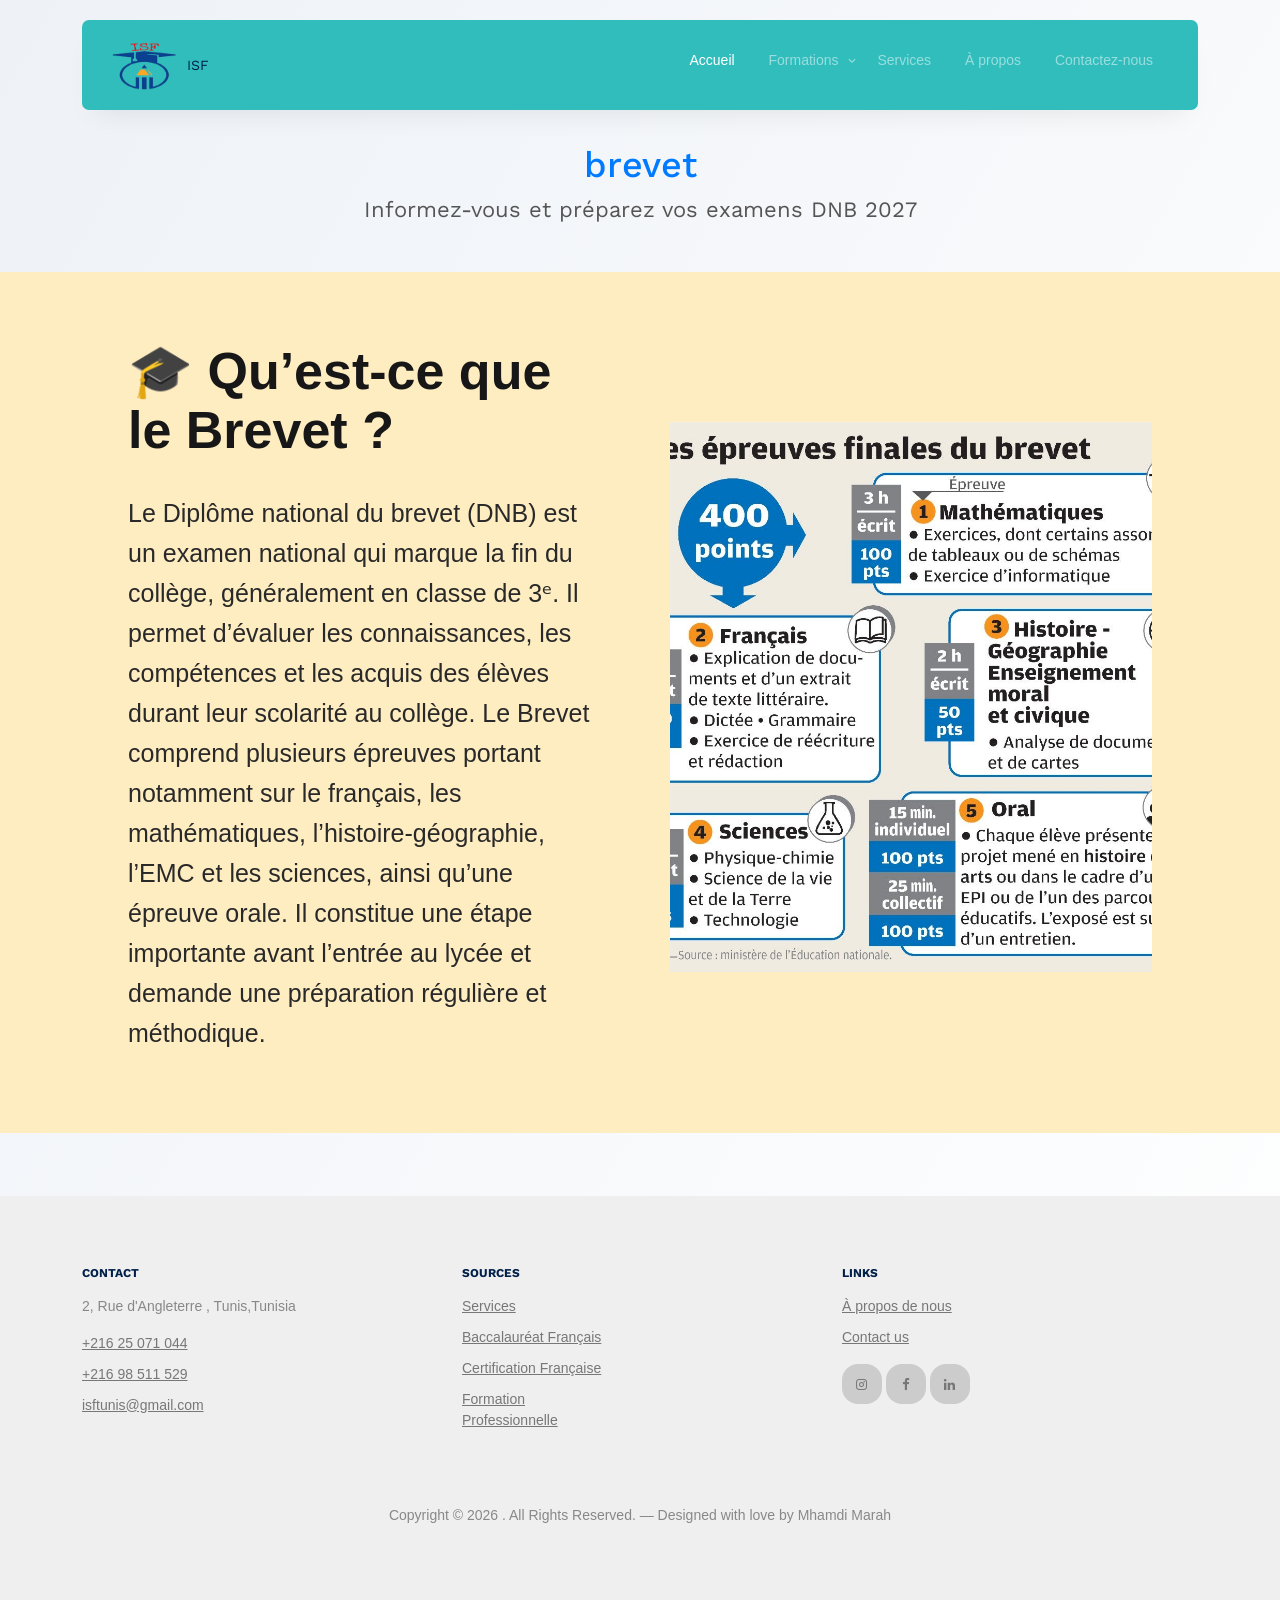
<file: brevet.html>
<!DOCTYPE html>
<html lang="fr">
<head>
    <meta charset="UTF-8">
    <meta name="viewport" content="width=device-width, initial-scale=1.0">
    <title>Certifications Françaises - ISF</title>

    <!-- Fonts -->
    <link rel="preconnect" href="https://fonts.googleapis.com">
    <link rel="preconnect" href="https://fonts.gstatic.com" crossorigin>
    <link href="https://fonts.googleapis.com/css2?family=Work+Sans:wght@400;500;600;700&display=swap" rel="stylesheet">

    <!-- CSS template -->
    <link rel="stylesheet" href="fonts/icomoon/style.css">
    <link rel="stylesheet" href="fonts/flaticon/font/flaticon.css">
    <link rel="stylesheet" href="css/tiny-slider.css">
    <link rel="stylesheet" href="css/aos.css">
    <link rel="stylesheet" href="css/style.css">

    <style>
        body {
            font-family: 'Roboto', sans-serif;
            background: linear-gradient(120deg, #eef2f7, #ffffff);
            margin: 0;
            padding: 0;
            color: #333;
            scroll-behavior: smooth;
        }

        /* HEADER PAGE */
        .page-header {
            text-align: center;
            padding: 60px 20px 40px;
        }
        .page-header h1 {
            margin: 0;
            font-size: 36px;
            color: #007bff;
        }
        .page-header h2 {
            margin-top: 10px;
            font-size: 22px;
            color: #555;
            font-weight: 400;
        }

        /* CONTAINER CARDS */
        .container-cards {
            max-width: 1100px;
            margin: 0 auto 50px;
            display: grid;
            grid-template-columns: repeat(auto-fit, minmax(280px, 1fr));
            gap: 30px;
            padding: 0 20px;
        }

        /* ================================
   SECTION DIPLÔME NATIONAL DU BREVET
================================ */

.brevet-section {
    width: 100%;
    background-color: #ffedc2;
    padding: 70px 0 80px;
}

.brevet-container {
    width: 80%;
    max-width: 1500px;
    margin: 0 auto;

    display: grid;
    grid-template-columns: 1fr 1fr;
    align-items: center;
    gap: 60px;
}

/* ================================
   CONTENU GAUCHE
================================ */

.brevet-content {
    padding-right: 10px;
}

.brevet-content h2 {
    margin: 0 0 32px;

    font-family: Arial, Helvetica, sans-serif;
    font-size: 52px;
    line-height: 1.15;
    font-weight: 700;
    color: #171717;
}

.brevet-content p {
    margin: 0;

    max-width: 720px;

    font-family: Arial, Helvetica, sans-serif;
    font-size: 25px;
    line-height: 1.6;
    font-weight: 400;
    color: #292929;
}

.brevet-date {
    display: block;
    margin-top: 35px;

    font-family: Arial, Helvetica, sans-serif;
    font-size: 16px;
    color: #222;
}

/* ================================
   IMAGE
================================ */

.brevet-image {
    width: 100%;
    overflow: hidden;
}

.brevet-image img {
    display: block;

    width: 100%;
    height: 550px;

    object-fit: cover;
}

/* ================================
   TABLETTE
================================ */

@media (max-width: 992px) {

    .brevet-section {
        padding: 55px 0;
    }

    .brevet-container {
        width: 90%;
        grid-template-columns: 1fr;
        gap: 40px;
    }

    .brevet-content h2 {
        font-size: 42px;
    }

    .brevet-content p {
        font-size: 21px;
    }

    .brevet-image img {
        height: 800px;
    }
}

/* ================================
   MOBILE
================================ */

@media (max-width: 576px) {

    .brevet-section {
        padding: 40px 0;
    }

    .brevet-container {
        width: 90%;
        display: flex;
        flex-direction: column;
        gap: 30px;
    }

    .brevet-content h2 {
        font-size: 32px;
        margin-bottom: 20px;
    }

    .brevet-content p {
        font-size: 18px;
        line-height: 1.5;
    }

    .brevet-date {
        margin-top: 25px;
        font-size: 14px;
    }

    .brevet-image {
        width: 100%;
    }

    .brevet-image img {
        width: 100%;
        height: 260px;
        object-fit: cover;
    }
    .brevet-section {
    background: #ffedc2;
    padding: 70px 0 80px;
}

.brevet-title {
    font-size: 52px;
    font-weight: 700;
    color: #171717;
    margin-bottom: 32px;
}

.brevet-text {
    font-size: 25px;
    line-height: 1.6;
    color: #292929;
    max-width: 720px;
    margin-bottom: 35px;
}

.brevet-date {
    font-size: 16px;
    color: #222;
}

.brevet-img {
    width: 100%;
    height: 414px;
    object-fit: cover;
}

@media (max-width: 992px) {
    .brevet-title {
        font-size: 42px;
    }

    .brevet-text {
        font-size: 21px;
    }

    .brevet-img {
        height: 400px;
    }
}

@media (max-width: 576px) {
    .brevet-section {
        padding: 40px 0;
    }

    .brevet-title {
        font-size: 32px;
        margin-bottom: 20px;
    }

    .brevet-text {
        font-size: 18px;
        line-height: 1.5;
    }

    .brevet-img {
        height: 260px;
    }
}
}
      
    </style>
</head>
<body>

<!-- NAVIGATION -->
<!-- NAVIGATION -->
<nav class="site-nav">
    <div class="container">
        <div class="menu-bg-wrap">
            <div class="site-navigation">
                <a href="index.html" class="logo m-0 float-start d-flex align-items-center">
                    <img src="images/lg.png" alt="ISF Logo">
                    <span class="ms-2">ISF</span>
                </a>
                <ul class="js-clone-nav d-none d-lg-inline-block text-start site-menu float-end">
                    <li class="active"><a href="index.html">Accueil</a></li>
                    <li class="has-children">
                        <a href="#">Formations</a>
                        <ul class="dropdown">
                            <li class="has-children">
                                <a href="#">Formation Académique</a>
                                <ul class="dropdown">
                                    <li class="has-children">
                                        <a href="#">Baccalauréat Français</a>
                                        <ul class="dropdown">
                                            <li><a href="properties.html">Voie générale</a></li>
                                            <li><a href="property-single.html">Le Grand Oral</a></li>
                                        </ul>
                                    </li>
                                    <li><a href="forma.html">Certification Française</a></li>
                                    <li class="has-children"></li>
         <li><a href="brevet.html">brevet</a></li>
                                </ul>
                            </li>
                            <li><a href="Formation.html">Formation Professionnelle</a></li>
                        </ul>
                    </li>
                    <li><a href="services.html">Services</a></li>
                    <li><a href="about.html">À propos</a></li>
                    <li><a href="contact.html">Contactez-nous</a></li>
                </ul>

                <a href="#" class="burger light me-auto float-end mt-1 site-menu-toggle js-menu-toggle d-inline-block d-lg-none" data-bs-toggle="collapse" data-bs-target="#main-navbar">
                    <span></span>
                </a>
            </div>
        </div>
    </div>
</nav>
<br><br><br><br>
<!-- HEADER PAGE -->
<div class="page-header">
    <h1>brevet</h1>
    <h2>Informez-vous et préparez vos examens DNB 2027</h2>
</div>







<section class="brevet-section">
    <div class="brevet-container">

        <!-- Partie gauche -->
        <div class="brevet-content">
            <h2>🎓 Qu’est-ce que le Brevet ?</h2>

            <p>
              Le Diplôme national du brevet (DNB) est un examen national qui marque la fin du collège, généralement en classe de 3ᵉ. Il permet d’évaluer les connaissances, les compétences et les acquis des élèves durant leur scolarité au collège. Le Brevet comprend plusieurs épreuves portant notamment sur le français, les mathématiques, l’histoire-géographie, l’EMC et les sciences, ainsi qu’une épreuve orale. Il constitue une étape importante avant l’entrée au lycée et demande une préparation régulière et méthodique.
            </p>

        </div>

        <!-- Partie droite -->
        <div class="brevet-image">
            <img src="images/brev.jpg" alt="Élèves en classe">
        </div>

    </div>
</section>

<!--<section class="brevet-section">
    <div class="container">
        <div class="row align-items-center">

            <div class="col-lg-6 mb-4 mb-lg-0">
                <h2 class="brevet-title">
                    🎯 À quoi sert le Brevet ?
                </h2>

                <p class="brevet-text">
                    Le Brevet marque la fin du collège et constitue une première certification nationale. Cependant, son obtention n’est pas obligatoire pour passer au lycée.
                </p>

               
            </div>

            <div class="col-lg-6">
                <img
                    src="images/brevet.jpg"
                    alt="Le diplôme national du brevet"
                    class="img-fluid brevet-img"
                >
            </div>

        </div>
    </div>
</section>-->


































































<br><br><br>
   <div class="site-footer">
      <div class="container">
        <div class="row">
          <div class="col-lg-4">
            <div class="widget">
              <h3>Contact</h3>
              <address>2, Rue d'Angleterre , Tunis,Tunisia</address>
              <ul class="list-unstyled links">
                <li><a href="tel://11234567890">+216 25 071 044</a></li>
                <li><a href="tel://11234567890">+216 98 511 529</a></li>
                <li>
                  <a href="mailto:isftunis@gmail.com">isftunis@gmail.com</a>
                </li>
              </ul>
            </div>
            <!-- /.widget -->
          </div>
          <!-- /.col-lg-4 -->
          <div class="col-lg-4">
            <div class="widget">
              <h3>Sources</h3>
              <ul class="list-unstyled float-start links">
                <!--li><a href="about.html">À propos de nous</a></li-->
                <li><a href="services.html">Services</a></li>
                <li><a href="properties.html">Baccalauréat Français</a></li>
                <li><a href="forma.html">Certification Française</a></li>
                <!--li><a href="#">Terms</a></li-->
                <li><a href="Formation.html">Formation Professionnelle</a></li>
              </ul>
           
            </div>
            <!-- /.widget -->
          </div>
          <!-- /.col-lg-4 -->
          <div class="col-lg-4">
            <div class="widget">
              <h3>Links</h3>
              <ul class="list-unstyled links">
                <!--li><a href="#">Our Vision</a></li-->
                <li><a href="about.html">À propos de nous</a></li>
                <li><a href="contact.html">Contact us</a></li>
              </ul>

              <ul class="list-unstyled social">
                <li>
                  <a href="https://www.instagram.com/isftunis/"><span class="icon-instagram"></span></a>
                </li>
               
                <li>
                  <a href="https://www.facebook.com/profile.php?id=100085467010435"><span class="icon-facebook"></span></a>
                </li>
                <li>
                  <a href="https://www.linkedin.com/in/isf-tunis-258501373/"><span class="icon-linkedin"></span></a>
                </li>
               
               
              </ul>
            </div>
            <!-- /.widget -->
          </div>
          <!-- /.col-lg-4 -->
        </div>
        <!-- /.row -->

        <div class="row mt-5">
          <div class="col-12 text-center">
            <!-- 
              **==========
              NOTE: 
              Please don't remove this copyright link unless you buy the license here https://untree.co/license/  
              **==========
            -->

            <p>
              Copyright &copy;
              <script>
                document.write(new Date().getFullYear());
              </script>
              . All Rights Reserved. &mdash; Designed with love by Mhamdi Marah
              
            </p>
            
          </div>
        </div>
      </div>
      <!-- /.container -->
    </div>
    <!-- /.site-footer -->

    <!-- Preloader -->
    <div id="overlayer"></div>
    <div class="loader">
      <div class="spinner-border" role="status">
        <span class="visually-hidden">Loading...</span>
      </div>
    </div>

    <script src="js/bootstrap.bundle.min.js"></script>
    <script src="js/tiny-slider.js"></script>
    <script src="js/aos.js"></script>
    <script src="js/navbar.js"></script>
    <script src="js/counter.js"></script>
    <script src="js/custom.js"></script>
  </body>
</html>

</body>
</html>
</file>
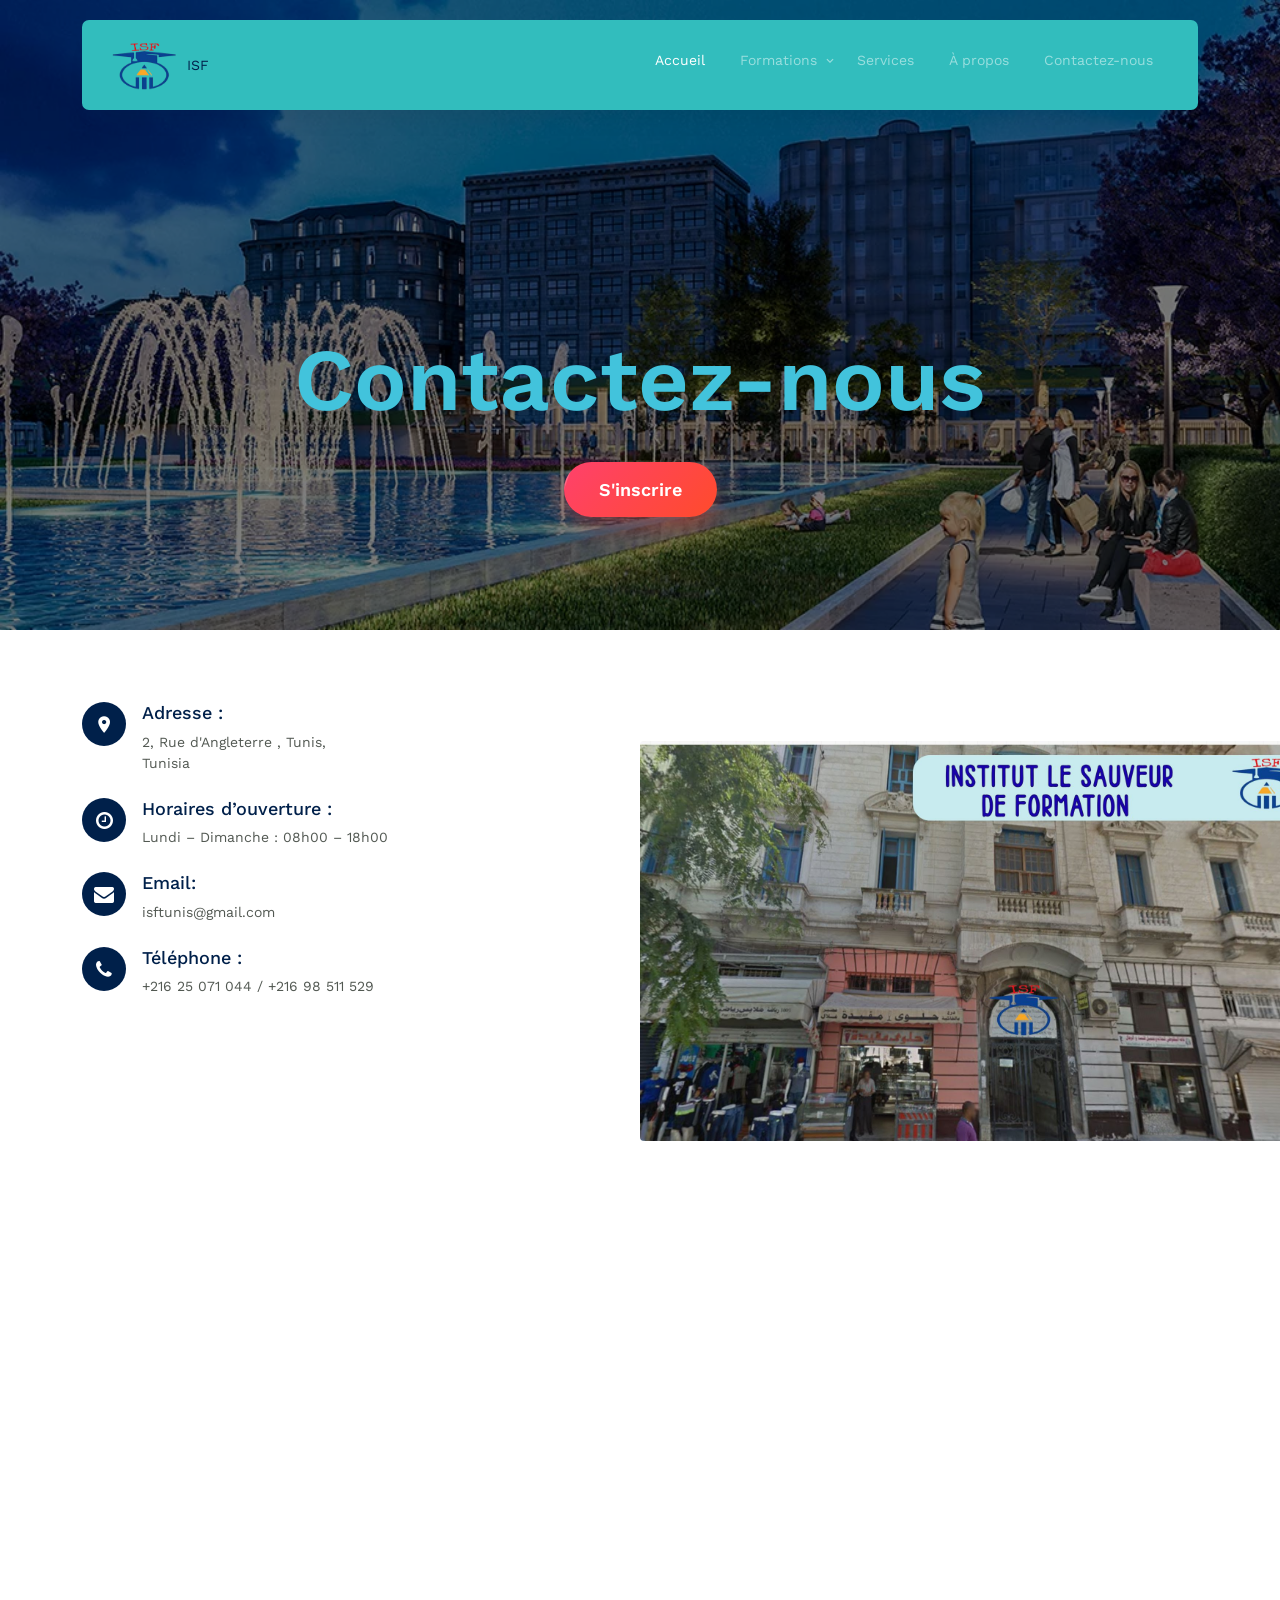
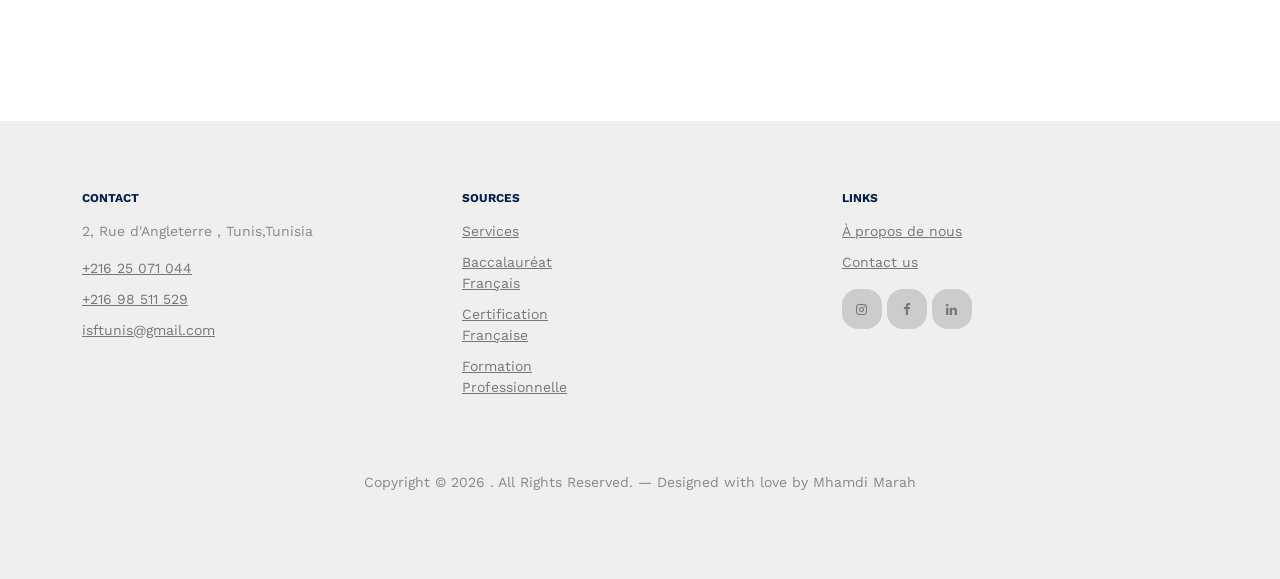
<file: contact.html>
<!-- /*
* Template Name: Property
* Template Author: Untree.co
* Template URI: https://untree.co/
* License: https://creativecommons.org/licenses/by/3.0/
*/ -->
<!DOCTYPE html>
<html lang="en">
  <head>
    <meta charset="utf-8" />
    <meta name="viewport" content="width=device-width, initial-scale=1" />
    <meta name="author" content="Untree.co" />
    <link rel="shortcut icon" href="favicon.png" />

    <meta name="description" content="" />
    <meta name="keywords" content="bootstrap, bootstrap5" />

    <link rel="preconnect" href="https://fonts.googleapis.com" />
    <link rel="preconnect" href="https://fonts.gstatic.com" crossorigin />
    <link
      href="https://fonts.googleapis.com/css2?family=Work+Sans:wght@400;500;600;700&display=swap"
      rel="stylesheet"
    />

    <link rel="stylesheet" href="fonts/icomoon/style.css" />
    <link rel="stylesheet" href="fonts/flaticon/font/flaticon.css" />

    <link rel="stylesheet" href="css/tiny-slider.css" />
    <link rel="stylesheet" href="css/aos.css" />
    <link rel="stylesheet" href="css/style.css" />
<style>
  /* Conteneur des boutons */
.hero-buttons {
  display: flex;
  justify-content: center;
  gap: 20px;
  margin-top: 25px;
  flex-wrap: wrap; /* pour mobile */
}

/* Style principal des boutons */
.btn-hero {
  padding: 14px 35px;
  font-size: 18px;
  font-weight: 600;
  border-radius: 50px;
  text-decoration: none;
  transition: all 0.4s ease;
  position: relative;
  overflow: hidden;
  display: inline-block;
}

/* Bouton “S'inscrire” moderne */
.btn-inscrire {
  color: #fff;
  background: linear-gradient(135deg, #ff416c, #ff4b2b); /* dégradé vibrant */
  box-shadow: 0 10px 20px rgba(255, 75, 43, 0.4);
}

/* Hover effect moderne */
.btn-inscrire::before {
  content: "";
  position: absolute;
  top: 0; left: -100%;
  width: 100%;
  height: 100%;
  background: rgba(255, 255, 255, 0.2);
  transform: skewX(-20deg);
  transition: all 0.5s ease;
}

.btn-inscrire:hover::before {
  left: 200%;
}

.btn-inscrire:hover {
  transform: translateY(-5px);
  box-shadow: 0 15px 25px rgba(255, 75, 43, 0.5);
}
</style>
    <title>
      Property &mdash; Free Bootstrap 5 Website Template by Untree.co
    </title>
  </head>
  <body>
    <div class="site-mobile-menu site-navbar-target">
      <div class="site-mobile-menu-header">
        <div class="site-mobile-menu-close">
          <span class="icofont-close js-menu-toggle"></span>
        </div>
      </div>
      <div class="site-mobile-menu-body"></div>
    </div>

   <nav class="site-nav">
      <div class="container">
        <div class="menu-bg-wrap">
          <div class="site-navigation">
           <a href="index.html" class="logo m-0 float-start d-flex align-items-center">
    <img src="images/lg.png" alt="ISF Logo">
    <span class="ms-2">ISF</span>
</a>
            <ul
              class="js-clone-nav d-none d-lg-inline-block text-start site-menu float-end"
            >
              <li class="active"><a href="index.html">Accueil</a></li>
              <li class="has-children">
                <a href="#">Formations</a>
                <ul class="dropdown">
        
                 <li class="has-children">
                   <a href="#">Formation Académique</a>
                    <ul class="dropdown">
                     <li class="has-children">
                     <a href="#">Baccalauréat Français</a>
                      <ul class="dropdown">
                      <li><a href="properties.html">Voie générale</a></li>
                      <li><a href="property-single.html">Le Grand Oral</a></li>
            </ul>
             <li class="has-children"></li>
         <li><a href="forma.html">Certification Française</a></li>
        </li>
        
    </ul>
</li>
                  <li class="has-children"></li>
         <li><a href="Formation.html">Formation Professionnelle</a></li>
                    <!--ul class="dropdown">
                      <li><a href="#">Bac Français</a></li>
                      <li><a href="#">Formation Professionnelle </a></li>
                      <li><a href="#">Sub Menu Three</a></li>
                    </ul-->
                  </li>
                </ul>
              </li>
              <li><a href="services.html">Services</a></li>
              <li><a href="about.html">À propos</a></li>
              <li><a href="contact.html">Contactez-nous</a></li>
            </ul>

            <a
              href="#"
              class="burger light me-auto float-end mt-1 site-menu-toggle js-menu-toggle d-inline-block d-lg-none"
             data-bs-toggle="collapse"
data-bs-target="#main-navbar"
            >
              <span></span>
            </a>
          </div>
        </div>
      </div>
      
    </nav>

    <div
      class="hero page-inner overlay"
      style="background-image: url('images/img6.webp')"
    >
      <div class="container">
        <div class="row justify-content-center align-items-center">
          <div class="col-lg-9 text-center mt-5">
            <h1 class="heading" data-aos="fade-up">Contactez-nous</h1>

  <div class="hero-buttons">
  
    <a href="https://docs.google.com/forms/d/e/1FAIpQLSf6Zv8Bs0u5Pjoi12JkPTUZVY0N6x_RyvkrkYi36rm48MuJvA/viewform?usp=header" class="btn-hero btn-inscrire">S'inscrire</a>
  
</div>
            
          </div>
        </div>
        
      </div>
    </div>

    <div class="section">
      <div class="container">
        <div class="row">
          <div
            class="col-lg-4 mb-5 mb-lg-0"
            data-aos="fade-up"
            data-aos-delay="100"
          >
            <div class="contact-info">
              <div class="address mt-2">
                <i class="icon-room"></i>
                <h4 class="mb-2">Adresse :</h4>
                <p>2, Rue d'Angleterre , Tunis,<br />
                  Tunisia
                </p>
              </div>

              <div class="open-hours mt-4">
                <i class="icon-clock-o"></i>
                <h4 class="mb-2">Horaires d’ouverture :</h4>
                <p>
                  Lundi – Dimanche :
                  08h00 – 18h00<br />
                
                </p>
              </div>

              <div class="email mt-4">
                <i class="icon-envelope"></i>
                <h4 class="mb-2">Email:</h4>
                <p>isftunis@gmail.com</p>
              </div>

              <div class="phone mt-4">
                <i class="icon-phone"></i>
                <h4 class="mb-2">Téléphone :</h4>
                <p>+216 25 071 044 / +216 98 511 529 </p>
              </div>
            </div>
          </div>
         
              </div>
            </form>
          </div>
        </div>
      </div>
    </div-->
          
        <div class="col-lg-6">
        <div class="img-card text-center">
          <img src="images/locc.jpg" alt="localisation" class="img-fluid4 rounded">
        </div>
      </div>
      <br><br><br>
  <!----.untree_co-section -->
<div class="mb-5" data-aos="fade-up" data-aos-delay="200" style="overflow:hidden;">
  <iframe 
    src="https://maps.google.com/maps?q=36.7960873,10.1786001&z=17&output=embed"
    style="border:0; width:200%; height:400px; transform:translateX(-30%);"
    loading="lazy">
  </iframe>
</div>
</div>
        </div>
    <br><br><br>
   <div class="site-footer">
      <div class="container">
        <div class="row">
          <div class="col-lg-4">
            <div class="widget">
              <h3>Contact</h3>
              <address>2, Rue d'Angleterre , Tunis,Tunisia</address>
              <ul class="list-unstyled links">
                <li><a href="tel://11234567890">+216 25 071 044</a></li>
                <li><a href="tel://11234567890">+216 98 511 529</a></li>
                <li>
                  <a href="mailto:isftunis@gmail.com">isftunis@gmail.com</a>
                </li>
              </ul>
            </div>
            <!-- /.widget -->
          </div>
          <!-- /.col-lg-4 -->
          <div class="col-lg-4">
            <div class="widget">
              <h3>Sources</h3>
              <ul class="list-unstyled float-start links">
                <!--li><a href="about.html">À propos de nous</a></li-->
                <li><a href="services.html">Services</a></li>
                <li><a href="properties.html">Baccalauréat Français</a></li>
                <li><a href="forma.html">Certification Française</a></li>
                <!--li><a href="#">Terms</a></li-->
                <li><a href="Formation.html">Formation Professionnelle</a></li>
              </ul>
           
            </div>
            <!-- /.widget -->
          </div>
          <!-- /.col-lg-4 -->
          <div class="col-lg-4">
            <div class="widget">
              <h3>Links</h3>
              <ul class="list-unstyled links">
                <!--li><a href="#">Our Vision</a></li-->
                <li><a href="about.html">À propos de nous</a></li>
                <li><a href="contact.html">Contact us</a></li>
              </ul>

              <ul class="list-unstyled social">
                <li>
                  <a href="https://www.instagram.com/isftunis/"><span class="icon-instagram"></span></a>
                </li>
               
                <li>
                  <a href="https://www.facebook.com/profile.php?id=100085467010435"><span class="icon-facebook"></span></a>
                </li>
                <li>
                  <a href="https://www.linkedin.com/in/isf-tunis-258501373/"><span class="icon-linkedin"></span></a>
                </li>
               
               
              </ul>
            </div>
            <!-- /.widget -->
          </div>
          <!-- /.col-lg-4 -->
        </div>
        <!-- /.row -->

        <div class="row mt-5">
          <div class="col-12 text-center">
            <!-- 
              **==========
              NOTE: 
              Please don't remove this copyright link unless you buy the license here https://untree.co/license/  
              **==========
            -->

            <p>
              Copyright &copy;
              <script>
                document.write(new Date().getFullYear());
              </script>
              . All Rights Reserved. &mdash; Designed with love by Mhamdi Marah
              
            </p>
            
          </div>
        </div>
      </div>
      <!-- /.container -->
    </div>
    <!-- /.site-footer -->

    <!-- Preloader -->
    <div id="overlayer"></div>
    <div class="loader">
      <div class="spinner-border" role="status">
        <span class="visually-hidden">Loading...</span>
      </div>
    </div>

    <script src="js/bootstrap.bundle.min.js"></script>
    <script src="js/tiny-slider.js"></script>
    <script src="js/aos.js"></script>
    <script src="js/navbar.js"></script>
    <script src="js/counter.js"></script>
    <script src="js/custom.js"></script>
  </body>
</html>
</file>
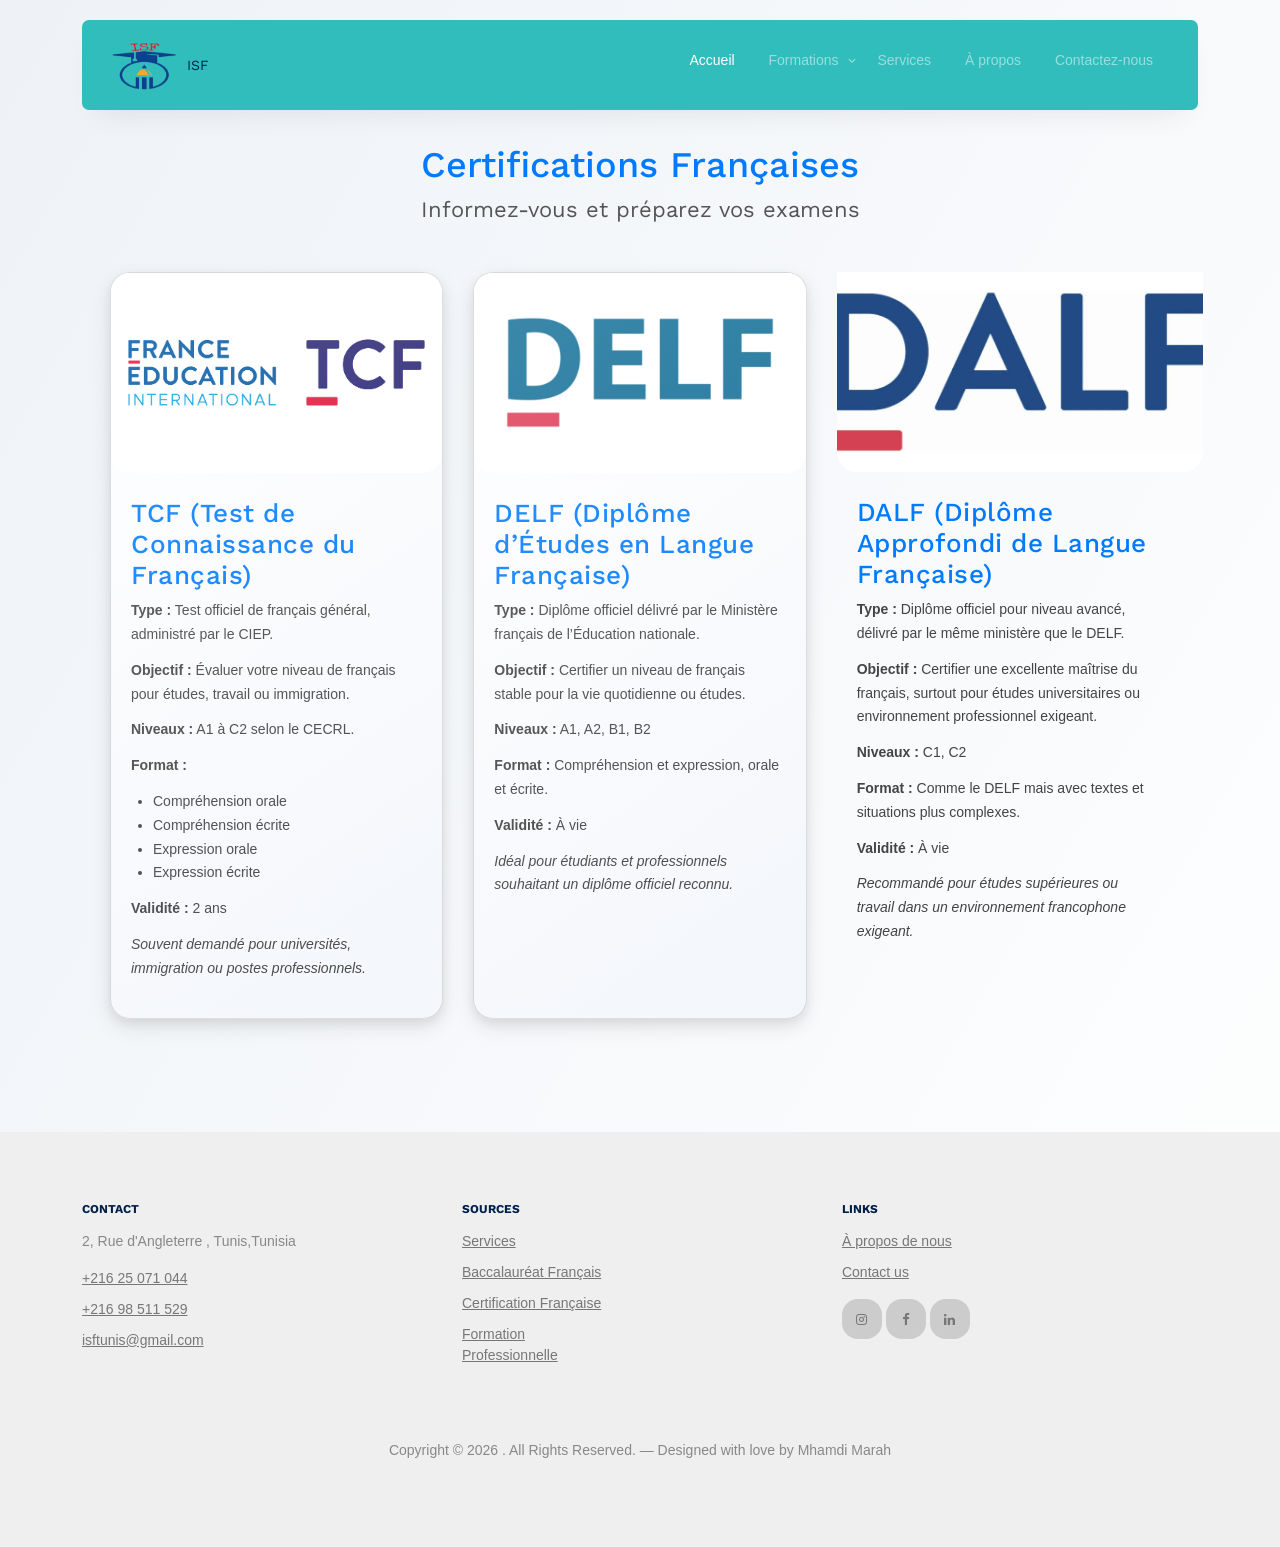
<file: forma.html>
<!DOCTYPE html>
<html lang="fr">
<head>
    <meta charset="UTF-8">
    <meta name="viewport" content="width=device-width, initial-scale=1.0">
    <title>Certifications Françaises - ISF</title>

    <!-- Fonts -->
    <link rel="preconnect" href="https://fonts.googleapis.com">
    <link rel="preconnect" href="https://fonts.gstatic.com" crossorigin>
    <link href="https://fonts.googleapis.com/css2?family=Work+Sans:wght@400;500;600;700&display=swap" rel="stylesheet">

    <!-- CSS template -->
    <link rel="stylesheet" href="fonts/icomoon/style.css">
    <link rel="stylesheet" href="fonts/flaticon/font/flaticon.css">
    <link rel="stylesheet" href="css/tiny-slider.css">
    <link rel="stylesheet" href="css/aos.css">
    <link rel="stylesheet" href="css/style.css">

    <style>
        body {
            font-family: 'Roboto', sans-serif;
            background: linear-gradient(120deg, #eef2f7, #ffffff);
            margin: 0;
            padding: 0;
            color: #333;
            scroll-behavior: smooth;
        }

        /* HEADER PAGE */
        .page-header {
            text-align: center;
            padding: 60px 20px 40px;
        }
        .page-header h1 {
            margin: 0;
            font-size: 36px;
            color: #007bff;
        }
        .page-header h2 {
            margin-top: 10px;
            font-size: 22px;
            color: #555;
            font-weight: 400;
        }

        /* CONTAINER CARDS */
        .container-cards {
            max-width: 1100px;
            margin: 0 auto 50px;
            display: grid;
            grid-template-columns: repeat(auto-fit, minmax(280px, 1fr));
            gap: 30px;
            padding: 0 20px;
        }

        /* CARDS */
        .card {
            background: linear-gradient(145deg, #ffffff, #f3f6fb);
            border-radius: 20px;
            box-shadow: 0 8px 20px rgba(0,0,0,0.1), 0 4px 10px rgba(0,0,0,0.05);
            overflow: hidden;
            transition: transform 0.4s ease, box-shadow 0.4s ease;
            position: relative;
        }
        .card::before {
            content: '';
            position: absolute;
            top: 0;
            left: -50%;
            width: 200%;
            height: 100%;
            background: linear-gradient(120deg, rgba(255,255,255,0.2), rgba(255,255,255,0));
            transform: rotate(25deg);
            transition: all 0.5s ease;
        }
        .card:hover::before {
            left: 50%;
        }
        .card:hover {
            transform: translateY(-12px) scale(1.02);
            box-shadow: 0 20px 40px rgba(0,0,0,0.15);
        }
        .card img {
            width: 100%;
            height: 200px;
            object-fit: cover;
            border-bottom-left-radius: 20px;
            border-bottom-right-radius: 20px;
            transition: transform 0.5s ease;
        }

        .card1 img {
            width: 110%;
            height: 200px;
            object-fit: cover;
            border-bottom-left-radius: 20px;
            border-bottom-right-radius: 20px;
            transition: transform 0.5s ease;
        }
        .card:hover img {
            transform: scale(1.05);
        }

        /* CARD CONTENT */
        .card-content {
            padding: 25px 20px;
        }
        .card-content h2 {
            margin-top: 0;
            color: #007bff;
            font-size: 26px;
            letter-spacing: 0.5px;
            transition: color 0.3s;
        }
        .card:hover .card-content h2 {
            color: #00aaff;
        }
        .card-content h3 {
            margin: 15px 0 8px;
            font-size: 20px;
            color: #555;
        }
        .card-content p, .card-content ul {
            line-height: 1.7;
            margin-bottom: 12px;
            color: #444;
        }
        .card-content ul {
            padding-left: 22px;
        }
        .note {
            font-style: italic;
            color: #666;
        }

        /* BUTTON STYLE (optionnel pour liens) */
        .card-content a {
            display: inline-block;
            text-decoration: none;
            color: #fff;
            background: #007bff;
            padding: 8px 18px;
            border-radius: 50px;
            transition: background 0.3s;
        }
        .card-content a:hover {
            background: #00aaff;
        }

        /* RESPONSIVE */
        @media (max-width: 768px) {
            .page-header h1 {
                font-size: 32px;
            }
            .card-content h2 {
                font-size: 22px;
            }
        }
        @media (max-width: 480px) {
            .page-header h1 {
                font-size: 28px;
            }
            .card-content h2 {
                font-size: 20px;
            }
        }
    </style>
</head>
<body>

<!-- NAVIGATION -->
<!-- NAVIGATION -->
<nav class="site-nav">
    <div class="container">
        <div class="menu-bg-wrap">
            <div class="site-navigation">
                <a href="index.html" class="logo m-0 float-start d-flex align-items-center">
                    <img src="images/lg.png" alt="ISF Logo">
                    <span class="ms-2">ISF</span>
                </a>
                <ul class="js-clone-nav d-none d-lg-inline-block text-start site-menu float-end">
                    <li class="active"><a href="index.html">Accueil</a></li>
                    <li class="has-children">
                        <a href="#">Formations</a>
                        <ul class="dropdown">
                            <li class="has-children">
                                <a href="#">Formation Académique</a>
                                <ul class="dropdown">
                                    <li class="has-children">
                                        <a href="#">Baccalauréat Français</a>
                                        <ul class="dropdown">
                                            <li><a href="properties.html">Voie générale</a></li>
                                            <li><a href="property-single.html">Le Grand Oral</a></li>
                                        </ul>
                                    </li>
                                    <li><a href="forma.html">Certification Française</a></li>
                                </ul>
                            </li>
                            <li><a href="Formation.html">Formation Professionnelle</a></li>
                        </ul>
                    </li>
                    <li><a href="services.html">Services</a></li>
                    <li><a href="about.html">À propos</a></li>
                    <li><a href="contact.html">Contactez-nous</a></li>
                </ul>

                <a href="#" class="burger light me-auto float-end mt-1 site-menu-toggle js-menu-toggle d-inline-block d-lg-none" data-bs-toggle="collapse" data-bs-target="#main-navbar">
                    <span></span>
                </a>
            </div>
        </div>
    </div>
</nav>
<br><br><br><br>
<!-- HEADER PAGE -->
<div class="page-header">
    <h1>Certifications Françaises</h1>
    <h2>Informez-vous et préparez vos examens</h2>
</div>

<!-- CONTENEUR CARDS -->
<div class="container-cards">
    <!-- TCF Card -->
    <div class="card">
        <img src="images/tcf.jpg" alt="TCF Logo">
        <div class="card-content">
            <h2>TCF (Test de Connaissance du Français)</h2>
            <p><strong>Type :</strong> Test officiel de français général, administré par le CIEP.</p>
            <p><strong>Objectif :</strong> Évaluer votre niveau de français pour études, travail ou immigration.</p>
            <p><strong>Niveaux :</strong> A1 à C2 selon le CECRL.</p>
            <p><strong>Format :</strong></p>
            <ul>
                <li>Compréhension orale</li>
                <li>Compréhension écrite</li>
                <li>Expression orale</li>
                <li>Expression écrite</li>
            </ul>
            <p><strong>Validité :</strong> 2 ans</p>
            <p class="note">Souvent demandé pour universités, immigration ou postes professionnels.</p>
        </div>
    </div>

    <!-- DELF Card -->
    <div class="card">
        <img src="images/delf.jpg" alt="DELF Logo">
        <div class="card-content">
            <h2>DELF (Diplôme d’Études en Langue Française)</h2>
            <p><strong>Type :</strong> Diplôme officiel délivré par le Ministère français de l’Éducation nationale.</p>
            <p><strong>Objectif :</strong> Certifier un niveau de français stable pour la vie quotidienne ou études.</p>
            <p><strong>Niveaux :</strong> A1, A2, B1, B2</p>
            <p><strong>Format :</strong> Compréhension et expression, orale et écrite.</p>
            <p><strong>Validité :</strong> À vie</p>
            <p class="note">Idéal pour étudiants et professionnels souhaitant un diplôme officiel reconnu.</p>
        </div>
    </div>

    <!-- DALF Card -->
    <div class="card1">
        <img src="images/dalf1.webp" alt="DALF Logo">
        <div class="card-content">
            <h2>DALF (Diplôme Approfondi de Langue Française)</h2>
            <p><strong>Type :</strong> Diplôme officiel pour niveau avancé, délivré par le même ministère que le DELF.</p>
            <p><strong>Objectif :</strong> Certifier une excellente maîtrise du français, surtout pour études universitaires ou environnement professionnel exigeant.</p>
            <p><strong>Niveaux :</strong> C1, C2</p>
            <p><strong>Format :</strong> Comme le DELF mais avec textes et situations plus complexes.</p>
            <p><strong>Validité :</strong> À vie</p>
            <p class="note">Recommandé pour études supérieures ou travail dans un environnement francophone exigeant.</p>
        </div>
    </div>
</div>
<br><br><br>
   <div class="site-footer">
      <div class="container">
        <div class="row">
          <div class="col-lg-4">
            <div class="widget">
              <h3>Contact</h3>
              <address>2, Rue d'Angleterre , Tunis,Tunisia</address>
              <ul class="list-unstyled links">
                <li><a href="tel://11234567890">+216 25 071 044</a></li>
                <li><a href="tel://11234567890">+216 98 511 529</a></li>
                <li>
                  <a href="mailto:isftunis@gmail.com">isftunis@gmail.com</a>
                </li>
              </ul>
            </div>
            <!-- /.widget -->
          </div>
          <!-- /.col-lg-4 -->
          <div class="col-lg-4">
            <div class="widget">
              <h3>Sources</h3>
              <ul class="list-unstyled float-start links">
                <!--li><a href="about.html">À propos de nous</a></li-->
                <li><a href="services.html">Services</a></li>
                <li><a href="properties.html">Baccalauréat Français</a></li>
                <li><a href="forma.html">Certification Française</a></li>
                <!--li><a href="#">Terms</a></li-->
                <li><a href="Formation.html">Formation Professionnelle</a></li>
              </ul>
           
            </div>
            <!-- /.widget -->
          </div>
          <!-- /.col-lg-4 -->
          <div class="col-lg-4">
            <div class="widget">
              <h3>Links</h3>
              <ul class="list-unstyled links">
                <!--li><a href="#">Our Vision</a></li-->
                <li><a href="about.html">À propos de nous</a></li>
                <li><a href="contact.html">Contact us</a></li>
              </ul>

              <ul class="list-unstyled social">
                <li>
                  <a href="https://www.instagram.com/isftunis/"><span class="icon-instagram"></span></a>
                </li>
               
                <li>
                  <a href="https://www.facebook.com/profile.php?id=100085467010435"><span class="icon-facebook"></span></a>
                </li>
                <li>
                  <a href="https://www.linkedin.com/in/isf-tunis-258501373/"><span class="icon-linkedin"></span></a>
                </li>
               
               
              </ul>
            </div>
            <!-- /.widget -->
          </div>
          <!-- /.col-lg-4 -->
        </div>
        <!-- /.row -->

        <div class="row mt-5">
          <div class="col-12 text-center">
            <!-- 
              **==========
              NOTE: 
              Please don't remove this copyright link unless you buy the license here https://untree.co/license/  
              **==========
            -->

            <p>
              Copyright &copy;
              <script>
                document.write(new Date().getFullYear());
              </script>
              . All Rights Reserved. &mdash; Designed with love by Mhamdi Marah
              
            </p>
            
          </div>
        </div>
      </div>
      <!-- /.container -->
    </div>
    <!-- /.site-footer -->

    <!-- Preloader -->
    <div id="overlayer"></div>
    <div class="loader">
      <div class="spinner-border" role="status">
        <span class="visually-hidden">Loading...</span>
      </div>
    </div>

    <script src="js/bootstrap.bundle.min.js"></script>
    <script src="js/tiny-slider.js"></script>
    <script src="js/aos.js"></script>
    <script src="js/navbar.js"></script>
    <script src="js/counter.js"></script>
    <script src="js/custom.js"></script>
  </body>
</html>

</body>
</html>
</file>
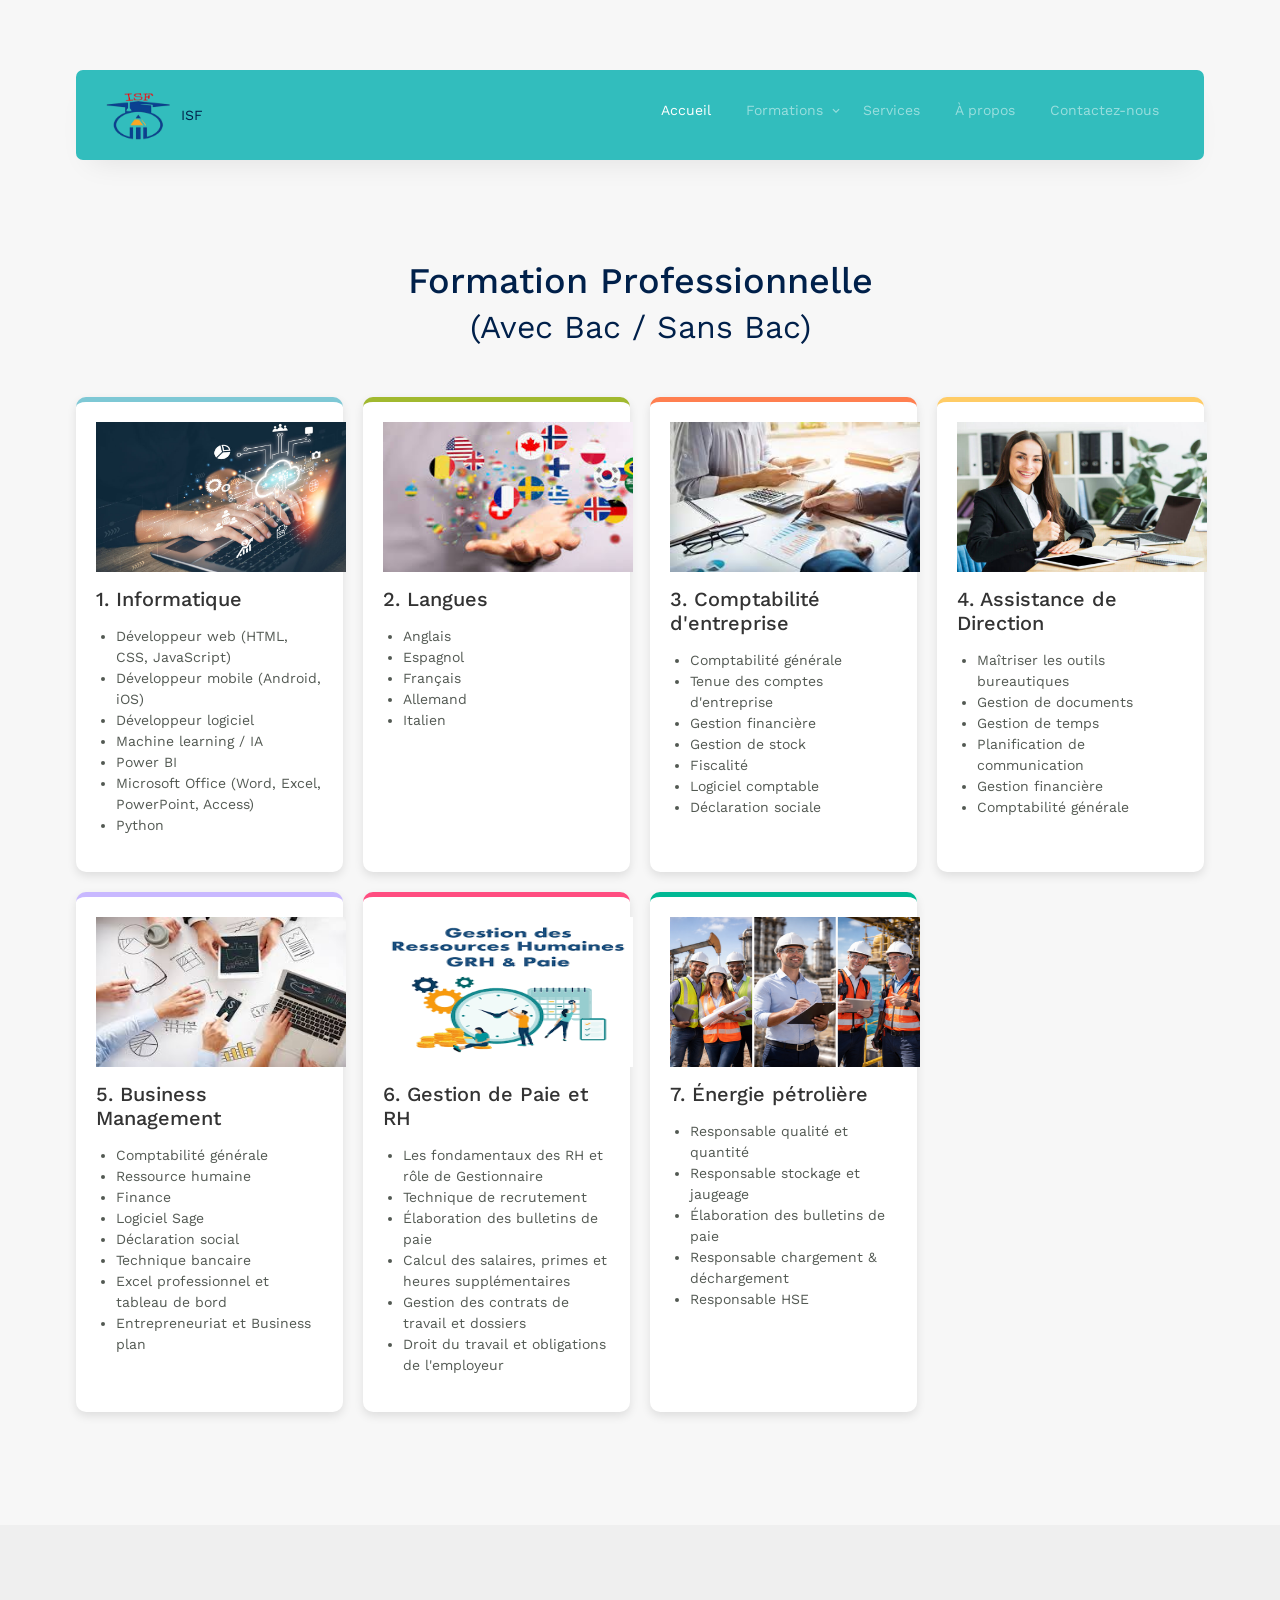
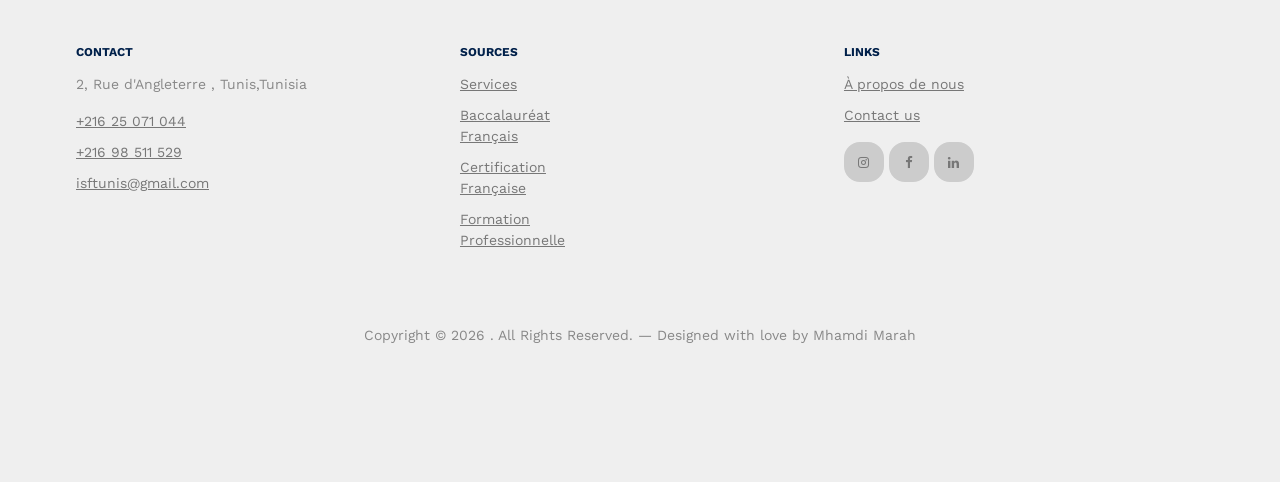
<file: Formation.html>
<!DOCTYPE html>
<html lang="fr">
<head>
    <meta charset="UTF-8">
    <meta name="viewport" content="width=device-width, initial-scale=1.0">
    <title>Formation Professionnelle - ISF</title>

    <!-- Fonts -->
    <link rel="preconnect" href="https://fonts.googleapis.com">
    <link rel="preconnect" href="https://fonts.gstatic.com" crossorigin>
    <link href="https://fonts.googleapis.com/css2?family=Work+Sans:wght@400;500;600;700&display=swap" rel="stylesheet">

    <!-- CSS template -->
    <link rel="stylesheet" href="fonts/icomoon/style.css">
    <link rel="stylesheet" href="fonts/flaticon/font/flaticon.css">
    <link rel="stylesheet" href="css/tiny-slider.css">
    <link rel="stylesheet" href="css/aos.css">
    <link rel="stylesheet" href="css/style.css">

    <style>
        /* Contenu spécifique page Formation Professionnelle */
        body {
            font-family: 'Work Sans', Arial, sans-serif;
            background-color: #f7f7f7;
            margin: 0;
            padding: 0;
        }
        .container {
            width: 90%;
            max-width: 1200px;
            margin: 50px auto;
        }
        h1 {
            text-align: center;
            font-size: 36px;
            margin-bottom: 5px;
        }
        h2 {
            text-align: center;
            font-weight: normal;
            margin-bottom: 50px;
        }
        .formations {
            display: grid;
            grid-template-columns: repeat(auto-fit, minmax(250px, 1fr));
            gap: 20px;
        }
        .formation-card {
            background: white;
            border-radius: 10px;
            padding: 20px;
            text-align: left;
            box-shadow: 0 4px 10px rgba(0,0,0,0.1);
            transition: transform 0.3s;
        }
        .formation-card:hover {
            transform: translateY(-5px);
        }
        .formation-card img {
            width: 250px;
            height: 150px;
            margin-bottom: 15px;
        }
        .formation-card h3 {
            font-size: 20px;
            color: #333;
            margin-bottom: 15px;
        }
        .formation-card ul {
            list-style-type: disc;
            padding-left: 20px;
        }
        .energie { border-top: 5px solid #00b894; }
        /* Couleurs spécifiques pour chaque formation */
        .informatique { border-top: 5px solid #7ec8d5; }
        .langues { border-top: 5px solid #a1b92f; }
        .comptabilite { border-top: 5px solid #ff7f50; }
        .assistance { border-top: 5px solid #ffcc66; }
        .business { border-top: 5px solid #c8b8ff; }
        .gestion { border-top: 5px solid #ff4d80; }
    </style>
</head>
<body>

<!-- NAVIGATION -->
<nav class="site-nav">
    <div class="container">
        <div class="menu-bg-wrap">
            <div class="site-navigation">
                <a href="index.html" class="logo m-0 float-start d-flex align-items-center">
                    <img src="images/lg.png" alt="ISF Logo">
                    <span class="ms-2">ISF</span>
                </a>
                <ul class="js-clone-nav d-none d-lg-inline-block text-start site-menu float-end">
                    <li class="active"><a href="index.html">Accueil</a></li>
                    <li class="has-children">
                        <a href="#">Formations</a>
                        <ul class="dropdown">
                            <li class="has-children">
                                <a href="#">Formation Académique</a>
                                <ul class="dropdown">
                                    <li class="has-children">
                                        <a href="#">Baccalauréat Français</a>
                                        <ul class="dropdown">
                                            <li><a href="properties.html">Voie générale</a></li>
                                            <li><a href="property-single.html">Le Grand Oral</a></li>
                                        </ul>
                                    </li>
                                    <li><a href="forma.html">Certification Française</a></li>
                                </ul>
                            </li>
                            <li><a href="Formation.html">Formation Professionnelle</a></li>
                        </ul>
                    </li>
                    <li><a href="services.html">Services</a></li>
                    <li><a href="about.html">À propos</a></li>
                    <li><a href="contact.html">Contactez-nous</a></li>
                </ul>

                <a href="#" class="burger light me-auto float-end mt-1 site-menu-toggle js-menu-toggle d-inline-block d-lg-none" data-bs-toggle="collapse" data-bs-target="#main-navbar">
                    <span></span>
                </a>
            </div>
        </div>
    </div>
</nav>
<br><br><br><br><br><br><br><br><br><br>
<!-- CONTENU FORMATIONS -->
<div class="container">
    <h1>Formation Professionnelle</h1>
    <h2>(Avec Bac / Sans Bac)</h2>

    <div class="formations">
        <!-- Informatique -->
        <div class="formation-card informatique">
            <img src="images/infor.jpg" alt="Informatique">
            <h3>1. Informatique</h3>
            <ul>
                <li>Développeur web (HTML, CSS, JavaScript)</li>
                <li>Développeur mobile (Android, iOS)</li>
                <li>Développeur logiciel</li>
                <li>Machine learning / IA</li>
                <li>Power BI</li>
                <li>Microsoft Office (Word, Excel, PowerPoint, Access)</li>
                <li>Python</li>
            </ul>
        </div>

        <!-- Langues -->
        <div class="formation-card langues">
            <img src="images/lang.jpg" alt="Langues">
            <h3>2. Langues</h3>
            <ul>
                <li>Anglais</li>
                <li>Espagnol</li>
                <li>Français</li>
                <li>Allemand</li>
                <li>Italien</li>
            </ul>
        </div>

        <!-- Comptabilité d'entreprise -->
        <div class="formation-card comptabilite">
            <img src="images/comp.jpg" alt="Comptabilité">
            <h3>3. Comptabilité d'entreprise</h3>
            <ul>
                <li>Comptabilité générale</li>
                <li>Tenue des comptes d'entreprise</li>
                <li>Gestion financière</li>
                <li>Gestion de stock</li>
                <li>Fiscalité</li>
                <li>Logiciel comptable</li>
                <li>Déclaration sociale</li>
            </ul>
        </div>

        <!-- Assistance de Direction -->
        <div class="formation-card assistance">
            <img src="images/assi.jpg" alt="Assistance de direction">
            <h3>4. Assistance de Direction</h3>
            <ul>
                <li>Maîtriser les outils bureautiques</li>
                <li>Gestion de documents</li>
                <li>Gestion de temps</li>
                <li>Planification de communication</li>
                <li>Gestion financière</li>
                <li>Comptabilité générale</li>
            </ul>
        </div>

        <!-- Business Management -->
        <div class="formation-card business">
            <img src="images/buss.jpg" alt="Business Management">
            <h3>5. Business Management</h3>
            <ul>
                <li>Comptabilité générale</li>
                <li>Ressource humaine</li>
                <li>Finance</li>
                <li>Logiciel Sage</li>
                <li>Déclaration social</li>
                <li>Technique bancaire</li>
                <li>Excel professionnel et tableau de bord</li>
                <li>Entrepreneuriat et Business plan</li>
            </ul>
        </div>

        <!-- Gestion de Paie et RH -->
        <div class="formation-card gestion">
            <img src="images/ges.png" alt="Gestion de Paie et RH">
            <h3>6. Gestion de Paie et RH</h3>
            <ul>
                <li>Les fondamentaux des RH et rôle de Gestionnaire</li>
                <li>Technique de recrutement</li>
                <li>Élaboration des bulletins de paie</li>
                <li>Calcul des salaires, primes et heures supplémentaires</li>
                <li>Gestion des contrats de travail et dossiers</li>
                <li>Droit du travail et obligations de l'employeur</li>
            </ul>
        </div>
        <!-- Gestion de Paie et RH -->
       <div class="formation-card energie">
            <img src="images/ptt.png" alt="Énergie pétrolière ">
            <h3>7. Énergie pétrolière</h3>
            <ul>
                <li>Responsable qualité et quantité</li>
                <li>Responsable stockage et jaugeage</li>
                <li>Élaboration des bulletins de paie</li>
                <li>Responsable chargement & déchargement</li>
                <li>Responsable HSE</li>
               
            </ul>
        </div>

    </div>
</div>
<br><br><br>
   <div class="site-footer">
      <div class="container">
        <div class="row">
          <div class="col-lg-4">
            <div class="widget">
              <h3>Contact</h3>
              <address>2, Rue d'Angleterre , Tunis,Tunisia</address>
              <ul class="list-unstyled links">
                <li><a href="tel://11234567890">+216 25 071 044</a></li>
                <li><a href="tel://11234567890">+216 98 511 529</a></li>
                <li>
                  <a href="mailto:isftunis@gmail.com">isftunis@gmail.com</a>
                </li>
              </ul>
            </div>
            <!-- /.widget -->
          </div>
          <!-- /.col-lg-4 -->
          <div class="col-lg-4">
            <div class="widget">
              <h3>Sources</h3>
              <ul class="list-unstyled float-start links">
                <!--li><a href="about.html">À propos de nous</a></li-->
                <li><a href="services.html">Services</a></li>
                <li><a href="properties.html">Baccalauréat Français</a></li>
                <li><a href="forma.html">Certification Française</a></li>
                <!--li><a href="#">Terms</a></li-->
                <li><a href="Formation.html">Formation Professionnelle</a></li>
              </ul>
           
            </div>
            <!-- /.widget -->
          </div>
          <!-- /.col-lg-4 -->
          <div class="col-lg-4">
            <div class="widget">
              <h3>Links</h3>
              <ul class="list-unstyled links">
                <!--li><a href="#">Our Vision</a></li-->
                <li><a href="about.html">À propos de nous</a></li>
                <li><a href="contact.html">Contact us</a></li>
              </ul>

              <ul class="list-unstyled social">
                <li>
                  <a href="https://www.instagram.com/isftunis/"><span class="icon-instagram"></span></a>
                </li>
               
                <li>
                  <a href="https://www.facebook.com/profile.php?id=100085467010435"><span class="icon-facebook"></span></a>
                </li>
                <li>
                  <a href="https://www.linkedin.com/in/isf-tunis-258501373/"><span class="icon-linkedin"></span></a>
                </li>
               
               
              </ul>
            </div>
            <!-- /.widget -->
          </div>
          <!-- /.col-lg-4 -->
        </div>
        <!-- /.row -->

        <div class="row mt-5">
          <div class="col-12 text-center">
            <!-- 
              **==========
              NOTE: 
              Please don't remove this copyright link unless you buy the license here https://untree.co/license/  
              **==========
            -->

            <p>
              Copyright &copy;
              <script>
                document.write(new Date().getFullYear());
              </script>
              . All Rights Reserved. &mdash; Designed with love by Mhamdi Marah
              
            </p>
            
          </div>
        </div>
      </div>
      <!-- /.container -->
    </div>
    <!-- /.site-footer -->

    <!-- Preloader -->
    <div id="overlayer"></div>
    <div class="loader">
      <div class="spinner-border" role="status">
        <span class="visually-hidden">Loading...</span>
      </div>
    </div>

    <script src="js/bootstrap.bundle.min.js"></script>
    <script src="js/tiny-slider.js"></script>
    <script src="js/aos.js"></script>
    <script src="js/navbar.js"></script>
    <script src="js/counter.js"></script>
    <script src="js/custom.js"></script>
  </body>
</html>

</body>
</html>
</file>
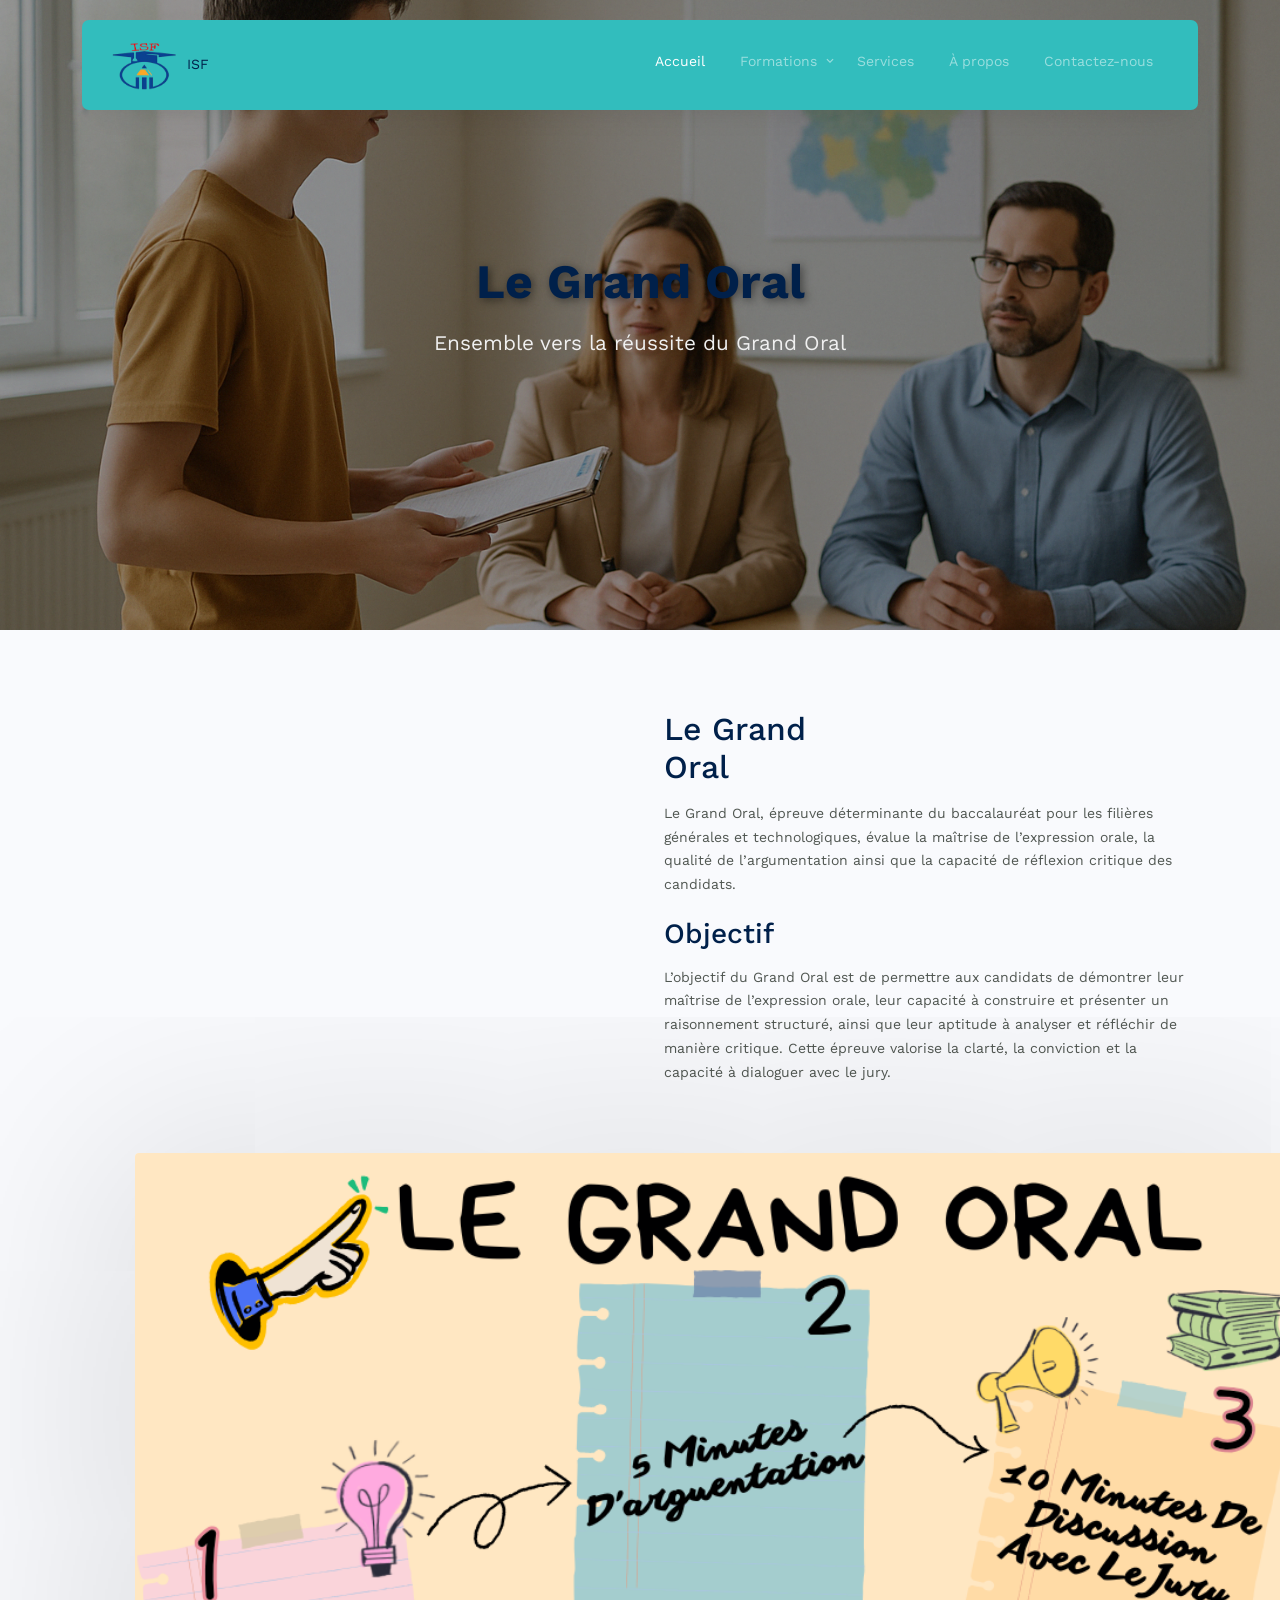
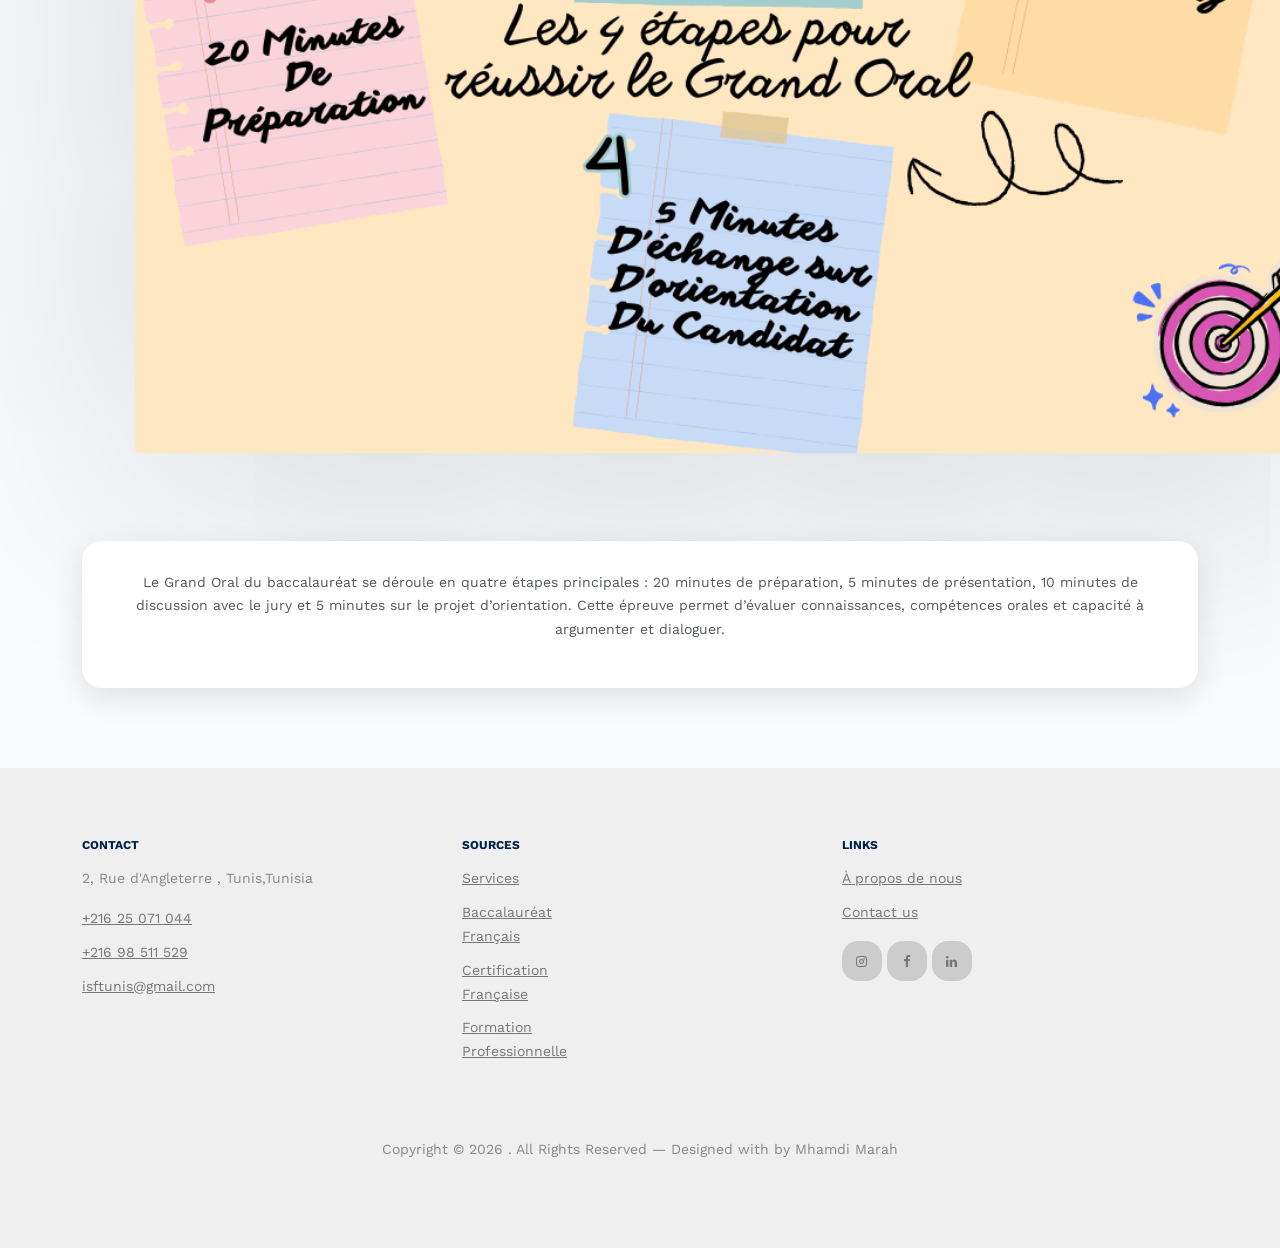
<file: property-single.html>
<!-- /*
* Template Name: Property
* Template Author: Untree.co
* Template URI: https://untree.co/
* License: https://creativecommons.org/licenses/by/3.0/
*/ -->
<!DOCTYPE html>
<html lang="en">
  <head>
    <meta charset="utf-8" />
    <meta name="viewport" content="width=device-width, initial-scale=1" />
    <meta name="author" content="Untree.co" />
    <link rel="shortcut icon" href="favicon.png" />

    <meta name="description" content="" />
    <meta name="keywords" content="bootstrap, bootstrap5" />

    <link rel="preconnect" href="https://fonts.googleapis.com" />
    <link rel="preconnect" href="https://fonts.gstatic.com" crossorigin />
    <link
      href="https://fonts.googleapis.com/css2?family=Work+Sans:wght@400;500;600;700&display=swap"
      rel="stylesheet"
    />

    <link rel="stylesheet" href="fonts/icomoon/style.css" />
    <link rel="stylesheet" href="fonts/flaticon/font/flaticon.css" />

    <link rel="stylesheet" href="css/tiny-slider.css" />
    <link rel="stylesheet" href="css/aos.css" />
    <link rel="stylesheet" href="css/style.css" />

    <title>ISF - Le Grand Oral</title>
</head>

<body>

<!-- NAVBAR -->
<nav class="site-nav">
      <div class="container">
        <div class="menu-bg-wrap">
          <div class="site-navigation">
           <a href="index.html" class="logo m-0 float-start d-flex align-items-center">
    <img src="images/lg.png" alt="ISF Logo">
    <span class="ms-2">ISF</span>
</a>
            <ul
              class="js-clone-nav d-none d-lg-inline-block text-start site-menu float-end"
            >
              <li class="active"><a href="index.html">Accueil</a></li>
              <li class="has-children">
                <a href="#">Formations</a>
                <ul class="dropdown">
        
                 <li class="has-children">
                   <a href="#">Formation Académique</a>
                    <ul class="dropdown">
                     <li class="has-children">
                     <a href="#">Baccalauréat Français</a>
                      <ul class="dropdown">
                      <li><a href="properties.html">Voie générale</a></li>
                      <li><a href="property-single.html">Le Grand Oral</a></li>
            </ul>
             <li class="has-children"></li>
         <li><a href="forma.html">Certification Française</a></li>
        </li>
        
    </ul>
</li>
                  <li class="has-children"></li>
         <li><a href="Formation.html">Formation Professionnelle</a></li>
                  
                  </li>
                </ul>
              </li>
              <li><a href="services.html">Services</a></li>
              <li><a href="about.html">À propos</a></li>
              <li><a href="contact.html">Contactez-nous</a></li>
            </ul>

            <a
              href="#"
              class="burger light me-auto float-end mt-1 site-menu-toggle js-menu-toggle d-inline-block d-lg-none"
             data-bs-toggle="collapse"
data-bs-target="#main-navbar"
            >
              <span></span>
            </a>
          </div>
        </div>
      </div>
      
    </nav>

<!-- HERO MODERNE -->
<section class="hero-modern" style="background-image: url('images/66.png');">
  <div class="overlay"></div>
  <div class="hero-content text-center">
    <h1>Le Grand Oral</h1>
    <p class="subheading">Ensemble vers la réussite du Grand Oral</p>
  </div>
</section>

<!-- CONTENU GRAND ORAL -->
<section class="grand-oral-section">
  <div class="container">
    <div class="row align-items-center g-5">

      <!-- VIDEO À GAUCHE -->
      <div class="col-lg-6">
        <div class="video-card">
          <video autoplay muted loop playsinline class="bg-video">
            <source src="images/r.mp4" type="video/mp4">
          </video>
        </div>
      </div>

      <!-- TEXTE À DROITE -->
      <div class="col-lg-6">
        <h2 class="section-heading text-primary">Le Grand Oral</h2>
        <p class="text-content">
          Le Grand Oral, épreuve déterminante du baccalauréat pour les filières générales et technologiques, 
          évalue la maîtrise de l’expression orale, la qualité de l’argumentation ainsi que la capacité de réflexion critique des candidats.
        </p>
        <h3 class="section-heading text-primary">Objectif</h3>
        <p class="text-content">
          L’objectif du Grand Oral est de permettre aux candidats de démontrer leur maîtrise de l’expression orale, 
          leur capacité à construire et présenter un raisonnement structuré, ainsi que leur aptitude à analyser 
          et réfléchir de manière critique. Cette épreuve valorise la clarté, la conviction et la capacité à dialoguer avec le jury.
        </p>
      </div>

      <!-- IMAGE À GAUCHE -->
      <div class="col-lg-6">
        <div class="img-card text-center">
          <img src="images/grand.png" alt="Grand Oral" class="img-fluid3 rounded">
        </div>
      </div>

      <!-- TEXTE DETAILLE -->
      <div class="col-lg-12">
        <div class="text-card">
          <p>
            Le Grand Oral du baccalauréat se déroule en quatre étapes principales : 20 minutes de préparation, 5 minutes de présentation, 
            10 minutes de discussion avec le jury et 5 minutes sur le projet d’orientation. 
            Cette épreuve permet d’évaluer connaissances, compétences orales et capacité à argumenter et dialoguer.
          </p>
        </div>
      </div>

    </div>
  </div>
</section>

<!-- STYLE MODERNE -->
<style>
/* Google Font */
body {
  font-family: 'Work Sans', sans-serif;
  margin: 0;
  padding: 0;
  color: #333;
  line-height: 1.7;
}

/* HERO */
.hero-modern {
  position: relative;
  width: 100%;
  height: 70vh;
  display: flex;
  align-items: center;
  justify-content: center;
  color: #fff;
  background-size: cover;
  background-position: center;
}
.hero-modern .overlay {
  position: absolute;
  top:0; left:0;
  width:100%; height:100%;
  background: rgba(0,0,0,0.4);
  z-index:1;
}
.hero-content {
  position: relative;
  z-index:2;
  text-align: center;
}
.hero-content h1 {
  font-size: 3rem;
  font-weight: 700;
  text-shadow: 2px 2px 10px rgba(0,0,0,0.5);
  margin-bottom: 15px;
}
.subheading {
  font-size: 1.3rem;
  color: #f0f0f0;
}

/* SECTION GRAND ORAL */
.grand-oral-section {
  padding: 80px 20px;
  background: #f9fafd;
}

/* VIDEO CARD */
.video-card {
  overflow: hidden;
  border-radius: 20px;
  box-shadow: 0 10px -30px rgba(0,0,0,0.2);
}
.bg-video {
  width: 80%;
  height: auto;
  display: block;
  object-fit: cover;
  transition: transform 0.5s ease;
}
.video-card:hover .bg-video {
  transform: scale(1.05);
}

/* IMAGE CARD */
.img-card img {
  
  height: 900px;
  object-fit: cover;
  border-radius: 20px;
  box-shadow: 0 20px 300px rgba(0,0,0,0.2);
  transition: transform 0.5s;
  
}
.img-card:hover img {
  transform: scale(1.05);

}


.img-fluid3 {
  display: block;
  margin: 0 auto;
  width: 1200px;
 /* limite pour éviter trop grand */
  height: 4000px;
  margin-left:10% ;
}
/* TEXT CARD */
.text-card {
  background: #fff;
  padding: 30px;
  border-radius: 20px;
  box-shadow: 0 10px 30px rgba(0,0,0,0.1);
  text-align: center;
  margin-top: 40px;
}

/* Headings */
.section-heading {
  margin-bottom: 15px;
}

/* TEXT */
.text-content {
  margin-bottom: 20px;
}

/* RESPONSIVE */
@media(max-width: 992px){
  .hero-content h1 { font-size: 2.5rem; }
  .subheading { font-size: 1.1rem; }
}
@media(max-width: 576px){
  .hero-content h1 { font-size: 2rem; }
  .subheading { font-size: 1rem; }
  .text-content { font-size: 0.95rem; }
}
</style>
<!-- FOOTER -->
<div class="site-footer">
      <div class="container">
        <div class="row">
          <div class="col-lg-4">
            <div class="widget">
              <h3>Contact</h3>
              <address>2, Rue d'Angleterre , Tunis,Tunisia</address>
              <ul class="list-unstyled links">
                <li><a href="tel://11234567890">+216 25 071 044</a></li>
                <li><a href="tel://11234567890">+216 98 511 529</a></li>
                <li>
                  <a href="mailto:isftunis@gmail.com">isftunis@gmail.com</a>
                </li>
              </ul>
            </div>
            <!-- /.widget -->
          </div>
          <!-- /.col-lg-4 -->
          <div class="col-lg-4">
            <div class="widget">
              <h3>Sources</h3>
              <ul class="list-unstyled float-start links">
                <!--li><a href="about.html">À propos de nous</a></li-->
                <li><a href="services.html">Services</a></li>
                <li><a href="properties.html">Baccalauréat Français</a></li>
                <li><a href="forma.html">Certification Française</a></li>
                <!--li><a href="#">Terms</a></li-->
                <li><a href="Formation.html">Formation Professionnelle</a></li>
              </ul>
           
            </div>
            <!-- /.widget -->
          </div>
          <!-- /.col-lg-4 -->
          <div class="col-lg-4">
            <div class="widget">
              <h3>Links</h3>
              <ul class="list-unstyled links">
                <!--li><a href="#">Our Vision</a></li-->
                <li><a href="about.html">À propos de nous</a></li>
                <li><a href="contact.html">Contact us</a></li>
              </ul>

              <ul class="list-unstyled social">
                <li>
                  <a href="https://www.instagram.com/isftunis/"><span class="icon-instagram"></span></a>
                </li>
               
                <li>
                  <a href="https://www.facebook.com/profile.php?id=100085467010435"><span class="icon-facebook"></span></a>
                </li>
                <li>
                  <a href="https://www.linkedin.com/in/isf-tunis-258501373/"><span class="icon-linkedin"></span></a>
                </li>
               
               
              </ul>
            </div>
            <!-- /.widget -->
          </div>
          <!-- /.col-lg-4 -->
        </div>
        <!-- /.row -->

        <div class="row mt-5">
          <div class="col-12 text-center">
        

           <p class="footer">
  Copyright &copy;
  <script>document.write(new Date().getFullYear());</script>
  . All Rights Reserved — Designed with by <span>Mhamdi Marah</span>
</p>
            
          </div>
        </div>
      </div>
      <!-- /.container -->
    </div>
    <!-- /.site-footer -->

    <!-- Preloader -->
    <div id="overlayer"></div>
    <div class="loader">
      <div class="spinner-border" role="status">
        <span class="visually-hidden">Loading...</span>
      </div>
    </div>

    <script src="js/bootstrap.bundle.min.js"></script>
    <script src="js/tiny-slider.js"></script>
    <script src="js/aos.js"></script>
    <script src="js/navbar.js"></script>
    <script src="js/counter.js"></script>
    <script src="js/custom.js"></script>
  </body>
</html>
</file>
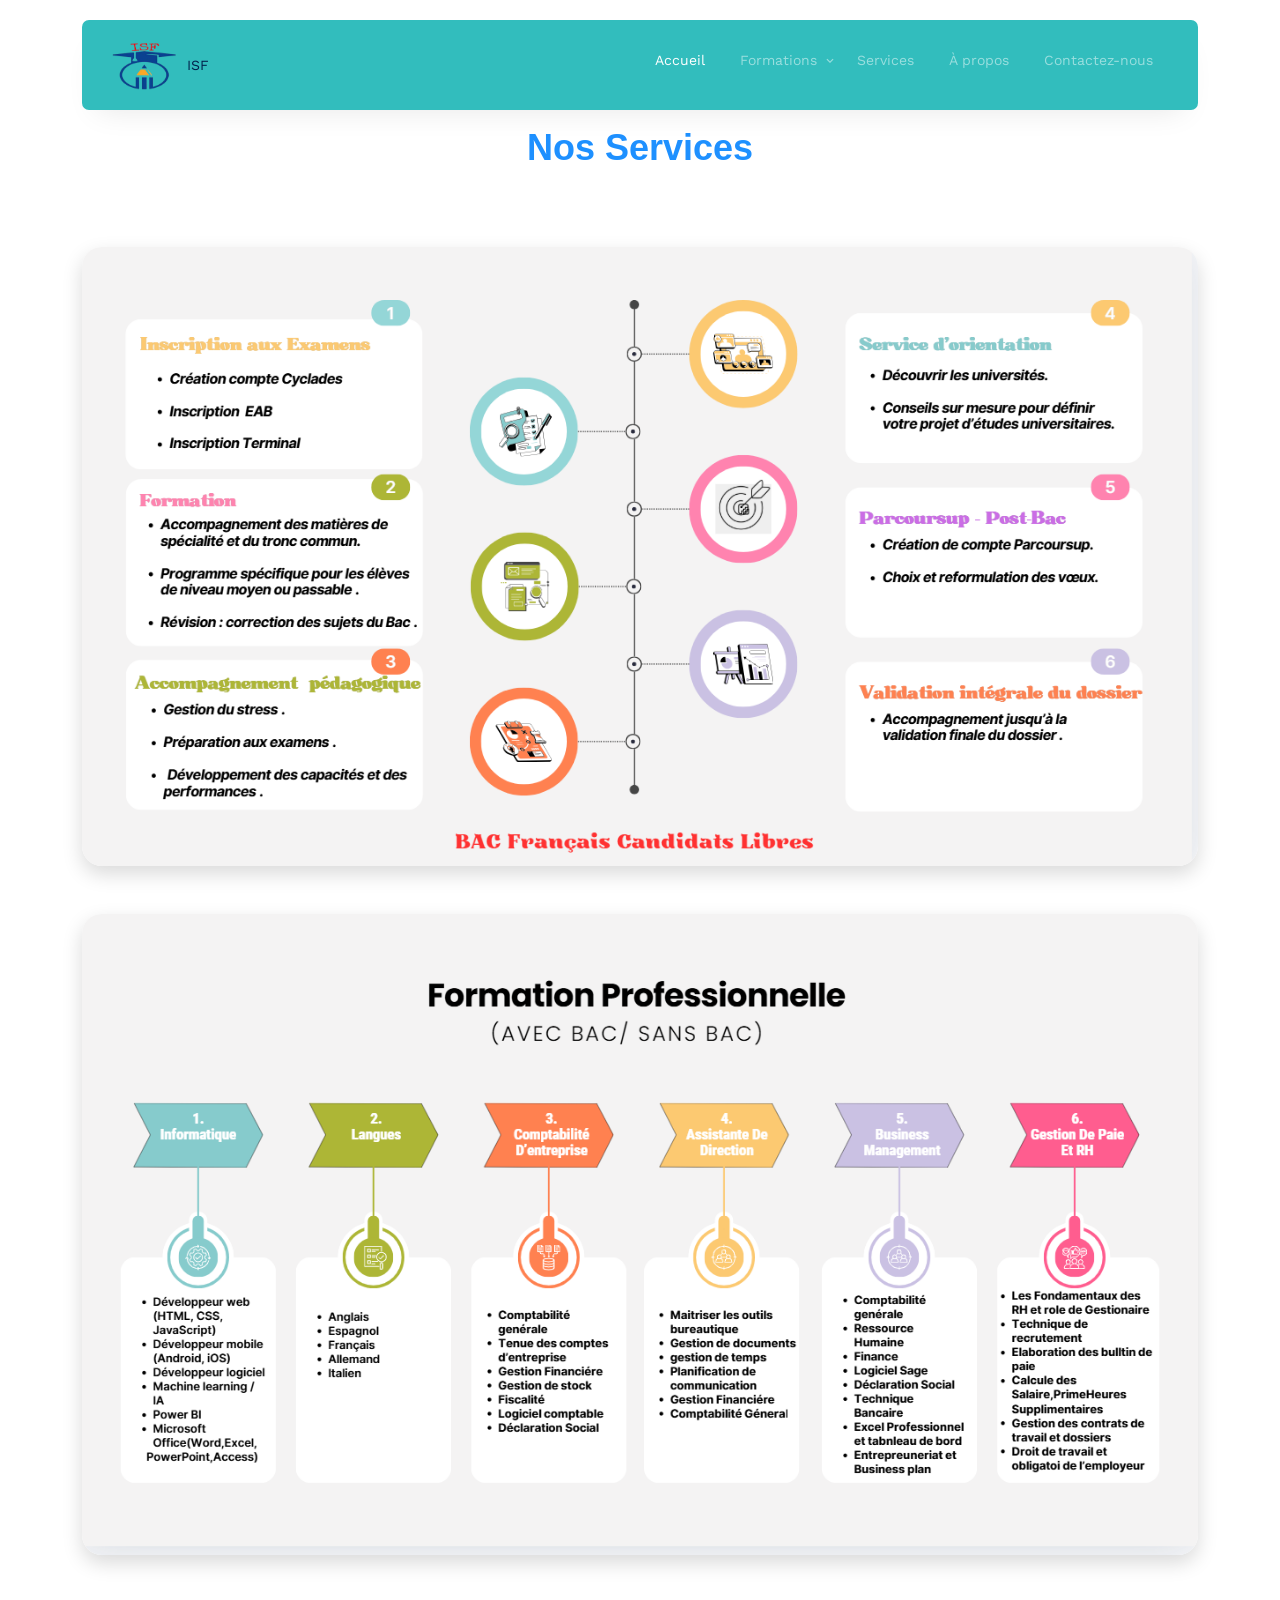
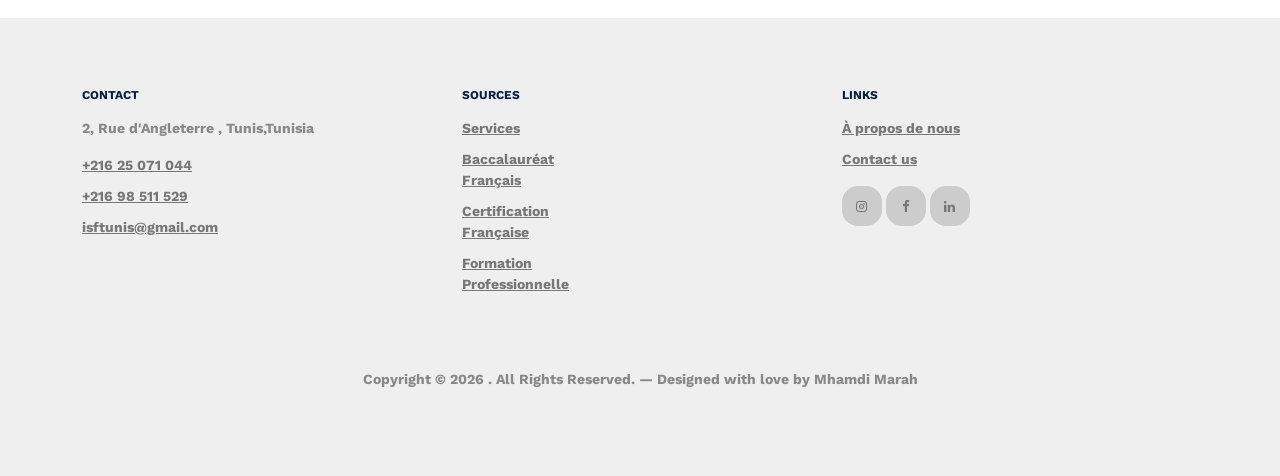
<file: services.html>
<!-- /*
* Template Name: Property
* Template Author: Untree.co
* Template URI: https://untree.co/
* License: https://creativecommons.org/licenses/by/3.0/
*/ -->
<!DOCTYPE html>
<html lang="en">
  <head>
    <meta charset="utf-8" />
    <meta name="viewport" content="width=device-width, initial-scale=1" />
    <meta name="author" content="Untree.co" />
    <link rel="shortcut icon" href="favicon.png" />

    <meta name="description" content="" />
    <meta name="keywords" content="bootstrap, bootstrap5" />

    <link rel="preconnect" href="https://fonts.googleapis.com" />
    <link rel="preconnect" href="https://fonts.gstatic.com" crossorigin />
    <link
      href="https://fonts.googleapis.com/css2?family=Work+Sans:wght@400;500;600;700&display=swap"
      rel="stylesheet"
    />

    <link rel="stylesheet" href="fonts/icomoon/style.css" />
    <link rel="stylesheet" href="fonts/flaticon/font/flaticon.css" />

    <link rel="stylesheet" href="css/tiny-slider.css" />
    <link rel="stylesheet" href="css/aos.css" />
    <link rel="stylesheet" href="css/style.css" />

    <title>
      Property &mdash; Free Bootstrap 5 Website Template by Untree.co
    </title>
  </head>
  <body>
    <div class="site-mobile-menu site-navbar-target">
      <div class="site-mobile-menu-header">
        <div class="site-mobile-menu-close">
          <span class="icofont-close js-menu-toggle"></span>
        </div>
      </div>
      <div class="site-mobile-menu-body"></div>
    </div>

   <nav class="site-nav">
      <div class="container">
        <div class="menu-bg-wrap">
          <div class="site-navigation">
           <a href="index.html" class="logo m-0 float-start d-flex align-items-center">
    <img src="images/lg.png" alt="ISF Logo">
    <span class="ms-2">ISF</span>
</a>
            <ul
              class="js-clone-nav d-none d-lg-inline-block text-start site-menu float-end"
            >
              <li class="active"><a href="index.html">Accueil</a></li>
              <li class="has-children">
                <a href="#">Formations</a>
                <ul class="dropdown">
        
                 <li class="has-children">
                   <a href="#">Formation Académique</a>
                    <ul class="dropdown">
                     <li class="has-children">
                     <a href="#">Baccalauréat Français</a>
                      <ul class="dropdown">
                      <li><a href="properties.html">Voie générale</a></li>
                      <li><a href="property-single.html">Le Grand Oral</a></li>
            </ul>
             <li class="has-children"></li>
         <li><a href="forma.html">Certification Française</a></li>
        </li>
        
    </ul>
</li>
                  <li class="has-children"></li>
         <li><a href="Formation.html">Formation Professionnelle</a></li>
                    <!--ul class="dropdown">
                      <li><a href="#">Bac Français</a></li>
                      <li><a href="#">Formation Professionnelle </a></li>
                      <li><a href="#">Sub Menu Three</a></li>
                    </ul-->
                  </li>
                </ul>
              </li>
              <li><a href="services.html">Services</a></li>
              <li><a href="about.html">À propos</a></li>
              <li><a href="contact.html">Contactez-nous</a></li>
            </ul>

            <a
              href="#"
              class="burger light me-auto float-end mt-1 site-menu-toggle js-menu-toggle d-inline-block d-lg-none"
             data-bs-toggle="collapse"
data-bs-target="#main-navbar"
            >
              <span></span>
            </a>
          </div>
        </div>
      </div>
      
    </nav>

    <!--div
      class="hero page-inner overlay"
      style="background-image: url('images/aa.mp4')"
  -->
      <br><br><br><br><br><br><b>
      <h1 class="titre-section" data-aos="fade-up">Nos Services</h1>

<div class="container">
  <div class="row justify-content-center align-items-center">

    <!-- Image 1 -->
    <div class="col-lg-12 text-center mt-5">
      <div class="hero-image-wrapper">
        <img src="images/cppp.png" alt="Service 1" class="hero-image">
      </div>
    </div>

    <!-- Image 2 -->
    <div class="col-lg-12 text-center mt-5">
      <div class="hero-image-wrapper">
        <img src="images/fr.png" alt="Service 2" class="hero-image">
      </div>
    </div>

  </div>
</div>

<style>
.hero-image-wrapper {
  position: relative;
  overflow: hidden;
  border-radius: 20px;
  max-width: 100%;
  box-shadow: 0 8px 20px rgba(0,0,0,0.15);
  transition: transform 0.3s, box-shadow 0.3s;
}

.hero-image-wrapper:hover {
  transform: scale(1.03);
  box-shadow: 0 20px 40px rgba(0,0,0,0.25);
}

.hero-image {
  width: 100%;
  height: auto;
  display: block;
  object-fit: cover;
}
</style>

<br><br><br>
   <div class="site-footer">
      <div class="container">
        <div class="row">
          <div class="col-lg-4">
            <div class="widget">
              <h3>Contact</h3>
              <address>2, Rue d'Angleterre , Tunis,Tunisia</address>
              <ul class="list-unstyled links">
                <li><a href="tel://11234567890">+216 25 071 044</a></li>
                <li><a href="tel://11234567890">+216 98 511 529</a></li>
                <li>
                  <a href="mailto:isftunis@gmail.com">isftunis@gmail.com</a>
                </li>
              </ul>
            </div>
            <!-- /.widget -->
          </div>
          <!-- /.col-lg-4 -->
          <div class="col-lg-4">
            <div class="widget">
              <h3>Sources</h3>
              <ul class="list-unstyled float-start links">
                <!--li><a href="about.html">À propos de nous</a></li-->
                <li><a href="services.html">Services</a></li>
                <li><a href="properties.html">Baccalauréat Français</a></li>
                <li><a href="forma.html">Certification Française</a></li>
                <!--li><a href="#">Terms</a></li-->
                <li><a href="Formation.html">Formation Professionnelle</a></li>
              </ul>
           
            </div>
            <!-- /.widget -->
          </div>
          <!-- /.col-lg-4 -->
          <div class="col-lg-4">
            <div class="widget">
              <h3>Links</h3>
              <ul class="list-unstyled links">
                <!--li><a href="#">Our Vision</a></li-->
                <li><a href="about.html">À propos de nous</a></li>
                <li><a href="contact.html">Contact us</a></li>
              </ul>

              <ul class="list-unstyled social">
                <li>
                  <a href="https://www.instagram.com/isftunis/"><span class="icon-instagram"></span></a>
                </li>
               
                <li>
                  <a href="https://www.facebook.com/profile.php?id=100085467010435"><span class="icon-facebook"></span></a>
                </li>
                <li>
                  <a href="https://www.linkedin.com/in/isf-tunis-258501373/"><span class="icon-linkedin"></span></a>
                </li>
               
               
              </ul>
            </div>
            <!-- /.widget -->
          </div>
          <!-- /.col-lg-4 -->
        </div>
        <!-- /.row -->

        <div class="row mt-5">
          <div class="col-12 text-center">
            <!-- 
              **==========
              NOTE: 
              Please don't remove this copyright link unless you buy the license here https://untree.co/license/  
              **==========
            -->

            <p>
              Copyright &copy;
              <script>
                document.write(new Date().getFullYear());
              </script>
              . All Rights Reserved. &mdash; Designed with love by Mhamdi Marah
              
            </p>
            
          </div>
        </div>
      </div>
      <!-- /.container -->
    </div>
    <!-- /.site-footer -->

    <!-- Preloader -->
    <div id="overlayer"></div>
    <div class="loader">
      <div class="spinner-border" role="status">
        <span class="visually-hidden">Loading...</span>
      </div>
    </div>

    <script src="js/bootstrap.bundle.min.js"></script>
    <script src="js/tiny-slider.js"></script>
    <script src="js/aos.js"></script>
    <script src="js/navbar.js"></script>
    <script src="js/counter.js"></script>
    <script src="js/custom.js"></script>
  </body>
</html>
</file>
<file: fonts/icomoon/style.css>
@font-face {
  font-family: 'icomoon';
  src:  url('fonts/icomoon.eot?10si43');
  src:  url('fonts/icomoon.eot?10si43#iefix') format('embedded-opentype'),
    url('fonts/icomoon.ttf?10si43') format('truetype'),
    url('fonts/icomoon.woff?10si43') format('woff'),
    url('fonts/icomoon.svg?10si43#icomoon') format('svg');
  font-weight: normal;
  font-style: normal;
}

[class^="icon-"], [class*=" icon-"] {
  /* use !important to prevent issues with browser extensions that change fonts */
  font-family: 'icomoon' !important;
  speak: none;
  font-style: normal;
  font-weight: normal;
  font-variant: normal;
  text-transform: none;
  line-height: 1;

  /* Better Font Rendering =========== */
  -webkit-font-smoothing: antialiased;
  -moz-osx-font-smoothing: grayscale;
}

.icon-asterisk:before {
  content: "\f069";
}
.icon-plus:before {
  content: "\f067";
}
.icon-question:before {
  content: "\f128";
}
.icon-minus:before {
  content: "\f068";
}
.icon-glass:before {
  content: "\f000";
}
.icon-music:before {
  content: "\f001";
}
.icon-search:before {
  content: "\f002";
}
.icon-envelope-o:before {
  content: "\f003";
}
.icon-heart:before {
  content: "\f004";
}
.icon-star:before {
  content: "\f005";
}
.icon-star-o:before {
  content: "\f006";
}
.icon-user:before {
  content: "\f007";
}
.icon-film:before {
  content: "\f008";
}
.icon-th-large:before {
  content: "\f009";
}
.icon-th:before {
  content: "\f00a";
}
.icon-th-list:before {
  content: "\f00b";
}
.icon-check:before {
  content: "\f00c";
}
.icon-close:before {
  content: "\f00d";
}
.icon-remove:before {
  content: "\f00d";
}
.icon-times:before {
  content: "\f00d";
}
.icon-search-plus:before {
  content: "\f00e";
}
.icon-search-minus:before {
  content: "\f010";
}
.icon-power-off:before {
  content: "\f011";
}
.icon-signal:before {
  content: "\f012";
}
.icon-cog:before {
  content: "\f013";
}
.icon-gear:before {
  content: "\f013";
}
.icon-trash-o:before {
  content: "\f014";
}
.icon-home:before {
  content: "\f015";
}
.icon-file-o:before {
  content: "\f016";
}
.icon-clock-o:before {
  content: "\f017";
}
.icon-road:before {
  content: "\f018";
}
.icon-download:before {
  content: "\f019";
}
.icon-arrow-circle-o-down:before {
  content: "\f01a";
}
.icon-arrow-circle-o-up:before {
  content: "\f01b";
}
.icon-inbox:before {
  content: "\f01c";
}
.icon-play-circle-o:before {
  content: "\f01d";
}
.icon-repeat:before {
  content: "\f01e";
}
.icon-rotate-right:before {
  content: "\f01e";
}
.icon-refresh:before {
  content: "\f021";
}
.icon-list-alt:before {
  content: "\f022";
}
.icon-lock:before {
  content: "\f023";
}
.icon-flag:before {
  content: "\f024";
}
.icon-headphones:before {
  content: "\f025";
}
.icon-volume-off:before {
  content: "\f026";
}
.icon-volume-down:before {
  content: "\f027";
}
.icon-volume-up:before {
  content: "\f028";
}
.icon-qrcode:before {
  content: "\f029";
}
.icon-barcode:before {
  content: "\f02a";
}
.icon-tag:before {
  content: "\f02b";
}
.icon-tags:before {
  content: "\f02c";
}
.icon-book:before {
  content: "\f02d";
}
.icon-bookmark:before {
  content: "\f02e";
}
.icon-print:before {
  content: "\f02f";
}
.icon-camera:before {
  content: "\f030";
}
.icon-font:before {
  content: "\f031";
}
.icon-bold:before {
  content: "\f032";
}
.icon-italic:before {
  content: "\f033";
}
.icon-text-height:before {
  content: "\f034";
}
.icon-text-width:before {
  content: "\f035";
}
.icon-align-left:before {
  content: "\f036";
}
.icon-align-center:before {
  content: "\f037";
}
.icon-align-right:before {
  content: "\f038";
}
.icon-align-justify:before {
  content: "\f039";
}
.icon-list:before {
  content: "\f03a";
}
.icon-dedent:before {
  content: "\f03b";
}
.icon-outdent:before {
  content: "\f03b";
}
.icon-indent:before {
  content: "\f03c";
}
.icon-video-camera:before {
  content: "\f03d";
}
.icon-image:before {
  content: "\f03e";
}
.icon-photo:before {
  content: "\f03e";
}
.icon-picture-o:before {
  content: "\f03e";
}
.icon-pencil:before {
  content: "\f040";
}
.icon-map-marker:before {
  content: "\f041";
}
.icon-adjust:before {
  content: "\f042";
}
.icon-tint:before {
  content: "\f043";
}
.icon-edit:before {
  content: "\f044";
}
.icon-pencil-square-o:before {
  content: "\f044";
}
.icon-share-square-o:before {
  content: "\f045";
}
.icon-check-square-o:before {
  content: "\f046";
}
.icon-arrows:before {
  content: "\f047";
}
.icon-step-backward:before {
  content: "\f048";
}
.icon-fast-backward:before {
  content: "\f049";
}
.icon-backward:before {
  content: "\f04a";
}
.icon-play:before {
  content: "\f04b";
}
.icon-pause:before {
  content: "\f04c";
}
.icon-stop:before {
  content: "\f04d";
}
.icon-forward:before {
  content: "\f04e";
}
.icon-fast-forward:before {
  content: "\f050";
}
.icon-step-forward:before {
  content: "\f051";
}
.icon-eject:before {
  content: "\f052";
}
.icon-chevron-left:before {
  content: "\f053";
}
.icon-chevron-right:before {
  content: "\f054";
}
.icon-plus-circle:before {
  content: "\f055";
}
.icon-minus-circle:before {
  content: "\f056";
}
.icon-times-circle:before {
  content: "\f057";
}
.icon-check-circle:before {
  content: "\f058";
}
.icon-question-circle:before {
  content: "\f059";
}
.icon-info-circle:before {
  content: "\f05a";
}
.icon-crosshairs:before {
  content: "\f05b";
}
.icon-times-circle-o:before {
  content: "\f05c";
}
.icon-check-circle-o:before {
  content: "\f05d";
}
.icon-ban:before {
  content: "\f05e";
}
.icon-arrow-left:before {
  content: "\f060";
}
.icon-arrow-right:before {
  content: "\f061";
}
.icon-arrow-up:before {
  content: "\f062";
}
.icon-arrow-down:before {
  content: "\f063";
}
.icon-mail-forward:before {
  content: "\f064";
}
.icon-share:before {
  content: "\f064";
}
.icon-expand:before {
  content: "\f065";
}
.icon-compress:before {
  content: "\f066";
}
.icon-exclamation-circle:before {
  content: "\f06a";
}
.icon-gift:before {
  content: "\f06b";
}
.icon-leaf:before {
  content: "\f06c";
}
.icon-fire:before {
  content: "\f06d";
}
.icon-eye:before {
  content: "\f06e";
}
.icon-eye-slash:before {
  content: "\f070";
}
.icon-exclamation-triangle:before {
  content: "\f071";
}
.icon-warning:before {
  content: "\f071";
}
.icon-plane:before {
  content: "\f072";
}
.icon-calendar:before {
  content: "\f073";
}
.icon-random:before {
  content: "\f074";
}
.icon-comment:before {
  content: "\f075";
}
.icon-magnet:before {
  content: "\f076";
}
.icon-chevron-up:before {
  content: "\f077";
}
.icon-chevron-down:before {
  content: "\f078";
}
.icon-retweet:before {
  content: "\f079";
}
.icon-shopping-cart:before {
  content: "\f07a";
}
.icon-folder:before {
  content: "\f07b";
}
.icon-folder-open:before {
  content: "\f07c";
}
.icon-arrows-v:before {
  content: "\f07d";
}
.icon-arrows-h:before {
  content: "\f07e";
}
.icon-bar-chart:before {
  content: "\f080";
}
.icon-bar-chart-o:before {
  content: "\f080";
}
.icon-twitter-square:before {
  content: "\f081";
}
.icon-facebook-square:before {
  content: "\f082";
}
.icon-camera-retro:before {
  content: "\f083";
}
.icon-key:before {
  content: "\f084";
}
.icon-cogs:before {
  content: "\f085";
}
.icon-gears:before {
  content: "\f085";
}
.icon-comments:before {
  content: "\f086";
}
.icon-thumbs-o-up:before {
  content: "\f087";
}
.icon-thumbs-o-down:before {
  content: "\f088";
}
.icon-star-half:before {
  content: "\f089";
}
.icon-heart-o:before {
  content: "\f08a";
}
.icon-sign-out:before {
  content: "\f08b";
}
.icon-linkedin-square:before {
  content: "\f08c";
}
.icon-thumb-tack:before {
  content: "\f08d";
}
.icon-external-link:before {
  content: "\f08e";
}
.icon-sign-in:before {
  content: "\f090";
}
.icon-trophy:before {
  content: "\f091";
}
.icon-github-square:before {
  content: "\f092";
}
.icon-upload:before {
  content: "\f093";
}
.icon-lemon-o:before {
  content: "\f094";
}
.icon-phone:before {
  content: "\f095";
}
.icon-square-o:before {
  content: "\f096";
}
.icon-bookmark-o:before {
  content: "\f097";
}
.icon-phone-square:before {
  content: "\f098";
}
.icon-twitter:before {
  content: "\f099";
}
.icon-facebook:before {
  content: "\f09a";
}
.icon-facebook-f:before {
  content: "\f09a";
}
.icon-github:before {
  content: "\f09b";
}
.icon-unlock:before {
  content: "\f09c";
}
.icon-credit-card:before {
  content: "\f09d";
}
.icon-feed:before {
  content: "\f09e";
}
.icon-rss:before {
  content: "\f09e";
}
.icon-hdd-o:before {
  content: "\f0a0";
}
.icon-bullhorn:before {
  content: "\f0a1";
}
.icon-bell-o:before {
  content: "\f0a2";
}
.icon-certificate:before {
  content: "\f0a3";
}
.icon-hand-o-right:before {
  content: "\f0a4";
}
.icon-hand-o-left:before {
  content: "\f0a5";
}
.icon-hand-o-up:before {
  content: "\f0a6";
}
.icon-hand-o-down:before {
  content: "\f0a7";
}
.icon-arrow-circle-left:before {
  content: "\f0a8";
}
.icon-arrow-circle-right:before {
  content: "\f0a9";
}
.icon-arrow-circle-up:before {
  content: "\f0aa";
}
.icon-arrow-circle-down:before {
  content: "\f0ab";
}
.icon-globe:before {
  content: "\f0ac";
}
.icon-wrench:before {
  content: "\f0ad";
}
.icon-tasks:before {
  content: "\f0ae";
}
.icon-filter:before {
  content: "\f0b0";
}
.icon-briefcase:before {
  content: "\f0b1";
}
.icon-arrows-alt:before {
  content: "\f0b2";
}
.icon-group:before {
  content: "\f0c0";
}
.icon-users:before {
  content: "\f0c0";
}
.icon-chain:before {
  content: "\f0c1";
}
.icon-link:before {
  content: "\f0c1";
}
.icon-cloud:before {
  content: "\f0c2";
}
.icon-flask:before {
  content: "\f0c3";
}
.icon-cut:before {
  content: "\f0c4";
}
.icon-scissors:before {
  content: "\f0c4";
}
.icon-copy:before {
  content: "\f0c5";
}
.icon-files-o:before {
  content: "\f0c5";
}
.icon-paperclip:before {
  content: "\f0c6";
}
.icon-floppy-o:before {
  content: "\f0c7";
}
.icon-save:before {
  content: "\f0c7";
}
.icon-square:before {
  content: "\f0c8";
}
.icon-bars:before {
  content: "\f0c9";
}
.icon-navicon:before {
  content: "\f0c9";
}
.icon-reorder:before {
  content: "\f0c9";
}
.icon-list-ul:before {
  content: "\f0ca";
}
.icon-list-ol:before {
  content: "\f0cb";
}
.icon-strikethrough:before {
  content: "\f0cc";
}
.icon-underline:before {
  content: "\f0cd";
}
.icon-table:before {
  content: "\f0ce";
}
.icon-magic:before {
  content: "\f0d0";
}
.icon-truck:before {
  content: "\f0d1";
}
.icon-pinterest:before {
  content: "\f0d2";
}
.icon-pinterest-square:before {
  content: "\f0d3";
}
.icon-google-plus-square:before {
  content: "\f0d4";
}
.icon-google-plus:before {
  content: "\f0d5";
}
.icon-money:before {
  content: "\f0d6";
}
.icon-caret-down:before {
  content: "\f0d7";
}
.icon-caret-up:before {
  content: "\f0d8";
}
.icon-caret-left:before {
  content: "\f0d9";
}
.icon-caret-right:before {
  content: "\f0da";
}
.icon-columns:before {
  content: "\f0db";
}
.icon-sort:before {
  content: "\f0dc";
}
.icon-unsorted:before {
  content: "\f0dc";
}
.icon-sort-desc:before {
  content: "\f0dd";
}
.icon-sort-down:before {
  content: "\f0dd";
}
.icon-sort-asc:before {
  content: "\f0de";
}
.icon-sort-up:before {
  content: "\f0de";
}
.icon-envelope:before {
  content: "\f0e0";
}
.icon-linkedin:before {
  content: "\f0e1";
}
.icon-rotate-left:before {
  content: "\f0e2";
}
.icon-undo:before {
  content: "\f0e2";
}
.icon-gavel:before {
  content: "\f0e3";
}
.icon-legal:before {
  content: "\f0e3";
}
.icon-dashboard:before {
  content: "\f0e4";
}
.icon-tachometer:before {
  content: "\f0e4";
}
.icon-comment-o:before {
  content: "\f0e5";
}
.icon-comments-o:before {
  content: "\f0e6";
}
.icon-bolt:before {
  content: "\f0e7";
}
.icon-flash:before {
  content: "\f0e7";
}
.icon-sitemap:before {
  content: "\f0e8";
}
.icon-umbrella:before {
  content: "\f0e9";
}
.icon-clipboard:before {
  content: "\f0ea";
}
.icon-paste:before {
  content: "\f0ea";
}
.icon-lightbulb-o:before {
  content: "\f0eb";
}
.icon-exchange:before {
  content: "\f0ec";
}
.icon-cloud-download:before {
  content: "\f0ed";
}
.icon-cloud-upload:before {
  content: "\f0ee";
}
.icon-user-md:before {
  content: "\f0f0";
}
.icon-stethoscope:before {
  content: "\f0f1";
}
.icon-suitcase:before {
  content: "\f0f2";
}
.icon-bell:before {
  content: "\f0f3";
}
.icon-coffee:before {
  content: "\f0f4";
}
.icon-cutlery:before {
  content: "\f0f5";
}
.icon-file-text-o:before {
  content: "\f0f6";
}
.icon-building-o:before {
  content: "\f0f7";
}
.icon-hospital-o:before {
  content: "\f0f8";
}
.icon-ambulance:before {
  content: "\f0f9";
}
.icon-medkit:before {
  content: "\f0fa";
}
.icon-fighter-jet:before {
  content: "\f0fb";
}
.icon-beer:before {
  content: "\f0fc";
}
.icon-h-square:before {
  content: "\f0fd";
}
.icon-plus-square:before {
  content: "\f0fe";
}
.icon-angle-double-left:before {
  content: "\f100";
}
.icon-angle-double-right:before {
  content: "\f101";
}
.icon-angle-double-up:before {
  content: "\f102";
}
.icon-angle-double-down:before {
  content: "\f103";
}
.icon-angle-left:before {
  content: "\f104";
}
.icon-angle-right:before {
  content: "\f105";
}
.icon-angle-up:before {
  content: "\f106";
}
.icon-angle-down:before {
  content: "\f107";
}
.icon-desktop:before {
  content: "\f108";
}
.icon-laptop:before {
  content: "\f109";
}
.icon-tablet:before {
  content: "\f10a";
}
.icon-mobile:before {
  content: "\f10b";
}
.icon-mobile-phone:before {
  content: "\f10b";
}
.icon-circle-o:before {
  content: "\f10c";
}
.icon-quote-left:before {
  content: "\f10d";
}
.icon-quote-right:before {
  content: "\f10e";
}
.icon-spinner:before {
  content: "\f110";
}
.icon-circle:before {
  content: "\f111";
}
.icon-mail-reply:before {
  content: "\f112";
}
.icon-reply:before {
  content: "\f112";
}
.icon-github-alt:before {
  content: "\f113";
}
.icon-folder-o:before {
  content: "\f114";
}
.icon-folder-open-o:before {
  content: "\f115";
}
.icon-smile-o:before {
  content: "\f118";
}
.icon-frown-o:before {
  content: "\f119";
}
.icon-meh-o:before {
  content: "\f11a";
}
.icon-gamepad:before {
  content: "\f11b";
}
.icon-keyboard-o:before {
  content: "\f11c";
}
.icon-flag-o:before {
  content: "\f11d";
}
.icon-flag-checkered:before {
  content: "\f11e";
}
.icon-terminal:before {
  content: "\f120";
}
.icon-code:before {
  content: "\f121";
}
.icon-mail-reply-all:before {
  content: "\f122";
}
.icon-reply-all:before {
  content: "\f122";
}
.icon-star-half-empty:before {
  content: "\f123";
}
.icon-star-half-full:before {
  content: "\f123";
}
.icon-star-half-o:before {
  content: "\f123";
}
.icon-location-arrow:before {
  content: "\f124";
}
.icon-crop:before {
  content: "\f125";
}
.icon-code-fork:before {
  content: "\f126";
}
.icon-chain-broken:before {
  content: "\f127";
}
.icon-unlink:before {
  content: "\f127";
}
.icon-info:before {
  content: "\f129";
}
.icon-exclamation:before {
  content: "\f12a";
}
.icon-superscript:before {
  content: "\f12b";
}
.icon-subscript:before {
  content: "\f12c";
}
.icon-eraser:before {
  content: "\f12d";
}
.icon-puzzle-piece:before {
  content: "\f12e";
}
.icon-microphone:before {
  content: "\f130";
}
.icon-microphone-slash:before {
  content: "\f131";
}
.icon-shield:before {
  content: "\f132";
}
.icon-calendar-o:before {
  content: "\f133";
}
.icon-fire-extinguisher:before {
  content: "\f134";
}
.icon-rocket:before {
  content: "\f135";
}
.icon-maxcdn:before {
  content: "\f136";
}
.icon-chevron-circle-left:before {
  content: "\f137";
}
.icon-chevron-circle-right:before {
  content: "\f138";
}
.icon-chevron-circle-up:before {
  content: "\f139";
}
.icon-chevron-circle-down:before {
  content: "\f13a";
}
.icon-html5:before {
  content: "\f13b";
}
.icon-css3:before {
  content: "\f13c";
}
.icon-anchor:before {
  content: "\f13d";
}
.icon-unlock-alt:before {
  content: "\f13e";
}
.icon-bullseye:before {
  content: "\f140";
}
.icon-ellipsis-h:before {
  content: "\f141";
}
.icon-ellipsis-v:before {
  content: "\f142";
}
.icon-rss-square:before {
  content: "\f143";
}
.icon-play-circle:before {
  content: "\f144";
}
.icon-ticket:before {
  content: "\f145";
}
.icon-minus-square:before {
  content: "\f146";
}
.icon-minus-square-o:before {
  content: "\f147";
}
.icon-level-up:before {
  content: "\f148";
}
.icon-level-down:before {
  content: "\f149";
}
.icon-check-square:before {
  content: "\f14a";
}
.icon-pencil-square:before {
  content: "\f14b";
}
.icon-external-link-square:before {
  content: "\f14c";
}
.icon-share-square:before {
  content: "\f14d";
}
.icon-compass:before {
  content: "\f14e";
}
.icon-caret-square-o-down:before {
  content: "\f150";
}
.icon-toggle-down:before {
  content: "\f150";
}
.icon-caret-square-o-up:before {
  content: "\f151";
}
.icon-toggle-up:before {
  content: "\f151";
}
.icon-caret-square-o-right:before {
  content: "\f152";
}
.icon-toggle-right:before {
  content: "\f152";
}
.icon-eur:before {
  content: "\f153";
}
.icon-euro:before {
  content: "\f153";
}
.icon-gbp:before {
  content: "\f154";
}
.icon-dollar:before {
  content: "\f155";
}
.icon-usd:before {
  content: "\f155";
}
.icon-inr:before {
  content: "\f156";
}
.icon-rupee:before {
  content: "\f156";
}
.icon-cny:before {
  content: "\f157";
}
.icon-jpy:before {
  content: "\f157";
}
.icon-rmb:before {
  content: "\f157";
}
.icon-yen:before {
  content: "\f157";
}
.icon-rouble:before {
  content: "\f158";
}
.icon-rub:before {
  content: "\f158";
}
.icon-ruble:before {
  content: "\f158";
}
.icon-krw:before {
  content: "\f159";
}
.icon-won:before {
  content: "\f159";
}
.icon-bitcoin:before {
  content: "\f15a";
}
.icon-btc:before {
  content: "\f15a";
}
.icon-file:before {
  content: "\f15b";
}
.icon-file-text:before {
  content: "\f15c";
}
.icon-sort-alpha-asc:before {
  content: "\f15d";
}
.icon-sort-alpha-desc:before {
  content: "\f15e";
}
.icon-sort-amount-asc:before {
  content: "\f160";
}
.icon-sort-amount-desc:before {
  content: "\f161";
}
.icon-sort-numeric-asc:before {
  content: "\f162";
}
.icon-sort-numeric-desc:before {
  content: "\f163";
}
.icon-thumbs-up:before {
  content: "\f164";
}
.icon-thumbs-down:before {
  content: "\f165";
}
.icon-youtube-square:before {
  content: "\f166";
}
.icon-youtube:before {
  content: "\f167";
}
.icon-xing:before {
  content: "\f168";
}
.icon-xing-square:before {
  content: "\f169";
}
.icon-youtube-play:before {
  content: "\f16a";
}
.icon-dropbox:before {
  content: "\f16b";
}
.icon-stack-overflow:before {
  content: "\f16c";
}
.icon-instagram:before {
  content: "\f16d";
}
.icon-flickr:before {
  content: "\f16e";
}
.icon-adn:before {
  content: "\f170";
}
.icon-bitbucket:before {
  content: "\f171";
}
.icon-bitbucket-square:before {
  content: "\f172";
}
.icon-tumblr:before {
  content: "\f173";
}
.icon-tumblr-square:before {
  content: "\f174";
}
.icon-long-arrow-down:before {
  content: "\f175";
}
.icon-long-arrow-up:before {
  content: "\f176";
}
.icon-long-arrow-left:before {
  content: "\f177";
}
.icon-long-arrow-right:before {
  content: "\f178";
}
.icon-apple:before {
  content: "\f179";
}
.icon-windows:before {
  content: "\f17a";
}
.icon-android:before {
  content: "\f17b";
}
.icon-linux:before {
  content: "\f17c";
}
.icon-dribbble:before {
  content: "\f17d";
}
.icon-skype:before {
  content: "\f17e";
}
.icon-foursquare:before {
  content: "\f180";
}
.icon-trello:before {
  content: "\f181";
}
.icon-female:before {
  content: "\f182";
}
.icon-male:before {
  content: "\f183";
}
.icon-gittip:before {
  content: "\f184";
}
.icon-gratipay:before {
  content: "\f184";
}
.icon-sun-o:before {
  content: "\f185";
}
.icon-moon-o:before {
  content: "\f186";
}
.icon-archive:before {
  content: "\f187";
}
.icon-bug:before {
  content: "\f188";
}
.icon-vk:before {
  content: "\f189";
}
.icon-weibo:before {
  content: "\f18a";
}
.icon-renren:before {
  content: "\f18b";
}
.icon-pagelines:before {
  content: "\f18c";
}
.icon-stack-exchange:before {
  content: "\f18d";
}
.icon-arrow-circle-o-right:before {
  content: "\f18e";
}
.icon-arrow-circle-o-left:before {
  content: "\f190";
}
.icon-caret-square-o-left:before {
  content: "\f191";
}
.icon-toggle-left:before {
  content: "\f191";
}
.icon-dot-circle-o:before {
  content: "\f192";
}
.icon-wheelchair:before {
  content: "\f193";
}
.icon-vimeo-square:before {
  content: "\f194";
}
.icon-try:before {
  content: "\f195";
}
.icon-turkish-lira:before {
  content: "\f195";
}
.icon-plus-square-o:before {
  content: "\f196";
}
.icon-space-shuttle:before {
  content: "\f197";
}
.icon-slack:before {
  content: "\f198";
}
.icon-envelope-square:before {
  content: "\f199";
}
.icon-wordpress:before {
  content: "\f19a";
}
.icon-openid:before {
  content: "\f19b";
}
.icon-bank:before {
  content: "\f19c";
}
.icon-institution:before {
  content: "\f19c";
}
.icon-university:before {
  content: "\f19c";
}
.icon-graduation-cap:before {
  content: "\f19d";
}
.icon-mortar-board:before {
  content: "\f19d";
}
.icon-yahoo:before {
  content: "\f19e";
}
.icon-google:before {
  content: "\f1a0";
}
.icon-reddit:before {
  content: "\f1a1";
}
.icon-reddit-square:before {
  content: "\f1a2";
}
.icon-stumbleupon-circle:before {
  content: "\f1a3";
}
.icon-stumbleupon:before {
  content: "\f1a4";
}
.icon-delicious:before {
  content: "\f1a5";
}
.icon-digg:before {
  content: "\f1a6";
}
.icon-pied-piper-pp:before {
  content: "\f1a7";
}
.icon-pied-piper-alt:before {
  content: "\f1a8";
}
.icon-drupal:before {
  content: "\f1a9";
}
.icon-joomla:before {
  content: "\f1aa";
}
.icon-language:before {
  content: "\f1ab";
}
.icon-fax:before {
  content: "\f1ac";
}
.icon-building:before {
  content: "\f1ad";
}
.icon-child:before {
  content: "\f1ae";
}
.icon-paw:before {
  content: "\f1b0";
}
.icon-spoon:before {
  content: "\f1b1";
}
.icon-cube:before {
  content: "\f1b2";
}
.icon-cubes:before {
  content: "\f1b3";
}
.icon-behance:before {
  content: "\f1b4";
}
.icon-behance-square:before {
  content: "\f1b5";
}
.icon-steam:before {
  content: "\f1b6";
}
.icon-steam-square:before {
  content: "\f1b7";
}
.icon-recycle:before {
  content: "\f1b8";
}
.icon-automobile:before {
  content: "\f1b9";
}
.icon-car:before {
  content: "\f1b9";
}
.icon-cab:before {
  content: "\f1ba";
}
.icon-taxi:before {
  content: "\f1ba";
}
.icon-tree:before {
  content: "\f1bb";
}
.icon-spotify:before {
  content: "\f1bc";
}
.icon-deviantart:before {
  content: "\f1bd";
}
.icon-soundcloud:before {
  content: "\f1be";
}
.icon-database:before {
  content: "\f1c0";
}
.icon-file-pdf-o:before {
  content: "\f1c1";
}
.icon-file-word-o:before {
  content: "\f1c2";
}
.icon-file-excel-o:before {
  content: "\f1c3";
}
.icon-file-powerpoint-o:before {
  content: "\f1c4";
}
.icon-file-image-o:before {
  content: "\f1c5";
}
.icon-file-photo-o:before {
  content: "\f1c5";
}
.icon-file-picture-o:before {
  content: "\f1c5";
}
.icon-file-archive-o:before {
  content: "\f1c6";
}
.icon-file-zip-o:before {
  content: "\f1c6";
}
.icon-file-audio-o:before {
  content: "\f1c7";
}
.icon-file-sound-o:before {
  content: "\f1c7";
}
.icon-file-movie-o:before {
  content: "\f1c8";
}
.icon-file-video-o:before {
  content: "\f1c8";
}
.icon-file-code-o:before {
  content: "\f1c9";
}
.icon-vine:before {
  content: "\f1ca";
}
.icon-codepen:before {
  content: "\f1cb";
}
.icon-jsfiddle:before {
  content: "\f1cc";
}
.icon-life-bouy:before {
  content: "\f1cd";
}
.icon-life-buoy:before {
  content: "\f1cd";
}
.icon-life-ring:before {
  content: "\f1cd";
}
.icon-life-saver:before {
  content: "\f1cd";
}
.icon-support:before {
  content: "\f1cd";
}
.icon-circle-o-notch:before {
  content: "\f1ce";
}
.icon-ra:before {
  content: "\f1d0";
}
.icon-rebel:before {
  content: "\f1d0";
}
.icon-resistance:before {
  content: "\f1d0";
}
.icon-empire:before {
  content: "\f1d1";
}
.icon-ge:before {
  content: "\f1d1";
}
.icon-git-square:before {
  content: "\f1d2";
}
.icon-git:before {
  content: "\f1d3";
}
.icon-hacker-news:before {
  content: "\f1d4";
}
.icon-y-combinator-square:before {
  content: "\f1d4";
}
.icon-yc-square:before {
  content: "\f1d4";
}
.icon-tencent-weibo:before {
  content: "\f1d5";
}
.icon-qq:before {
  content: "\f1d6";
}
.icon-wechat:before {
  content: "\f1d7";
}
.icon-weixin:before {
  content: "\f1d7";
}
.icon-paper-plane:before {
  content: "\f1d8";
}
.icon-send:before {
  content: "\f1d8";
}
.icon-paper-plane-o:before {
  content: "\f1d9";
}
.icon-send-o:before {
  content: "\f1d9";
}
.icon-history:before {
  content: "\f1da";
}
.icon-circle-thin:before {
  content: "\f1db";
}
.icon-header:before {
  content: "\f1dc";
}
.icon-paragraph:before {
  content: "\f1dd";
}
.icon-sliders:before {
  content: "\f1de";
}
.icon-share-alt:before {
  content: "\f1e0";
}
.icon-share-alt-square:before {
  content: "\f1e1";
}
.icon-bomb:before {
  content: "\f1e2";
}
.icon-futbol-o:before {
  content: "\f1e3";
}
.icon-soccer-ball-o:before {
  content: "\f1e3";
}
.icon-tty:before {
  content: "\f1e4";
}
.icon-binoculars:before {
  content: "\f1e5";
}
.icon-plug:before {
  content: "\f1e6";
}
.icon-slideshare:before {
  content: "\f1e7";
}
.icon-twitch:before {
  content: "\f1e8";
}
.icon-yelp:before {
  content: "\f1e9";
}
.icon-newspaper-o:before {
  content: "\f1ea";
}
.icon-wifi:before {
  content: "\f1eb";
}
.icon-calculator:before {
  content: "\f1ec";
}
.icon-paypal:before {
  content: "\f1ed";
}
.icon-google-wallet:before {
  content: "\f1ee";
}
.icon-cc-visa:before {
  content: "\f1f0";
}
.icon-cc-mastercard:before {
  content: "\f1f1";
}
.icon-cc-discover:before {
  content: "\f1f2";
}
.icon-cc-amex:before {
  content: "\f1f3";
}
.icon-cc-paypal:before {
  content: "\f1f4";
}
.icon-cc-stripe:before {
  content: "\f1f5";
}
.icon-bell-slash:before {
  content: "\f1f6";
}
.icon-bell-slash-o:before {
  content: "\f1f7";
}
.icon-trash:before {
  content: "\f1f8";
}
.icon-copyright:before {
  content: "\f1f9";
}
.icon-at:before {
  content: "\f1fa";
}
.icon-eyedropper:before {
  content: "\f1fb";
}
.icon-paint-brush:before {
  content: "\f1fc";
}
.icon-birthday-cake:before {
  content: "\f1fd";
}
.icon-area-chart:before {
  content: "\f1fe";
}
.icon-pie-chart:before {
  content: "\f200";
}
.icon-line-chart:before {
  content: "\f201";
}
.icon-lastfm:before {
  content: "\f202";
}
.icon-lastfm-square:before {
  content: "\f203";
}
.icon-toggle-off:before {
  content: "\f204";
}
.icon-toggle-on:before {
  content: "\f205";
}
.icon-bicycle:before {
  content: "\f206";
}
.icon-bus:before {
  content: "\f207";
}
.icon-ioxhost:before {
  content: "\f208";
}
.icon-angellist:before {
  content: "\f209";
}
.icon-cc:before {
  content: "\f20a";
}
.icon-ils:before {
  content: "\f20b";
}
.icon-shekel:before {
  content: "\f20b";
}
.icon-sheqel:before {
  content: "\f20b";
}
.icon-meanpath:before {
  content: "\f20c";
}
.icon-buysellads:before {
  content: "\f20d";
}
.icon-connectdevelop:before {
  content: "\f20e";
}
.icon-dashcube:before {
  content: "\f210";
}
.icon-forumbee:before {
  content: "\f211";
}
.icon-leanpub:before {
  content: "\f212";
}
.icon-sellsy:before {
  content: "\f213";
}
.icon-shirtsinbulk:before {
  content: "\f214";
}
.icon-simplybuilt:before {
  content: "\f215";
}
.icon-skyatlas:before {
  content: "\f216";
}
.icon-cart-plus:before {
  content: "\f217";
}
.icon-cart-arrow-down:before {
  content: "\f218";
}
.icon-diamond:before {
  content: "\f219";
}
.icon-ship:before {
  content: "\f21a";
}
.icon-user-secret:before {
  content: "\f21b";
}
.icon-motorcycle:before {
  content: "\f21c";
}
.icon-street-view:before {
  content: "\f21d";
}
.icon-heartbeat:before {
  content: "\f21e";
}
.icon-venus:before {
  content: "\f221";
}
.icon-mars:before {
  content: "\f222";
}
.icon-mercury:before {
  content: "\f223";
}
.icon-intersex:before {
  content: "\f224";
}
.icon-transgender:before {
  content: "\f224";
}
.icon-transgender-alt:before {
  content: "\f225";
}
.icon-venus-double:before {
  content: "\f226";
}
.icon-mars-double:before {
  content: "\f227";
}
.icon-venus-mars:before {
  content: "\f228";
}
.icon-mars-stroke:before {
  content: "\f229";
}
.icon-mars-stroke-v:before {
  content: "\f22a";
}
.icon-mars-stroke-h:before {
  content: "\f22b";
}
.icon-neuter:before {
  content: "\f22c";
}
.icon-genderless:before {
  content: "\f22d";
}
.icon-facebook-official:before {
  content: "\f230";
}
.icon-pinterest-p:before {
  content: "\f231";
}
.icon-whatsapp:before {
  content: "\f232";
}
.icon-server:before {
  content: "\f233";
}
.icon-user-plus:before {
  content: "\f234";
}
.icon-user-times:before {
  content: "\f235";
}
.icon-bed:before {
  content: "\f236";
}
.icon-hotel:before {
  content: "\f236";
}
.icon-viacoin:before {
  content: "\f237";
}
.icon-train:before {
  content: "\f238";
}
.icon-subway:before {
  content: "\f239";
}
.icon-medium:before {
  content: "\f23a";
}
.icon-y-combinator:before {
  content: "\f23b";
}
.icon-yc:before {
  content: "\f23b";
}
.icon-optin-monster:before {
  content: "\f23c";
}
.icon-opencart:before {
  content: "\f23d";
}
.icon-expeditedssl:before {
  content: "\f23e";
}
.icon-battery:before {
  content: "\f240";
}
.icon-battery-4:before {
  content: "\f240";
}
.icon-battery-full:before {
  content: "\f240";
}
.icon-battery-3:before {
  content: "\f241";
}
.icon-battery-three-quarters:before {
  content: "\f241";
}
.icon-battery-2:before {
  content: "\f242";
}
.icon-battery-half:before {
  content: "\f242";
}
.icon-battery-1:before {
  content: "\f243";
}
.icon-battery-quarter:before {
  content: "\f243";
}
.icon-battery-0:before {
  content: "\f244";
}
.icon-battery-empty:before {
  content: "\f244";
}
.icon-mouse-pointer:before {
  content: "\f245";
}
.icon-i-cursor:before {
  content: "\f246";
}
.icon-object-group:before {
  content: "\f247";
}
.icon-object-ungroup:before {
  content: "\f248";
}
.icon-sticky-note:before {
  content: "\f249";
}
.icon-sticky-note-o:before {
  content: "\f24a";
}
.icon-cc-jcb:before {
  content: "\f24b";
}
.icon-cc-diners-club:before {
  content: "\f24c";
}
.icon-clone:before {
  content: "\f24d";
}
.icon-balance-scale:before {
  content: "\f24e";
}
.icon-hourglass-o:before {
  content: "\f250";
}
.icon-hourglass-1:before {
  content: "\f251";
}
.icon-hourglass-start:before {
  content: "\f251";
}
.icon-hourglass-2:before {
  content: "\f252";
}
.icon-hourglass-half:before {
  content: "\f252";
}
.icon-hourglass-3:before {
  content: "\f253";
}
.icon-hourglass-end:before {
  content: "\f253";
}
.icon-hourglass:before {
  content: "\f254";
}
.icon-hand-grab-o:before {
  content: "\f255";
}
.icon-hand-rock-o:before {
  content: "\f255";
}
.icon-hand-paper-o:before {
  content: "\f256";
}
.icon-hand-stop-o:before {
  content: "\f256";
}
.icon-hand-scissors-o:before {
  content: "\f257";
}
.icon-hand-lizard-o:before {
  content: "\f258";
}
.icon-hand-spock-o:before {
  content: "\f259";
}
.icon-hand-pointer-o:before {
  content: "\f25a";
}
.icon-hand-peace-o:before {
  content: "\f25b";
}
.icon-trademark:before {
  content: "\f25c";
}
.icon-registered:before {
  content: "\f25d";
}
.icon-creative-commons:before {
  content: "\f25e";
}
.icon-gg:before {
  content: "\f260";
}
.icon-gg-circle:before {
  content: "\f261";
}
.icon-tripadvisor:before {
  content: "\f262";
}
.icon-odnoklassniki:before {
  content: "\f263";
}
.icon-odnoklassniki-square:before {
  content: "\f264";
}
.icon-get-pocket:before {
  content: "\f265";
}
.icon-wikipedia-w:before {
  content: "\f266";
}
.icon-safari:before {
  content: "\f267";
}
.icon-chrome:before {
  content: "\f268";
}
.icon-firefox:before {
  content: "\f269";
}
.icon-opera:before {
  content: "\f26a";
}
.icon-internet-explorer:before {
  content: "\f26b";
}
.icon-television:before {
  content: "\f26c";
}
.icon-tv:before {
  content: "\f26c";
}
.icon-contao:before {
  content: "\f26d";
}
.icon-500px:before {
  content: "\f26e";
}
.icon-amazon:before {
  content: "\f270";
}
.icon-calendar-plus-o:before {
  content: "\f271";
}
.icon-calendar-minus-o:before {
  content: "\f272";
}
.icon-calendar-times-o:before {
  content: "\f273";
}
.icon-calendar-check-o:before {
  content: "\f274";
}
.icon-industry:before {
  content: "\f275";
}
.icon-map-pin:before {
  content: "\f276";
}
.icon-map-signs:before {
  content: "\f277";
}
.icon-map-o:before {
  content: "\f278";
}
.icon-map:before {
  content: "\f279";
}
.icon-commenting:before {
  content: "\f27a";
}
.icon-commenting-o:before {
  content: "\f27b";
}
.icon-houzz:before {
  content: "\f27c";
}
.icon-vimeo:before {
  content: "\f27d";
}
.icon-black-tie:before {
  content: "\f27e";
}
.icon-fonticons:before {
  content: "\f280";
}
.icon-reddit-alien:before {
  content: "\f281";
}
.icon-edge:before {
  content: "\f282";
}
.icon-credit-card-alt:before {
  content: "\f283";
}
.icon-codiepie:before {
  content: "\f284";
}
.icon-modx:before {
  content: "\f285";
}
.icon-fort-awesome:before {
  content: "\f286";
}
.icon-usb:before {
  content: "\f287";
}
.icon-product-hunt:before {
  content: "\f288";
}
.icon-mixcloud:before {
  content: "\f289";
}
.icon-scribd:before {
  content: "\f28a";
}
.icon-pause-circle:before {
  content: "\f28b";
}
.icon-pause-circle-o:before {
  content: "\f28c";
}
.icon-stop-circle:before {
  content: "\f28d";
}
.icon-stop-circle-o:before {
  content: "\f28e";
}
.icon-shopping-bag:before {
  content: "\f290";
}
.icon-shopping-basket:before {
  content: "\f291";
}
.icon-hashtag:before {
  content: "\f292";
}
.icon-bluetooth:before {
  content: "\f293";
}
.icon-bluetooth-b:before {
  content: "\f294";
}
.icon-percent:before {
  content: "\f295";
}
.icon-gitlab:before {
  content: "\f296";
}
.icon-wpbeginner:before {
  content: "\f297";
}
.icon-wpforms:before {
  content: "\f298";
}
.icon-envira:before {
  content: "\f299";
}
.icon-universal-access:before {
  content: "\f29a";
}
.icon-wheelchair-alt:before {
  content: "\f29b";
}
.icon-question-circle-o:before {
  content: "\f29c";
}
.icon-blind:before {
  content: "\f29d";
}
.icon-audio-description:before {
  content: "\f29e";
}
.icon-volume-control-phone:before {
  content: "\f2a0";
}
.icon-braille:before {
  content: "\f2a1";
}
.icon-assistive-listening-systems:before {
  content: "\f2a2";
}
.icon-american-sign-language-interpreting:before {
  content: "\f2a3";
}
.icon-asl-interpreting:before {
  content: "\f2a3";
}
.icon-deaf:before {
  content: "\f2a4";
}
.icon-deafness:before {
  content: "\f2a4";
}
.icon-hard-of-hearing:before {
  content: "\f2a4";
}
.icon-glide:before {
  content: "\f2a5";
}
.icon-glide-g:before {
  content: "\f2a6";
}
.icon-sign-language:before {
  content: "\f2a7";
}
.icon-signing:before {
  content: "\f2a7";
}
.icon-low-vision:before {
  content: "\f2a8";
}
.icon-viadeo:before {
  content: "\f2a9";
}
.icon-viadeo-square:before {
  content: "\f2aa";
}
.icon-snapchat:before {
  content: "\f2ab";
}
.icon-snapchat-ghost:before {
  content: "\f2ac";
}
.icon-snapchat-square:before {
  content: "\f2ad";
}
.icon-pied-piper:before {
  content: "\f2ae";
}
.icon-first-order:before {
  content: "\f2b0";
}
.icon-yoast:before {
  content: "\f2b1";
}
.icon-themeisle:before {
  content: "\f2b2";
}
.icon-google-plus-circle:before {
  content: "\f2b3";
}
.icon-google-plus-official:before {
  content: "\f2b3";
}
.icon-fa:before {
  content: "\f2b4";
}
.icon-font-awesome:before {
  content: "\f2b4";
}
.icon-handshake-o:before {
  content: "\f2b5";
}
.icon-envelope-open:before {
  content: "\f2b6";
}
.icon-envelope-open-o:before {
  content: "\f2b7";
}
.icon-linode:before {
  content: "\f2b8";
}
.icon-address-book:before {
  content: "\f2b9";
}
.icon-address-book-o:before {
  content: "\f2ba";
}
.icon-address-card:before {
  content: "\f2bb";
}
.icon-vcard:before {
  content: "\f2bb";
}
.icon-address-card-o:before {
  content: "\f2bc";
}
.icon-vcard-o:before {
  content: "\f2bc";
}
.icon-user-circle:before {
  content: "\f2bd";
}
.icon-user-circle-o:before {
  content: "\f2be";
}
.icon-user-o:before {
  content: "\f2c0";
}
.icon-id-badge:before {
  content: "\f2c1";
}
.icon-drivers-license:before {
  content: "\f2c2";
}
.icon-id-card:before {
  content: "\f2c2";
}
.icon-drivers-license-o:before {
  content: "\f2c3";
}
.icon-id-card-o:before {
  content: "\f2c3";
}
.icon-quora:before {
  content: "\f2c4";
}
.icon-free-code-camp:before {
  content: "\f2c5";
}
.icon-telegram:before {
  content: "\f2c6";
}
.icon-thermometer:before {
  content: "\f2c7";
}
.icon-thermometer-4:before {
  content: "\f2c7";
}
.icon-thermometer-full:before {
  content: "\f2c7";
}
.icon-thermometer-3:before {
  content: "\f2c8";
}
.icon-thermometer-three-quarters:before {
  content: "\f2c8";
}
.icon-thermometer-2:before {
  content: "\f2c9";
}
.icon-thermometer-half:before {
  content: "\f2c9";
}
.icon-thermometer-1:before {
  content: "\f2ca";
}
.icon-thermometer-quarter:before {
  content: "\f2ca";
}
.icon-thermometer-0:before {
  content: "\f2cb";
}
.icon-thermometer-empty:before {
  content: "\f2cb";
}
.icon-shower:before {
  content: "\f2cc";
}
.icon-bath:before {
  content: "\f2cd";
}
.icon-bathtub:before {
  content: "\f2cd";
}
.icon-s15:before {
  content: "\f2cd";
}
.icon-podcast:before {
  content: "\f2ce";
}
.icon-window-maximize:before {
  content: "\f2d0";
}
.icon-window-minimize:before {
  content: "\f2d1";
}
.icon-window-restore:before {
  content: "\f2d2";
}
.icon-times-rectangle:before {
  content: "\f2d3";
}
.icon-window-close:before {
  content: "\f2d3";
}
.icon-times-rectangle-o:before {
  content: "\f2d4";
}
.icon-window-close-o:before {
  content: "\f2d4";
}
.icon-bandcamp:before {
  content: "\f2d5";
}
.icon-grav:before {
  content: "\f2d6";
}
.icon-etsy:before {
  content: "\f2d7";
}
.icon-imdb:before {
  content: "\f2d8";
}
.icon-ravelry:before {
  content: "\f2d9";
}
.icon-eercast:before {
  content: "\f2da";
}
.icon-microchip:before {
  content: "\f2db";
}
.icon-snowflake-o:before {
  content: "\f2dc";
}
.icon-superpowers:before {
  content: "\f2dd";
}
.icon-wpexplorer:before {
  content: "\f2de";
}
.icon-meetup:before {
  content: "\f2e0";
}
.icon-3d_rotation:before {
  content: "\e84d";
}
.icon-ac_unit:before {
  content: "\eb3b";
}
.icon-alarm:before {
  content: "\e855";
}
.icon-access_alarms:before {
  content: "\e191";
}
.icon-schedule:before {
  content: "\e8b5";
}
.icon-accessibility:before {
  content: "\e84e";
}
.icon-accessible:before {
  content: "\e914";
}
.icon-account_balance:before {
  content: "\e84f";
}
.icon-account_balance_wallet:before {
  content: "\e850";
}
.icon-account_box:before {
  content: "\e851";
}
.icon-account_circle:before {
  content: "\e853";
}
.icon-adb:before {
  content: "\e60e";
}
.icon-add:before {
  content: "\e145";
}
.icon-add_a_photo:before {
  content: "\e439";
}
.icon-alarm_add:before {
  content: "\e856";
}
.icon-add_alert:before {
  content: "\e003";
}
.icon-add_box:before {
  content: "\e146";
}
.icon-add_circle:before {
  content: "\e147";
}
.icon-control_point:before {
  content: "\e3ba";
}
.icon-add_location:before {
  content: "\e567";
}
.icon-add_shopping_cart:before {
  content: "\e854";
}
.icon-queue:before {
  content: "\e03c";
}
.icon-add_to_queue:before {
  content: "\e05c";
}
.icon-adjust2:before {
  content: "\e39e";
}
.icon-airline_seat_flat:before {
  content: "\e630";
}
.icon-airline_seat_flat_angled:before {
  content: "\e631";
}
.icon-airline_seat_individual_suite:before {
  content: "\e632";
}
.icon-airline_seat_legroom_extra:before {
  content: "\e633";
}
.icon-airline_seat_legroom_normal:before {
  content: "\e634";
}
.icon-airline_seat_legroom_reduced:before {
  content: "\e635";
}
.icon-airline_seat_recline_extra:before {
  content: "\e636";
}
.icon-airline_seat_recline_normal:before {
  content: "\e637";
}
.icon-flight:before {
  content: "\e539";
}
.icon-airplanemode_inactive:before {
  content: "\e194";
}
.icon-airplay:before {
  content: "\e055";
}
.icon-airport_shuttle:before {
  content: "\eb3c";
}
.icon-alarm_off:before {
  content: "\e857";
}
.icon-alarm_on:before {
  content: "\e858";
}
.icon-album:before {
  content: "\e019";
}
.icon-all_inclusive:before {
  content: "\eb3d";
}
.icon-all_out:before {
  content: "\e90b";
}
.icon-android2:before {
  content: "\e859";
}
.icon-announcement:before {
  content: "\e85a";
}
.icon-apps:before {
  content: "\e5c3";
}
.icon-archive2:before {
  content: "\e149";
}
.icon-arrow_back:before {
  content: "\e5c4";
}
.icon-arrow_downward:before {
  content: "\e5db";
}
.icon-arrow_drop_down:before {
  content: "\e5c5";
}
.icon-arrow_drop_down_circle:before {
  content: "\e5c6";
}
.icon-arrow_drop_up:before {
  content: "\e5c7";
}
.icon-arrow_forward:before {
  content: "\e5c8";
}
.icon-arrow_upward:before {
  content: "\e5d8";
}
.icon-art_track:before {
  content: "\e060";
}
.icon-aspect_ratio:before {
  content: "\e85b";
}
.icon-poll:before {
  content: "\e801";
}
.icon-assignment:before {
  content: "\e85d";
}
.icon-assignment_ind:before {
  content: "\e85e";
}
.icon-assignment_late:before {
  content: "\e85f";
}
.icon-assignment_return:before {
  content: "\e860";
}
.icon-assignment_returned:before {
  content: "\e861";
}
.icon-assignment_turned_in:before {
  content: "\e862";
}
.icon-assistant:before {
  content: "\e39f";
}
.icon-flag2:before {
  content: "\e153";
}
.icon-attach_file:before {
  content: "\e226";
}
.icon-attach_money:before {
  content: "\e227";
}
.icon-attachment:before {
  content: "\e2bc";
}
.icon-audiotrack:before {
  content: "\e3a1";
}
.icon-autorenew:before {
  content: "\e863";
}
.icon-av_timer:before {
  content: "\e01b";
}
.icon-backspace:before {
  content: "\e14a";
}
.icon-cloud_upload:before {
  content: "\e2c3";
}
.icon-battery_alert:before {
  content: "\e19c";
}
.icon-battery_charging_full:before {
  content: "\e1a3";
}
.icon-battery_std:before {
  content: "\e1a5";
}
.icon-battery_unknown:before {
  content: "\e1a6";
}
.icon-beach_access:before {
  content: "\eb3e";
}
.icon-beenhere:before {
  content: "\e52d";
}
.icon-block:before {
  content: "\e14b";
}
.icon-bluetooth2:before {
  content: "\e1a7";
}
.icon-bluetooth_searching:before {
  content: "\e1aa";
}
.icon-bluetooth_connected:before {
  content: "\e1a8";
}
.icon-bluetooth_disabled:before {
  content: "\e1a9";
}
.icon-blur_circular:before {
  content: "\e3a2";
}
.icon-blur_linear:before {
  content: "\e3a3";
}
.icon-blur_off:before {
  content: "\e3a4";
}
.icon-blur_on:before {
  content: "\e3a5";
}
.icon-class:before {
  content: "\e86e";
}
.icon-turned_in:before {
  content: "\e8e6";
}
.icon-turned_in_not:before {
  content: "\e8e7";
}
.icon-border_all:before {
  content: "\e228";
}
.icon-border_bottom:before {
  content: "\e229";
}
.icon-border_clear:before {
  content: "\e22a";
}
.icon-border_color:before {
  content: "\e22b";
}
.icon-border_horizontal:before {
  content: "\e22c";
}
.icon-border_inner:before {
  content: "\e22d";
}
.icon-border_left:before {
  content: "\e22e";
}
.icon-border_outer:before {
  content: "\e22f";
}
.icon-border_right:before {
  content: "\e230";
}
.icon-border_style:before {
  content: "\e231";
}
.icon-border_top:before {
  content: "\e232";
}
.icon-border_vertical:before {
  content: "\e233";
}
.icon-branding_watermark:before {
  content: "\e06b";
}
.icon-brightness_1:before {
  content: "\e3a6";
}
.icon-brightness_2:before {
  content: "\e3a7";
}
.icon-brightness_3:before {
  content: "\e3a8";
}
.icon-brightness_4:before {
  content: "\e3a9";
}
.icon-brightness_low:before {
  content: "\e1ad";
}
.icon-brightness_medium:before {
  content: "\e1ae";
}
.icon-brightness_high:before {
  content: "\e1ac";
}
.icon-brightness_auto:before {
  content: "\e1ab";
}
.icon-broken_image:before {
  content: "\e3ad";
}
.icon-brush:before {
  content: "\e3ae";
}
.icon-bubble_chart:before {
  content: "\e6dd";
}
.icon-bug_report:before {
  content: "\e868";
}
.icon-build:before {
  content: "\e869";
}
.icon-burst_mode:before {
  content: "\e43c";
}
.icon-domain:before {
  content: "\e7ee";
}
.icon-business_center:before {
  content: "\eb3f";
}
.icon-cached:before {
  content: "\e86a";
}
.icon-cake:before {
  content: "\e7e9";
}
.icon-phone2:before {
  content: "\e0cd";
}
.icon-call_end:before {
  content: "\e0b1";
}
.icon-call_made:before {
  content: "\e0b2";
}
.icon-merge_type:before {
  content: "\e252";
}
.icon-call_missed:before {
  content: "\e0b4";
}
.icon-call_missed_outgoing:before {
  content: "\e0e4";
}
.icon-call_received:before {
  content: "\e0b5";
}
.icon-call_split:before {
  content: "\e0b6";
}
.icon-call_to_action:before {
  content: "\e06c";
}
.icon-camera2:before {
  content: "\e3af";
}
.icon-photo_camera:before {
  content: "\e412";
}
.icon-camera_enhance:before {
  content: "\e8fc";
}
.icon-camera_front:before {
  content: "\e3b1";
}
.icon-camera_rear:before {
  content: "\e3b2";
}
.icon-camera_roll:before {
  content: "\e3b3";
}
.icon-cancel:before {
  content: "\e5c9";
}
.icon-redeem:before {
  content: "\e8b1";
}
.icon-card_membership:before {
  content: "\e8f7";
}
.icon-card_travel:before {
  content: "\e8f8";
}
.icon-casino:before {
  content: "\eb40";
}
.icon-cast:before {
  content: "\e307";
}
.icon-cast_connected:before {
  content: "\e308";
}
.icon-center_focus_strong:before {
  content: "\e3b4";
}
.icon-center_focus_weak:before {
  content: "\e3b5";
}
.icon-change_history:before {
  content: "\e86b";
}
.icon-chat:before {
  content: "\e0b7";
}
.icon-chat_bubble:before {
  content: "\e0ca";
}
.icon-chat_bubble_outline:before {
  content: "\e0cb";
}
.icon-check2:before {
  content: "\e5ca";
}
.icon-check_box:before {
  content: "\e834";
}
.icon-check_box_outline_blank:before {
  content: "\e835";
}
.icon-check_circle:before {
  content: "\e86c";
}
.icon-navigate_before:before {
  content: "\e408";
}
.icon-navigate_next:before {
  content: "\e409";
}
.icon-child_care:before {
  content: "\eb41";
}
.icon-child_friendly:before {
  content: "\eb42";
}
.icon-chrome_reader_mode:before {
  content: "\e86d";
}
.icon-close2:before {
  content: "\e5cd";
}
.icon-clear_all:before {
  content: "\e0b8";
}
.icon-closed_caption:before {
  content: "\e01c";
}
.icon-wb_cloudy:before {
  content: "\e42d";
}
.icon-cloud_circle:before {
  content: "\e2be";
}
.icon-cloud_done:before {
  content: "\e2bf";
}
.icon-cloud_download:before {
  content: "\e2c0";
}
.icon-cloud_off:before {
  content: "\e2c1";
}
.icon-cloud_queue:before {
  content: "\e2c2";
}
.icon-code2:before {
  content: "\e86f";
}
.icon-photo_library:before {
  content: "\e413";
}
.icon-collections_bookmark:before {
  content: "\e431";
}
.icon-palette:before {
  content: "\e40a";
}
.icon-colorize:before {
  content: "\e3b8";
}
.icon-comment2:before {
  content: "\e0b9";
}
.icon-compare:before {
  content: "\e3b9";
}
.icon-compare_arrows:before {
  content: "\e915";
}
.icon-laptop2:before {
  content: "\e31e";
}
.icon-confirmation_number:before {
  content: "\e638";
}
.icon-contact_mail:before {
  content: "\e0d0";
}
.icon-contact_phone:before {
  content: "\e0cf";
}
.icon-contacts:before {
  content: "\e0ba";
}
.icon-content_copy:before {
  content: "\e14d";
}
.icon-content_cut:before {
  content: "\e14e";
}
.icon-content_paste:before {
  content: "\e14f";
}
.icon-control_point_duplicate:before {
  content: "\e3bb";
}
.icon-copyright2:before {
  content: "\e90c";
}
.icon-mode_edit:before {
  content: "\e254";
}
.icon-create_new_folder:before {
  content: "\e2cc";
}
.icon-payment:before {
  content: "\e8a1";
}
.icon-crop2:before {
  content: "\e3be";
}
.icon-crop_16_9:before {
  content: "\e3bc";
}
.icon-crop_3_2:before {
  content: "\e3bd";
}
.icon-crop_landscape:before {
  content: "\e3c3";
}
.icon-crop_7_5:before {
  content: "\e3c0";
}
.icon-crop_din:before {
  content: "\e3c1";
}
.icon-crop_free:before {
  content: "\e3c2";
}
.icon-crop_original:before {
  content: "\e3c4";
}
.icon-crop_portrait:before {
  content: "\e3c5";
}
.icon-crop_rotate:before {
  content: "\e437";
}
.icon-crop_square:before {
  content: "\e3c6";
}
.icon-dashboard2:before {
  content: "\e871";
}
.icon-data_usage:before {
  content: "\e1af";
}
.icon-date_range:before {
  content: "\e916";
}
.icon-dehaze:before {
  content: "\e3c7";
}
.icon-delete:before {
  content: "\e872";
}
.icon-delete_forever:before {
  content: "\e92b";
}
.icon-delete_sweep:before {
  content: "\e16c";
}
.icon-description:before {
  content: "\e873";
}
.icon-desktop_mac:before {
  content: "\e30b";
}
.icon-desktop_windows:before {
  content: "\e30c";
}
.icon-details:before {
  content: "\e3c8";
}
.icon-developer_board:before {
  content: "\e30d";
}
.icon-developer_mode:before {
  content: "\e1b0";
}
.icon-device_hub:before {
  content: "\e335";
}
.icon-phonelink:before {
  content: "\e326";
}
.icon-devices_other:before {
  content: "\e337";
}
.icon-dialer_sip:before {
  content: "\e0bb";
}
.icon-dialpad:before {
  content: "\e0bc";
}
.icon-directions:before {
  content: "\e52e";
}
.icon-directions_bike:before {
  content: "\e52f";
}
.icon-directions_boat:before {
  content: "\e532";
}
.icon-directions_bus:before {
  content: "\e530";
}
.icon-directions_car:before {
  content: "\e531";
}
.icon-directions_railway:before {
  content: "\e534";
}
.icon-directions_run:before {
  content: "\e566";
}
.icon-directions_transit:before {
  content: "\e535";
}
.icon-directions_walk:before {
  content: "\e536";
}
.icon-disc_full:before {
  content: "\e610";
}
.icon-dns:before {
  content: "\e875";
}
.icon-not_interested:before {
  content: "\e033";
}
.icon-do_not_disturb_alt:before {
  content: "\e611";
}
.icon-do_not_disturb_off:before {
  content: "\e643";
}
.icon-remove_circle:before {
  content: "\e15c";
}
.icon-dock:before {
  content: "\e30e";
}
.icon-done:before {
  content: "\e876";
}
.icon-done_all:before {
  content: "\e877";
}
.icon-donut_large:before {
  content: "\e917";
}
.icon-donut_small:before {
  content: "\e918";
}
.icon-drafts:before {
  content: "\e151";
}
.icon-drag_handle:before {
  content: "\e25d";
}
.icon-time_to_leave:before {
  content: "\e62c";
}
.icon-dvr:before {
  content: "\e1b2";
}
.icon-edit_location:before {
  content: "\e568";
}
.icon-eject2:before {
  content: "\e8fb";
}
.icon-markunread:before {
  content: "\e159";
}
.icon-enhanced_encryption:before {
  content: "\e63f";
}
.icon-equalizer:before {
  content: "\e01d";
}
.icon-error:before {
  content: "\e000";
}
.icon-error_outline:before {
  content: "\e001";
}
.icon-euro_symbol:before {
  content: "\e926";
}
.icon-ev_station:before {
  content: "\e56d";
}
.icon-insert_invitation:before {
  content: "\e24f";
}
.icon-event_available:before {
  content: "\e614";
}
.icon-event_busy:before {
  content: "\e615";
}
.icon-event_note:before {
  content: "\e616";
}
.icon-event_seat:before {
  content: "\e903";
}
.icon-exit_to_app:before {
  content: "\e879";
}
.icon-expand_less:before {
  content: "\e5ce";
}
.icon-expand_more:before {
  content: "\e5cf";
}
.icon-explicit:before {
  content: "\e01e";
}
.icon-explore:before {
  content: "\e87a";
}
.icon-exposure:before {
  content: "\e3ca";
}
.icon-exposure_neg_1:before {
  content: "\e3cb";
}
.icon-exposure_neg_2:before {
  content: "\e3cc";
}
.icon-exposure_plus_1:before {
  content: "\e3cd";
}
.icon-exposure_plus_2:before {
  content: "\e3ce";
}
.icon-exposure_zero:before {
  content: "\e3cf";
}
.icon-extension:before {
  content: "\e87b";
}
.icon-face:before {
  content: "\e87c";
}
.icon-fast_forward:before {
  content: "\e01f";
}
.icon-fast_rewind:before {
  content: "\e020";
}
.icon-favorite:before {
  content: "\e87d";
}
.icon-favorite_border:before {
  content: "\e87e";
}
.icon-featured_play_list:before {
  content: "\e06d";
}
.icon-featured_video:before {
  content: "\e06e";
}
.icon-sms_failed:before {
  content: "\e626";
}
.icon-fiber_dvr:before {
  content: "\e05d";
}
.icon-fiber_manual_record:before {
  content: "\e061";
}
.icon-fiber_new:before {
  content: "\e05e";
}
.icon-fiber_pin:before {
  content: "\e06a";
}
.icon-fiber_smart_record:before {
  content: "\e062";
}
.icon-get_app:before {
  content: "\e884";
}
.icon-file_upload:before {
  content: "\e2c6";
}
.icon-filter2:before {
  content: "\e3d3";
}
.icon-filter_1:before {
  content: "\e3d0";
}
.icon-filter_2:before {
  content: "\e3d1";
}
.icon-filter_3:before {
  content: "\e3d2";
}
.icon-filter_4:before {
  content: "\e3d4";
}
.icon-filter_5:before {
  content: "\e3d5";
}
.icon-filter_6:before {
  content: "\e3d6";
}
.icon-filter_7:before {
  content: "\e3d7";
}
.icon-filter_8:before {
  content: "\e3d8";
}
.icon-filter_9:before {
  content: "\e3d9";
}
.icon-filter_9_plus:before {
  content: "\e3da";
}
.icon-filter_b_and_w:before {
  content: "\e3db";
}
.icon-filter_center_focus:before {
  content: "\e3dc";
}
.icon-filter_drama:before {
  content: "\e3dd";
}
.icon-filter_frames:before {
  content: "\e3de";
}
.icon-terrain:before {
  content: "\e564";
}
.icon-filter_list:before {
  content: "\e152";
}
.icon-filter_none:before {
  content: "\e3e0";
}
.icon-filter_tilt_shift:before {
  content: "\e3e2";
}
.icon-filter_vintage:before {
  content: "\e3e3";
}
.icon-find_in_page:before {
  content: "\e880";
}
.icon-find_replace:before {
  content: "\e881";
}
.icon-fingerprint:before {
  content: "\e90d";
}
.icon-first_page:before {
  content: "\e5dc";
}
.icon-fitness_center:before {
  content: "\eb43";
}
.icon-flare:before {
  content: "\e3e4";
}
.icon-flash_auto:before {
  content: "\e3e5";
}
.icon-flash_off:before {
  content: "\e3e6";
}
.icon-flash_on:before {
  content: "\e3e7";
}
.icon-flight_land:before {
  content: "\e904";
}
.icon-flight_takeoff:before {
  content: "\e905";
}
.icon-flip:before {
  content: "\e3e8";
}
.icon-flip_to_back:before {
  content: "\e882";
}
.icon-flip_to_front:before {
  content: "\e883";
}
.icon-folder2:before {
  content: "\e2c7";
}
.icon-folder_open:before {
  content: "\e2c8";
}
.icon-folder_shared:before {
  content: "\e2c9";
}
.icon-folder_special:before {
  content: "\e617";
}
.icon-font_download:before {
  content: "\e167";
}
.icon-format_align_center:before {
  content: "\e234";
}
.icon-format_align_justify:before {
  content: "\e235";
}
.icon-format_align_left:before {
  content: "\e236";
}
.icon-format_align_right:before {
  content: "\e237";
}
.icon-format_bold:before {
  content: "\e238";
}
.icon-format_clear:before {
  content: "\e239";
}
.icon-format_color_fill:before {
  content: "\e23a";
}
.icon-format_color_reset:before {
  content: "\e23b";
}
.icon-format_color_text:before {
  content: "\e23c";
}
.icon-format_indent_decrease:before {
  content: "\e23d";
}
.icon-format_indent_increase:before {
  content: "\e23e";
}
.icon-format_italic:before {
  content: "\e23f";
}
.icon-format_line_spacing:before {
  content: "\e240";
}
.icon-format_list_bulleted:before {
  content: "\e241";
}
.icon-format_list_numbered:before {
  content: "\e242";
}
.icon-format_paint:before {
  content: "\e243";
}
.icon-format_quote:before {
  content: "\e244";
}
.icon-format_shapes:before {
  content: "\e25e";
}
.icon-format_size:before {
  content: "\e245";
}
.icon-format_strikethrough:before {
  content: "\e246";
}
.icon-format_textdirection_l_to_r:before {
  content: "\e247";
}
.icon-format_textdirection_r_to_l:before {
  content: "\e248";
}
.icon-format_underlined:before {
  content: "\e249";
}
.icon-question_answer:before {
  content: "\e8af";
}
.icon-forward2:before {
  content: "\e154";
}
.icon-forward_10:before {
  content: "\e056";
}
.icon-forward_30:before {
  content: "\e057";
}
.icon-forward_5:before {
  content: "\e058";
}
.icon-free_breakfast:before {
  content: "\eb44";
}
.icon-fullscreen:before {
  content: "\e5d0";
}
.icon-fullscreen_exit:before {
  content: "\e5d1";
}
.icon-functions:before {
  content: "\e24a";
}
.icon-g_translate:before {
  content: "\e927";
}
.icon-games:before {
  content: "\e021";
}
.icon-gavel2:before {
  content: "\e90e";
}
.icon-gesture:before {
  content: "\e155";
}
.icon-gif:before {
  content: "\e908";
}
.icon-goat:before {
  content: "\e900";
}
.icon-golf_course:before {
  content: "\eb45";
}
.icon-my_location:before {
  content: "\e55c";
}
.icon-location_searching:before {
  content: "\e1b7";
}
.icon-location_disabled:before {
  content: "\e1b6";
}
.icon-star2:before {
  content: "\e838";
}
.icon-gradient:before {
  content: "\e3e9";
}
.icon-grain:before {
  content: "\e3ea";
}
.icon-graphic_eq:before {
  content: "\e1b8";
}
.icon-grid_off:before {
  content: "\e3eb";
}
.icon-grid_on:before {
  content: "\e3ec";
}
.icon-people:before {
  content: "\e7fb";
}
.icon-group_add:before {
  content: "\e7f0";
}
.icon-group_work:before {
  content: "\e886";
}
.icon-hd:before {
  content: "\e052";
}
.icon-hdr_off:before {
  content: "\e3ed";
}
.icon-hdr_on:before {
  content: "\e3ee";
}
.icon-hdr_strong:before {
  content: "\e3f1";
}
.icon-hdr_weak:before {
  content: "\e3f2";
}
.icon-headset:before {
  content: "\e310";
}
.icon-headset_mic:before {
  content: "\e311";
}
.icon-healing:before {
  content: "\e3f3";
}
.icon-hearing:before {
  content: "\e023";
}
.icon-help:before {
  content: "\e887";
}
.icon-help_outline:before {
  content: "\e8fd";
}
.icon-high_quality:before {
  content: "\e024";
}
.icon-highlight:before {
  content: "\e25f";
}
.icon-highlight_off:before {
  content: "\e888";
}
.icon-restore:before {
  content: "\e8b3";
}
.icon-home2:before {
  content: "\e88a";
}
.icon-hot_tub:before {
  content: "\eb46";
}
.icon-local_hotel:before {
  content: "\e549";
}
.icon-hourglass_empty:before {
  content: "\e88b";
}
.icon-hourglass_full:before {
  content: "\e88c";
}
.icon-http:before {
  content: "\e902";
}
.icon-lock2:before {
  content: "\e897";
}
.icon-photo2:before {
  content: "\e410";
}
.icon-image_aspect_ratio:before {
  content: "\e3f5";
}
.icon-import_contacts:before {
  content: "\e0e0";
}
.icon-import_export:before {
  content: "\e0c3";
}
.icon-important_devices:before {
  content: "\e912";
}
.icon-inbox2:before {
  content: "\e156";
}
.icon-indeterminate_check_box:before {
  content: "\e909";
}
.icon-info2:before {
  content: "\e88e";
}
.icon-info_outline:before {
  content: "\e88f";
}
.icon-input:before {
  content: "\e890";
}
.icon-insert_comment:before {
  content: "\e24c";
}
.icon-insert_drive_file:before {
  content: "\e24d";
}
.icon-tag_faces:before {
  content: "\e420";
}
.icon-link2:before {
  content: "\e157";
}
.icon-invert_colors:before {
  content: "\e891";
}
.icon-invert_colors_off:before {
  content: "\e0c4";
}
.icon-iso:before {
  content: "\e3f6";
}
.icon-keyboard:before {
  content: "\e312";
}
.icon-keyboard_arrow_down:before {
  content: "\e313";
}
.icon-keyboard_arrow_left:before {
  content: "\e314";
}
.icon-keyboard_arrow_right:before {
  content: "\e315";
}
.icon-keyboard_arrow_up:before {
  content: "\e316";
}
.icon-keyboard_backspace:before {
  content: "\e317";
}
.icon-keyboard_capslock:before {
  content: "\e318";
}
.icon-keyboard_hide:before {
  content: "\e31a";
}
.icon-keyboard_return:before {
  content: "\e31b";
}
.icon-keyboard_tab:before {
  content: "\e31c";
}
.icon-keyboard_voice:before {
  content: "\e31d";
}
.icon-kitchen:before {
  content: "\eb47";
}
.icon-label:before {
  content: "\e892";
}
.icon-label_outline:before {
  content: "\e893";
}
.icon-language2:before {
  content: "\e894";
}
.icon-laptop_chromebook:before {
  content: "\e31f";
}
.icon-laptop_mac:before {
  content: "\e320";
}
.icon-laptop_windows:before {
  content: "\e321";
}
.icon-last_page:before {
  content: "\e5dd";
}
.icon-open_in_new:before {
  content: "\e89e";
}
.icon-layers:before {
  content: "\e53b";
}
.icon-layers_clear:before {
  content: "\e53c";
}
.icon-leak_add:before {
  content: "\e3f8";
}
.icon-leak_remove:before {
  content: "\e3f9";
}
.icon-lens:before {
  content: "\e3fa";
}
.icon-library_books:before {
  content: "\e02f";
}
.icon-library_music:before {
  content: "\e030";
}
.icon-lightbulb_outline:before {
  content: "\e90f";
}
.icon-line_style:before {
  content: "\e919";
}
.icon-line_weight:before {
  content: "\e91a";
}
.icon-linear_scale:before {
  content: "\e260";
}
.icon-linked_camera:before {
  content: "\e438";
}
.icon-list2:before {
  content: "\e896";
}
.icon-live_help:before {
  content: "\e0c6";
}
.icon-live_tv:before {
  content: "\e639";
}
.icon-local_play:before {
  content: "\e553";
}
.icon-local_airport:before {
  content: "\e53d";
}
.icon-local_atm:before {
  content: "\e53e";
}
.icon-local_bar:before {
  content: "\e540";
}
.icon-local_cafe:before {
  content: "\e541";
}
.icon-local_car_wash:before {
  content: "\e542";
}
.icon-local_convenience_store:before {
  content: "\e543";
}
.icon-restaurant_menu:before {
  content: "\e561";
}
.icon-local_drink:before {
  content: "\e544";
}
.icon-local_florist:before {
  content: "\e545";
}
.icon-local_gas_station:before {
  content: "\e546";
}
.icon-shopping_cart:before {
  content: "\e8cc";
}
.icon-local_hospital:before {
  content: "\e548";
}
.icon-local_laundry_service:before {
  content: "\e54a";
}
.icon-local_library:before {
  content: "\e54b";
}
.icon-local_mall:before {
  content: "\e54c";
}
.icon-theaters:before {
  content: "\e8da";
}
.icon-local_offer:before {
  content: "\e54e";
}
.icon-local_parking:before {
  content: "\e54f";
}
.icon-local_pharmacy:before {
  content: "\e550";
}
.icon-local_pizza:before {
  content: "\e552";
}
.icon-print2:before {
  content: "\e8ad";
}
.icon-local_shipping:before {
  content: "\e558";
}
.icon-local_taxi:before {
  content: "\e559";
}
.icon-location_city:before {
  content: "\e7f1";
}
.icon-location_off:before {
  content: "\e0c7";
}
.icon-room:before {
  content: "\e8b4";
}
.icon-lock_open:before {
  content: "\e898";
}
.icon-lock_outline:before {
  content: "\e899";
}
.icon-looks:before {
  content: "\e3fc";
}
.icon-looks_3:before {
  content: "\e3fb";
}
.icon-looks_4:before {
  content: "\e3fd";
}
.icon-looks_5:before {
  content: "\e3fe";
}
.icon-looks_6:before {
  content: "\e3ff";
}
.icon-looks_one:before {
  content: "\e400";
}
.icon-looks_two:before {
  content: "\e401";
}
.icon-sync:before {
  content: "\e627";
}
.icon-loupe:before {
  content: "\e402";
}
.icon-low_priority:before {
  content: "\e16d";
}
.icon-loyalty:before {
  content: "\e89a";
}
.icon-mail_outline:before {
  content: "\e0e1";
}
.icon-map2:before {
  content: "\e55b";
}
.icon-markunread_mailbox:before {
  content: "\e89b";
}
.icon-memory:before {
  content: "\e322";
}
.icon-menu:before {
  content: "\e5d2";
}
.icon-message:before {
  content: "\e0c9";
}
.icon-mic:before {
  content: "\e029";
}
.icon-mic_none:before {
  content: "\e02a";
}
.icon-mic_off:before {
  content: "\e02b";
}
.icon-mms:before {
  content: "\e618";
}
.icon-mode_comment:before {
  content: "\e253";
}
.icon-monetization_on:before {
  content: "\e263";
}
.icon-money_off:before {
  content: "\e25c";
}
.icon-monochrome_photos:before {
  content: "\e403";
}
.icon-mood_bad:before {
  content: "\e7f3";
}
.icon-more:before {
  content: "\e619";
}
.icon-more_horiz:before {
  content: "\e5d3";
}
.icon-more_vert:before {
  content: "\e5d4";
}
.icon-motorcycle2:before {
  content: "\e91b";
}
.icon-mouse:before {
  content: "\e323";
}
.icon-move_to_inbox:before {
  content: "\e168";
}
.icon-movie_creation:before {
  content: "\e404";
}
.icon-movie_filter:before {
  content: "\e43a";
}
.icon-multiline_chart:before {
  content: "\e6df";
}
.icon-music_note:before {
  content: "\e405";
}
.icon-music_video:before {
  content: "\e063";
}
.icon-nature:before {
  content: "\e406";
}
.icon-nature_people:before {
  content: "\e407";
}
.icon-navigation:before {
  content: "\e55d";
}
.icon-near_me:before {
  content: "\e569";
}
.icon-network_cell:before {
  content: "\e1b9";
}
.icon-network_check:before {
  content: "\e640";
}
.icon-network_locked:before {
  content: "\e61a";
}
.icon-network_wifi:before {
  content: "\e1ba";
}
.icon-new_releases:before {
  content: "\e031";
}
.icon-next_week:before {
  content: "\e16a";
}
.icon-nfc:before {
  content: "\e1bb";
}
.icon-no_encryption:before {
  content: "\e641";
}
.icon-signal_cellular_no_sim:before {
  content: "\e1ce";
}
.icon-note:before {
  content: "\e06f";
}
.icon-note_add:before {
  content: "\e89c";
}
.icon-notifications:before {
  content: "\e7f4";
}
.icon-notifications_active:before {
  content: "\e7f7";
}
.icon-notifications_none:before {
  content: "\e7f5";
}
.icon-notifications_off:before {
  content: "\e7f6";
}
.icon-notifications_paused:before {
  content: "\e7f8";
}
.icon-offline_pin:before {
  content: "\e90a";
}
.icon-ondemand_video:before {
  content: "\e63a";
}
.icon-opacity:before {
  content: "\e91c";
}
.icon-open_in_browser:before {
  content: "\e89d";
}
.icon-open_with:before {
  content: "\e89f";
}
.icon-pages:before {
  content: "\e7f9";
}
.icon-pageview:before {
  content: "\e8a0";
}
.icon-pan_tool:before {
  content: "\e925";
}
.icon-panorama:before {
  content: "\e40b";
}
.icon-radio_button_unchecked:before {
  content: "\e836";
}
.icon-panorama_horizontal:before {
  content: "\e40d";
}
.icon-panorama_vertical:before {
  content: "\e40e";
}
.icon-panorama_wide_angle:before {
  content: "\e40f";
}
.icon-party_mode:before {
  content: "\e7fa";
}
.icon-pause2:before {
  content: "\e034";
}
.icon-pause_circle_filled:before {
  content: "\e035";
}
.icon-pause_circle_outline:before {
  content: "\e036";
}
.icon-people_outline:before {
  content: "\e7fc";
}
.icon-perm_camera_mic:before {
  content: "\e8a2";
}
.icon-perm_contact_calendar:before {
  content: "\e8a3";
}
.icon-perm_data_setting:before {
  content: "\e8a4";
}
.icon-perm_device_information:before {
  content: "\e8a5";
}
.icon-person_outline:before {
  content: "\e7ff";
}
.icon-perm_media:before {
  content: "\e8a7";
}
.icon-perm_phone_msg:before {
  content: "\e8a8";
}
.icon-perm_scan_wifi:before {
  content: "\e8a9";
}
.icon-person:before {
  content: "\e7fd";
}
.icon-person_add:before {
  content: "\e7fe";
}
.icon-person_pin:before {
  content: "\e55a";
}
.icon-person_pin_circle:before {
  content: "\e56a";
}
.icon-personal_video:before {
  content: "\e63b";
}
.icon-pets:before {
  content: "\e91d";
}
.icon-phone_android:before {
  content: "\e324";
}
.icon-phone_bluetooth_speaker:before {
  content: "\e61b";
}
.icon-phone_forwarded:before {
  content: "\e61c";
}
.icon-phone_in_talk:before {
  content: "\e61d";
}
.icon-phone_iphone:before {
  content: "\e325";
}
.icon-phone_locked:before {
  content: "\e61e";
}
.icon-phone_missed:before {
  content: "\e61f";
}
.icon-phone_paused:before {
  content: "\e620";
}
.icon-phonelink_erase:before {
  content: "\e0db";
}
.icon-phonelink_lock:before {
  content: "\e0dc";
}
.icon-phonelink_off:before {
  content: "\e327";
}
.icon-phonelink_ring:before {
  content: "\e0dd";
}
.icon-phonelink_setup:before {
  content: "\e0de";
}
.icon-photo_album:before {
  content: "\e411";
}
.icon-photo_filter:before {
  content: "\e43b";
}
.icon-photo_size_select_actual:before {
  content: "\e432";
}
.icon-photo_size_select_large:before {
  content: "\e433";
}
.icon-photo_size_select_small:before {
  content: "\e434";
}
.icon-picture_as_pdf:before {
  content: "\e415";
}
.icon-picture_in_picture:before {
  content: "\e8aa";
}
.icon-picture_in_picture_alt:before {
  content: "\e911";
}
.icon-pie_chart:before {
  content: "\e6c4";
}
.icon-pie_chart_outlined:before {
  content: "\e6c5";
}
.icon-pin_drop:before {
  content: "\e55e";
}
.icon-play_arrow:before {
  content: "\e037";
}
.icon-play_circle_filled:before {
  content: "\e038";
}
.icon-play_circle_outline:before {
  content: "\e039";
}
.icon-play_for_work:before {
  content: "\e906";
}
.icon-playlist_add:before {
  content: "\e03b";
}
.icon-playlist_add_check:before {
  content: "\e065";
}
.icon-playlist_play:before {
  content: "\e05f";
}
.icon-plus_one:before {
  content: "\e800";
}
.icon-polymer:before {
  content: "\e8ab";
}
.icon-pool:before {
  content: "\eb48";
}
.icon-portable_wifi_off:before {
  content: "\e0ce";
}
.icon-portrait:before {
  content: "\e416";
}
.icon-power:before {
  content: "\e63c";
}
.icon-power_input:before {
  content: "\e336";
}
.icon-power_settings_new:before {
  content: "\e8ac";
}
.icon-pregnant_woman:before {
  content: "\e91e";
}
.icon-present_to_all:before {
  content: "\e0df";
}
.icon-priority_high:before {
  content: "\e645";
}
.icon-public:before {
  content: "\e80b";
}
.icon-publish:before {
  content: "\e255";
}
.icon-queue_music:before {
  content: "\e03d";
}
.icon-queue_play_next:before {
  content: "\e066";
}
.icon-radio:before {
  content: "\e03e";
}
.icon-radio_button_checked:before {
  content: "\e837";
}
.icon-rate_review:before {
  content: "\e560";
}
.icon-receipt:before {
  content: "\e8b0";
}
.icon-recent_actors:before {
  content: "\e03f";
}
.icon-record_voice_over:before {
  content: "\e91f";
}
.icon-redo:before {
  content: "\e15a";
}
.icon-refresh2:before {
  content: "\e5d5";
}
.icon-remove2:before {
  content: "\e15b";
}
.icon-remove_circle_outline:before {
  content: "\e15d";
}
.icon-remove_from_queue:before {
  content: "\e067";
}
.icon-visibility:before {
  content: "\e8f4";
}
.icon-remove_shopping_cart:before {
  content: "\e928";
}
.icon-reorder2:before {
  content: "\e8fe";
}
.icon-repeat2:before {
  content: "\e040";
}
.icon-repeat_one:before {
  content: "\e041";
}
.icon-replay:before {
  content: "\e042";
}
.icon-replay_10:before {
  content: "\e059";
}
.icon-replay_30:before {
  content: "\e05a";
}
.icon-replay_5:before {
  content: "\e05b";
}
.icon-reply2:before {
  content: "\e15e";
}
.icon-reply_all:before {
  content: "\e15f";
}
.icon-report:before {
  content: "\e160";
}
.icon-warning2:before {
  content: "\e002";
}
.icon-restaurant:before {
  content: "\e56c";
}
.icon-restore_page:before {
  content: "\e929";
}
.icon-ring_volume:before {
  content: "\e0d1";
}
.icon-room_service:before {
  content: "\eb49";
}
.icon-rotate_90_degrees_ccw:before {
  content: "\e418";
}
.icon-rotate_left:before {
  content: "\e419";
}
.icon-rotate_right:before {
  content: "\e41a";
}
.icon-rounded_corner:before {
  content: "\e920";
}
.icon-router:before {
  content: "\e328";
}
.icon-rowing:before {
  content: "\e921";
}
.icon-rss_feed:before {
  content: "\e0e5";
}
.icon-rv_hookup:before {
  content: "\e642";
}
.icon-satellite:before {
  content: "\e562";
}
.icon-save2:before {
  content: "\e161";
}
.icon-scanner:before {
  content: "\e329";
}
.icon-school:before {
  content: "\e80c";
}
.icon-screen_lock_landscape:before {
  content: "\e1be";
}
.icon-screen_lock_portrait:before {
  content: "\e1bf";
}
.icon-screen_lock_rotation:before {
  content: "\e1c0";
}
.icon-screen_rotation:before {
  content: "\e1c1";
}
.icon-screen_share:before {
  content: "\e0e2";
}
.icon-sd_storage:before {
  content: "\e1c2";
}
.icon-search2:before {
  content: "\e8b6";
}
.icon-security:before {
  content: "\e32a";
}
.icon-select_all:before {
  content: "\e162";
}
.icon-send2:before {
  content: "\e163";
}
.icon-sentiment_dissatisfied:before {
  content: "\e811";
}
.icon-sentiment_neutral:before {
  content: "\e812";
}
.icon-sentiment_satisfied:before {
  content: "\e813";
}
.icon-sentiment_very_dissatisfied:before {
  content: "\e814";
}
.icon-sentiment_very_satisfied:before {
  content: "\e815";
}
.icon-settings:before {
  content: "\e8b8";
}
.icon-settings_applications:before {
  content: "\e8b9";
}
.icon-settings_backup_restore:before {
  content: "\e8ba";
}
.icon-settings_bluetooth:before {
  content: "\e8bb";
}
.icon-settings_brightness:before {
  content: "\e8bd";
}
.icon-settings_cell:before {
  content: "\e8bc";
}
.icon-settings_ethernet:before {
  content: "\e8be";
}
.icon-settings_input_antenna:before {
  content: "\e8bf";
}
.icon-settings_input_composite:before {
  content: "\e8c1";
}
.icon-settings_input_hdmi:before {
  content: "\e8c2";
}
.icon-settings_input_svideo:before {
  content: "\e8c3";
}
.icon-settings_overscan:before {
  content: "\e8c4";
}
.icon-settings_phone:before {
  content: "\e8c5";
}
.icon-settings_power:before {
  content: "\e8c6";
}
.icon-settings_remote:before {
  content: "\e8c7";
}
.icon-settings_system_daydream:before {
  content: "\e1c3";
}
.icon-settings_voice:before {
  content: "\e8c8";
}
.icon-share2:before {
  content: "\e80d";
}
.icon-shop:before {
  content: "\e8c9";
}
.icon-shop_two:before {
  content: "\e8ca";
}
.icon-shopping_basket:before {
  content: "\e8cb";
}
.icon-short_text:before {
  content: "\e261";
}
.icon-show_chart:before {
  content: "\e6e1";
}
.icon-shuffle:before {
  content: "\e043";
}
.icon-signal_cellular_4_bar:before {
  content: "\e1c8";
}
.icon-signal_cellular_connected_no_internet_4_bar:before {
  content: "\e1cd";
}
.icon-signal_cellular_null:before {
  content: "\e1cf";
}
.icon-signal_cellular_off:before {
  content: "\e1d0";
}
.icon-signal_wifi_4_bar:before {
  content: "\e1d8";
}
.icon-signal_wifi_4_bar_lock:before {
  content: "\e1d9";
}
.icon-signal_wifi_off:before {
  content: "\e1da";
}
.icon-sim_card:before {
  content: "\e32b";
}
.icon-sim_card_alert:before {
  content: "\e624";
}
.icon-skip_next:before {
  content: "\e044";
}
.icon-skip_previous:before {
  content: "\e045";
}
.icon-slideshow:before {
  content: "\e41b";
}
.icon-slow_motion_video:before {
  content: "\e068";
}
.icon-stay_primary_portrait:before {
  content: "\e0d6";
}
.icon-smoke_free:before {
  content: "\eb4a";
}
.icon-smoking_rooms:before {
  content: "\eb4b";
}
.icon-textsms:before {
  content: "\e0d8";
}
.icon-snooze:before {
  content: "\e046";
}
.icon-sort2:before {
  content: "\e164";
}
.icon-sort_by_alpha:before {
  content: "\e053";
}
.icon-spa:before {
  content: "\eb4c";
}
.icon-space_bar:before {
  content: "\e256";
}
.icon-speaker:before {
  content: "\e32d";
}
.icon-speaker_group:before {
  content: "\e32e";
}
.icon-speaker_notes:before {
  content: "\e8cd";
}
.icon-speaker_notes_off:before {
  content: "\e92a";
}
.icon-speaker_phone:before {
  content: "\e0d2";
}
.icon-spellcheck:before {
  content: "\e8ce";
}
.icon-star_border:before {
  content: "\e83a";
}
.icon-star_half:before {
  content: "\e839";
}
.icon-stars:before {
  content: "\e8d0";
}
.icon-stay_primary_landscape:before {
  content: "\e0d5";
}
.icon-stop2:before {
  content: "\e047";
}
.icon-stop_screen_share:before {
  content: "\e0e3";
}
.icon-storage:before {
  content: "\e1db";
}
.icon-store_mall_directory:before {
  content: "\e563";
}
.icon-straighten:before {
  content: "\e41c";
}
.icon-streetview:before {
  content: "\e56e";
}
.icon-strikethrough_s:before {
  content: "\e257";
}
.icon-style:before {
  content: "\e41d";
}
.icon-subdirectory_arrow_left:before {
  content: "\e5d9";
}
.icon-subdirectory_arrow_right:before {
  content: "\e5da";
}
.icon-subject:before {
  content: "\e8d2";
}
.icon-subscriptions:before {
  content: "\e064";
}
.icon-subtitles:before {
  content: "\e048";
}
.icon-subway2:before {
  content: "\e56f";
}
.icon-supervisor_account:before {
  content: "\e8d3";
}
.icon-surround_sound:before {
  content: "\e049";
}
.icon-swap_calls:before {
  content: "\e0d7";
}
.icon-swap_horiz:before {
  content: "\e8d4";
}
.icon-swap_vert:before {
  content: "\e8d5";
}
.icon-swap_vertical_circle:before {
  content: "\e8d6";
}
.icon-switch_camera:before {
  content: "\e41e";
}
.icon-switch_video:before {
  content: "\e41f";
}
.icon-sync_disabled:before {
  content: "\e628";
}
.icon-sync_problem:before {
  content: "\e629";
}
.icon-system_update:before {
  content: "\e62a";
}
.icon-system_update_alt:before {
  content: "\e8d7";
}
.icon-tab:before {
  content: "\e8d8";
}
.icon-tab_unselected:before {
  content: "\e8d9";
}
.icon-tablet2:before {
  content: "\e32f";
}
.icon-tablet_android:before {
  content: "\e330";
}
.icon-tablet_mac:before {
  content: "\e331";
}
.icon-tap_and_play:before {
  content: "\e62b";
}
.icon-text_fields:before {
  content: "\e262";
}
.icon-text_format:before {
  content: "\e165";
}
.icon-texture:before {
  content: "\e421";
}
.icon-thumb_down:before {
  content: "\e8db";
}
.icon-thumb_up:before {
  content: "\e8dc";
}
.icon-thumbs_up_down:before {
  content: "\e8dd";
}
.icon-timelapse:before {
  content: "\e422";
}
.icon-timeline:before {
  content: "\e922";
}
.icon-timer:before {
  content: "\e425";
}
.icon-timer_10:before {
  content: "\e423";
}
.icon-timer_3:before {
  content: "\e424";
}
.icon-timer_off:before {
  content: "\e426";
}
.icon-title:before {
  content: "\e264";
}
.icon-toc:before {
  content: "\e8de";
}
.icon-today:before {
  content: "\e8df";
}
.icon-toll:before {
  content: "\e8e0";
}
.icon-tonality:before {
  content: "\e427";
}
.icon-touch_app:before {
  content: "\e913";
}
.icon-toys:before {
  content: "\e332";
}
.icon-track_changes:before {
  content: "\e8e1";
}
.icon-traffic:before {
  content: "\e565";
}
.icon-train2:before {
  content: "\e570";
}
.icon-tram:before {
  content: "\e571";
}
.icon-transfer_within_a_station:before {
  content: "\e572";
}
.icon-transform:before {
  content: "\e428";
}
.icon-translate:before {
  content: "\e8e2";
}
.icon-trending_down:before {
  content: "\e8e3";
}
.icon-trending_flat:before {
  content: "\e8e4";
}
.icon-trending_up:before {
  content: "\e8e5";
}
.icon-tune:before {
  content: "\e429";
}
.icon-tv2:before {
  content: "\e333";
}
.icon-unarchive:before {
  content: "\e169";
}
.icon-undo2:before {
  content: "\e166";
}
.icon-unfold_less:before {
  content: "\e5d6";
}
.icon-unfold_more:before {
  content: "\e5d7";
}
.icon-update:before {
  content: "\e923";
}
.icon-usb2:before {
  content: "\e1e0";
}
.icon-verified_user:before {
  content: "\e8e8";
}
.icon-vertical_align_bottom:before {
  content: "\e258";
}
.icon-vertical_align_center:before {
  content: "\e259";
}
.icon-vertical_align_top:before {
  content: "\e25a";
}
.icon-vibration:before {
  content: "\e62d";
}
.icon-video_call:before {
  content: "\e070";
}
.icon-video_label:before {
  content: "\e071";
}
.icon-video_library:before {
  content: "\e04a";
}
.icon-videocam:before {
  content: "\e04b";
}
.icon-videocam_off:before {
  content: "\e04c";
}
.icon-videogame_asset:before {
  content: "\e338";
}
.icon-view_agenda:before {
  content: "\e8e9";
}
.icon-view_array:before {
  content: "\e8ea";
}
.icon-view_carousel:before {
  content: "\e8eb";
}
.icon-view_column:before {
  content: "\e8ec";
}
.icon-view_comfy:before {
  content: "\e42a";
}
.icon-view_compact:before {
  content: "\e42b";
}
.icon-view_day:before {
  content: "\e8ed";
}
.icon-view_headline:before {
  content: "\e8ee";
}
.icon-view_list:before {
  content: "\e8ef";
}
.icon-view_module:before {
  content: "\e8f0";
}
.icon-view_quilt:before {
  content: "\e8f1";
}
.icon-view_stream:before {
  content: "\e8f2";
}
.icon-view_week:before {
  content: "\e8f3";
}
.icon-vignette:before {
  content: "\e435";
}
.icon-visibility_off:before {
  content: "\e8f5";
}
.icon-voice_chat:before {
  content: "\e62e";
}
.icon-voicemail:before {
  content: "\e0d9";
}
.icon-volume_down:before {
  content: "\e04d";
}
.icon-volume_mute:before {
  content: "\e04e";
}
.icon-volume_off:before {
  content: "\e04f";
}
.icon-volume_up:before {
  content: "\e050";
}
.icon-vpn_key:before {
  content: "\e0da";
}
.icon-vpn_lock:before {
  content: "\e62f";
}
.icon-wallpaper:before {
  content: "\e1bc";
}
.icon-watch:before {
  content: "\e334";
}
.icon-watch_later:before {
  content: "\e924";
}
.icon-wb_auto:before {
  content: "\e42c";
}
.icon-wb_incandescent:before {
  content: "\e42e";
}
.icon-wb_iridescent:before {
  content: "\e436";
}
.icon-wb_sunny:before {
  content: "\e430";
}
.icon-wc:before {
  content: "\e63d";
}
.icon-web:before {
  content: "\e051";
}
.icon-web_asset:before {
  content: "\e069";
}
.icon-weekend:before {
  content: "\e16b";
}
.icon-whatshot:before {
  content: "\e80e";
}
.icon-widgets:before {
  content: "\e1bd";
}
.icon-wifi2:before {
  content: "\e63e";
}
.icon-wifi_lock:before {
  content: "\e1e1";
}
.icon-wifi_tethering:before {
  content: "\e1e2";
}
.icon-work:before {
  content: "\e8f9";
}
.icon-wrap_text:before {
  content: "\e25b";
}
.icon-youtube_searched_for:before {
  content: "\e8fa";
}
.icon-zoom_in:before {
  content: "\e8ff";
}
.icon-zoom_out:before {
  content: "\e901";
}
.icon-zoom_out_map:before {
  content: "\e56b";
}
</file>
<file: fonts/flaticon/font/flaticon.css>
/*
  	Flaticon icon font: Flaticon
  	Creation date: 29/11/2020 06:42
  	*/

    @font-face {
      font-family: "Flaticon";
      src: url("./Flaticon.eot");
      src: url("./Flaticon.eot?#iefix") format("embedded-opentype"),
      url("./Flaticon.woff2") format("woff2"),
      url("./Flaticon.woff") format("woff"),
      url("./Flaticon.ttf") format("truetype"),
      url("./Flaticon.svg#Flaticon") format("svg");
      font-weight: normal;
      font-style: normal;
    }

    @media screen and (-webkit-min-device-pixel-ratio:0) {
      @font-face {
        font-family: "Flaticon";
        src: url("./Flaticon.svg#Flaticon") format("svg");
      }
    }

    [class^="flaticon-"]:before, [class*=" flaticon-"]:before,
    [class^="flaticon-"]:after, [class*=" flaticon-"]:after {   
      font-family: Flaticon;
      speak: none;
      font-style: normal;
      font-weight: normal;
      font-variant: normal;
      text-transform: none;
      line-height: 1;

      /* Better Font Rendering =========== */
      -webkit-font-smoothing: antialiased;
      -moz-osx-font-smoothing: grayscale;
    }

    .flaticon-house-2:before { content: "\f100"; }
    .flaticon-building:before { content: "\f101"; }
    .flaticon-house:before { content: "\f102"; }
    .flaticon-house-1:before { content: "\f103"; }
    .flaticon-house-3:before { content: "\f104"; }
    .flaticon-house-4:before { content: "\f105"; }
</file>
<file: css/tiny-slider.css>
.tns-outer{padding:0 !important}.tns-outer [hidden]{display:none !important}.tns-outer [aria-controls],.tns-outer [data-action]{cursor:pointer}.tns-slider{-webkit-transition:all 0s;-moz-transition:all 0s;transition:all 0s}.tns-slider>.tns-item{-webkit-box-sizing:border-box;-moz-box-sizing:border-box;box-sizing:border-box}.tns-horizontal.tns-subpixel{white-space:nowrap}.tns-horizontal.tns-subpixel>.tns-item{display:inline-block;vertical-align:top;white-space:normal}.tns-horizontal.tns-no-subpixel:after{content:'';display:table;clear:both}.tns-horizontal.tns-no-subpixel>.tns-item{float:left}.tns-horizontal.tns-carousel.tns-no-subpixel>.tns-item{margin-right:-100%}.tns-no-calc{position:relative;left:0}.tns-gallery{position:relative;left:0;min-height:1px}.tns-gallery>.tns-item{position:absolute;left:-100%;-webkit-transition:transform 0s, opacity 0s;-moz-transition:transform 0s, opacity 0s;transition:transform 0s, opacity 0s}.tns-gallery>.tns-slide-active{position:relative;left:auto !important}.tns-gallery>.tns-moving{-webkit-transition:all 0.25s;-moz-transition:all 0.25s;transition:all 0.25s}.tns-autowidth{display:inline-block}.tns-lazy-img{-webkit-transition:opacity 0.6s;-moz-transition:opacity 0.6s;transition:opacity 0.6s;opacity:0.6}.tns-lazy-img.tns-complete{opacity:1}.tns-ah{-webkit-transition:height 0s;-moz-transition:height 0s;transition:height 0s}.tns-ovh{overflow:hidden}.tns-visually-hidden{position:absolute;left:-10000em}.tns-transparent{opacity:0;visibility:hidden}.tns-fadeIn{opacity:1;filter:alpha(opacity=100);z-index:0}.tns-normal,.tns-fadeOut{opacity:0;filter:alpha(opacity=0);z-index:-1}.tns-vpfix{white-space:nowrap}.tns-vpfix>div,.tns-vpfix>li{display:inline-block}.tns-t-subp2{margin:0 auto;width:310px;position:relative;height:10px;overflow:hidden}.tns-t-ct{width:2333.3333333%;width:-webkit-calc(100% * 70 / 3);width:-moz-calc(100% * 70 / 3);width:calc(100% * 70 / 3);position:absolute;right:0}.tns-t-ct:after{content:'';display:table;clear:both}.tns-t-ct>div{width:1.4285714%;width:-webkit-calc(100% / 70);width:-moz-calc(100% / 70);width:calc(100% / 70);height:10px;float:left}
</file>
<file: css/style.css>
/*
* Template Name: Property
* Template Author: Untree.co
* Template License: https://creativecommons.org/licenses/by/3.0/
* Author URI: https://untree.co/

* Twitter: https://twitter.com/Untree_co
* Facebook: https://web.facebook.com/Untree.co/
*/
/*!
 * Bootstrap v5.1.3 (https://getbootstrap.com/)
 * Copyright 2011-2021 The Bootstrap Authors
 * Copyright 2011-2021 Twitter, Inc.
 * Licensed under MIT (https://github.com/twbs/bootstrap/blob/main/LICENSE)
 */
:root {
  --bs-blue: #0d6efd;
  --bs-indigo: #6610f2;
  --bs-purple: #6f42c1;
  --bs-pink: #d63384;
  --bs-red: #dc3545;
  --bs-orange: #fd7e14;
  --bs-yellow: #ffc107;
  --bs-green: #198754;
  --bs-teal: #20c997;
  --bs-cyan: #0dcaf0;
  --bs-white: #fff;
  --bs-gray: #6c757d;
  --bs-gray-dark: #343a40;
  --bs-gray-100: #f8f9fa;
  --bs-gray-200: #e9ecef;
  --bs-gray-300: #dee2e6;
  --bs-gray-400: #ced4da;
  --bs-gray-500: #adb5bd;
  --bs-gray-600: #6c757d;
  --bs-gray-700: #495057;
  --bs-gray-800: #343a40;
  --bs-gray-900: #212529;
  --bs-primary: #00204a;
  --bs-secondary: #005555;
  --bs-success: #198754;
  --bs-info: #0dcaf0;
  --bs-warning: #ffc107;
  --bs-danger: #dc3545;
  --bs-light: #f8f9fa;
  --bs-dark: #212529;
  --bs-primary-rgb: 0, 32, 74;
  --bs-secondary-rgb: 0, 85, 85;
  --bs-success-rgb: 25, 135, 84;
  --bs-info-rgb: 13, 202, 240;
  --bs-warning-rgb: 255, 193, 7;
  --bs-danger-rgb: 220, 53, 69;
  --bs-light-rgb: 248, 249, 250;
  --bs-dark-rgb: 33, 37, 41;
  --bs-white-rgb: 255, 255, 255;
  --bs-black-rgb: 0, 0, 0;
  --bs-body-color-rgb: 33, 37, 41;
  --bs-body-bg-rgb: 255, 255, 255;
  --bs-font-sans-serif: "Work Sans", sans-serif;
  --bs-font-monospace: SFMono-Regular, Menlo, Monaco, Consolas, "Liberation Mono", "Courier New", monospace;
  --bs-gradient: linear-gradient(180deg, rgba(255, 255, 255, 0.15), rgba(255, 255, 255, 0));
  --bs-body-font-family: var(--bs-font-sans-serif);
  --bs-body-font-size: 1rem;
  --bs-body-font-weight: 400;
  --bs-body-line-height: 1.5;
  --bs-body-color: #212529;
  --bs-body-bg: #fff; }

*,
*::before,
*::after {
  -webkit-box-sizing: border-box;
  box-sizing: border-box; }

@media (prefers-reduced-motion: no-preference) {
  :root {
    scroll-behavior: smooth; } }

body {
  margin: 0;
  font-family: var(--bs-body-font-family);
  font-size: var(--bs-body-font-size);
  font-weight: var(--bs-body-font-weight);
  line-height: var(--bs-body-line-height);
  color: var(--bs-body-color);
  text-align: var(--bs-body-text-align);
  background-color: var(--bs-body-bg);
  -webkit-text-size-adjust: 100%;
  -webkit-tap-highlight-color: rgba(0, 0, 0, 0); }

hr {
  margin: 1rem 0;
  color: inherit;
  background-color: currentColor;
  border: 0;
  opacity: 0.25; }

hr:not([size]) {
  height: 1px; }

h1, .h1, h2, .h2, h3, .h3, h4, .h4, h5, .h5, h6, .h6 {
  margin-top: 0;
  margin-bottom: 0.5rem;
  font-weight: 500;
  line-height: 1.2; }

h1, .h1 {
  font-size: calc(1.375rem + 1.5vw); }
  @media (min-width: 1200px) {
    h1, .h1 {
      font-size: 2.5rem; } }

h2, .h2 {
  font-size: calc(1.325rem + 0.9vw); }
  @media (min-width: 1200px) {
    h2, .h2 {
      font-size: 2rem; } }

h3, .h3 {
  font-size: calc(1.3rem + 0.6vw); }
  @media (min-width: 1200px) {
    h3, .h3 {
      font-size: 1.75rem; } }

h4, .h4 {
  font-size: calc(1.275rem + 0.3vw); }
  @media (min-width: 1200px) {
    h4, .h4 {
      font-size: 1.5rem; } }

h5, .h5 {
  font-size: 1.25rem; }

h6, .h6 {
  font-size: 1rem; }

p {
  margin-top: 0;
  margin-bottom: 1rem; }




abbr[title],
abbr[data-bs-original-title] {
  -webkit-text-decoration: underline dotted;
  text-decoration: underline dotted;
  cursor: help;
  text-decoration-skip-ink: none; }

address {
  margin-bottom: 1rem;
  font-style: normal;
  line-height: inherit; }

ol,
ul {
  padding-left: 2rem; }

ol,
ul,
dl {
  margin-top: 0;
  margin-bottom: 1rem; }

ol ol,
ul ul,
ol ul,
ul ol {
  margin-bottom: 0; }

dt {
  font-weight: 700; }

dd {
  margin-bottom: .5rem;
  margin-left: 0; }

blockquote {
  margin: 0 0 1rem; }

b,
strong {
  font-weight: bolder; }

small, .small {
  font-size: 0.875em; }

mark, .mark {
  padding: 0.2em;
  background-color: #fcf8e3; }

sub,
sup {
  position: relative;
  font-size: 0.75em;
  line-height: 0;
  vertical-align: baseline; }

sub {
  bottom: -.25em; }

sup {
  top: -.5em; }

a {
  color: #00204a;
  text-decoration: underline; }
  a:hover {
    color: #001a3b; }

a:not([href]):not([class]), a:not([href]):not([class]):hover {
  color: inherit;
  text-decoration: none; }

pre,
code,
kbd,
samp {
  font-family: var(--bs-font-monospace);
  font-size: 1em;
  direction: ltr /* rtl:ignore */;
  unicode-bidi: bidi-override; }

pre {
  display: block;
  margin-top: 0;
  margin-bottom: 1rem;
  overflow: auto;
  font-size: 0.875em; }
  pre code {
    font-size: inherit;
    color: inherit;
    word-break: normal; }

code {
  font-size: 0.875em;
  color: #d63384;
  word-wrap: break-word; }
  a > code {
    color: inherit; }

kbd {
  padding: 0.2rem 0.4rem;
  font-size: 0.875em;
  color: #fff;
  background-color: #212529;
  border-radius: 0.2rem; }
  kbd kbd {
    padding: 0;
    font-size: 1em;
    font-weight: 700; }

figure {
  margin: 0 0 1rem; }

img,
svg {
  /*width: 10%;*/
  vertical-align: middle; }
  

table {
  caption-side: bottom;
  border-collapse: collapse; }

caption {
  padding-top: 0.5rem;
  padding-bottom: 0.5rem;
  color: #6c757d;
  text-align: left; }

th {
  text-align: inherit;
  text-align: -webkit-match-parent; }

thead,
tbody,
tfoot,
tr,
td,
th {
  border-color: inherit;
  border-style: solid;
  border-width: 0; }

label {
  display: inline-block; }

button {
  border-radius: 0; }

button:focus:not(:focus-visible) {
  outline: 0; }

input,
button,
select,
optgroup,
textarea {
  margin: 0;
  font-family: inherit;
  font-size: inherit;
  line-height: inherit; }

button,
select {
  text-transform: none; }

[role="button"] {
  cursor: pointer; }

select {
  word-wrap: normal; }
  select:disabled {
    opacity: 1; }

[list]::-webkit-calendar-picker-indicator {
  display: none; }

button,
[type="button"],
[type="reset"],
[type="submit"] {
  -webkit-appearance: button; }
  button:not(:disabled),
  [type="button"]:not(:disabled),
  [type="reset"]:not(:disabled),
  [type="submit"]:not(:disabled) {
    cursor: pointer; }

::-moz-focus-inner {
  padding: 0;
  border-style: none; }

textarea {
  resize: vertical; }

fieldset {
  min-width: 0;
  padding: 0;
  margin: 0;
  border: 0; }

legend {
  float: left;
  width: 100%;
  padding: 0;
  margin-bottom: 0.5rem;
  font-size: calc(1.275rem + 0.3vw);
  line-height: inherit; }
  @media (min-width: 1200px) {
    legend {
      font-size: 1.5rem; } }
  legend + * {
    clear: left; }

::-webkit-datetime-edit-fields-wrapper,
::-webkit-datetime-edit-text,
::-webkit-datetime-edit-minute,
::-webkit-datetime-edit-hour-field,
::-webkit-datetime-edit-day-field,
::-webkit-datetime-edit-month-field,
::-webkit-datetime-edit-year-field {
  padding: 0; }

::-webkit-inner-spin-button {
  height: auto; }

[type="search"] {
  outline-offset: -2px;
  -webkit-appearance: textfield; }

/* rtl:raw:
[type="tel"],
[type="url"],
[type="email"],
[type="number"] {
  direction: ltr;
}
*/
::-webkit-search-decoration {
  -webkit-appearance: none; }

::-webkit-color-swatch-wrapper {
  padding: 0; }

::file-selector-button {
  font: inherit; }

::-webkit-file-upload-button {
  font: inherit;
  -webkit-appearance: button; }

output {
  display: inline-block; }

iframe {
  border: 0; }

summary {
  display: list-item;
  cursor: pointer; }

progress {
  vertical-align: baseline; }

[hidden] {
  display: none !important; }

.lead {
  font-size: 1.25rem;
  font-weight: 300; }

.display-1 {
  font-size: calc(1.625rem + 4.5vw);
  font-weight: 300;
  line-height: 1.2; }
  @media (min-width: 1200px) {
    .display-1 {
      font-size: 5rem; } }

.display-2 {
  font-size: calc(1.575rem + 3.9vw);
  font-weight: 300;
  line-height: 1.2; }
  @media (min-width: 1200px) {
    .display-2 {
      font-size: 4.5rem; } }

.display-3 {
  font-size: calc(1.525rem + 3.3vw);
  font-weight: 300;
  line-height: 1.2; }
  @media (min-width: 1200px) {
    .display-3 {
      font-size: 4rem; } }

.display-4 {
  font-size: calc(1.475rem + 2.7vw);
  font-weight: 300;
  line-height: 1.2; }
  @media (min-width: 1200px) {
    .display-4 {
      font-size: 3.5rem; } }

.display-5 {
  font-size: calc(1.425rem + 2.1vw);
  font-weight: 300;
  line-height: 1.2; }
  @media (min-width: 1200px) {
    .display-5 {
      font-size: 3rem; } }

.display-6 {
  font-size: calc(1.375rem + 1.5vw);
  font-weight: 300;
  line-height: 1.2; }
  @media (min-width: 1200px) {
    .display-6 {
      font-size: 2.5rem; } }

.list-unstyled {
  padding-left: 0;
  list-style: none; }

.list-inline {
  padding-left: 0;
  list-style: none; }

.list-inline-item {
  display: inline-block; }
  .list-inline-item:not(:last-child) {
    margin-right: 0.5rem; }

.initialism {
  font-size: 0.875em;
  text-transform: uppercase; }

.blockquote {
  margin-bottom: 1rem;
  font-size: 1.25rem; }
  .blockquote > :last-child {
    margin-bottom: 0; }

.blockquote-footer {
  margin-top: -1rem;
  margin-bottom: 1rem;
  font-size: 0.875em;
  color: #6c757d; }
  .blockquote-footer::before {
    content: "\2014\00A0"; }

.img-fluid {
  max-width: 70%;
  height: auto; }
  .img-fluid1{
  max-width: 92%;
  height: 800px; }
  
.img-fluid2{
  max-width: 110%;
  height: 600px; }
  .img-fluid4{
     max-width: 110%;
  height: 400px;
  margin-left: 100%;
  margin-top: -50%;
  }
  .img-fluid5 {
    max-width: 110%;
    height: 350px;
    margin-left: 120%;
    margin-top: -70%;
}

.img-thumbnail {
  padding: 0.25rem;
  background-color: #fff;
  border: 1px solid #dee2e6;
  border-radius: 0.25rem;
  max-width: 100%;
  height: auto; }

.figure {
  display: inline-block; }

.figure-img {
  margin-bottom: 0.5rem;
  line-height: 1; }

.figure-caption {
  font-size: 0.875em;
  color: #6c757d; }

.container,
.container-fluid,
.container-sm,
.container-md,
.container-lg,
.container-xl,
.container-xxl {
  width: 100%;
  padding-right: var(--bs-gutter-x, 0.75rem);
  padding-left: var(--bs-gutter-x, 0.75rem);
  margin-right: auto;
  margin-left: auto; }

@media (min-width: 576px) {
  .container, .container-sm {
    max-width: 540px; } }

@media (min-width: 768px) {
  .container, .container-sm, .container-md {
    max-width: 720px; } }

@media (min-width: 992px) {
  .container, .container-sm, .container-md, .container-lg {
    max-width: 960px; } }

@media (min-width: 1200px) {
  .container, .container-sm, .container-md, .container-lg, .container-xl {
    max-width: 1140px; } }

@media (min-width: 1400px) {
  .container, .container-sm, .container-md, .container-lg, .container-xl, .container-xxl {
    max-width: 1320px; } }

.row {
  --bs-gutter-x: 1.5rem;
  --bs-gutter-y: 0;
  display: -webkit-box;
  display: -ms-flexbox;
  display: flex;
  -ms-flex-wrap: wrap;
  flex-wrap: wrap;
  margin-top: calc(-1 * var(--bs-gutter-y));
  margin-right: calc(-.5 * var(--bs-gutter-x));
  margin-left: calc(-.5 * var(--bs-gutter-x)); }
  .row > * {
    -ms-flex-negative: 0;
    flex-shrink: 0;
    width: 100%;
    max-width: 100%;
    padding-right: calc(var(--bs-gutter-x) * .5);
    padding-left: calc(var(--bs-gutter-x) * .5);
    margin-top: var(--bs-gutter-y); }

.col {
  -webkit-box-flex: 1;
  -ms-flex: 1 0 0%;
  flex: 1 0 0%; }

.row-cols-auto > * {
  -webkit-box-flex: 0;
  -ms-flex: 0 0 auto;
  flex: 0 0 auto;
  width: auto; }

.row-cols-1 > * {
  -webkit-box-flex: 0;
  -ms-flex: 0 0 auto;
  flex: 0 0 auto;
  width: 100%; }

.row-cols-2 > * {
  -webkit-box-flex: 0;
  -ms-flex: 0 0 auto;
  flex: 0 0 auto;
  width: 50%; }

.row-cols-3 > * {
  -webkit-box-flex: 0;
  -ms-flex: 0 0 auto;
  flex: 0 0 auto;
  width: 33.33333%; }

.row-cols-4 > * {
  -webkit-box-flex: 0;
  -ms-flex: 0 0 auto;
  flex: 0 0 auto;
  width: 25%; }

.row-cols-5 > * {
  -webkit-box-flex: 0;
  -ms-flex: 0 0 auto;
  flex: 0 0 auto;
  width: 20%; }

.row-cols-6 > * {
  -webkit-box-flex: 0;
  -ms-flex: 0 0 auto;
  flex: 0 0 auto;
  width: 16.66667%; }

.col-auto {
  -webkit-box-flex: 0;
  -ms-flex: 0 0 auto;
  flex: 0 0 auto;
  width: auto; }

.col-1 {
  -webkit-box-flex: 0;
  -ms-flex: 0 0 auto;
  flex: 0 0 auto;
  width: 8.33333%; }

.col-2 {
  -webkit-box-flex: 0;
  -ms-flex: 0 0 auto;
  flex: 0 0 auto;
  width: 16.66667%; }

.col-3 {
  -webkit-box-flex: 0;
  -ms-flex: 0 0 auto;
  flex: 0 0 auto;
  width: 25%; }

.col-4 {
  -webkit-box-flex: 0;
  -ms-flex: 0 0 auto;
  flex: 0 0 auto;
  width: 33.33333%; }

.col-5 {
  -webkit-box-flex: 0;
  -ms-flex: 0 0 auto;
  flex: 0 0 auto;
  width: 41.66667%; }

.col-6 {
  -webkit-box-flex: 0;
  -ms-flex: 0 0 auto;
  flex: 0 0 auto;
  width: 50%; }

.col-7 {
  -webkit-box-flex: 0;
  -ms-flex: 0 0 auto;
  flex: 0 0 auto;
  width: 58.33333%; }

.col-8 {
  -webkit-box-flex: 0;
  -ms-flex: 0 0 auto;
  flex: 0 0 auto;
  width: 66.66667%; }

.col-9 {
  -webkit-box-flex: 0;
  -ms-flex: 0 0 auto;
  flex: 0 0 auto;
  width: 75%; }

.col-10 {
  -webkit-box-flex: 0;
  -ms-flex: 0 0 auto;
  flex: 0 0 auto;
  width: 83.33333%; }

.col-11 {
  -webkit-box-flex: 0;
  -ms-flex: 0 0 auto;
  flex: 0 0 auto;
  width: 91.66667%; }

.col-12 {
  -webkit-box-flex: 0;
  -ms-flex: 0 0 auto;
  flex: 0 0 auto;
  width: 100%; }

.offset-1 {
  margin-left: 8.33333%; }

.offset-2 {
  margin-left: 16.66667%; }

.offset-3 {
  margin-left: 25%; }

.offset-4 {
  margin-left: 33.33333%; }

.offset-5 {
  margin-left: 41.66667%; }

.offset-6 {
  margin-left: 50%; }

.offset-7 {
  margin-left: 58.33333%; }

.offset-8 {
  margin-left: 66.66667%; }

.offset-9 {
  margin-left: 75%; }

.offset-10 {
  margin-left: 83.33333%; }

.offset-11 {
  margin-left: 91.66667%; }

.g-0,
.gx-0 {
  --bs-gutter-x: 0; }

.g-0,
.gy-0 {
  --bs-gutter-y: 0; }

.g-1,
.gx-1 {
  --bs-gutter-x: 0.25rem; }

.g-1,
.gy-1 {
  --bs-gutter-y: 0.25rem; }

.g-2,
.gx-2 {
  --bs-gutter-x: 0.5rem; }

.g-2,
.gy-2 {
  --bs-gutter-y: 0.5rem; }

.g-3,
.gx-3 {
  --bs-gutter-x: 1rem; }

.g-3,
.gy-3 {
  --bs-gutter-y: 1rem; }

.g-4,
.gx-4 {
  --bs-gutter-x: 1.5rem; }

.g-4,
.gy-4 {
  --bs-gutter-y: 1.5rem; }

.g-5,
.gx-5 {
  --bs-gutter-x: 3rem; }

.g-5,
.gy-5 {
  --bs-gutter-y: 3rem; }

@media (min-width: 576px) {
  .col-sm {
    -webkit-box-flex: 1;
    -ms-flex: 1 0 0%;
    flex: 1 0 0%; }
  .row-cols-sm-auto > * {
    -webkit-box-flex: 0;
    -ms-flex: 0 0 auto;
    flex: 0 0 auto;
    width: auto; }
  .row-cols-sm-1 > * {
    -webkit-box-flex: 0;
    -ms-flex: 0 0 auto;
    flex: 0 0 auto;
    width: 100%; }
  .row-cols-sm-2 > * {
    -webkit-box-flex: 0;
    -ms-flex: 0 0 auto;
    flex: 0 0 auto;
    width: 50%; }
  .row-cols-sm-3 > * {
    -webkit-box-flex: 0;
    -ms-flex: 0 0 auto;
    flex: 0 0 auto;
    width: 33.33333%; }
  .row-cols-sm-4 > * {
    -webkit-box-flex: 0;
    -ms-flex: 0 0 auto;
    flex: 0 0 auto;
    width: 25%; }
  .row-cols-sm-5 > * {
    -webkit-box-flex: 0;
    -ms-flex: 0 0 auto;
    flex: 0 0 auto;
    width: 20%; }
  .row-cols-sm-6 > * {
    -webkit-box-flex: 0;
    -ms-flex: 0 0 auto;
    flex: 0 0 auto;
    width: 16.66667%; }
  .col-sm-auto {
    -webkit-box-flex: 0;
    -ms-flex: 0 0 auto;
    flex: 0 0 auto;
    width: auto; }
  .col-sm-1 {
    -webkit-box-flex: 0;
    -ms-flex: 0 0 auto;
    flex: 0 0 auto;
    width: 8.33333%; }
  .col-sm-2 {
    -webkit-box-flex: 0;
    -ms-flex: 0 0 auto;
    flex: 0 0 auto;
    width: 16.66667%; }
  .col-sm-3 {
    -webkit-box-flex: 0;
    -ms-flex: 0 0 auto;
    flex: 0 0 auto;
    width: 25%; }
  .col-sm-4 {
    -webkit-box-flex: 0;
    -ms-flex: 0 0 auto;
    flex: 0 0 auto;
    width: 33.33333%; }
  .col-sm-5 {
    -webkit-box-flex: 0;
    -ms-flex: 0 0 auto;
    flex: 0 0 auto;
    width: 41.66667%; }
  .col-sm-6 {
    -webkit-box-flex: 0;
    -ms-flex: 0 0 auto;
    flex: 0 0 auto;
    width: 50%; }
  .col-sm-7 {
    -webkit-box-flex: 0;
    -ms-flex: 0 0 auto;
    flex: 0 0 auto;
    width: 58.33333%; }
  .col-sm-8 {
    -webkit-box-flex: 0;
    -ms-flex: 0 0 auto;
    flex: 0 0 auto;
    width: 66.66667%; }
  .col-sm-9 {
    -webkit-box-flex: 0;
    -ms-flex: 0 0 auto;
    flex: 0 0 auto;
    width: 75%; }
  .col-sm-10 {
    -webkit-box-flex: 0;
    -ms-flex: 0 0 auto;
    flex: 0 0 auto;
    width: 83.33333%; }
  .col-sm-11 {
    -webkit-box-flex: 0;
    -ms-flex: 0 0 auto;
    flex: 0 0 auto;
    width: 91.66667%; }
  .col-sm-12 {
    -webkit-box-flex: 0;
    -ms-flex: 0 0 auto;
    flex: 0 0 auto;
    width: 100%; }
  .offset-sm-0 {
    margin-left: 0; }
  .offset-sm-1 {
    margin-left: 8.33333%; }
  .offset-sm-2 {
    margin-left: 16.66667%; }
  .offset-sm-3 {
    margin-left: 25%; }
  .offset-sm-4 {
    margin-left: 33.33333%; }
  .offset-sm-5 {
    margin-left: 41.66667%; }
  .offset-sm-6 {
    margin-left: 50%; }
  .offset-sm-7 {
    margin-left: 58.33333%; }
  .offset-sm-8 {
    margin-left: 66.66667%; }
  .offset-sm-9 {
    margin-left: 75%; }
  .offset-sm-10 {
    margin-left: 83.33333%; }
  .offset-sm-11 {
    margin-left: 91.66667%; }
  .g-sm-0,
  .gx-sm-0 {
    --bs-gutter-x: 0; }
  .g-sm-0,
  .gy-sm-0 {
    --bs-gutter-y: 0; }
  .g-sm-1,
  .gx-sm-1 {
    --bs-gutter-x: 0.25rem; }
  .g-sm-1,
  .gy-sm-1 {
    --bs-gutter-y: 0.25rem; }
  .g-sm-2,
  .gx-sm-2 {
    --bs-gutter-x: 0.5rem; }
  .g-sm-2,
  .gy-sm-2 {
    --bs-gutter-y: 0.5rem; }
  .g-sm-3,
  .gx-sm-3 {
    --bs-gutter-x: 1rem; }
  .g-sm-3,
  .gy-sm-3 {
    --bs-gutter-y: 1rem; }
  .g-sm-4,
  .gx-sm-4 {
    --bs-gutter-x: 1.5rem; }
  .g-sm-4,
  .gy-sm-4 {
    --bs-gutter-y: 1.5rem; }
  .g-sm-5,
  .gx-sm-5 {
    --bs-gutter-x: 3rem; }
  .g-sm-5,
  .gy-sm-5 {
    --bs-gutter-y: 3rem; } }

@media (min-width: 768px) {
  .col-md {
    -webkit-box-flex: 1;
    -ms-flex: 1 0 0%;
    flex: 1 0 0%; }
  .row-cols-md-auto > * {
    -webkit-box-flex: 0;
    -ms-flex: 0 0 auto;
    flex: 0 0 auto;
    width: auto; }
  .row-cols-md-1 > * {
    -webkit-box-flex: 0;
    -ms-flex: 0 0 auto;
    flex: 0 0 auto;
    width: 100%; }
  .row-cols-md-2 > * {
    -webkit-box-flex: 0;
    -ms-flex: 0 0 auto;
    flex: 0 0 auto;
    width: 50%; }
  .row-cols-md-3 > * {
    -webkit-box-flex: 0;
    -ms-flex: 0 0 auto;
    flex: 0 0 auto;
    width: 33.33333%; }
  .row-cols-md-4 > * {
    -webkit-box-flex: 0;
    -ms-flex: 0 0 auto;
    flex: 0 0 auto;
    width: 25%; }
  .row-cols-md-5 > * {
    -webkit-box-flex: 0;
    -ms-flex: 0 0 auto;
    flex: 0 0 auto;
    width: 20%; }
  .row-cols-md-6 > * {
    -webkit-box-flex: 0;
    -ms-flex: 0 0 auto;
    flex: 0 0 auto;
    width: 16.66667%; }
  .col-md-auto {
    -webkit-box-flex: 0;
    -ms-flex: 0 0 auto;
    flex: 0 0 auto;
    width: auto; }
  .col-md-1 {
    -webkit-box-flex: 0;
    -ms-flex: 0 0 auto;
    flex: 0 0 auto;
    width: 8.33333%; }
  .col-md-2 {
    -webkit-box-flex: 0;
    -ms-flex: 0 0 auto;
    flex: 0 0 auto;
    width: 16.66667%; }
  .col-md-3 {
    -webkit-box-flex: 0;
    -ms-flex: 0 0 auto;
    flex: 0 0 auto;
    width: 25%; }
  .col-md-4 {
    -webkit-box-flex: 0;
    -ms-flex: 0 0 auto;
    flex: 0 0 auto;
    width: 33.33333%; }
  .col-md-5 {
    -webkit-box-flex: 0;
    -ms-flex: 0 0 auto;
    flex: 0 0 auto;
    width: 41.66667%; }
  .col-md-6 {
    -webkit-box-flex: 0;
    -ms-flex: 0 0 auto;
    flex: 0 0 auto;
    width: 50%; }
  .col-md-7 {
    -webkit-box-flex: 0;
    -ms-flex: 0 0 auto;
    flex: 0 0 auto;
    width: 58.33333%; }
  .col-md-8 {
    -webkit-box-flex: 0;
    -ms-flex: 0 0 auto;
    flex: 0 0 auto;
    width: 66.66667%; }
  .col-md-9 {
    -webkit-box-flex: 0;
    -ms-flex: 0 0 auto;
    flex: 0 0 auto;
    width: 75%; }
  .col-md-10 {
    -webkit-box-flex: 0;
    -ms-flex: 0 0 auto;
    flex: 0 0 auto;
    width: 83.33333%; }
  .col-md-11 {
    -webkit-box-flex: 0;
    -ms-flex: 0 0 auto;
    flex: 0 0 auto;
    width: 91.66667%; }
  .col-md-12 {
    -webkit-box-flex: 0;
    -ms-flex: 0 0 auto;
    flex: 0 0 auto;
    width: 100%; }
  .offset-md-0 {
    margin-left: 0; }
  .offset-md-1 {
    margin-left: 8.33333%; }
  .offset-md-2 {
    margin-left: 16.66667%; }
  .offset-md-3 {
    margin-left: 25%; }
  .offset-md-4 {
    margin-left: 33.33333%; }
  .offset-md-5 {
    margin-left: 41.66667%; }
  .offset-md-6 {
    margin-left: 50%; }
  .offset-md-7 {
    margin-left: 58.33333%; }
  .offset-md-8 {
    margin-left: 66.66667%; }
  .offset-md-9 {
    margin-left: 75%; }
  .offset-md-10 {
    margin-left: 83.33333%; }
  .offset-md-11 {
    margin-left: 91.66667%; }
  .g-md-0,
  .gx-md-0 {
    --bs-gutter-x: 0; }
  .g-md-0,
  .gy-md-0 {
    --bs-gutter-y: 0; }
  .g-md-1,
  .gx-md-1 {
    --bs-gutter-x: 0.25rem; }
  .g-md-1,
  .gy-md-1 {
    --bs-gutter-y: 0.25rem; }
  .g-md-2,
  .gx-md-2 {
    --bs-gutter-x: 0.5rem; }
  .g-md-2,
  .gy-md-2 {
    --bs-gutter-y: 0.5rem; }
  .g-md-3,
  .gx-md-3 {
    --bs-gutter-x: 1rem; }
  .g-md-3,
  .gy-md-3 {
    --bs-gutter-y: 1rem; }
  .g-md-4,
  .gx-md-4 {
    --bs-gutter-x: 1.5rem; }
  .g-md-4,
  .gy-md-4 {
    --bs-gutter-y: 1.5rem; }
  .g-md-5,
  .gx-md-5 {
    --bs-gutter-x: 3rem; }
  .g-md-5,
  .gy-md-5 {
    --bs-gutter-y: 3rem; } }

@media (min-width: 992px) {
  .col-lg {
    -webkit-box-flex: 1;
    -ms-flex: 1 0 0%;
    flex: 1 0 0%; }
  .row-cols-lg-auto > * {
    -webkit-box-flex: 0;
    -ms-flex: 0 0 auto;
    flex: 0 0 auto;
    width: auto; }
  .row-cols-lg-1 > * {
    -webkit-box-flex: 0;
    -ms-flex: 0 0 auto;
    flex: 0 0 auto;
    width: 100%; }
  .row-cols-lg-2 > * {
    -webkit-box-flex: 0;
    -ms-flex: 0 0 auto;
    flex: 0 0 auto;
    width: 50%; }
  .row-cols-lg-3 > * {
    -webkit-box-flex: 0;
    -ms-flex: 0 0 auto;
    flex: 0 0 auto;
    width: 33.33333%; }
  .row-cols-lg-4 > * {
    -webkit-box-flex: 0;
    -ms-flex: 0 0 auto;
    flex: 0 0 auto;
    width: 25%; }
  .row-cols-lg-5 > * {
    -webkit-box-flex: 0;
    -ms-flex: 0 0 auto;
    flex: 0 0 auto;
    width: 20%; }
  .row-cols-lg-6 > * {
    -webkit-box-flex: 0;
    -ms-flex: 0 0 auto;
    flex: 0 0 auto;
    width: 16.66667%; }
  .col-lg-auto {
    -webkit-box-flex: 0;
    -ms-flex: 0 0 auto;
    flex: 0 0 auto;
    width: auto; }
  .col-lg-1 {
    -webkit-box-flex: 0;
    -ms-flex: 0 0 auto;
    flex: 0 0 auto;
    width: 8.33333%; }
  .col-lg-2 {
    -webkit-box-flex: 0;
    -ms-flex: 0 0 auto;
    flex: 0 0 auto;
    width: 16.66667%; }
  .col-lg-3 {
    -webkit-box-flex: 0;
    -ms-flex: 0 0 auto;
    flex: 0 0 auto;
    width: 25%; }
  .col-lg-4 {
    -webkit-box-flex: 0;
    -ms-flex: 0 0 auto;
    flex: 0 0 auto;
    width: 33.33333%; }
  .col-lg-5 {
    -webkit-box-flex: 0;
    -ms-flex: 0 0 auto;
    flex: 0 0 auto;
    width: 41.66667%; }
  .col-lg-6 {
    -webkit-box-flex: 0;
    -ms-flex: 0 0 auto;
    flex: 0 0 auto;
    width: 50%; }
  .col-lg-7 {
    -webkit-box-flex: 0;
    -ms-flex: 0 0 auto;
    flex: 0 0 auto;
    width: 58.33333%; }
  .col-lg-8 {
    -webkit-box-flex: 0;
    -ms-flex: 0 0 auto;
    flex: 0 0 auto;
    width: 66.66667%; }
  .col-lg-9 {
    -webkit-box-flex: 0;
    -ms-flex: 0 0 auto;
    flex: 0 0 auto;
    width: 75%; }
  .col-lg-10 {
    -webkit-box-flex: 0;
    -ms-flex: 0 0 auto;
    flex: 0 0 auto;
    width: 83.33333%; }
  .col-lg-11 {
    -webkit-box-flex: 0;
    -ms-flex: 0 0 auto;
    flex: 0 0 auto;
    width: 91.66667%; }
  .col-lg-12 {
    -webkit-box-flex: 0;
    -ms-flex: 0 0 auto;
    flex: 0 0 auto;
    width: 100%; }
  .offset-lg-0 {
    margin-left: 0; }
  .offset-lg-1 {
    margin-left: 8.33333%; }
  .offset-lg-2 {
    margin-left: 16.66667%; }
  .offset-lg-3 {
    margin-left: 25%; }
  .offset-lg-4 {
    margin-left: 33.33333%; }
  .offset-lg-5 {
    margin-left: 41.66667%; }
  .offset-lg-6 {
    margin-left: 50%; }
  .offset-lg-7 {
    margin-left: 58.33333%; }
  .offset-lg-8 {
    margin-left: 66.66667%; }
  .offset-lg-9 {
    margin-left: 75%; }
  .offset-lg-10 {
    margin-left: 83.33333%; }
  .offset-lg-11 {
    margin-left: 91.66667%; }
  .g-lg-0,
  .gx-lg-0 {
    --bs-gutter-x: 0; }
  .g-lg-0,
  .gy-lg-0 {
    --bs-gutter-y: 0; }
  .g-lg-1,
  .gx-lg-1 {
    --bs-gutter-x: 0.25rem; }
  .g-lg-1,
  .gy-lg-1 {
    --bs-gutter-y: 0.25rem; }
  .g-lg-2,
  .gx-lg-2 {
    --bs-gutter-x: 0.5rem; }
  .g-lg-2,
  .gy-lg-2 {
    --bs-gutter-y: 0.5rem; }
  .g-lg-3,
  .gx-lg-3 {
    --bs-gutter-x: 1rem; }
  .g-lg-3,
  .gy-lg-3 {
    --bs-gutter-y: 1rem; }
  .g-lg-4,
  .gx-lg-4 {
    --bs-gutter-x: 1.5rem; }
  .g-lg-4,
  .gy-lg-4 {
    --bs-gutter-y: 1.5rem; }
  .g-lg-5,
  .gx-lg-5 {
    --bs-gutter-x: 3rem; }
  .g-lg-5,
  .gy-lg-5 {
    --bs-gutter-y: 3rem; } }

@media (min-width: 1200px) {
  .col-xl {
    -webkit-box-flex: 1;
    -ms-flex: 1 0 0%;
    flex: 1 0 0%; }
  .row-cols-xl-auto > * {
    -webkit-box-flex: 0;
    -ms-flex: 0 0 auto;
    flex: 0 0 auto;
    width: auto; }
  .row-cols-xl-1 > * {
    -webkit-box-flex: 0;
    -ms-flex: 0 0 auto;
    flex: 0 0 auto;
    width: 100%; }
  .row-cols-xl-2 > * {
    -webkit-box-flex: 0;
    -ms-flex: 0 0 auto;
    flex: 0 0 auto;
    width: 50%; }
  .row-cols-xl-3 > * {
    -webkit-box-flex: 0;
    -ms-flex: 0 0 auto;
    flex: 0 0 auto;
    width: 33.33333%; }
  .row-cols-xl-4 > * {
    -webkit-box-flex: 0;
    -ms-flex: 0 0 auto;
    flex: 0 0 auto;
    width: 25%; }
  .row-cols-xl-5 > * {
    -webkit-box-flex: 0;
    -ms-flex: 0 0 auto;
    flex: 0 0 auto;
    width: 20%; }
  .row-cols-xl-6 > * {
    -webkit-box-flex: 0;
    -ms-flex: 0 0 auto;
    flex: 0 0 auto;
    width: 16.66667%; }
  .col-xl-auto {
    -webkit-box-flex: 0;
    -ms-flex: 0 0 auto;
    flex: 0 0 auto;
    width: auto; }
  .col-xl-1 {
    -webkit-box-flex: 0;
    -ms-flex: 0 0 auto;
    flex: 0 0 auto;
    width: 8.33333%; }
  .col-xl-2 {
    -webkit-box-flex: 0;
    -ms-flex: 0 0 auto;
    flex: 0 0 auto;
    width: 16.66667%; }
  .col-xl-3 {
    -webkit-box-flex: 0;
    -ms-flex: 0 0 auto;
    flex: 0 0 auto;
    width: 25%; }
  .col-xl-4 {
    -webkit-box-flex: 0;
    -ms-flex: 0 0 auto;
    flex: 0 0 auto;
    width: 33.33333%; }
  .col-xl-5 {
    -webkit-box-flex: 0;
    -ms-flex: 0 0 auto;
    flex: 0 0 auto;
    width: 41.66667%; }
  .col-xl-6 {
    -webkit-box-flex: 0;
    -ms-flex: 0 0 auto;
    flex: 0 0 auto;
    width: 50%; }
  .col-xl-7 {
    -webkit-box-flex: 0;
    -ms-flex: 0 0 auto;
    flex: 0 0 auto;
    width: 58.33333%; }
  .col-xl-8 {
    -webkit-box-flex: 0;
    -ms-flex: 0 0 auto;
    flex: 0 0 auto;
    width: 66.66667%; }
  .col-xl-9 {
    -webkit-box-flex: 0;
    -ms-flex: 0 0 auto;
    flex: 0 0 auto;
    width: 75%; }
  .col-xl-10 {
    -webkit-box-flex: 0;
    -ms-flex: 0 0 auto;
    flex: 0 0 auto;
    width: 83.33333%; }
  .col-xl-11 {
    -webkit-box-flex: 0;
    -ms-flex: 0 0 auto;
    flex: 0 0 auto;
    width: 91.66667%; }
  .col-xl-12 {
    -webkit-box-flex: 0;
    -ms-flex: 0 0 auto;
    flex: 0 0 auto;
    width: 100%; }
  .offset-xl-0 {
    margin-left: 0; }
  .offset-xl-1 {
    margin-left: 8.33333%; }
  .offset-xl-2 {
    margin-left: 16.66667%; }
  .offset-xl-3 {
    margin-left: 25%; }
  .offset-xl-4 {
    margin-left: 33.33333%; }
  .offset-xl-5 {
    margin-left: 41.66667%; }
  .offset-xl-6 {
    margin-left: 50%; }
  .offset-xl-7 {
    margin-left: 58.33333%; }
  .offset-xl-8 {
    margin-left: 66.66667%; }
  .offset-xl-9 {
    margin-left: 75%; }
  .offset-xl-10 {
    margin-left: 83.33333%; }
  .offset-xl-11 {
    margin-left: 91.66667%; }
  .g-xl-0,
  .gx-xl-0 {
    --bs-gutter-x: 0; }
  .g-xl-0,
  .gy-xl-0 {
    --bs-gutter-y: 0; }
  .g-xl-1,
  .gx-xl-1 {
    --bs-gutter-x: 0.25rem; }
  .g-xl-1,
  .gy-xl-1 {
    --bs-gutter-y: 0.25rem; }
  .g-xl-2,
  .gx-xl-2 {
    --bs-gutter-x: 0.5rem; }
  .g-xl-2,
  .gy-xl-2 {
    --bs-gutter-y: 0.5rem; }
  .g-xl-3,
  .gx-xl-3 {
    --bs-gutter-x: 1rem; }
  .g-xl-3,
  .gy-xl-3 {
    --bs-gutter-y: 1rem; }
  .g-xl-4,
  .gx-xl-4 {
    --bs-gutter-x: 1.5rem; }
  .g-xl-4,
  .gy-xl-4 {
    --bs-gutter-y: 1.5rem; }
  .g-xl-5,
  .gx-xl-5 {
    --bs-gutter-x: 3rem; }
  .g-xl-5,
  .gy-xl-5 {
    --bs-gutter-y: 3rem; } }

@media (min-width: 1400px) {
  .col-xxl {
    -webkit-box-flex: 1;
    -ms-flex: 1 0 0%;
    flex: 1 0 0%; }
  .row-cols-xxl-auto > * {
    -webkit-box-flex: 0;
    -ms-flex: 0 0 auto;
    flex: 0 0 auto;
    width: auto; }
  .row-cols-xxl-1 > * {
    -webkit-box-flex: 0;
    -ms-flex: 0 0 auto;
    flex: 0 0 auto;
    width: 100%; }
  .row-cols-xxl-2 > * {
    -webkit-box-flex: 0;
    -ms-flex: 0 0 auto;
    flex: 0 0 auto;
    width: 50%; }
  .row-cols-xxl-3 > * {
    -webkit-box-flex: 0;
    -ms-flex: 0 0 auto;
    flex: 0 0 auto;
    width: 33.33333%; }
  .row-cols-xxl-4 > * {
    -webkit-box-flex: 0;
    -ms-flex: 0 0 auto;
    flex: 0 0 auto;
    width: 25%; }
  .row-cols-xxl-5 > * {
    -webkit-box-flex: 0;
    -ms-flex: 0 0 auto;
    flex: 0 0 auto;
    width: 20%; }
  .row-cols-xxl-6 > * {
    -webkit-box-flex: 0;
    -ms-flex: 0 0 auto;
    flex: 0 0 auto;
    width: 16.66667%; }
  .col-xxl-auto {
    -webkit-box-flex: 0;
    -ms-flex: 0 0 auto;
    flex: 0 0 auto;
    width: auto; }
  .col-xxl-1 {
    -webkit-box-flex: 0;
    -ms-flex: 0 0 auto;
    flex: 0 0 auto;
    width: 8.33333%; }
  .col-xxl-2 {
    -webkit-box-flex: 0;
    -ms-flex: 0 0 auto;
    flex: 0 0 auto;
    width: 16.66667%; }
  .col-xxl-3 {
    -webkit-box-flex: 0;
    -ms-flex: 0 0 auto;
    flex: 0 0 auto;
    width: 25%; }
  .col-xxl-4 {
    -webkit-box-flex: 0;
    -ms-flex: 0 0 auto;
    flex: 0 0 auto;
    width: 33.33333%; }
  .col-xxl-5 {
    -webkit-box-flex: 0;
    -ms-flex: 0 0 auto;
    flex: 0 0 auto;
    width: 41.66667%; }
  .col-xxl-6 {
    -webkit-box-flex: 0;
    -ms-flex: 0 0 auto;
    flex: 0 0 auto;
    width: 50%; }
  .col-xxl-7 {
    -webkit-box-flex: 0;
    -ms-flex: 0 0 auto;
    flex: 0 0 auto;
    width: 58.33333%; }
  .col-xxl-8 {
    -webkit-box-flex: 0;
    -ms-flex: 0 0 auto;
    flex: 0 0 auto;
    width: 66.66667%; }
  .col-xxl-9 {
    -webkit-box-flex: 0;
    -ms-flex: 0 0 auto;
    flex: 0 0 auto;
    width: 75%; }
  .col-xxl-10 {
    -webkit-box-flex: 0;
    -ms-flex: 0 0 auto;
    flex: 0 0 auto;
    width: 83.33333%; }
  .col-xxl-11 {
    -webkit-box-flex: 0;
    -ms-flex: 0 0 auto;
    flex: 0 0 auto;
    width: 91.66667%; }
  .col-xxl-12 {
    -webkit-box-flex: 0;
    -ms-flex: 0 0 auto;
    flex: 0 0 auto;
    width: 100%; }
  .offset-xxl-0 {
    margin-left: 0; }
  .offset-xxl-1 {
    margin-left: 8.33333%; }
  .offset-xxl-2 {
    margin-left: 16.66667%; }
  .offset-xxl-3 {
    margin-left: 25%; }
  .offset-xxl-4 {
    margin-left: 33.33333%; }
  .offset-xxl-5 {
    margin-left: 41.66667%; }
  .offset-xxl-6 {
    margin-left: 50%; }
  .offset-xxl-7 {
    margin-left: 58.33333%; }
  .offset-xxl-8 {
    margin-left: 66.66667%; }
  .offset-xxl-9 {
    margin-left: 75%; }
  .offset-xxl-10 {
    margin-left: 83.33333%; }
  .offset-xxl-11 {
    margin-left: 91.66667%; }
  .g-xxl-0,
  .gx-xxl-0 {
    --bs-gutter-x: 0; }
  .g-xxl-0,
  .gy-xxl-0 {
    --bs-gutter-y: 0; }
  .g-xxl-1,
  .gx-xxl-1 {
    --bs-gutter-x: 0.25rem; }
  .g-xxl-1,
  .gy-xxl-1 {
    --bs-gutter-y: 0.25rem; }
  .g-xxl-2,
  .gx-xxl-2 {
    --bs-gutter-x: 0.5rem; }
  .g-xxl-2,
  .gy-xxl-2 {
    --bs-gutter-y: 0.5rem; }
  .g-xxl-3,
  .gx-xxl-3 {
    --bs-gutter-x: 1rem; }
  .g-xxl-3,
  .gy-xxl-3 {
    --bs-gutter-y: 1rem; }
  .g-xxl-4,
  .gx-xxl-4 {
    --bs-gutter-x: 1.5rem; }
  .g-xxl-4,
  .gy-xxl-4 {
    --bs-gutter-y: 1.5rem; }
  .g-xxl-5,
  .gx-xxl-5 {
    --bs-gutter-x: 3rem; }
  .g-xxl-5,
  .gy-xxl-5 {
    --bs-gutter-y: 3rem; } }

.table {
  --bs-table-bg: transparent;
  --bs-table-accent-bg: transparent;
  --bs-table-striped-color: #212529;
  --bs-table-striped-bg: rgba(0, 0, 0, 0.05);
  --bs-table-active-color: #212529;
  --bs-table-active-bg: rgba(0, 0, 0, 0.1);
  --bs-table-hover-color: #212529;
  --bs-table-hover-bg: rgba(0, 0, 0, 0.075);
  width: 100%;
  margin-bottom: 1rem;
  color: #212529;
  vertical-align: top;
  border-color: #dee2e6; }
  .table > :not(caption) > * > * {
    padding: 0.5rem 0.5rem;
    background-color: var(--bs-table-bg);
    border-bottom-width: 1px;
    -webkit-box-shadow: inset 0 0 0 9999px var(--bs-table-accent-bg);
    box-shadow: inset 0 0 0 9999px var(--bs-table-accent-bg); }
  .table > tbody {
    vertical-align: inherit; }
  .table > thead {
    vertical-align: bottom; }
  .table > :not(:first-child) {
    border-top: 2px solid currentColor; }

.caption-top {
  caption-side: top; }

.table-sm > :not(caption) > * > * {
  padding: 0.25rem 0.25rem; }

.table-bordered > :not(caption) > * {
  border-width: 1px 0; }
  .table-bordered > :not(caption) > * > * {
    border-width: 0 1px; }

.table-borderless > :not(caption) > * > * {
  border-bottom-width: 0; }

.table-borderless > :not(:first-child) {
  border-top-width: 0; }

.table-striped > tbody > tr:nth-of-type(odd) > * {
  --bs-table-accent-bg: var(--bs-table-striped-bg);
  color: var(--bs-table-striped-color); }

.table-active {
  --bs-table-accent-bg: var(--bs-table-active-bg);
  color: var(--bs-table-active-color); }

.table-hover > tbody > tr:hover > * {
  --bs-table-accent-bg: var(--bs-table-hover-bg);
  color: var(--bs-table-hover-color); }

.table-primary {
  --bs-table-bg: #ccd2db;
  --bs-table-striped-bg: #c2c8d0;
  --bs-table-striped-color: #000;
  --bs-table-active-bg: #b8bdc5;
  --bs-table-active-color: #000;
  --bs-table-hover-bg: #bdc2cb;
  --bs-table-hover-color: #000;
  color: #000;
  border-color: #b8bdc5; }

.table-secondary {
  --bs-table-bg: #ccdddd;
  --bs-table-striped-bg: #c2d2d2;
  --bs-table-striped-color: #000;
  --bs-table-active-bg: #b8c7c7;
  --bs-table-active-color: #000;
  --bs-table-hover-bg: #bdcccc;
  --bs-table-hover-color: #000;
  color: #000;
  border-color: #b8c7c7; }

.table-success {
  --bs-table-bg: #d1e7dd;
  --bs-table-striped-bg: #c7dbd2;
  --bs-table-striped-color: #000;
  --bs-table-active-bg: #bcd0c7;
  --bs-table-active-color: #000;
  --bs-table-hover-bg: #c1d6cc;
  --bs-table-hover-color: #000;
  color: #000;
  border-color: #bcd0c7; }

.table-info {
  --bs-table-bg: #cff4fc;
  --bs-table-striped-bg: #c5e8ef;
  --bs-table-striped-color: #000;
  --bs-table-active-bg: #badce3;
  --bs-table-active-color: #000;
  --bs-table-hover-bg: #bfe2e9;
  --bs-table-hover-color: #000;
  color: #000;
  border-color: #badce3; }

.table-warning {
  --bs-table-bg: #fff3cd;
  --bs-table-striped-bg: #f2e7c3;
  --bs-table-striped-color: #000;
  --bs-table-active-bg: #e6dbb9;
  --bs-table-active-color: #000;
  --bs-table-hover-bg: #ece1be;
  --bs-table-hover-color: #000;
  color: #000;
  border-color: #e6dbb9; }

.table-danger {
  --bs-table-bg: #f8d7da;
  --bs-table-striped-bg: #eccccf;
  --bs-table-striped-color: #000;
  --bs-table-active-bg: #dfc2c4;
  --bs-table-active-color: #000;
  --bs-table-hover-bg: #e5c7ca;
  --bs-table-hover-color: #000;
  color: #000;
  border-color: #dfc2c4; }

.table-light {
  --bs-table-bg: #f8f9fa;
  --bs-table-striped-bg: #ecedee;
  --bs-table-striped-color: #000;
  --bs-table-active-bg: #dfe0e1;
  --bs-table-active-color: #000;
  --bs-table-hover-bg: #e5e6e7;
  --bs-table-hover-color: #000;
  color: #000;
  border-color: #dfe0e1; }

.table-dark {
  --bs-table-bg: #212529;
  --bs-table-striped-bg: #2c3034;
  --bs-table-striped-color: #fff;
  --bs-table-active-bg: #373b3e;
  --bs-table-active-color: #fff;
  --bs-table-hover-bg: #323539;
  --bs-table-hover-color: #fff;
  color: #fff;
  border-color: #373b3e; }

.table-responsive {
  overflow-x: auto;
  -webkit-overflow-scrolling: touch; }

@media (max-width: 575.98px) {
  .table-responsive-sm {
    overflow-x: auto;
    -webkit-overflow-scrolling: touch; } }

@media (max-width: 767.98px) {
  .table-responsive-md {
    overflow-x: auto;
    -webkit-overflow-scrolling: touch; } }

@media (max-width: 991.98px) {
  .table-responsive-lg {
    overflow-x: auto;
    -webkit-overflow-scrolling: touch; } }

@media (max-width: 1199.98px) {
  .table-responsive-xl {
    overflow-x: auto;
    -webkit-overflow-scrolling: touch; } }

@media (max-width: 1399.98px) {
  .table-responsive-xxl {
    overflow-x: auto;
    -webkit-overflow-scrolling: touch; } }

.form-label {
  margin-bottom: 0.5rem; }

.col-form-label {
  padding-top: calc(0.375rem + 1px);
  padding-bottom: calc(0.375rem + 1px);
  margin-bottom: 0;
  font-size: inherit;
  line-height: 1.5; }

.col-form-label-lg {
  padding-top: calc(0.5rem + 1px);
  padding-bottom: calc(0.5rem + 1px);
  font-size: 1.25rem; }

.col-form-label-sm {
  padding-top: calc(0.25rem + 1px);
  padding-bottom: calc(0.25rem + 1px);
  font-size: 0.875rem; }

.form-text {
  margin-top: 0.25rem;
  font-size: 0.875em;
  color: #6c757d; }

.form-control {
  display: block;
  width: 100%;
  padding: 0.375rem 0.75rem;
  font-size: 1rem;
  font-weight: 400;
  line-height: 1.5;
  color: #212529;
  background-color: #fff;
  background-clip: padding-box;
  border: 1px solid #ced4da;
  -webkit-appearance: none;
  -moz-appearance: none;
  appearance: none;
  border-radius: 0.25rem;
  -webkit-transition: border-color 0.15s ease-in-out, -webkit-box-shadow 0.15s ease-in-out;
  transition: border-color 0.15s ease-in-out, -webkit-box-shadow 0.15s ease-in-out;
  -o-transition: border-color 0.15s ease-in-out, box-shadow 0.15s ease-in-out;
  transition: border-color 0.15s ease-in-out, box-shadow 0.15s ease-in-out;
  transition: border-color 0.15s ease-in-out, box-shadow 0.15s ease-in-out, -webkit-box-shadow 0.15s ease-in-out; }
  @media (prefers-reduced-motion: reduce) {
    .form-control {
      -webkit-transition: none;
      -o-transition: none;
      transition: none; } }
  .form-control[type="file"] {
    overflow: hidden; }
    .form-control[type="file"]:not(:disabled):not([readonly]) {
      cursor: pointer; }
  .form-control:focus {
    color: #212529;
    background-color: #fff;
    border-color: #8090a5;
    outline: 0;
    -webkit-box-shadow: 0 0 0 0.25rem rgba(0, 32, 74, 0.25);
    box-shadow: 0 0 0 0.25rem rgba(0, 32, 74, 0.25); }
  .form-control::-webkit-date-and-time-value {
    height: 1.5em; }
  .form-control::-webkit-input-placeholder {
    color: #6c757d;
    opacity: 1; }
  .form-control:-ms-input-placeholder {
    color: #6c757d;
    opacity: 1; }
  .form-control::-ms-input-placeholder {
    color: #6c757d;
    opacity: 1; }
  .form-control::placeholder {
    color: #6c757d;
    opacity: 1; }
  .form-control:disabled, .form-control[readonly] {
    background-color: #e9ecef;
    opacity: 1; }
  .form-control::file-selector-button {
    padding: 0.375rem 0.75rem;
    margin: -0.375rem -0.75rem;
    -webkit-margin-end: 0.75rem;
    margin-inline-end: 0.75rem;
    color: #212529;
    background-color: #e9ecef;
    pointer-events: none;
    border-color: inherit;
    border-style: solid;
    border-width: 0;
    border-inline-end-width: 1px;
    border-radius: 0;
    -webkit-transition: color 0.15s ease-in-out, background-color 0.15s ease-in-out, border-color 0.15s ease-in-out, -webkit-box-shadow 0.15s ease-in-out;
    transition: color 0.15s ease-in-out, background-color 0.15s ease-in-out, border-color 0.15s ease-in-out, -webkit-box-shadow 0.15s ease-in-out;
    -o-transition: color 0.15s ease-in-out, background-color 0.15s ease-in-out, border-color 0.15s ease-in-out, box-shadow 0.15s ease-in-out;
    transition: color 0.15s ease-in-out, background-color 0.15s ease-in-out, border-color 0.15s ease-in-out, box-shadow 0.15s ease-in-out;
    transition: color 0.15s ease-in-out, background-color 0.15s ease-in-out, border-color 0.15s ease-in-out, box-shadow 0.15s ease-in-out, -webkit-box-shadow 0.15s ease-in-out; }
    @media (prefers-reduced-motion: reduce) {
      .form-control::file-selector-button {
        -webkit-transition: none;
        -o-transition: none;
        transition: none; } }
  .form-control:hover:not(:disabled):not([readonly])::file-selector-button {
    background-color: #dde0e3; }
  .form-control::-webkit-file-upload-button {
    padding: 0.375rem 0.75rem;
    margin: -0.375rem -0.75rem;
    -webkit-margin-end: 0.75rem;
    margin-inline-end: 0.75rem;
    color: #212529;
    background-color: #e9ecef;
    pointer-events: none;
    border-color: inherit;
    border-style: solid;
    border-width: 0;
    border-inline-end-width: 1px;
    border-radius: 0;
    -webkit-transition: color 0.15s ease-in-out, background-color 0.15s ease-in-out, border-color 0.15s ease-in-out, -webkit-box-shadow 0.15s ease-in-out;
    transition: color 0.15s ease-in-out, background-color 0.15s ease-in-out, border-color 0.15s ease-in-out, -webkit-box-shadow 0.15s ease-in-out;
    -o-transition: color 0.15s ease-in-out, background-color 0.15s ease-in-out, border-color 0.15s ease-in-out, box-shadow 0.15s ease-in-out;
    transition: color 0.15s ease-in-out, background-color 0.15s ease-in-out, border-color 0.15s ease-in-out, box-shadow 0.15s ease-in-out;
    transition: color 0.15s ease-in-out, background-color 0.15s ease-in-out, border-color 0.15s ease-in-out, box-shadow 0.15s ease-in-out, -webkit-box-shadow 0.15s ease-in-out; }
    @media (prefers-reduced-motion: reduce) {
      .form-control::-webkit-file-upload-button {
        -webkit-transition: none;
        -o-transition: none;
        transition: none; } }
  .form-control:hover:not(:disabled):not([readonly])::-webkit-file-upload-button {
    background-color: #dde0e3; }

.form-control-plaintext {
  display: block;
  width: 100%;
  padding: 0.375rem 0;
  margin-bottom: 0;
  line-height: 1.5;
  color: #212529;
  background-color: transparent;
  border: solid transparent;
  border-width: 1px 0; }
  .form-control-plaintext.form-control-sm, .form-control-plaintext.form-control-lg {
    padding-right: 0;
    padding-left: 0; }

.form-control-sm {
  min-height: calc(1.5em + 0.5rem + 2px);
  padding: 0.25rem 0.5rem;
  font-size: 0.875rem;
  border-radius: 0.2rem; }
  .form-control-sm::file-selector-button {
    padding: 0.25rem 0.5rem;
    margin: -0.25rem -0.5rem;
    -webkit-margin-end: 0.5rem;
    margin-inline-end: 0.5rem; }
  .form-control-sm::-webkit-file-upload-button {
    padding: 0.25rem 0.5rem;
    margin: -0.25rem -0.5rem;
    -webkit-margin-end: 0.5rem;
    margin-inline-end: 0.5rem; }

.form-control-lg {
  min-height: calc(1.5em + 1rem + 2px);
  padding: 0.5rem 1rem;
  font-size: 1.25rem;
  border-radius: 0.3rem; }
  .form-control-lg::file-selector-button {
    padding: 0.5rem 1rem;
    margin: -0.5rem -1rem;
    -webkit-margin-end: 1rem;
    margin-inline-end: 1rem; }
  .form-control-lg::-webkit-file-upload-button {
    padding: 0.5rem 1rem;
    margin: -0.5rem -1rem;
    -webkit-margin-end: 1rem;
    margin-inline-end: 1rem; }

textarea.form-control {
  min-height: calc(1.5em + 0.75rem + 2px); }

textarea.form-control-sm {
  min-height: calc(1.5em + 0.5rem + 2px); }

textarea.form-control-lg {
  min-height: calc(1.5em + 1rem + 2px); }

.form-control-color {
  width: 3rem;
  height: auto;
  padding: 0.375rem; }
  .form-control-color:not(:disabled):not([readonly]) {
    cursor: pointer; }
  .form-control-color::-moz-color-swatch {
    height: 1.5em;
    border-radius: 0.25rem; }
  .form-control-color::-webkit-color-swatch {
    height: 1.5em;
    border-radius: 0.25rem; }

.form-select {
  display: block;
  width: 100%;
  padding: 0.375rem 2.25rem 0.375rem 0.75rem;
  -moz-padding-start: calc(0.75rem - 3px);
  font-size: 1rem;
  font-weight: 400;
  line-height: 1.5;
  color: #212529;
  background-color: #fff;
  background-image: url("data:image/svg+xml,%3csvg xmlns='http://www.w3.org/2000/svg' viewBox='0 0 16 16'%3e%3cpath fill='none' stroke='%23343a40' stroke-linecap='round' stroke-linejoin='round' stroke-width='2' d='M2 5l6 6 6-6'/%3e%3c/svg%3e");
  background-repeat: no-repeat;
  background-position: right 0.75rem center;
  background-size: 16px 12px;
  border: 1px solid #ced4da;
  border-radius: 0.25rem;
  -webkit-transition: border-color 0.15s ease-in-out, -webkit-box-shadow 0.15s ease-in-out;
  transition: border-color 0.15s ease-in-out, -webkit-box-shadow 0.15s ease-in-out;
  -o-transition: border-color 0.15s ease-in-out, box-shadow 0.15s ease-in-out;
  transition: border-color 0.15s ease-in-out, box-shadow 0.15s ease-in-out;
  transition: border-color 0.15s ease-in-out, box-shadow 0.15s ease-in-out, -webkit-box-shadow 0.15s ease-in-out;
  -webkit-appearance: none;
  -moz-appearance: none;
  appearance: none; }
  @media (prefers-reduced-motion: reduce) {
    .form-select {
      -webkit-transition: none;
      -o-transition: none;
      transition: none; } }
  .form-select:focus {
    border-color: #8090a5;
    outline: 0;
    -webkit-box-shadow: 0 0 0 0.25rem rgba(0, 32, 74, 0.25);
    box-shadow: 0 0 0 0.25rem rgba(0, 32, 74, 0.25); }
  .form-select[multiple], .form-select[size]:not([size="1"]) {
    padding-right: 0.75rem;
    background-image: none; }
  .form-select:disabled {
    background-color: #e9ecef; }
  .form-select:-moz-focusring {
    color: transparent;
    text-shadow: 0 0 0 #212529; }

.form-select-sm {
  padding-top: 0.25rem;
  padding-bottom: 0.25rem;
  padding-left: 0.5rem;
  font-size: 0.875rem;
  border-radius: 0.2rem; }

.form-select-lg {
  padding-top: 0.5rem;
  padding-bottom: 0.5rem;
  padding-left: 1rem;
  font-size: 1.25rem;
  border-radius: 0.3rem; }

.form-check {
  display: block;
  min-height: 1.5rem;
  padding-left: 1.5em;
  margin-bottom: 0.125rem; }
  .form-check .form-check-input {
    float: left;
    margin-left: -1.5em; }

.form-check-input {
  width: 1em;
  height: 1em;
  margin-top: 0.25em;
  vertical-align: top;
  background-color: #fff;
  background-repeat: no-repeat;
  background-position: center;
  background-size: contain;
  border: 1px solid rgba(0, 0, 0, 0.25);
  -webkit-appearance: none;
  -moz-appearance: none;
  appearance: none;
  -webkit-print-color-adjust: exact;
  color-adjust: exact; }
  .form-check-input[type="checkbox"] {
    border-radius: 0.25em; }
  .form-check-input[type="radio"] {
    border-radius: 50%; }
  .form-check-input:active {
    -webkit-filter: brightness(90%);
    filter: brightness(90%); }
  .form-check-input:focus {
    border-color: #8090a5;
    outline: 0;
    -webkit-box-shadow: 0 0 0 0.25rem rgba(0, 32, 74, 0.25);
    box-shadow: 0 0 0 0.25rem rgba(0, 32, 74, 0.25); }
  .form-check-input:checked {
    background-color: #00204a;
    border-color: #00204a; }
    .form-check-input:checked[type="checkbox"] {
      background-image: url("data:image/svg+xml,%3csvg xmlns='http://www.w3.org/2000/svg' viewBox='0 0 20 20'%3e%3cpath fill='none' stroke='%23fff' stroke-linecap='round' stroke-linejoin='round' stroke-width='3' d='M6 10l3 3l6-6'/%3e%3c/svg%3e"); }
    .form-check-input:checked[type="radio"] {
      background-image: url("data:image/svg+xml,%3csvg xmlns='http://www.w3.org/2000/svg' viewBox='-4 -4 8 8'%3e%3ccircle r='2' fill='%23fff'/%3e%3c/svg%3e"); }
  .form-check-input[type="checkbox"]:indeterminate {
    background-color: #00204a;
    border-color: #00204a;
    background-image: url("data:image/svg+xml,%3csvg xmlns='http://www.w3.org/2000/svg' viewBox='0 0 20 20'%3e%3cpath fill='none' stroke='%23fff' stroke-linecap='round' stroke-linejoin='round' stroke-width='3' d='M6 10h8'/%3e%3c/svg%3e"); }
  .form-check-input:disabled {
    pointer-events: none;
    -webkit-filter: none;
    filter: none;
    opacity: 0.5; }
  .form-check-input[disabled] ~ .form-check-label, .form-check-input:disabled ~ .form-check-label {
    opacity: 0.5; }

.form-switch {
  padding-left: 2.5em; }
  .form-switch .form-check-input {
    width: 2em;
    margin-left: -2.5em;
    background-image: url("data:image/svg+xml,%3csvg xmlns='http://www.w3.org/2000/svg' viewBox='-4 -4 8 8'%3e%3ccircle r='3' fill='rgba%280, 0, 0, 0.25%29'/%3e%3c/svg%3e");
    background-position: left center;
    border-radius: 2em;
    -webkit-transition: background-position 0.15s ease-in-out;
    -o-transition: background-position 0.15s ease-in-out;
    transition: background-position 0.15s ease-in-out; }
    @media (prefers-reduced-motion: reduce) {
      .form-switch .form-check-input {
        -webkit-transition: none;
        -o-transition: none;
        transition: none; } }
    .form-switch .form-check-input:focus {
      background-image: url("data:image/svg+xml,%3csvg xmlns='http://www.w3.org/2000/svg' viewBox='-4 -4 8 8'%3e%3ccircle r='3' fill='%238090a5'/%3e%3c/svg%3e"); }
    .form-switch .form-check-input:checked {
      background-position: right center;
      background-image: url("data:image/svg+xml,%3csvg xmlns='http://www.w3.org/2000/svg' viewBox='-4 -4 8 8'%3e%3ccircle r='3' fill='%23fff'/%3e%3c/svg%3e"); }

.form-check-inline {
  display: inline-block;
  margin-right: 1rem; }

.btn-check {
  position: absolute;
  clip: rect(0, 0, 0, 0);
  pointer-events: none; }
  .btn-check[disabled] + .btn, .btn-check:disabled + .btn {
    pointer-events: none;
    -webkit-filter: none;
    filter: none;
    opacity: 0.65; }

.form-range {
  width: 100%;
  height: 1.5rem;
  padding: 0;
  background-color: transparent;
  -webkit-appearance: none;
  -moz-appearance: none;
  appearance: none; }
  .form-range:focus {
    outline: 0; }
    .form-range:focus::-webkit-slider-thumb {
      -webkit-box-shadow: 0 0 0 1px #fff, 0 0 0 0.25rem rgba(0, 32, 74, 0.25);
      box-shadow: 0 0 0 1px #fff, 0 0 0 0.25rem rgba(0, 32, 74, 0.25); }
    .form-range:focus::-moz-range-thumb {
      box-shadow: 0 0 0 1px #fff, 0 0 0 0.25rem rgba(0, 32, 74, 0.25); }
  .form-range::-moz-focus-outer {
    border: 0; }
  .form-range::-webkit-slider-thumb {
    width: 1rem;
    height: 1rem;
    margin-top: -0.25rem;
    background-color: #00204a;
    border: 0;
    border-radius: 1rem;
    -webkit-transition: background-color 0.15s ease-in-out, border-color 0.15s ease-in-out, -webkit-box-shadow 0.15s ease-in-out;
    transition: background-color 0.15s ease-in-out, border-color 0.15s ease-in-out, -webkit-box-shadow 0.15s ease-in-out;
    -o-transition: background-color 0.15s ease-in-out, border-color 0.15s ease-in-out, box-shadow 0.15s ease-in-out;
    transition: background-color 0.15s ease-in-out, border-color 0.15s ease-in-out, box-shadow 0.15s ease-in-out;
    transition: background-color 0.15s ease-in-out, border-color 0.15s ease-in-out, box-shadow 0.15s ease-in-out, -webkit-box-shadow 0.15s ease-in-out;
    -webkit-appearance: none;
    appearance: none; }
    @media (prefers-reduced-motion: reduce) {
      .form-range::-webkit-slider-thumb {
        -webkit-transition: none;
        -o-transition: none;
        transition: none; } }
    .form-range::-webkit-slider-thumb:active {
      background-color: #b3bcc9; }
  .form-range::-webkit-slider-runnable-track {
    width: 100%;
    height: 0.5rem;
    color: transparent;
    cursor: pointer;
    background-color: #dee2e6;
    border-color: transparent;
    border-radius: 1rem; }
  .form-range::-moz-range-thumb {
    width: 1rem;
    height: 1rem;
    background-color: #00204a;
    border: 0;
    border-radius: 1rem;
    -webkit-transition: background-color 0.15s ease-in-out, border-color 0.15s ease-in-out, -webkit-box-shadow 0.15s ease-in-out;
    transition: background-color 0.15s ease-in-out, border-color 0.15s ease-in-out, -webkit-box-shadow 0.15s ease-in-out;
    -o-transition: background-color 0.15s ease-in-out, border-color 0.15s ease-in-out, box-shadow 0.15s ease-in-out;
    transition: background-color 0.15s ease-in-out, border-color 0.15s ease-in-out, box-shadow 0.15s ease-in-out;
    transition: background-color 0.15s ease-in-out, border-color 0.15s ease-in-out, box-shadow 0.15s ease-in-out, -webkit-box-shadow 0.15s ease-in-out;
    -moz-appearance: none;
    appearance: none; }
    @media (prefers-reduced-motion: reduce) {
      .form-range::-moz-range-thumb {
        -webkit-transition: none;
        -o-transition: none;
        transition: none; } }
    .form-range::-moz-range-thumb:active {
      background-color: #b3bcc9; }
  .form-range::-moz-range-track {
    width: 100%;
    height: 0.5rem;
    color: transparent;
    cursor: pointer;
    background-color: #dee2e6;
    border-color: transparent;
    border-radius: 1rem; }
  .form-range:disabled {
    pointer-events: none; }
    .form-range:disabled::-webkit-slider-thumb {
      background-color: #adb5bd; }
    .form-range:disabled::-moz-range-thumb {
      background-color: #adb5bd; }

.form-floating {
  position: relative; }
  .form-floating > .form-control,
  .form-floating > .form-select {
    height: calc(3.5rem + 2px);
    line-height: 1.25; }
  .form-floating > label {
    position: absolute;
    top: 0;
    left: 0;
    height: 100%;
    padding: 1rem 0.75rem;
    pointer-events: none;
    border: 1px solid transparent;
    -webkit-transform-origin: 0 0;
    -ms-transform-origin: 0 0;
    transform-origin: 0 0;
    -webkit-transition: opacity 0.1s ease-in-out, -webkit-transform 0.1s ease-in-out;
    transition: opacity 0.1s ease-in-out, -webkit-transform 0.1s ease-in-out;
    -o-transition: opacity 0.1s ease-in-out, transform 0.1s ease-in-out;
    transition: opacity 0.1s ease-in-out, transform 0.1s ease-in-out;
    transition: opacity 0.1s ease-in-out, transform 0.1s ease-in-out, -webkit-transform 0.1s ease-in-out; }
    @media (prefers-reduced-motion: reduce) {
      .form-floating > label {
        -webkit-transition: none;
        -o-transition: none;
        transition: none; } }
  .form-floating > .form-control {
    padding: 1rem 0.75rem; }
    .form-floating > .form-control::-webkit-input-placeholder {
      color: transparent; }
    .form-floating > .form-control:-ms-input-placeholder {
      color: transparent; }
    .form-floating > .form-control::-ms-input-placeholder {
      color: transparent; }
    .form-floating > .form-control::placeholder {
      color: transparent; }
    .form-floating > .form-control:focus, .form-floating > .form-control:not(:placeholder-shown) {
      padding-top: 1.625rem;
      padding-bottom: 0.625rem; }
    .form-floating > .form-control:-webkit-autofill {
      padding-top: 1.625rem;
      padding-bottom: 0.625rem; }
  .form-floating > .form-select {
    padding-top: 1.625rem;
    padding-bottom: 0.625rem; }
  .form-floating > .form-control:focus ~ label,
  .form-floating > .form-control:not(:placeholder-shown) ~ label,
  .form-floating > .form-select ~ label {
    opacity: 0.65;
    -webkit-transform: scale(0.85) translateY(-0.5rem) translateX(0.15rem);
    -ms-transform: scale(0.85) translateY(-0.5rem) translateX(0.15rem);
    transform: scale(0.85) translateY(-0.5rem) translateX(0.15rem); }
  .form-floating > .form-control:-webkit-autofill ~ label {
    opacity: 0.65;
    -webkit-transform: scale(0.85) translateY(-0.5rem) translateX(0.15rem);
    transform: scale(0.85) translateY(-0.5rem) translateX(0.15rem); }

.input-group {
  position: relative;
  display: -webkit-box;
  display: -ms-flexbox;
  display: flex;
  -ms-flex-wrap: wrap;
  flex-wrap: wrap;
  -webkit-box-align: stretch;
  -ms-flex-align: stretch;
  align-items: stretch;
  width: 100%; }
  .input-group > .form-control,
  .input-group > .form-select {
    position: relative;
    -webkit-box-flex: 1;
    -ms-flex: 1 1 auto;
    flex: 1 1 auto;
    width: 1%;
    min-width: 0; }
  .input-group > .form-control:focus,
  .input-group > .form-select:focus {
    z-index: 3; }
  .input-group .btn {
    position: relative;
    z-index: 2; }
    .input-group .btn:focus {
      z-index: 3; }

.input-group-text {
  display: -webkit-box;
  display: -ms-flexbox;
  display: flex;
  -webkit-box-align: center;
  -ms-flex-align: center;
  align-items: center;
  padding: 0.375rem 0.75rem;
  font-size: 1rem;
  font-weight: 400;
  line-height: 1.5;
  color: #212529;
  text-align: center;
  white-space: nowrap;
  background-color: #e9ecef;
  border: 1px solid #ced4da;
  border-radius: 0.25rem; }

.input-group-lg > .form-control,
.input-group-lg > .form-select,
.input-group-lg > .input-group-text,
.input-group-lg > .btn {
  padding: 0.5rem 1rem;
  font-size: 1.25rem;
  border-radius: 0.3rem; }

.input-group-sm > .form-control,
.input-group-sm > .form-select,
.input-group-sm > .input-group-text,
.input-group-sm > .btn {
  padding: 0.25rem 0.5rem;
  font-size: 0.875rem;
  border-radius: 0.2rem; }

.input-group-lg > .form-select,
.input-group-sm > .form-select {
  padding-right: 3rem; }

.input-group:not(.has-validation) > :not(:last-child):not(.dropdown-toggle):not(.dropdown-menu),
.input-group:not(.has-validation) > .dropdown-toggle:nth-last-child(n + 3) {
  border-top-right-radius: 0;
  border-bottom-right-radius: 0; }

.input-group.has-validation > :nth-last-child(n + 3):not(.dropdown-toggle):not(.dropdown-menu),
.input-group.has-validation > .dropdown-toggle:nth-last-child(n + 4) {
  border-top-right-radius: 0;
  border-bottom-right-radius: 0; }

.input-group > :not(:first-child):not(.dropdown-menu):not(.valid-tooltip):not(.valid-feedback):not(.invalid-tooltip):not(.invalid-feedback) {
  margin-left: -1px;
  border-top-left-radius: 0;
  border-bottom-left-radius: 0; }

.valid-feedback {
  display: none;
  width: 100%;
  margin-top: 0.25rem;
  font-size: 0.875em;
  color: #198754; }

.valid-tooltip {
  position: absolute;
  top: 100%;
  z-index: 5;
  display: none;
  max-width: 100%;
  padding: 0.25rem 0.5rem;
  margin-top: .1rem;
  font-size: 0.875rem;
  color: #fff;
  background-color: rgba(25, 135, 84, 0.9);
  border-radius: 0.25rem; }

.was-validated :valid ~ .valid-feedback,
.was-validated :valid ~ .valid-tooltip,
.is-valid ~ .valid-feedback,
.is-valid ~ .valid-tooltip {
  display: block; }

.was-validated .form-control:valid, .form-control.is-valid {
  border-color: #198754;
  padding-right: calc(1.5em + 0.75rem);
  background-image: url("data:image/svg+xml,%3csvg xmlns='http://www.w3.org/2000/svg' viewBox='0 0 8 8'%3e%3cpath fill='%23198754' d='M2.3 6.73L.6 4.53c-.4-1.04.46-1.4 1.1-.8l1.1 1.4 3.4-3.8c.6-.63 1.6-.27 1.2.7l-4 4.6c-.43.5-.8.4-1.1.1z'/%3e%3c/svg%3e");
  background-repeat: no-repeat;
  background-position: right calc(0.375em + 0.1875rem) center;
  background-size: calc(0.75em + 0.375rem) calc(0.75em + 0.375rem); }
  .was-validated .form-control:valid:focus, .form-control.is-valid:focus {
    border-color: #198754;
    -webkit-box-shadow: 0 0 0 0.25rem rgba(25, 135, 84, 0.25);
    box-shadow: 0 0 0 0.25rem rgba(25, 135, 84, 0.25); }

.was-validated textarea.form-control:valid, textarea.form-control.is-valid {
  padding-right: calc(1.5em + 0.75rem);
  background-position: top calc(0.375em + 0.1875rem) right calc(0.375em + 0.1875rem); }

.was-validated .form-select:valid, .form-select.is-valid {
  border-color: #198754; }
  .was-validated .form-select:valid:not([multiple]):not([size]), .was-validated .form-select:valid:not([multiple])[size="1"], .form-select.is-valid:not([multiple]):not([size]), .form-select.is-valid:not([multiple])[size="1"] {
    padding-right: 4.125rem;
    background-image: url("data:image/svg+xml,%3csvg xmlns='http://www.w3.org/2000/svg' viewBox='0 0 16 16'%3e%3cpath fill='none' stroke='%23343a40' stroke-linecap='round' stroke-linejoin='round' stroke-width='2' d='M2 5l6 6 6-6'/%3e%3c/svg%3e"), url("data:image/svg+xml,%3csvg xmlns='http://www.w3.org/2000/svg' viewBox='0 0 8 8'%3e%3cpath fill='%23198754' d='M2.3 6.73L.6 4.53c-.4-1.04.46-1.4 1.1-.8l1.1 1.4 3.4-3.8c.6-.63 1.6-.27 1.2.7l-4 4.6c-.43.5-.8.4-1.1.1z'/%3e%3c/svg%3e");
    background-position: right 0.75rem center, center right 2.25rem;
    background-size: 16px 12px, calc(0.75em + 0.375rem) calc(0.75em + 0.375rem); }
  .was-validated .form-select:valid:focus, .form-select.is-valid:focus {
    border-color: #198754;
    -webkit-box-shadow: 0 0 0 0.25rem rgba(25, 135, 84, 0.25);
    box-shadow: 0 0 0 0.25rem rgba(25, 135, 84, 0.25); }

.was-validated .form-check-input:valid, .form-check-input.is-valid {
  border-color: #198754; }
  .was-validated .form-check-input:valid:checked, .form-check-input.is-valid:checked {
    background-color: #198754; }
  .was-validated .form-check-input:valid:focus, .form-check-input.is-valid:focus {
    -webkit-box-shadow: 0 0 0 0.25rem rgba(25, 135, 84, 0.25);
    box-shadow: 0 0 0 0.25rem rgba(25, 135, 84, 0.25); }
  .was-validated .form-check-input:valid ~ .form-check-label, .form-check-input.is-valid ~ .form-check-label {
    color: #198754; }

.form-check-inline .form-check-input ~ .valid-feedback {
  margin-left: .5em; }

.was-validated .input-group .form-control:valid, .input-group .form-control.is-valid, .was-validated
.input-group .form-select:valid,
.input-group .form-select.is-valid {
  z-index: 1; }
  .was-validated .input-group .form-control:valid:focus, .input-group .form-control.is-valid:focus, .was-validated
  .input-group .form-select:valid:focus,
  .input-group .form-select.is-valid:focus {
    z-index: 3; }

.invalid-feedback {
  display: none;
  width: 100%;
  margin-top: 0.25rem;
  font-size: 0.875em;
  color: #dc3545; }

.invalid-tooltip {
  position: absolute;
  top: 100%;
  z-index: 5;
  display: none;
  max-width: 100%;
  padding: 0.25rem 0.5rem;
  margin-top: .1rem;
  font-size: 0.875rem;
  color: #fff;
  background-color: rgba(220, 53, 69, 0.9);
  border-radius: 0.25rem; }

.was-validated :invalid ~ .invalid-feedback,
.was-validated :invalid ~ .invalid-tooltip,
.is-invalid ~ .invalid-feedback,
.is-invalid ~ .invalid-tooltip {
  display: block; }

.was-validated .form-control:invalid, .form-control.is-invalid {
  border-color: #dc3545;
  padding-right: calc(1.5em + 0.75rem);
  background-image: url("data:image/svg+xml,%3csvg xmlns='http://www.w3.org/2000/svg' viewBox='0 0 12 12' width='12' height='12' fill='none' stroke='%23dc3545'%3e%3ccircle cx='6' cy='6' r='4.5'/%3e%3cpath stroke-linejoin='round' d='M5.8 3.6h.4L6 6.5z'/%3e%3ccircle cx='6' cy='8.2' r='.6' fill='%23dc3545' stroke='none'/%3e%3c/svg%3e");
  background-repeat: no-repeat;
  background-position: right calc(0.375em + 0.1875rem) center;
  background-size: calc(0.75em + 0.375rem) calc(0.75em + 0.375rem); }
  .was-validated .form-control:invalid:focus, .form-control.is-invalid:focus {
    border-color: #dc3545;
    -webkit-box-shadow: 0 0 0 0.25rem rgba(220, 53, 69, 0.25);
    box-shadow: 0 0 0 0.25rem rgba(220, 53, 69, 0.25); }

.was-validated textarea.form-control:invalid, textarea.form-control.is-invalid {
  padding-right: calc(1.5em + 0.75rem);
  background-position: top calc(0.375em + 0.1875rem) right calc(0.375em + 0.1875rem); }

.was-validated .form-select:invalid, .form-select.is-invalid {
  border-color: #dc3545; }
  .was-validated .form-select:invalid:not([multiple]):not([size]), .was-validated .form-select:invalid:not([multiple])[size="1"], .form-select.is-invalid:not([multiple]):not([size]), .form-select.is-invalid:not([multiple])[size="1"] {
    padding-right: 4.125rem;
    background-image: url("data:image/svg+xml,%3csvg xmlns='http://www.w3.org/2000/svg' viewBox='0 0 16 16'%3e%3cpath fill='none' stroke='%23343a40' stroke-linecap='round' stroke-linejoin='round' stroke-width='2' d='M2 5l6 6 6-6'/%3e%3c/svg%3e"), url("data:image/svg+xml,%3csvg xmlns='http://www.w3.org/2000/svg' viewBox='0 0 12 12' width='12' height='12' fill='none' stroke='%23dc3545'%3e%3ccircle cx='6' cy='6' r='4.5'/%3e%3cpath stroke-linejoin='round' d='M5.8 3.6h.4L6 6.5z'/%3e%3ccircle cx='6' cy='8.2' r='.6' fill='%23dc3545' stroke='none'/%3e%3c/svg%3e");
    background-position: right 0.75rem center, center right 2.25rem;
    background-size: 16px 12px, calc(0.75em + 0.375rem) calc(0.75em + 0.375rem); }
  .was-validated .form-select:invalid:focus, .form-select.is-invalid:focus {
    border-color: #dc3545;
    -webkit-box-shadow: 0 0 0 0.25rem rgba(220, 53, 69, 0.25);
    box-shadow: 0 0 0 0.25rem rgba(220, 53, 69, 0.25); }

.was-validated .form-check-input:invalid, .form-check-input.is-invalid {
  border-color: #dc3545; }
  .was-validated .form-check-input:invalid:checked, .form-check-input.is-invalid:checked {
    background-color: #dc3545; }
  .was-validated .form-check-input:invalid:focus, .form-check-input.is-invalid:focus {
    -webkit-box-shadow: 0 0 0 0.25rem rgba(220, 53, 69, 0.25);
    box-shadow: 0 0 0 0.25rem rgba(220, 53, 69, 0.25); }
  .was-validated .form-check-input:invalid ~ .form-check-label, .form-check-input.is-invalid ~ .form-check-label {
    color: #dc3545; }

.form-check-inline .form-check-input ~ .invalid-feedback {
  margin-left: .5em; }

.was-validated .input-group .form-control:invalid, .input-group .form-control.is-invalid, .was-validated
.input-group .form-select:invalid,
.input-group .form-select.is-invalid {
  z-index: 2; }
  .was-validated .input-group .form-control:invalid:focus, .input-group .form-control.is-invalid:focus, .was-validated
  .input-group .form-select:invalid:focus,
  .input-group .form-select.is-invalid:focus {
    z-index: 3; }

.btn {
  display: inline-block;
  font-weight: 400;
  line-height: 1.5;
  color: #212529;
  text-align: center;
  text-decoration: none;
  vertical-align: middle;
  cursor: pointer;
  -webkit-user-select: none;
  -moz-user-select: none;
  -ms-user-select: none;
  user-select: none;
  background-color: transparent;
  border: 1px solid transparent;
  padding: 0.375rem 0.75rem;
  font-size: 1rem;
  border-radius: 0.25rem;
  -webkit-transition: color 0.15s ease-in-out, background-color 0.15s ease-in-out, border-color 0.15s ease-in-out, -webkit-box-shadow 0.15s ease-in-out;
  transition: color 0.15s ease-in-out, background-color 0.15s ease-in-out, border-color 0.15s ease-in-out, -webkit-box-shadow 0.15s ease-in-out;
  -o-transition: color 0.15s ease-in-out, background-color 0.15s ease-in-out, border-color 0.15s ease-in-out, box-shadow 0.15s ease-in-out;
  transition: color 0.15s ease-in-out, background-color 0.15s ease-in-out, border-color 0.15s ease-in-out, box-shadow 0.15s ease-in-out;
  transition: color 0.15s ease-in-out, background-color 0.15s ease-in-out, border-color 0.15s ease-in-out, box-shadow 0.15s ease-in-out, -webkit-box-shadow 0.15s ease-in-out; }
  @media (prefers-reduced-motion: reduce) {
    .btn {
      -webkit-transition: none;
      -o-transition: none;
      transition: none; } }
  .btn:hover {
    color: #212529; }
  .btn-check:focus + .btn, .btn:focus {
    outline: 0;
    -webkit-box-shadow: 0 0 0 0.25rem rgba(0, 32, 74, 0.25);
    box-shadow: 0 0 0 0.25rem rgba(0, 32, 74, 0.25); }
  .btn:disabled, .btn.disabled,
  fieldset:disabled .btn {
    pointer-events: none;
    opacity: 0.65; }

.btn-primary {
  color: #fff;
  background-color: #00204a;
  border-color: #00204a; }
  .btn-primary:hover {
    color: #fff;
    background-color: #001b3f;
    border-color: #001a3b; }
  .btn-check:focus + .btn-primary, .btn-primary:focus {
    color: #fff;
    background-color: #001b3f;
    border-color: #001a3b;
    -webkit-box-shadow: 0 0 0 0.25rem rgba(38, 65, 101, 0.5);
    box-shadow: 0 0 0 0.25rem rgba(38, 65, 101, 0.5); }
  .btn-check:checked + .btn-primary,
  .btn-check:active + .btn-primary, .btn-primary:active, .btn-primary.active,
  .show > .btn-primary.dropdown-toggle {
    color: #fff;
    background-color: #001a3b;
    border-color: #001838; }
    .btn-check:checked + .btn-primary:focus,
    .btn-check:active + .btn-primary:focus, .btn-primary:active:focus, .btn-primary.active:focus,
    .show > .btn-primary.dropdown-toggle:focus {
      -webkit-box-shadow: 0 0 0 0.25rem rgba(38, 65, 101, 0.5);
      box-shadow: 0 0 0 0.25rem rgba(38, 65, 101, 0.5); }
  .btn-primary:disabled, .btn-primary.disabled {
    color: #fff;
    background-color: #00204a;
    border-color: #00204a; }

.btn-secondary {
  color: #fff;
  background-color: #005555;
  border-color: #005555; }
  .btn-secondary:hover {
    color: #fff;
    background-color: #004848;
    border-color: #004444; }
  .btn-check:focus + .btn-secondary, .btn-secondary:focus {
    color: #fff;
    background-color: #004848;
    border-color: #004444;
    -webkit-box-shadow: 0 0 0 0.25rem rgba(38, 111, 111, 0.5);
    box-shadow: 0 0 0 0.25rem rgba(38, 111, 111, 0.5); }
  .btn-check:checked + .btn-secondary,
  .btn-check:active + .btn-secondary, .btn-secondary:active, .btn-secondary.active,
  .show > .btn-secondary.dropdown-toggle {
    color: #fff;
    background-color: #004444;
    border-color: #004040; }
    .btn-check:checked + .btn-secondary:focus,
    .btn-check:active + .btn-secondary:focus, .btn-secondary:active:focus, .btn-secondary.active:focus,
    .show > .btn-secondary.dropdown-toggle:focus {
      -webkit-box-shadow: 0 0 0 0.25rem rgba(38, 111, 111, 0.5);
      box-shadow: 0 0 0 0.25rem rgba(38, 111, 111, 0.5); }
  .btn-secondary:disabled, .btn-secondary.disabled {
    color: #fff;
    background-color: #005555;
    border-color: #005555; }

.btn-success {
  color: #fff;
  background-color: #198754;
  border-color: #198754; }
  .btn-success:hover {
    color: #fff;
    background-color: #157347;
    border-color: #146c43; }
  .btn-check:focus + .btn-success, .btn-success:focus {
    color: #fff;
    background-color: #157347;
    border-color: #146c43;
    -webkit-box-shadow: 0 0 0 0.25rem rgba(60, 153, 110, 0.5);
    box-shadow: 0 0 0 0.25rem rgba(60, 153, 110, 0.5); }
  .btn-check:checked + .btn-success,
  .btn-check:active + .btn-success, .btn-success:active, .btn-success.active,
  .show > .btn-success.dropdown-toggle {
    color: #fff;
    background-color: #146c43;
    border-color: #13653f; }
    .btn-check:checked + .btn-success:focus,
    .btn-check:active + .btn-success:focus, .btn-success:active:focus, .btn-success.active:focus,
    .show > .btn-success.dropdown-toggle:focus {
      -webkit-box-shadow: 0 0 0 0.25rem rgba(60, 153, 110, 0.5);
      box-shadow: 0 0 0 0.25rem rgba(60, 153, 110, 0.5); }
  .btn-success:disabled, .btn-success.disabled {
    color: #fff;
    background-color: #198754;
    border-color: #198754; }

.btn-info {
  color: #000;
  background-color: #0dcaf0;
  border-color: #0dcaf0; }
  .btn-info:hover {
    color: #000;
    background-color: #31d2f2;
    border-color: #25cff2; }
  .btn-check:focus + .btn-info, .btn-info:focus {
    color: #000;
    background-color: #31d2f2;
    border-color: #25cff2;
    -webkit-box-shadow: 0 0 0 0.25rem rgba(11, 172, 204, 0.5);
    box-shadow: 0 0 0 0.25rem rgba(11, 172, 204, 0.5); }
  .btn-check:checked + .btn-info,
  .btn-check:active + .btn-info, .btn-info:active, .btn-info.active,
  .show > .btn-info.dropdown-toggle {
    color: #000;
    background-color: #3dd5f3;
    border-color: #25cff2; }
    .btn-check:checked + .btn-info:focus,
    .btn-check:active + .btn-info:focus, .btn-info:active:focus, .btn-info.active:focus,
    .show > .btn-info.dropdown-toggle:focus {
      -webkit-box-shadow: 0 0 0 0.25rem rgba(11, 172, 204, 0.5);
      box-shadow: 0 0 0 0.25rem rgba(11, 172, 204, 0.5); }
  .btn-info:disabled, .btn-info.disabled {
    color: #000;
    background-color: #0dcaf0;
    border-color: #0dcaf0; }

.btn-warning {
  color: #000;
  background-color: #ffc107;
  border-color: #ffc107; }
  .btn-warning:hover {
    color: #000;
    background-color: #ffca2c;
    border-color: #ffc720; }
  .btn-check:focus + .btn-warning, .btn-warning:focus {
    color: #000;
    background-color: #ffca2c;
    border-color: #ffc720;
    -webkit-box-shadow: 0 0 0 0.25rem rgba(217, 164, 6, 0.5);
    box-shadow: 0 0 0 0.25rem rgba(217, 164, 6, 0.5); }
  .btn-check:checked + .btn-warning,
  .btn-check:active + .btn-warning, .btn-warning:active, .btn-warning.active,
  .show > .btn-warning.dropdown-toggle {
    color: #000;
    background-color: #ffcd39;
    border-color: #ffc720; }
    .btn-check:checked + .btn-warning:focus,
    .btn-check:active + .btn-warning:focus, .btn-warning:active:focus, .btn-warning.active:focus,
    .show > .btn-warning.dropdown-toggle:focus {
      -webkit-box-shadow: 0 0 0 0.25rem rgba(217, 164, 6, 0.5);
      box-shadow: 0 0 0 0.25rem rgba(217, 164, 6, 0.5); }
  .btn-warning:disabled, .btn-warning.disabled {
    color: #000;
    background-color: #ffc107;
    border-color: #ffc107; }

.btn-danger {
  color: #fff;
  background-color: #dc3545;
  border-color: #dc3545; }
  .btn-danger:hover {
    color: #fff;
    background-color: #bb2d3b;
    border-color: #b02a37; }
  .btn-check:focus + .btn-danger, .btn-danger:focus {
    color: #fff;
    background-color: #bb2d3b;
    border-color: #b02a37;
    -webkit-box-shadow: 0 0 0 0.25rem rgba(225, 83, 97, 0.5);
    box-shadow: 0 0 0 0.25rem rgba(225, 83, 97, 0.5); }
  .btn-check:checked + .btn-danger,
  .btn-check:active + .btn-danger, .btn-danger:active, .btn-danger.active,
  .show > .btn-danger.dropdown-toggle {
    color: #fff;
    background-color: #b02a37;
    border-color: #a52834; }
    .btn-check:checked + .btn-danger:focus,
    .btn-check:active + .btn-danger:focus, .btn-danger:active:focus, .btn-danger.active:focus,
    .show > .btn-danger.dropdown-toggle:focus {
      -webkit-box-shadow: 0 0 0 0.25rem rgba(225, 83, 97, 0.5);
      box-shadow: 0 0 0 0.25rem rgba(225, 83, 97, 0.5); }
  .btn-danger:disabled, .btn-danger.disabled {
    color: #fff;
    background-color: #dc3545;
    border-color: #dc3545; }

.btn-light {
  color: #000;
  background-color: #f8f9fa;
  border-color: #f8f9fa; }
  .btn-light:hover {
    color: #000;
    background-color: #f9fafb;
    border-color: #f9fafb; }
  .btn-check:focus + .btn-light, .btn-light:focus {
    color: #000;
    background-color: #f9fafb;
    border-color: #f9fafb;
    -webkit-box-shadow: 0 0 0 0.25rem rgba(211, 212, 213, 0.5);
    box-shadow: 0 0 0 0.25rem rgba(211, 212, 213, 0.5); }
  .btn-check:checked + .btn-light,
  .btn-check:active + .btn-light, .btn-light:active, .btn-light.active,
  .show > .btn-light.dropdown-toggle {
    color: #000;
    background-color: #f9fafb;
    border-color: #f9fafb; }
    .btn-check:checked + .btn-light:focus,
    .btn-check:active + .btn-light:focus, .btn-light:active:focus, .btn-light.active:focus,
    .show > .btn-light.dropdown-toggle:focus {
      -webkit-box-shadow: 0 0 0 0.25rem rgba(211, 212, 213, 0.5);
      box-shadow: 0 0 0 0.25rem rgba(211, 212, 213, 0.5); }
  .btn-light:disabled, .btn-light.disabled {
    color: #000;
    background-color: #f8f9fa;
    border-color: #f8f9fa; }

.btn-dark {
  color: #fff;
  background-color: #212529;
  border-color: #212529; }
  .btn-dark:hover {
    color: #fff;
    background-color: #1c1f23;
    border-color: #1a1e21; }
  .btn-check:focus + .btn-dark, .btn-dark:focus {
    color: #fff;
    background-color: #1c1f23;
    border-color: #1a1e21;
    -webkit-box-shadow: 0 0 0 0.25rem rgba(66, 70, 73, 0.5);
    box-shadow: 0 0 0 0.25rem rgba(66, 70, 73, 0.5); }
  .btn-check:checked + .btn-dark,
  .btn-check:active + .btn-dark, .btn-dark:active, .btn-dark.active,
  .show > .btn-dark.dropdown-toggle {
    color: #fff;
    background-color: #1a1e21;
    border-color: #191c1f; }
    .btn-check:checked + .btn-dark:focus,
    .btn-check:active + .btn-dark:focus, .btn-dark:active:focus, .btn-dark.active:focus,
    .show > .btn-dark.dropdown-toggle:focus {
      -webkit-box-shadow: 0 0 0 0.25rem rgba(66, 70, 73, 0.5);
      box-shadow: 0 0 0 0.25rem rgba(66, 70, 73, 0.5); }
  .btn-dark:disabled, .btn-dark.disabled {
    color: #fff;
    background-color: #212529;
    border-color: #212529; }

.btn-outline-primary {
  color: #00204a;
  border-color: #00204a; }
  .btn-outline-primary:hover {
    color: #fff;
    background-color: #00204a;
    border-color: #00204a; }
  .btn-check:focus + .btn-outline-primary, .btn-outline-primary:focus {
    -webkit-box-shadow: 0 0 0 0.25rem rgba(0, 32, 74, 0.5);
    box-shadow: 0 0 0 0.25rem rgba(0, 32, 74, 0.5); }
  .btn-check:checked + .btn-outline-primary,
  .btn-check:active + .btn-outline-primary, .btn-outline-primary:active, .btn-outline-primary.active, .btn-outline-primary.dropdown-toggle.show {
    color: #fff;
    background-color: #00204a;
    border-color: #00204a; }
    .btn-check:checked + .btn-outline-primary:focus,
    .btn-check:active + .btn-outline-primary:focus, .btn-outline-primary:active:focus, .btn-outline-primary.active:focus, .btn-outline-primary.dropdown-toggle.show:focus {
      -webkit-box-shadow: 0 0 0 0.25rem rgba(0, 32, 74, 0.5);
      box-shadow: 0 0 0 0.25rem rgba(0, 32, 74, 0.5); }
  .btn-outline-primary:disabled, .btn-outline-primary.disabled {
    color: #00204a;
    background-color: transparent; }

.btn-outline-secondary {
  color: #005555;
  border-color: #005555; }
  .btn-outline-secondary:hover {
    color: #fff;
    background-color: #005555;
    border-color: #005555; }
  .btn-check:focus + .btn-outline-secondary, .btn-outline-secondary:focus {
    -webkit-box-shadow: 0 0 0 0.25rem rgba(0, 85, 85, 0.5);
    box-shadow: 0 0 0 0.25rem rgba(0, 85, 85, 0.5); }
  .btn-check:checked + .btn-outline-secondary,
  .btn-check:active + .btn-outline-secondary, .btn-outline-secondary:active, .btn-outline-secondary.active, .btn-outline-secondary.dropdown-toggle.show {
    color: #fff;
    background-color: #005555;
    border-color: #005555; }
    .btn-check:checked + .btn-outline-secondary:focus,
    .btn-check:active + .btn-outline-secondary:focus, .btn-outline-secondary:active:focus, .btn-outline-secondary.active:focus, .btn-outline-secondary.dropdown-toggle.show:focus {
      -webkit-box-shadow: 0 0 0 0.25rem rgba(0, 85, 85, 0.5);
      box-shadow: 0 0 0 0.25rem rgba(0, 85, 85, 0.5); }
  .btn-outline-secondary:disabled, .btn-outline-secondary.disabled {
    color: #005555;
    background-color: transparent; }

.btn-outline-success {
  color: #198754;
  border-color: #198754; }
  .btn-outline-success:hover {
    color: #fff;
    background-color: #198754;
    border-color: #198754; }
  .btn-check:focus + .btn-outline-success, .btn-outline-success:focus {
    -webkit-box-shadow: 0 0 0 0.25rem rgba(25, 135, 84, 0.5);
    box-shadow: 0 0 0 0.25rem rgba(25, 135, 84, 0.5); }
  .btn-check:checked + .btn-outline-success,
  .btn-check:active + .btn-outline-success, .btn-outline-success:active, .btn-outline-success.active, .btn-outline-success.dropdown-toggle.show {
    color: #fff;
    background-color: #198754;
    border-color: #198754; }
    .btn-check:checked + .btn-outline-success:focus,
    .btn-check:active + .btn-outline-success:focus, .btn-outline-success:active:focus, .btn-outline-success.active:focus, .btn-outline-success.dropdown-toggle.show:focus {
      -webkit-box-shadow: 0 0 0 0.25rem rgba(25, 135, 84, 0.5);
      box-shadow: 0 0 0 0.25rem rgba(25, 135, 84, 0.5); }
  .btn-outline-success:disabled, .btn-outline-success.disabled {
    color: #198754;
    background-color: transparent; }

.btn-outline-info {
  color: #0dcaf0;
  border-color: #0dcaf0; }
  .btn-outline-info:hover {
    color: #000;
    background-color: #0dcaf0;
    border-color: #0dcaf0; }
  .btn-check:focus + .btn-outline-info, .btn-outline-info:focus {
    -webkit-box-shadow: 0 0 0 0.25rem rgba(13, 202, 240, 0.5);
    box-shadow: 0 0 0 0.25rem rgba(13, 202, 240, 0.5); }
  .btn-check:checked + .btn-outline-info,
  .btn-check:active + .btn-outline-info, .btn-outline-info:active, .btn-outline-info.active, .btn-outline-info.dropdown-toggle.show {
    color: #000;
    background-color: #0dcaf0;
    border-color: #0dcaf0; }
    .btn-check:checked + .btn-outline-info:focus,
    .btn-check:active + .btn-outline-info:focus, .btn-outline-info:active:focus, .btn-outline-info.active:focus, .btn-outline-info.dropdown-toggle.show:focus {
      -webkit-box-shadow: 0 0 0 0.25rem rgba(13, 202, 240, 0.5);
      box-shadow: 0 0 0 0.25rem rgba(13, 202, 240, 0.5); }
  .btn-outline-info:disabled, .btn-outline-info.disabled {
    color: #0dcaf0;
    background-color: transparent; }

.btn-outline-warning {
  color: #ffc107;
  border-color: #ffc107; }
  .btn-outline-warning:hover {
    color: #000;
    background-color: #ffc107;
    border-color: #ffc107; }
  .btn-check:focus + .btn-outline-warning, .btn-outline-warning:focus {
    -webkit-box-shadow: 0 0 0 0.25rem rgba(255, 193, 7, 0.5);
    box-shadow: 0 0 0 0.25rem rgba(255, 193, 7, 0.5); }
  .btn-check:checked + .btn-outline-warning,
  .btn-check:active + .btn-outline-warning, .btn-outline-warning:active, .btn-outline-warning.active, .btn-outline-warning.dropdown-toggle.show {
    color: #000;
    background-color: #ffc107;
    border-color: #ffc107; }
    .btn-check:checked + .btn-outline-warning:focus,
    .btn-check:active + .btn-outline-warning:focus, .btn-outline-warning:active:focus, .btn-outline-warning.active:focus, .btn-outline-warning.dropdown-toggle.show:focus {
      -webkit-box-shadow: 0 0 0 0.25rem rgba(255, 193, 7, 0.5);
      box-shadow: 0 0 0 0.25rem rgba(255, 193, 7, 0.5); }
  .btn-outline-warning:disabled, .btn-outline-warning.disabled {
    color: #ffc107;
    background-color: transparent; }

.btn-outline-danger {
  color: #dc3545;
  border-color: #dc3545; }
  .btn-outline-danger:hover {
    color: #fff;
    background-color: #dc3545;
    border-color: #dc3545; }
  .btn-check:focus + .btn-outline-danger, .btn-outline-danger:focus {
    -webkit-box-shadow: 0 0 0 0.25rem rgba(220, 53, 69, 0.5);
    box-shadow: 0 0 0 0.25rem rgba(220, 53, 69, 0.5); }
  .btn-check:checked + .btn-outline-danger,
  .btn-check:active + .btn-outline-danger, .btn-outline-danger:active, .btn-outline-danger.active, .btn-outline-danger.dropdown-toggle.show {
    color: #fff;
    background-color: #dc3545;
    border-color: #dc3545; }
    .btn-check:checked + .btn-outline-danger:focus,
    .btn-check:active + .btn-outline-danger:focus, .btn-outline-danger:active:focus, .btn-outline-danger.active:focus, .btn-outline-danger.dropdown-toggle.show:focus {
      -webkit-box-shadow: 0 0 0 0.25rem rgba(220, 53, 69, 0.5);
      box-shadow: 0 0 0 0.25rem rgba(220, 53, 69, 0.5); }
  .btn-outline-danger:disabled, .btn-outline-danger.disabled {
    color: #dc3545;
    background-color: transparent; }

.btn-outline-light {
  color: #f8f9fa;
  border-color: #f8f9fa; }
  .btn-outline-light:hover {
    color: #000;
    background-color: #f8f9fa;
    border-color: #f8f9fa; }
  .btn-check:focus + .btn-outline-light, .btn-outline-light:focus {
    -webkit-box-shadow: 0 0 0 0.25rem rgba(248, 249, 250, 0.5);
    box-shadow: 0 0 0 0.25rem rgba(248, 249, 250, 0.5); }
  .btn-check:checked + .btn-outline-light,
  .btn-check:active + .btn-outline-light, .btn-outline-light:active, .btn-outline-light.active, .btn-outline-light.dropdown-toggle.show {
    color: #000;
    background-color: #f8f9fa;
    border-color: #f8f9fa; }
    .btn-check:checked + .btn-outline-light:focus,
    .btn-check:active + .btn-outline-light:focus, .btn-outline-light:active:focus, .btn-outline-light.active:focus, .btn-outline-light.dropdown-toggle.show:focus {
      -webkit-box-shadow: 0 0 0 0.25rem rgba(248, 249, 250, 0.5);
      box-shadow: 0 0 0 0.25rem rgba(248, 249, 250, 0.5); }
  .btn-outline-light:disabled, .btn-outline-light.disabled {
    color: #f8f9fa;
    background-color: transparent; }

.btn-outline-dark {
  color: #212529;
  border-color: #212529; }
  .btn-outline-dark:hover {
    color: #fff;
    background-color: #212529;
    border-color: #212529; }
  .btn-check:focus + .btn-outline-dark, .btn-outline-dark:focus {
    -webkit-box-shadow: 0 0 0 0.25rem rgba(33, 37, 41, 0.5);
    box-shadow: 0 0 0 0.25rem rgba(33, 37, 41, 0.5); }
  .btn-check:checked + .btn-outline-dark,
  .btn-check:active + .btn-outline-dark, .btn-outline-dark:active, .btn-outline-dark.active, .btn-outline-dark.dropdown-toggle.show {
    color: #fff;
    background-color: #212529;
    border-color: #212529; }
    .btn-check:checked + .btn-outline-dark:focus,
    .btn-check:active + .btn-outline-dark:focus, .btn-outline-dark:active:focus, .btn-outline-dark.active:focus, .btn-outline-dark.dropdown-toggle.show:focus {
      -webkit-box-shadow: 0 0 0 0.25rem rgba(33, 37, 41, 0.5);
      box-shadow: 0 0 0 0.25rem rgba(33, 37, 41, 0.5); }
  .btn-outline-dark:disabled, .btn-outline-dark.disabled {
    color: #212529;
    background-color: transparent; }

.btn-link {
  font-weight: 400;
  color: #00204a;
  text-decoration: underline; }
  .btn-link:hover {
    color: #001a3b; }
  .btn-link:disabled, .btn-link.disabled {
    color: #6c757d; }

.btn-lg, .btn-group-lg > .btn {
  padding: 0.5rem 1rem;
  font-size: 1.25rem;
  border-radius: 0.3rem; }

.btn-sm, .btn-group-sm > .btn {
  padding: 0.25rem 0.5rem;
  font-size: 0.875rem;
  border-radius: 0.2rem; }

.fade {
  -webkit-transition: opacity 0.15s linear;
  -o-transition: opacity 0.15s linear;
  transition: opacity 0.15s linear; }
  @media (prefers-reduced-motion: reduce) {
    .fade {
      -webkit-transition: none;
      -o-transition: none;
      transition: none; } }
  .fade:not(.show) {
    opacity: 0; }

.collapse:not(.show) {
  display: none; }

.collapsing {
  height: 0;
  overflow: hidden;
  -webkit-transition: height 0.35s ease;
  -o-transition: height 0.35s ease;
  transition: height 0.35s ease; }
  @media (prefers-reduced-motion: reduce) {
    .collapsing {
      -webkit-transition: none;
      -o-transition: none;
      transition: none; } }
  .collapsing.collapse-horizontal {
    width: 0;
    height: auto;
    -webkit-transition: width 0.35s ease;
    -o-transition: width 0.35s ease;
    transition: width 0.35s ease; }
    @media (prefers-reduced-motion: reduce) {
      .collapsing.collapse-horizontal {
        -webkit-transition: none;
        -o-transition: none;
        transition: none; } }

.dropup,
.dropend,
.dropdown,
.dropstart {
  position: relative; }

.dropdown-toggle {
  white-space: nowrap; }
  .dropdown-toggle::after {
    display: inline-block;
    margin-left: 0.255em;
    vertical-align: 0.255em;
    content: "";
    border-top: 0.3em solid;
    border-right: 0.3em solid transparent;
    border-bottom: 0;
    border-left: 0.3em solid transparent; }
  .dropdown-toggle:empty::after {
    margin-left: 0; }

.dropdown-menu {
  position: absolute;
  z-index: 1000;
  display: none;
  min-width: 10rem;
  padding: 0.5rem 0;
  margin: 0;
  font-size: 1rem;
  color: #212529;
  text-align: left;
  list-style: none;
  background-color: #fff;
  background-clip: padding-box;
  border: 1px solid rgba(0, 0, 0, 0.15);
  border-radius: 0.25rem; }
  .dropdown-menu[data-bs-popper] {
    top: 100%;
    left: 0;
    margin-top: 0.125rem; }

.dropdown-menu-start {
  --bs-position: start; }
  .dropdown-menu-start[data-bs-popper] {
    right: auto;
    left: 0; }

.dropdown-menu-end {
  --bs-position: end; }
  .dropdown-menu-end[data-bs-popper] {
    right: 0;
    left: auto; }

@media (min-width: 576px) {
  .dropdown-menu-sm-start {
    --bs-position: start; }
    .dropdown-menu-sm-start[data-bs-popper] {
      right: auto;
      left: 0; }
  .dropdown-menu-sm-end {
    --bs-position: end; }
    .dropdown-menu-sm-end[data-bs-popper] {
      right: 0;
      left: auto; } }

@media (min-width: 768px) {
  .dropdown-menu-md-start {
    --bs-position: start; }
    .dropdown-menu-md-start[data-bs-popper] {
      right: auto;
      left: 0; }
  .dropdown-menu-md-end {
    --bs-position: end; }
    .dropdown-menu-md-end[data-bs-popper] {
      right: 0;
      left: auto; } }

@media (min-width: 992px) {
  .dropdown-menu-lg-start {
    --bs-position: start; }
    .dropdown-menu-lg-start[data-bs-popper] {
      right: auto;
      left: 0; }
  .dropdown-menu-lg-end {
    --bs-position: end; }
    .dropdown-menu-lg-end[data-bs-popper] {
      right: 0;
      left: auto; } }

@media (min-width: 1200px) {
  .dropdown-menu-xl-start {
    --bs-position: start; }
    .dropdown-menu-xl-start[data-bs-popper] {
      right: auto;
      left: 0; }
  .dropdown-menu-xl-end {
    --bs-position: end; }
    .dropdown-menu-xl-end[data-bs-popper] {
      right: 0;
      left: auto; } }

@media (min-width: 1400px) {
  .dropdown-menu-xxl-start {
    --bs-position: start; }
    .dropdown-menu-xxl-start[data-bs-popper] {
      right: auto;
      left: 0; }
  .dropdown-menu-xxl-end {
    --bs-position: end; }
    .dropdown-menu-xxl-end[data-bs-popper] {
      right: 0;
      left: auto; } }

.dropup .dropdown-menu[data-bs-popper] {
  top: auto;
  bottom: 100%;
  margin-top: 0;
  margin-bottom: 0.125rem; }

.dropup .dropdown-toggle::after {
  display: inline-block;
  margin-left: 0.255em;
  vertical-align: 0.255em;
  content: "";
  border-top: 0;
  border-right: 0.3em solid transparent;
  border-bottom: 0.3em solid;
  border-left: 0.3em solid transparent; }

.dropup .dropdown-toggle:empty::after {
  margin-left: 0; }

.dropend .dropdown-menu[data-bs-popper] {
  top: 0;
  right: auto;
  left: 100%;
  margin-top: 0;
  margin-left: 0.125rem; }

.dropend .dropdown-toggle::after {
  display: inline-block;
  margin-left: 0.255em;
  vertical-align: 0.255em;
  content: "";
  border-top: 0.3em solid transparent;
  border-right: 0;
  border-bottom: 0.3em solid transparent;
  border-left: 0.3em solid; }

.dropend .dropdown-toggle:empty::after {
  margin-left: 0; }

.dropend .dropdown-toggle::after {
  vertical-align: 0; }

.dropstart .dropdown-menu[data-bs-popper] {
  top: 0;
  right: 100%;
  left: auto;
  margin-top: 0;
  margin-right: 0.125rem; }

.dropstart .dropdown-toggle::after {
  display: inline-block;
  margin-left: 0.255em;
  vertical-align: 0.255em;
  content: ""; }

.dropstart .dropdown-toggle::after {
  display: none; }

.dropstart .dropdown-toggle::before {
  display: inline-block;
  margin-right: 0.255em;
  vertical-align: 0.255em;
  content: "";
  border-top: 0.3em solid transparent;
  border-right: 0.3em solid;
  border-bottom: 0.3em solid transparent; }

.dropstart .dropdown-toggle:empty::after {
  margin-left: 0; }

.dropstart .dropdown-toggle::before {
  vertical-align: 0; }

.dropdown-divider {
  height: 0;
  margin: 0.5rem 0;
  overflow: hidden;
  border-top: 1px solid rgba(0, 0, 0, 0.15); }

.dropdown-item {
  display: block;
  width: 100%;
  padding: 0.25rem 1rem;
  clear: both;
  font-weight: 400;
  color: #212529;
  text-align: inherit;
  text-decoration: none;
  white-space: nowrap;
  background-color: transparent;
  border: 0; }
  .dropdown-item:hover, .dropdown-item:focus {
    color: #1e2125;
    background-color: #e9ecef; }
  .dropdown-item.active, .dropdown-item:active {
    color: #fff;
    text-decoration: none;
    background-color: #00204a; }
  .dropdown-item.disabled, .dropdown-item:disabled {
    color: #adb5bd;
    pointer-events: none;
    background-color: transparent; }

.dropdown-menu.show {
  display: block; }

.dropdown-header {
  display: block;
  padding: 0.5rem 1rem;
  margin-bottom: 0;
  font-size: 0.875rem;
  color: #6c757d;
  white-space: nowrap; }

.dropdown-item-text {
  display: block;
  padding: 0.25rem 1rem;
  color: #212529; }

.dropdown-menu-dark {
  color: #dee2e6;
  background-color: #343a40;
  border-color: rgba(0, 0, 0, 0.15); }
  .dropdown-menu-dark .dropdown-item {
    color: #dee2e6; }
    .dropdown-menu-dark .dropdown-item:hover, .dropdown-menu-dark .dropdown-item:focus {
      color: #fff;
      background-color: rgba(255, 255, 255, 0.15); }
    .dropdown-menu-dark .dropdown-item.active, .dropdown-menu-dark .dropdown-item:active {
      color: #fff;
      background-color: #00204a; }
    .dropdown-menu-dark .dropdown-item.disabled, .dropdown-menu-dark .dropdown-item:disabled {
      color: #adb5bd; }
  .dropdown-menu-dark .dropdown-divider {
    border-color: rgba(0, 0, 0, 0.15); }
  .dropdown-menu-dark .dropdown-item-text {
    color: #dee2e6; }
  .dropdown-menu-dark .dropdown-header {
    color: #adb5bd; }

.btn-group,
.btn-group-vertical {
  position: relative;
  display: -webkit-inline-box;
  display: -ms-inline-flexbox;
  display: inline-flex;
  vertical-align: middle; }
  .btn-group > .btn,
  .btn-group-vertical > .btn {
    position: relative;
    -webkit-box-flex: 1;
    -ms-flex: 1 1 auto;
    flex: 1 1 auto; }
  .btn-group > .btn-check:checked + .btn,
  .btn-group > .btn-check:focus + .btn,
  .btn-group > .btn:hover,
  .btn-group > .btn:focus,
  .btn-group > .btn:active,
  .btn-group > .btn.active,
  .btn-group-vertical > .btn-check:checked + .btn,
  .btn-group-vertical > .btn-check:focus + .btn,
  .btn-group-vertical > .btn:hover,
  .btn-group-vertical > .btn:focus,
  .btn-group-vertical > .btn:active,
  .btn-group-vertical > .btn.active {
    z-index: 1; }

.btn-toolbar {
  display: -webkit-box;
  display: -ms-flexbox;
  display: flex;
  -ms-flex-wrap: wrap;
  flex-wrap: wrap;
  -webkit-box-pack: start;
  -ms-flex-pack: start;
  justify-content: flex-start; }
  .btn-toolbar .input-group {
    width: auto; }

.btn-group > .btn:not(:first-child),
.btn-group > .btn-group:not(:first-child) {
  margin-left: -1px; }

.btn-group > .btn:not(:last-child):not(.dropdown-toggle),
.btn-group > .btn-group:not(:last-child) > .btn {
  border-top-right-radius: 0;
  border-bottom-right-radius: 0; }

.btn-group > .btn:nth-child(n + 3),
.btn-group > :not(.btn-check) + .btn,
.btn-group > .btn-group:not(:first-child) > .btn {
  border-top-left-radius: 0;
  border-bottom-left-radius: 0; }

.dropdown-toggle-split {
  padding-right: 0.5625rem;
  padding-left: 0.5625rem; }
  .dropdown-toggle-split::after,
  .dropup .dropdown-toggle-split::after,
  .dropend .dropdown-toggle-split::after {
    margin-left: 0; }
  .dropstart .dropdown-toggle-split::before {
    margin-right: 0; }

.btn-sm + .dropdown-toggle-split, .btn-group-sm > .btn + .dropdown-toggle-split {
  padding-right: 0.375rem;
  padding-left: 0.375rem; }

.btn-lg + .dropdown-toggle-split, .btn-group-lg > .btn + .dropdown-toggle-split {
  padding-right: 0.75rem;
  padding-left: 0.75rem; }

.btn-group-vertical {
  -webkit-box-orient: vertical;
  -webkit-box-direction: normal;
  -ms-flex-direction: column;
  flex-direction: column;
  -webkit-box-align: start;
  -ms-flex-align: start;
  align-items: flex-start;
  -webkit-box-pack: center;
  -ms-flex-pack: center;
  justify-content: center; }
  .btn-group-vertical > .btn,
  .btn-group-vertical > .btn-group {
    width: 100%; }
  .btn-group-vertical > .btn:not(:first-child),
  .btn-group-vertical > .btn-group:not(:first-child) {
    margin-top: -1px; }
  .btn-group-vertical > .btn:not(:last-child):not(.dropdown-toggle),
  .btn-group-vertical > .btn-group:not(:last-child) > .btn {
    border-bottom-right-radius: 0;
    border-bottom-left-radius: 0; }
  .btn-group-vertical > .btn ~ .btn,
  .btn-group-vertical > .btn-group:not(:first-child) > .btn {
    border-top-left-radius: 0;
    border-top-right-radius: 0; }

.nav {
  display: -webkit-box;
  display: -ms-flexbox;
  display: flex;
  -ms-flex-wrap: wrap;
  flex-wrap: wrap;
  padding-left: 0;
  margin-bottom: 0;
  list-style: none; }

.nav-link {
  display: block;
  padding: 0.5rem 1rem;
  color: #00204a;
  text-decoration: none;
  -webkit-transition: color 0.15s ease-in-out, background-color 0.15s ease-in-out, border-color 0.15s ease-in-out;
  -o-transition: color 0.15s ease-in-out, background-color 0.15s ease-in-out, border-color 0.15s ease-in-out;
  transition: color 0.15s ease-in-out, background-color 0.15s ease-in-out, border-color 0.15s ease-in-out; }
  @media (prefers-reduced-motion: reduce) {
    .nav-link {
      -webkit-transition: none;
      -o-transition: none;
      transition: none; } }
  .nav-link:hover, .nav-link:focus {
    color: #001a3b; }
  .nav-link.disabled {
    color: #6c757d;
    pointer-events: none;
    cursor: default; }

.nav-tabs {
  border-bottom: 1px solid #dee2e6; }
  .nav-tabs .nav-link {
    margin-bottom: -1px;
    background: none;
    border: 1px solid transparent;
    border-top-left-radius: 0.25rem;
    border-top-right-radius: 0.25rem; }
    .nav-tabs .nav-link:hover, .nav-tabs .nav-link:focus {
      border-color: #e9ecef #e9ecef #dee2e6;
      isolation: isolate; }
    .nav-tabs .nav-link.disabled {
      color: #6c757d;
      background-color: transparent;
      border-color: transparent; }
  .nav-tabs .nav-link.active,
  .nav-tabs .nav-item.show .nav-link {
    color: #495057;
    background-color: #fff;
    border-color: #dee2e6 #dee2e6 #fff; }
  .nav-tabs .dropdown-menu {
    margin-top: -1px;
    border-top-left-radius: 0;
    border-top-right-radius: 0; }

.nav-pills .nav-link {
  background: none;
  border: 0;
  border-radius: 0.25rem; }

.nav-pills .nav-link.active,
.nav-pills .show > .nav-link {
  color: #fff;
  background-color: #00204a; }

.nav-fill > .nav-link,
.nav-fill .nav-item {
  -webkit-box-flex: 1;
  -ms-flex: 1 1 auto;
  flex: 1 1 auto;
  text-align: center; }

.nav-justified > .nav-link,
.nav-justified .nav-item {
  -ms-flex-preferred-size: 0;
  flex-basis: 0;
  -webkit-box-flex: 1;
  -ms-flex-positive: 1;
  flex-grow: 1;
  text-align: center; }

.nav-fill .nav-item .nav-link,
.nav-justified .nav-item .nav-link {
  width: 100%; }

.tab-content > .tab-pane {
  display: none; }

.tab-content > .active {
  display: block; }

.navbar {
  position: relative;
  display: -webkit-box;
  display: -ms-flexbox;
  display: flex;
  -ms-flex-wrap: wrap;
  flex-wrap: wrap;
  -webkit-box-align: center;
  -ms-flex-align: center;
  align-items: center;
  -webkit-box-pack: justify;
  -ms-flex-pack: justify;
  justify-content: space-between;
  padding-top: 0.5rem;
  padding-bottom: 0.5rem; }
  .navbar > .container,
  .navbar > .container-fluid, .navbar > .container-sm, .navbar > .container-md, .navbar > .container-lg, .navbar > .container-xl, .navbar > .container-xxl {
    display: -webkit-box;
    display: -ms-flexbox;
    display: flex;
    -ms-flex-wrap: inherit;
    flex-wrap: inherit;
    -webkit-box-align: center;
    -ms-flex-align: center;
    align-items: center;
    -webkit-box-pack: justify;
    -ms-flex-pack: justify;
    justify-content: space-between; }

.navbar-brand {
  padding-top: 0.3125rem;
  padding-bottom: 0.3125rem;
  margin-right: 1rem;
  font-size: 1.25rem;
  text-decoration: none;
  white-space: nowrap; }

.navbar-nav {
  display: -webkit-box;
  display: -ms-flexbox;
  display: flex;
  -webkit-box-orient: vertical;
  -webkit-box-direction: normal;
  -ms-flex-direction: column;
  flex-direction: column;
  padding-left: 0;
  margin-bottom: 0;
  list-style: none; }
  .navbar-nav .nav-link {
    padding-right: 0;
    padding-left: 0; }
  .navbar-nav .dropdown-menu {
    position: static; }

.navbar-text {
  padding-top: 0.5rem;
  padding-bottom: 0.5rem; }

.navbar-collapse {
  -ms-flex-preferred-size: 100%;
  flex-basis: 100%;
  -webkit-box-flex: 1;
  -ms-flex-positive: 1;
  flex-grow: 1;
  -webkit-box-align: center;
  -ms-flex-align: center;
  align-items: center; }

.navbar-toggler {
  padding: 0.25rem 0.75rem;
  font-size: 1.25rem;
  line-height: 1;
  background-color: transparent;
  border: 1px solid transparent;
  border-radius: 0.25rem;
  -webkit-transition: -webkit-box-shadow 0.15s ease-in-out;
  transition: -webkit-box-shadow 0.15s ease-in-out;
  -o-transition: box-shadow 0.15s ease-in-out;
  transition: box-shadow 0.15s ease-in-out;
  transition: box-shadow 0.15s ease-in-out, -webkit-box-shadow 0.15s ease-in-out; }
  @media (prefers-reduced-motion: reduce) {
    .navbar-toggler {
      -webkit-transition: none;
      -o-transition: none;
      transition: none; } }
  .navbar-toggler:hover {
    text-decoration: none; }
  .navbar-toggler:focus {
    text-decoration: none;
    outline: 0;
    -webkit-box-shadow: 0 0 0 0.25rem;
    box-shadow: 0 0 0 0.25rem; }

.navbar-toggler-icon {
  display: inline-block;
  width: 1.5em;
  height: 1.5em;
  vertical-align: middle;
  background-repeat: no-repeat;
  background-position: center;
  background-size: 100%; }

.navbar-nav-scroll {
  max-height: var(--bs-scroll-height, 75vh);
  overflow-y: auto; }

@media (min-width: 576px) {
  .navbar-expand-sm {
    -ms-flex-wrap: nowrap;
    flex-wrap: nowrap;
    -webkit-box-pack: start;
    -ms-flex-pack: start;
    justify-content: flex-start; }
    .navbar-expand-sm .navbar-nav {
      -webkit-box-orient: horizontal;
      -webkit-box-direction: normal;
      -ms-flex-direction: row;
      flex-direction: row; }
      .navbar-expand-sm .navbar-nav .dropdown-menu {
        position: absolute; }
      .navbar-expand-sm .navbar-nav .nav-link {
        padding-right: 0.5rem;
        padding-left: 0.5rem; }
    .navbar-expand-sm .navbar-nav-scroll {
      overflow: visible; }
    .navbar-expand-sm .navbar-collapse {
      display: -webkit-box !important;
      display: -ms-flexbox !important;
      display: flex !important;
      -ms-flex-preferred-size: auto;
      flex-basis: auto; }
    .navbar-expand-sm .navbar-toggler {
      display: none; }
    .navbar-expand-sm .offcanvas-header {
      display: none; }
    .navbar-expand-sm .offcanvas {
      position: inherit;
      bottom: 0;
      z-index: 1000;
      -webkit-box-flex: 1;
      -ms-flex-positive: 1;
      flex-grow: 1;
      visibility: visible !important;
      background-color: transparent;
      border-right: 0;
      border-left: 0;
      -webkit-transition: none;
      -o-transition: none;
      transition: none;
      -webkit-transform: none;
      -ms-transform: none;
      transform: none; }
    .navbar-expand-sm .offcanvas-top,
    .navbar-expand-sm .offcanvas-bottom {
      height: auto;
      border-top: 0;
      border-bottom: 0; }
    .navbar-expand-sm .offcanvas-body {
      display: -webkit-box;
      display: -ms-flexbox;
      display: flex;
      -webkit-box-flex: 0;
      -ms-flex-positive: 0;
      flex-grow: 0;
      padding: 0;
      overflow-y: visible; } }

@media (min-width: 768px) {
  .navbar-expand-md {
    -ms-flex-wrap: nowrap;
    flex-wrap: nowrap;
    -webkit-box-pack: start;
    -ms-flex-pack: start;
    justify-content: flex-start; }
    .navbar-expand-md .navbar-nav {
      -webkit-box-orient: horizontal;
      -webkit-box-direction: normal;
      -ms-flex-direction: row;
      flex-direction: row; }
      .navbar-expand-md .navbar-nav .dropdown-menu {
        position: absolute; }
      .navbar-expand-md .navbar-nav .nav-link {
        padding-right: 0.5rem;
        padding-left: 0.5rem; }
    .navbar-expand-md .navbar-nav-scroll {
      overflow: visible; }
    .navbar-expand-md .navbar-collapse {
      display: -webkit-box !important;
      display: -ms-flexbox !important;
      display: flex !important;
      -ms-flex-preferred-size: auto;
      flex-basis: auto; }
    .navbar-expand-md .navbar-toggler {
      display: none; }
    .navbar-expand-md .offcanvas-header {
      display: none; }
    .navbar-expand-md .offcanvas {
      position: inherit;
      bottom: 0;
      z-index: 1000;
      -webkit-box-flex: 1;
      -ms-flex-positive: 1;
      flex-grow: 1;
      visibility: visible !important;
      background-color: transparent;
      border-right: 0;
      border-left: 0;
      -webkit-transition: none;
      -o-transition: none;
      transition: none;
      -webkit-transform: none;
      -ms-transform: none;
      transform: none; }
    .navbar-expand-md .offcanvas-top,
    .navbar-expand-md .offcanvas-bottom {
      height: auto;
      border-top: 0;
      border-bottom: 0; }
    .navbar-expand-md .offcanvas-body {
      display: -webkit-box;
      display: -ms-flexbox;
      display: flex;
      -webkit-box-flex: 0;
      -ms-flex-positive: 0;
      flex-grow: 0;
      padding: 0;
      overflow-y: visible; } }

@media (min-width: 992px) {
  .navbar-expand-lg {
    -ms-flex-wrap: nowrap;
    flex-wrap: nowrap;
    -webkit-box-pack: start;
    -ms-flex-pack: start;
    justify-content: flex-start; }
    .navbar-expand-lg .navbar-nav {
      -webkit-box-orient: horizontal;
      -webkit-box-direction: normal;
      -ms-flex-direction: row;
      flex-direction: row; }
      .navbar-expand-lg .navbar-nav .dropdown-menu {
        position: absolute; }
      .navbar-expand-lg .navbar-nav .nav-link {
        padding-right: 0.5rem;
        padding-left: 0.5rem; }
    .navbar-expand-lg .navbar-nav-scroll {
      overflow: visible; }
    .navbar-expand-lg .navbar-collapse {
      display: -webkit-box !important;
      display: -ms-flexbox !important;
      display: flex !important;
      -ms-flex-preferred-size: auto;
      flex-basis: auto; }
    .navbar-expand-lg .navbar-toggler {
      display: none; }
    .navbar-expand-lg .offcanvas-header {
      display: none; }
    .navbar-expand-lg .offcanvas {
      position: inherit;
      bottom: 0;
      z-index: 1000;
      -webkit-box-flex: 1;
      -ms-flex-positive: 1;
      flex-grow: 1;
      visibility: visible !important;
      background-color: transparent;
      border-right: 0;
      border-left: 0;
      -webkit-transition: none;
      -o-transition: none;
      transition: none;
      -webkit-transform: none;
      -ms-transform: none;
      transform: none; }
    .navbar-expand-lg .offcanvas-top,
    .navbar-expand-lg .offcanvas-bottom {
      height: auto;
      border-top: 0;
      border-bottom: 0; }
    .navbar-expand-lg .offcanvas-body {
      display: -webkit-box;
      display: -ms-flexbox;
      display: flex;
      -webkit-box-flex: 0;
      -ms-flex-positive: 0;
      flex-grow: 0;
      padding: 0;
      overflow-y: visible; } }

@media (min-width: 1200px) {
  .navbar-expand-xl {
    -ms-flex-wrap: nowrap;
    flex-wrap: nowrap;
    -webkit-box-pack: start;
    -ms-flex-pack: start;
    justify-content: flex-start; }
    .navbar-expand-xl .navbar-nav {
      -webkit-box-orient: horizontal;
      -webkit-box-direction: normal;
      -ms-flex-direction: row;
      flex-direction: row; }
      .navbar-expand-xl .navbar-nav .dropdown-menu {
        position: absolute; }
      .navbar-expand-xl .navbar-nav .nav-link {
        padding-right: 0.5rem;
        padding-left: 0.5rem; }
    .navbar-expand-xl .navbar-nav-scroll {
      overflow: visible; }
    .navbar-expand-xl .navbar-collapse {
      display: -webkit-box !important;
      display: -ms-flexbox !important;
      display: flex !important;
      -ms-flex-preferred-size: auto;
      flex-basis: auto; }
    .navbar-expand-xl .navbar-toggler {
      display: none; }
    .navbar-expand-xl .offcanvas-header {
      display: none; }
    .navbar-expand-xl .offcanvas {
      position: inherit;
      bottom: 0;
      z-index: 1000;
      -webkit-box-flex: 1;
      -ms-flex-positive: 1;
      flex-grow: 1;
      visibility: visible !important;
      background-color: transparent;
      border-right: 0;
      border-left: 0;
      -webkit-transition: none;
      -o-transition: none;
      transition: none;
      -webkit-transform: none;
      -ms-transform: none;
      transform: none; }
    .navbar-expand-xl .offcanvas-top,
    .navbar-expand-xl .offcanvas-bottom {
      height: auto;
      border-top: 0;
      border-bottom: 0; }
    .navbar-expand-xl .offcanvas-body {
      display: -webkit-box;
      display: -ms-flexbox;
      display: flex;
      -webkit-box-flex: 0;
      -ms-flex-positive: 0;
      flex-grow: 0;
      padding: 0;
      overflow-y: visible; } }

@media (min-width: 1400px) {
  .navbar-expand-xxl {
    -ms-flex-wrap: nowrap;
    flex-wrap: nowrap;
    -webkit-box-pack: start;
    -ms-flex-pack: start;
    justify-content: flex-start; }
    .navbar-expand-xxl .navbar-nav {
      -webkit-box-orient: horizontal;
      -webkit-box-direction: normal;
      -ms-flex-direction: row;
      flex-direction: row; }
      .navbar-expand-xxl .navbar-nav .dropdown-menu {
        position: absolute; }
      .navbar-expand-xxl .navbar-nav .nav-link {
        padding-right: 0.5rem;
        padding-left: 0.5rem; }
    .navbar-expand-xxl .navbar-nav-scroll {
      overflow: visible; }
    .navbar-expand-xxl .navbar-collapse {
      display: -webkit-box !important;
      display: -ms-flexbox !important;
      display: flex !important;
      -ms-flex-preferred-size: auto;
      flex-basis: auto; }
    .navbar-expand-xxl .navbar-toggler {
      display: none; }
    .navbar-expand-xxl .offcanvas-header {
      display: none; }
    .navbar-expand-xxl .offcanvas {
      position: inherit;
      bottom: 0;
      z-index: 1000;
      -webkit-box-flex: 1;
      -ms-flex-positive: 1;
      flex-grow: 1;
      visibility: visible !important;
      background-color: transparent;
      border-right: 0;
      border-left: 0;
      -webkit-transition: none;
      -o-transition: none;
      transition: none;
      -webkit-transform: none;
      -ms-transform: none;
      transform: none; }
    .navbar-expand-xxl .offcanvas-top,
    .navbar-expand-xxl .offcanvas-bottom {
      height: auto;
      border-top: 0;
      border-bottom: 0; }
    .navbar-expand-xxl .offcanvas-body {
      display: -webkit-box;
      display: -ms-flexbox;
      display: flex;
      -webkit-box-flex: 0;
      -ms-flex-positive: 0;
      flex-grow: 0;
      padding: 0;
      overflow-y: visible; } }

.navbar-expand {
  -ms-flex-wrap: nowrap;
  flex-wrap: nowrap;
  -webkit-box-pack: start;
  -ms-flex-pack: start;
  justify-content: flex-start; }
  .navbar-expand .navbar-nav {
    -webkit-box-orient: horizontal;
    -webkit-box-direction: normal;
    -ms-flex-direction: row;
    flex-direction: row; }
    .navbar-expand .navbar-nav .dropdown-menu {
      position: absolute; }
    .navbar-expand .navbar-nav .nav-link {
      padding-right: 0.5rem;
      padding-left: 0.5rem; }
  .navbar-expand .navbar-nav-scroll {
    overflow: visible; }
  .navbar-expand .navbar-collapse {
    display: -webkit-box !important;
    display: -ms-flexbox !important;
    display: flex !important;
    -ms-flex-preferred-size: auto;
    flex-basis: auto; }
  .navbar-expand .navbar-toggler {
    display: none; }
  .navbar-expand .offcanvas-header {
    display: none; }
  .navbar-expand .offcanvas {
    position: inherit;
    bottom: 0;
    z-index: 1000;
    -webkit-box-flex: 1;
    -ms-flex-positive: 1;
    flex-grow: 1;
    visibility: visible !important;
    background-color: transparent;
    border-right: 0;
    border-left: 0;
    -webkit-transition: none;
    -o-transition: none;
    transition: none;
    -webkit-transform: none;
    -ms-transform: none;
    transform: none; }
  .navbar-expand .offcanvas-top,
  .navbar-expand .offcanvas-bottom {
    height: auto;
    border-top: 0;
    border-bottom: 0; }
  .navbar-expand .offcanvas-body {
    display: -webkit-box;
    display: -ms-flexbox;
    display: flex;
    -webkit-box-flex: 0;
    -ms-flex-positive: 0;
    flex-grow: 0;
    padding: 0;
    overflow-y: visible; }

.navbar-light .navbar-brand {
  color: rgba(0, 0, 0, 0.9); }
  .navbar-light .navbar-brand:hover, .navbar-light .navbar-brand:focus {
    color: rgba(0, 0, 0, 0.9); }

.navbar-light .navbar-nav .nav-link {
  color: rgba(0, 0, 0, 0.55); }
  .navbar-light .navbar-nav .nav-link:hover, .navbar-light .navbar-nav .nav-link:focus {
    color: rgba(0, 0, 0, 0.7); }
  .navbar-light .navbar-nav .nav-link.disabled {
    color: rgba(0, 0, 0, 0.3); }

.navbar-light .navbar-nav .show > .nav-link,
.navbar-light .navbar-nav .nav-link.active {
  color: rgba(0, 0, 0, 0.9); }

.navbar-light .navbar-toggler {
  color: rgba(0, 0, 0, 0.55);
  border-color: rgba(0, 0, 0, 0.1); }

.navbar-light .navbar-toggler-icon {
  background-image: url("data:image/svg+xml,%3csvg xmlns='http://www.w3.org/2000/svg' viewBox='0 0 30 30'%3e%3cpath stroke='rgba%280, 0, 0, 0.55%29' stroke-linecap='round' stroke-miterlimit='10' stroke-width='2' d='M4 7h22M4 15h22M4 23h22'/%3e%3c/svg%3e"); }

.navbar-light .navbar-text {
  color: rgba(0, 0, 0, 0.55); }
  .navbar-light .navbar-text a,
  .navbar-light .navbar-text a:hover,
  .navbar-light .navbar-text a:focus {
    color: rgba(0, 0, 0, 0.9); }

.navbar-dark .navbar-brand {
  color: #fff; }
  .navbar-dark .navbar-brand:hover, .navbar-dark .navbar-brand:focus {
    color: #fff; }

.navbar-dark .navbar-nav .nav-link {
  color: rgba(255, 255, 255, 0.55); }
  .navbar-dark .navbar-nav .nav-link:hover, .navbar-dark .navbar-nav .nav-link:focus {
    color: rgba(255, 255, 255, 0.75); }
  .navbar-dark .navbar-nav .nav-link.disabled {
    color: rgba(255, 255, 255, 0.25); }

.navbar-dark .navbar-nav .show > .nav-link,
.navbar-dark .navbar-nav .nav-link.active {
  color: #fff; }

.navbar-dark .navbar-toggler {
  color: rgba(255, 255, 255, 0.55);
  border-color: rgba(255, 255, 255, 0.1); }

.navbar-dark .navbar-toggler-icon {
  background-image: url("data:image/svg+xml,%3csvg xmlns='http://www.w3.org/2000/svg' viewBox='0 0 30 30'%3e%3cpath stroke='rgba%28255, 255, 255, 0.55%29' stroke-linecap='round' stroke-miterlimit='10' stroke-width='2' d='M4 7h22M4 15h22M4 23h22'/%3e%3c/svg%3e"); }

.navbar-dark .navbar-text {
  color: rgba(255, 255, 255, 0.55); }
  .navbar-dark .navbar-text a,
  .navbar-dark .navbar-text a:hover,
  .navbar-dark .navbar-text a:focus {
    color: #fff; }

.card {
  position: relative;
  display: -webkit-box;
  display: -ms-flexbox;
  display: flex;
  -webkit-box-orient: vertical;
  -webkit-box-direction: normal;
  -ms-flex-direction: column;
  flex-direction: column;
  min-width: 0;
  word-wrap: break-word;
  background-color: #fff;
  background-clip: border-box;
  border: 1px solid rgba(0, 0, 0, 0.125);
  border-radius: 0.25rem; }
  .card > hr {
    margin-right: 0;
    margin-left: 0; }
  .card > .list-group {
    border-top: inherit;
    border-bottom: inherit; }
    .card > .list-group:first-child {
      border-top-width: 0;
      border-top-left-radius: calc(0.25rem - 1px);
      border-top-right-radius: calc(0.25rem - 1px); }
    .card > .list-group:last-child {
      border-bottom-width: 0;
      border-bottom-right-radius: calc(0.25rem - 1px);
      border-bottom-left-radius: calc(0.25rem - 1px); }
  .card > .card-header + .list-group,
  .card > .list-group + .card-footer {
    border-top: 0; }

.card-body {
  -webkit-box-flex: 1;
  -ms-flex: 1 1 auto;
  flex: 1 1 auto;
  padding: 1rem 1rem; }

.card-title {
  margin-bottom: 0.5rem; }

.card-subtitle {
  margin-top: -0.25rem;
  margin-bottom: 0; }

.card-text:last-child {
  margin-bottom: 0; }

.card-link + .card-link {
  margin-left: 1rem; }

.card-header {
  padding: 0.5rem 1rem;
  margin-bottom: 0;
  background-color: rgba(0, 0, 0, 0.03);
  border-bottom: 1px solid rgba(0, 0, 0, 0.125); }
  .card-header:first-child {
    border-radius: calc(0.25rem - 1px) calc(0.25rem - 1px) 0 0; }

.card-footer {
  padding: 0.5rem 1rem;
  background-color: rgba(0, 0, 0, 0.03);
  border-top: 1px solid rgba(0, 0, 0, 0.125); }
  .card-footer:last-child {
    border-radius: 0 0 calc(0.25rem - 1px) calc(0.25rem - 1px); }

.card-header-tabs {
  margin-right: -0.5rem;
  margin-bottom: -0.5rem;
  margin-left: -0.5rem;
  border-bottom: 0; }

.card-header-pills {
  margin-right: -0.5rem;
  margin-left: -0.5rem; }

.card-img-overlay {
  position: absolute;
  top: 0;
  right: 0;
  bottom: 0;
  left: 0;
  padding: 1rem;
  border-radius: calc(0.25rem - 1px); }

.card-img,
.card-img-top,
.card-img-bottom {
  width: 100%; }

.card-img,
.card-img-top {
  border-top-left-radius: calc(0.25rem - 1px);
  border-top-right-radius: calc(0.25rem - 1px); }

.card-img,
.card-img-bottom {
  border-bottom-right-radius: calc(0.25rem - 1px);
  border-bottom-left-radius: calc(0.25rem - 1px); }

.card-group > .card {
  margin-bottom: 0.75rem; }

@media (min-width: 576px) {
  .card-group {
    display: -webkit-box;
    display: -ms-flexbox;
    display: flex;
    -webkit-box-orient: horizontal;
    -webkit-box-direction: normal;
    -ms-flex-flow: row wrap;
    flex-flow: row wrap; }
    .card-group > .card {
      -webkit-box-flex: 1;
      -ms-flex: 1 0 0%;
      flex: 1 0 0%;
      margin-bottom: 0; }
      .card-group > .card + .card {
        margin-left: 0;
        border-left: 0; }
      .card-group > .card:not(:last-child) {
        border-top-right-radius: 0;
        border-bottom-right-radius: 0; }
        .card-group > .card:not(:last-child) .card-img-top,
        .card-group > .card:not(:last-child) .card-header {
          border-top-right-radius: 0; }
        .card-group > .card:not(:last-child) .card-img-bottom,
        .card-group > .card:not(:last-child) .card-footer {
          border-bottom-right-radius: 0; }
      .card-group > .card:not(:first-child) {
        border-top-left-radius: 0;
        border-bottom-left-radius: 0; }
        .card-group > .card:not(:first-child) .card-img-top,
        .card-group > .card:not(:first-child) .card-header {
          border-top-left-radius: 0; }
        .card-group > .card:not(:first-child) .card-img-bottom,
        .card-group > .card:not(:first-child) .card-footer {
          border-bottom-left-radius: 0; } }

.accordion-button {
  position: relative;
  display: -webkit-box;
  display: -ms-flexbox;
  display: flex;
  -webkit-box-align: center;
  -ms-flex-align: center;
  align-items: center;
  width: 100%;
  padding: 1rem 1.25rem;
  font-size: 1rem;
  color: #212529;
  text-align: left;
  background-color: #fff;
  border: 0;
  border-radius: 0;
  overflow-anchor: none;
  -webkit-transition: color 0.15s ease-in-out, background-color 0.15s ease-in-out, border-color 0.15s ease-in-out, border-radius 0.15s ease, -webkit-box-shadow 0.15s ease-in-out;
  transition: color 0.15s ease-in-out, background-color 0.15s ease-in-out, border-color 0.15s ease-in-out, border-radius 0.15s ease, -webkit-box-shadow 0.15s ease-in-out;
  -o-transition: color 0.15s ease-in-out, background-color 0.15s ease-in-out, border-color 0.15s ease-in-out, box-shadow 0.15s ease-in-out, border-radius 0.15s ease;
  transition: color 0.15s ease-in-out, background-color 0.15s ease-in-out, border-color 0.15s ease-in-out, box-shadow 0.15s ease-in-out, border-radius 0.15s ease;
  transition: color 0.15s ease-in-out, background-color 0.15s ease-in-out, border-color 0.15s ease-in-out, box-shadow 0.15s ease-in-out, border-radius 0.15s ease, -webkit-box-shadow 0.15s ease-in-out; }
  @media (prefers-reduced-motion: reduce) {
    .accordion-button {
      -webkit-transition: none;
      -o-transition: none;
      transition: none; } }
  .accordion-button:not(.collapsed) {
    color: #001d43;
    background-color: #e6e9ed;
    -webkit-box-shadow: inset 0 -1px 0 rgba(0, 0, 0, 0.125);
    box-shadow: inset 0 -1px 0 rgba(0, 0, 0, 0.125); }
    .accordion-button:not(.collapsed)::after {
      background-image: url("data:image/svg+xml,%3csvg xmlns='http://www.w3.org/2000/svg' viewBox='0 0 16 16' fill='%23001d43'%3e%3cpath fill-rule='evenodd' d='M1.646 4.646a.5.5 0 0 1 .708 0L8 10.293l5.646-5.647a.5.5 0 0 1 .708.708l-6 6a.5.5 0 0 1-.708 0l-6-6a.5.5 0 0 1 0-.708z'/%3e%3c/svg%3e");
      -webkit-transform: rotate(-180deg);
      -ms-transform: rotate(-180deg);
      transform: rotate(-180deg); }
  .accordion-button::after {
    -ms-flex-negative: 0;
    flex-shrink: 0;
    width: 1.25rem;
    height: 1.25rem;
    margin-left: auto;
    content: "";
    background-image: url("data:image/svg+xml,%3csvg xmlns='http://www.w3.org/2000/svg' viewBox='0 0 16 16' fill='%23212529'%3e%3cpath fill-rule='evenodd' d='M1.646 4.646a.5.5 0 0 1 .708 0L8 10.293l5.646-5.647a.5.5 0 0 1 .708.708l-6 6a.5.5 0 0 1-.708 0l-6-6a.5.5 0 0 1 0-.708z'/%3e%3c/svg%3e");
    background-repeat: no-repeat;
    background-size: 1.25rem;
    -webkit-transition: -webkit-transform 0.2s ease-in-out;
    transition: -webkit-transform 0.2s ease-in-out;
    -o-transition: transform 0.2s ease-in-out;
    transition: transform 0.2s ease-in-out;
    transition: transform 0.2s ease-in-out, -webkit-transform 0.2s ease-in-out; }
    @media (prefers-reduced-motion: reduce) {
      .accordion-button::after {
        -webkit-transition: none;
        -o-transition: none;
        transition: none; } }
  .accordion-button:hover {
    z-index: 2; }
  .accordion-button:focus {
    z-index: 3;
    border-color: #8090a5;
    outline: 0;
    -webkit-box-shadow: 0 0 0 0.25rem rgba(0, 32, 74, 0.25);
    box-shadow: 0 0 0 0.25rem rgba(0, 32, 74, 0.25); }

.accordion-header {
  margin-bottom: 0; }

.accordion-item {
  background-color: #fff;
  border: 1px solid rgba(0, 0, 0, 0.125); }
  .accordion-item:first-of-type {
    border-top-left-radius: 0.25rem;
    border-top-right-radius: 0.25rem; }
    .accordion-item:first-of-type .accordion-button {
      border-top-left-radius: calc(0.25rem - 1px);
      border-top-right-radius: calc(0.25rem - 1px); }
  .accordion-item:not(:first-of-type) {
    border-top: 0; }
  .accordion-item:last-of-type {
    border-bottom-right-radius: 0.25rem;
    border-bottom-left-radius: 0.25rem; }
    .accordion-item:last-of-type .accordion-button.collapsed {
      border-bottom-right-radius: calc(0.25rem - 1px);
      border-bottom-left-radius: calc(0.25rem - 1px); }
    .accordion-item:last-of-type .accordion-collapse {
      border-bottom-right-radius: 0.25rem;
      border-bottom-left-radius: 0.25rem; }

.accordion-body {
  padding: 1rem 1.25rem; }

.accordion-flush .accordion-collapse {
  border-width: 0; }

.accordion-flush .accordion-item {
  border-right: 0;
  border-left: 0;
  border-radius: 0; }
  .accordion-flush .accordion-item:first-child {
    border-top: 0; }
  .accordion-flush .accordion-item:last-child {
    border-bottom: 0; }
  .accordion-flush .accordion-item .accordion-button {
    border-radius: 0; }

.breadcrumb {
  display: -webkit-box;
  display: -ms-flexbox;
  display: flex;
  -ms-flex-wrap: wrap;
  flex-wrap: wrap;
  padding: 0 0;
  margin-bottom: 1rem;
  list-style: none; }

.breadcrumb-item + .breadcrumb-item {
  padding-left: 0.5rem; }
  .breadcrumb-item + .breadcrumb-item::before {
    float: left;
    padding-right: 0.5rem;
    color: #6c757d;
    content: var(--bs-breadcrumb-divider, "/") /* rtl: var(--bs-breadcrumb-divider, "/") */; }

.breadcrumb-item.active {
  color: #6c757d; }

.pagination {
  display: -webkit-box;
  display: -ms-flexbox;
  display: flex;
  padding-left: 0;
  list-style: none; }

.page-link {
  position: relative;
  display: block;
  color: #00204a;
  text-decoration: none;
  background-color: #fff;
  border: 1px solid #dee2e6;
  -webkit-transition: color 0.15s ease-in-out, background-color 0.15s ease-in-out, border-color 0.15s ease-in-out, -webkit-box-shadow 0.15s ease-in-out;
  transition: color 0.15s ease-in-out, background-color 0.15s ease-in-out, border-color 0.15s ease-in-out, -webkit-box-shadow 0.15s ease-in-out;
  -o-transition: color 0.15s ease-in-out, background-color 0.15s ease-in-out, border-color 0.15s ease-in-out, box-shadow 0.15s ease-in-out;
  transition: color 0.15s ease-in-out, background-color 0.15s ease-in-out, border-color 0.15s ease-in-out, box-shadow 0.15s ease-in-out;
  transition: color 0.15s ease-in-out, background-color 0.15s ease-in-out, border-color 0.15s ease-in-out, box-shadow 0.15s ease-in-out, -webkit-box-shadow 0.15s ease-in-out; }
  @media (prefers-reduced-motion: reduce) {
    .page-link {
      -webkit-transition: none;
      -o-transition: none;
      transition: none; } }
  .page-link:hover {
    z-index: 2;
    color: #001a3b;
    background-color: #e9ecef;
    border-color: #dee2e6; }
  .page-link:focus {
    z-index: 3;
    color: #001a3b;
    background-color: #e9ecef;
    outline: 0;
    -webkit-box-shadow: 0 0 0 0.25rem rgba(0, 32, 74, 0.25);
    box-shadow: 0 0 0 0.25rem rgba(0, 32, 74, 0.25); }

.page-item:not(:first-child) .page-link {
  margin-left: -1px; }

.page-item.active .page-link {
  z-index: 3;
  color: #fff;
  background-color: #00204a;
  border-color: #00204a; }

.page-item.disabled .page-link {
  color: #6c757d;
  pointer-events: none;
  background-color: #fff;
  border-color: #dee2e6; }

.page-link {
  padding: 0.375rem 0.75rem; }

.page-item:first-child .page-link {
  border-top-left-radius: 0.25rem;
  border-bottom-left-radius: 0.25rem; }

.page-item:last-child .page-link {
  border-top-right-radius: 0.25rem;
  border-bottom-right-radius: 0.25rem; }

.pagination-lg .page-link {
  padding: 0.75rem 1.5rem;
  font-size: 1.25rem; }

.pagination-lg .page-item:first-child .page-link {
  border-top-left-radius: 0.3rem;
  border-bottom-left-radius: 0.3rem; }

.pagination-lg .page-item:last-child .page-link {
  border-top-right-radius: 0.3rem;
  border-bottom-right-radius: 0.3rem; }

.pagination-sm .page-link {
  padding: 0.25rem 0.5rem;
  font-size: 0.875rem; }

.pagination-sm .page-item:first-child .page-link {
  border-top-left-radius: 0.2rem;
  border-bottom-left-radius: 0.2rem; }

.pagination-sm .page-item:last-child .page-link {
  border-top-right-radius: 0.2rem;
  border-bottom-right-radius: 0.2rem; }

.badge {
  display: inline-block;
  padding: 0.35em 0.65em;
  font-size: 0.75em;
  font-weight: 700;
  line-height: 1;
  color: #fff;
  text-align: center;
  white-space: nowrap;
  vertical-align: baseline;
  border-radius: 0.25rem; }
  .badge:empty {
    display: none; }

.btn .badge {
  position: relative;
  top: -1px; }

.alert {
  position: relative;
  padding: 1rem 1rem;
  margin-bottom: 1rem;
  border: 1px solid transparent;
  border-radius: 0.25rem; }

.alert-heading {
  color: inherit; }

.alert-link {
  font-weight: 700; }

.alert-dismissible {
  padding-right: 3rem; }
  .alert-dismissible .btn-close {
    position: absolute;
    top: 0;
    right: 0;
    z-index: 2;
    padding: 1.25rem 1rem; }

.alert-primary {
  color: #00132c;
  background-color: #ccd2db;
  border-color: #b3bcc9; }
  .alert-primary .alert-link {
    color: #000f23; }

.alert-secondary {
  color: #003333;
  background-color: #ccdddd;
  border-color: #b3cccc; }
  .alert-secondary .alert-link {
    color: #002929; }

.alert-success {
  color: #0f5132;
  background-color: #d1e7dd;
  border-color: #badbcc; }
  .alert-success .alert-link {
    color: #0c4128; }

.alert-info {
  color: #055160;
  background-color: #cff4fc;
  border-color: #b6effb; }
  .alert-info .alert-link {
    color: #04414d; }

.alert-warning {
  color: #664d03;
  background-color: #fff3cd;
  border-color: #ffecb5; }
  .alert-warning .alert-link {
    color: #523e02; }

.alert-danger {
  color: #842029;
  background-color: #f8d7da;
  border-color: #f5c2c7; }
  .alert-danger .alert-link {
    color: #6a1a21; }

.alert-light {
  color: #636464;
  background-color: #fefefe;
  border-color: #fdfdfe; }
  .alert-light .alert-link {
    color: #4f5050; }

.alert-dark {
  color: #141619;
  background-color: #d3d3d4;
  border-color: #bcbebf; }
  .alert-dark .alert-link {
    color: #101214; }

@-webkit-keyframes progress-bar-stripes {
  0% {
    background-position-x: 1rem; } }

@keyframes progress-bar-stripes {
  0% {
    background-position-x: 1rem; } }

.progress {
  display: -webkit-box;
  display: -ms-flexbox;
  display: flex;
  height: 1rem;
  overflow: hidden;
  font-size: 0.75rem;
  background-color: #e9ecef;
  border-radius: 0.25rem; }

.progress-bar {
  display: -webkit-box;
  display: -ms-flexbox;
  display: flex;
  -webkit-box-orient: vertical;
  -webkit-box-direction: normal;
  -ms-flex-direction: column;
  flex-direction: column;
  -webkit-box-pack: center;
  -ms-flex-pack: center;
  justify-content: center;
  overflow: hidden;
  color: #fff;
  text-align: center;
  white-space: nowrap;
  background-color: #00204a;
  -webkit-transition: width 0.6s ease;
  -o-transition: width 0.6s ease;
  transition: width 0.6s ease; }
  @media (prefers-reduced-motion: reduce) {
    .progress-bar {
      -webkit-transition: none;
      -o-transition: none;
      transition: none; } }

.progress-bar-striped {
  background-image: -webkit-linear-gradient(45deg, rgba(255, 255, 255, 0.15) 25%, transparent 25%, transparent 50%, rgba(255, 255, 255, 0.15) 50%, rgba(255, 255, 255, 0.15) 75%, transparent 75%, transparent);
  background-image: -o-linear-gradient(45deg, rgba(255, 255, 255, 0.15) 25%, transparent 25%, transparent 50%, rgba(255, 255, 255, 0.15) 50%, rgba(255, 255, 255, 0.15) 75%, transparent 75%, transparent);
  background-image: linear-gradient(45deg, rgba(255, 255, 255, 0.15) 25%, transparent 25%, transparent 50%, rgba(255, 255, 255, 0.15) 50%, rgba(255, 255, 255, 0.15) 75%, transparent 75%, transparent);
  background-size: 1rem 1rem; }

.progress-bar-animated {
  -webkit-animation: 1s linear infinite progress-bar-stripes;
  animation: 1s linear infinite progress-bar-stripes; }
  @media (prefers-reduced-motion: reduce) {
    .progress-bar-animated {
      -webkit-animation: none;
      animation: none; } }

.list-group {
  display: -webkit-box;
  display: -ms-flexbox;
  display: flex;
  -webkit-box-orient: vertical;
  -webkit-box-direction: normal;
  -ms-flex-direction: column;
  flex-direction: column;
  padding-left: 0;
  margin-bottom: 0;
  border-radius: 0.25rem; }

.list-group-numbered {
  list-style-type: none;
  counter-reset: section; }
  .list-group-numbered > li::before {
    content: counters(section, ".") ". ";
    counter-increment: section; }

.list-group-item-action {
  width: 100%;
  color: #495057;
  text-align: inherit; }
  .list-group-item-action:hover, .list-group-item-action:focus {
    z-index: 1;
    color: #495057;
    text-decoration: none;
    background-color: #f8f9fa; }
  .list-group-item-action:active {
    color: #212529;
    background-color: #e9ecef; }

.list-group-item {
  position: relative;
  display: block;
  padding: 0.5rem 1rem;
  color: #212529;
  text-decoration: none;
  background-color: #fff;
  border: 1px solid rgba(0, 0, 0, 0.125); }
  .list-group-item:first-child {
    border-top-left-radius: inherit;
    border-top-right-radius: inherit; }
  .list-group-item:last-child {
    border-bottom-right-radius: inherit;
    border-bottom-left-radius: inherit; }
  .list-group-item.disabled, .list-group-item:disabled {
    color: #6c757d;
    pointer-events: none;
    background-color: #fff; }
  .list-group-item.active {
    z-index: 2;
    color: #fff;
    background-color: #00204a;
    border-color: #00204a; }
  .list-group-item + .list-group-item {
    border-top-width: 0; }
    .list-group-item + .list-group-item.active {
      margin-top: -1px;
      border-top-width: 1px; }

.list-group-horizontal {
  -webkit-box-orient: horizontal;
  -webkit-box-direction: normal;
  -ms-flex-direction: row;
  flex-direction: row; }
  .list-group-horizontal > .list-group-item:first-child {
    border-bottom-left-radius: 0.25rem;
    border-top-right-radius: 0; }
  .list-group-horizontal > .list-group-item:last-child {
    border-top-right-radius: 0.25rem;
    border-bottom-left-radius: 0; }
  .list-group-horizontal > .list-group-item.active {
    margin-top: 0; }
  .list-group-horizontal > .list-group-item + .list-group-item {
    border-top-width: 1px;
    border-left-width: 0; }
    .list-group-horizontal > .list-group-item + .list-group-item.active {
      margin-left: -1px;
      border-left-width: 1px; }

@media (min-width: 576px) {
  .list-group-horizontal-sm {
    -webkit-box-orient: horizontal;
    -webkit-box-direction: normal;
    -ms-flex-direction: row;
    flex-direction: row; }
    .list-group-horizontal-sm > .list-group-item:first-child {
      border-bottom-left-radius: 0.25rem;
      border-top-right-radius: 0; }
    .list-group-horizontal-sm > .list-group-item:last-child {
      border-top-right-radius: 0.25rem;
      border-bottom-left-radius: 0; }
    .list-group-horizontal-sm > .list-group-item.active {
      margin-top: 0; }
    .list-group-horizontal-sm > .list-group-item + .list-group-item {
      border-top-width: 1px;
      border-left-width: 0; }
      .list-group-horizontal-sm > .list-group-item + .list-group-item.active {
        margin-left: -1px;
        border-left-width: 1px; } }

@media (min-width: 768px) {
  .list-group-horizontal-md {
    -webkit-box-orient: horizontal;
    -webkit-box-direction: normal;
    -ms-flex-direction: row;
    flex-direction: row; }
    .list-group-horizontal-md > .list-group-item:first-child {
      border-bottom-left-radius: 0.25rem;
      border-top-right-radius: 0; }
    .list-group-horizontal-md > .list-group-item:last-child {
      border-top-right-radius: 0.25rem;
      border-bottom-left-radius: 0; }
    .list-group-horizontal-md > .list-group-item.active {
      margin-top: 0; }
    .list-group-horizontal-md > .list-group-item + .list-group-item {
      border-top-width: 1px;
      border-left-width: 0; }
      .list-group-horizontal-md > .list-group-item + .list-group-item.active {
        margin-left: -1px;
        border-left-width: 1px; } }

@media (min-width: 992px) {
  .list-group-horizontal-lg {
    -webkit-box-orient: horizontal;
    -webkit-box-direction: normal;
    -ms-flex-direction: row;
    flex-direction: row; }
    .list-group-horizontal-lg > .list-group-item:first-child {
      border-bottom-left-radius: 0.25rem;
      border-top-right-radius: 0; }
    .list-group-horizontal-lg > .list-group-item:last-child {
      border-top-right-radius: 0.25rem;
      border-bottom-left-radius: 0; }
    .list-group-horizontal-lg > .list-group-item.active {
      margin-top: 0; }
    .list-group-horizontal-lg > .list-group-item + .list-group-item {
      border-top-width: 1px;
      border-left-width: 0; }
      .list-group-horizontal-lg > .list-group-item + .list-group-item.active {
        margin-left: -1px;
        border-left-width: 1px; } }

@media (min-width: 1200px) {
  .list-group-horizontal-xl {
    -webkit-box-orient: horizontal;
    -webkit-box-direction: normal;
    -ms-flex-direction: row;
    flex-direction: row; }
    .list-group-horizontal-xl > .list-group-item:first-child {
      border-bottom-left-radius: 0.25rem;
      border-top-right-radius: 0; }
    .list-group-horizontal-xl > .list-group-item:last-child {
      border-top-right-radius: 0.25rem;
      border-bottom-left-radius: 0; }
    .list-group-horizontal-xl > .list-group-item.active {
      margin-top: 0; }
    .list-group-horizontal-xl > .list-group-item + .list-group-item {
      border-top-width: 1px;
      border-left-width: 0; }
      .list-group-horizontal-xl > .list-group-item + .list-group-item.active {
        margin-left: -1px;
        border-left-width: 1px; } }

@media (min-width: 1400px) {
  .list-group-horizontal-xxl {
    -webkit-box-orient: horizontal;
    -webkit-box-direction: normal;
    -ms-flex-direction: row;
    flex-direction: row; }
    .list-group-horizontal-xxl > .list-group-item:first-child {
      border-bottom-left-radius: 0.25rem;
      border-top-right-radius: 0; }
    .list-group-horizontal-xxl > .list-group-item:last-child {
      border-top-right-radius: 0.25rem;
      border-bottom-left-radius: 0; }
    .list-group-horizontal-xxl > .list-group-item.active {
      margin-top: 0; }
    .list-group-horizontal-xxl > .list-group-item + .list-group-item {
      border-top-width: 1px;
      border-left-width: 0; }
      .list-group-horizontal-xxl > .list-group-item + .list-group-item.active {
        margin-left: -1px;
        border-left-width: 1px; } }

.list-group-flush {
  border-radius: 0; }
  .list-group-flush > .list-group-item {
    border-width: 0 0 1px; }
    .list-group-flush > .list-group-item:last-child {
      border-bottom-width: 0; }

.list-group-item-primary {
  color: #00132c;
  background-color: #ccd2db; }
  .list-group-item-primary.list-group-item-action:hover, .list-group-item-primary.list-group-item-action:focus {
    color: #00132c;
    background-color: #b8bdc5; }
  .list-group-item-primary.list-group-item-action.active {
    color: #fff;
    background-color: #00132c;
    border-color: #00132c; }

.list-group-item-secondary {
  color: #003333;
  background-color: #ccdddd; }
  .list-group-item-secondary.list-group-item-action:hover, .list-group-item-secondary.list-group-item-action:focus {
    color: #003333;
    background-color: #b8c7c7; }
  .list-group-item-secondary.list-group-item-action.active {
    color: #fff;
    background-color: #003333;
    border-color: #003333; }

.list-group-item-success {
  color: #0f5132;
  background-color: #d1e7dd; }
  .list-group-item-success.list-group-item-action:hover, .list-group-item-success.list-group-item-action:focus {
    color: #0f5132;
    background-color: #bcd0c7; }
  .list-group-item-success.list-group-item-action.active {
    color: #fff;
    background-color: #0f5132;
    border-color: #0f5132; }

.list-group-item-info {
  color: #055160;
  background-color: #cff4fc; }
  .list-group-item-info.list-group-item-action:hover, .list-group-item-info.list-group-item-action:focus {
    color: #055160;
    background-color: #badce3; }
  .list-group-item-info.list-group-item-action.active {
    color: #fff;
    background-color: #055160;
    border-color: #055160; }

.list-group-item-warning {
  color: #664d03;
  background-color: #fff3cd; }
  .list-group-item-warning.list-group-item-action:hover, .list-group-item-warning.list-group-item-action:focus {
    color: #664d03;
    background-color: #e6dbb9; }
  .list-group-item-warning.list-group-item-action.active {
    color: #fff;
    background-color: #664d03;
    border-color: #664d03; }

.list-group-item-danger {
  color: #842029;
  background-color: #f8d7da; }
  .list-group-item-danger.list-group-item-action:hover, .list-group-item-danger.list-group-item-action:focus {
    color: #842029;
    background-color: #dfc2c4; }
  .list-group-item-danger.list-group-item-action.active {
    color: #fff;
    background-color: #842029;
    border-color: #842029; }

.list-group-item-light {
  color: #636464;
  background-color: #fefefe; }
  .list-group-item-light.list-group-item-action:hover, .list-group-item-light.list-group-item-action:focus {
    color: #636464;
    background-color: #e5e5e5; }
  .list-group-item-light.list-group-item-action.active {
    color: #fff;
    background-color: #636464;
    border-color: #636464; }

.list-group-item-dark {
  color: #141619;
  background-color: #d3d3d4; }
  .list-group-item-dark.list-group-item-action:hover, .list-group-item-dark.list-group-item-action:focus {
    color: #141619;
    background-color: #bebebf; }
  .list-group-item-dark.list-group-item-action.active {
    color: #fff;
    background-color: #141619;
    border-color: #141619; }

.btn-close {
  -webkit-box-sizing: content-box;
  box-sizing: content-box;
  width: 1em;
  height: 1em;
  padding: 0.25em 0.25em;
  color: #000;
  background: transparent url("data:image/svg+xml,%3csvg xmlns='http://www.w3.org/2000/svg' viewBox='0 0 16 16' fill='%23000'%3e%3cpath d='M.293.293a1 1 0 011.414 0L8 6.586 14.293.293a1 1 0 111.414 1.414L9.414 8l6.293 6.293a1 1 0 01-1.414 1.414L8 9.414l-6.293 6.293a1 1 0 01-1.414-1.414L6.586 8 .293 1.707a1 1 0 010-1.414z'/%3e%3c/svg%3e") center/1em auto no-repeat;
  border: 0;
  border-radius: 0.25rem;
  opacity: 0.5; }
  .btn-close:hover {
    color: #000;
    text-decoration: none;
    opacity: 0.75; }
  .btn-close:focus {
    outline: 0;
    -webkit-box-shadow: 0 0 0 0.25rem rgba(0, 32, 74, 0.25);
    box-shadow: 0 0 0 0.25rem rgba(0, 32, 74, 0.25);
    opacity: 1; }
  .btn-close:disabled, .btn-close.disabled {
    pointer-events: none;
    -webkit-user-select: none;
    -moz-user-select: none;
    -ms-user-select: none;
    user-select: none;
    opacity: 0.25; }

.btn-close-white {
  -webkit-filter: invert(1) grayscale(100%) brightness(200%);
  filter: invert(1) grayscale(100%) brightness(200%); }

.toast {
  width: 350px;
  max-width: 100%;
  font-size: 0.875rem;
  pointer-events: auto;
  background-color: rgba(255, 255, 255, 0.85);
  background-clip: padding-box;
  border: 1px solid rgba(0, 0, 0, 0.1);
  -webkit-box-shadow: 0 0.5rem 1rem rgba(0, 0, 0, 0.15);
  box-shadow: 0 0.5rem 1rem rgba(0, 0, 0, 0.15);
  border-radius: 0.25rem; }
  .toast.showing {
    opacity: 0; }
  .toast:not(.show) {
    display: none; }

.toast-container {
  width: -webkit-max-content;
  width: -moz-max-content;
  width: max-content;
  max-width: 100%;
  pointer-events: none; }
  .toast-container > :not(:last-child) {
    margin-bottom: 0.75rem; }

.toast-header {
  display: -webkit-box;
  display: -ms-flexbox;
  display: flex;
  -webkit-box-align: center;
  -ms-flex-align: center;
  align-items: center;
  padding: 0.5rem 0.75rem;
  color: #6c757d;
  background-color: rgba(255, 255, 255, 0.85);
  background-clip: padding-box;
  border-bottom: 1px solid rgba(0, 0, 0, 0.05);
  border-top-left-radius: calc(0.25rem - 1px);
  border-top-right-radius: calc(0.25rem - 1px); }
  .toast-header .btn-close {
    margin-right: -0.375rem;
    margin-left: 0.75rem; }

.toast-body {
  padding: 0.75rem;
  word-wrap: break-word; }

.modal {
  position: fixed;
  top: 0;
  left: 0;
  z-index: 1055;
  display: none;
  width: 100%;
  height: 100%;
  overflow-x: hidden;
  overflow-y: auto;
  outline: 0; }

.modal-dialog {
  position: relative;
  width: auto;
  margin: 0.5rem;
  pointer-events: none; }
  .modal.fade .modal-dialog {
    -webkit-transition: -webkit-transform 0.3s ease-out;
    transition: -webkit-transform 0.3s ease-out;
    -o-transition: transform 0.3s ease-out;
    transition: transform 0.3s ease-out;
    transition: transform 0.3s ease-out, -webkit-transform 0.3s ease-out;
    -webkit-transform: translate(0, -50px);
    -ms-transform: translate(0, -50px);
    transform: translate(0, -50px); }
    @media (prefers-reduced-motion: reduce) {
      .modal.fade .modal-dialog {
        -webkit-transition: none;
        -o-transition: none;
        transition: none; } }
  .modal.show .modal-dialog {
    -webkit-transform: none;
    -ms-transform: none;
    transform: none; }
  .modal.modal-static .modal-dialog {
    -webkit-transform: scale(1.02);
    -ms-transform: scale(1.02);
    transform: scale(1.02); }

.modal-dialog-scrollable {
  height: calc(100% - 1rem); }
  .modal-dialog-scrollable .modal-content {
    max-height: 100%;
    overflow: hidden; }
  .modal-dialog-scrollable .modal-body {
    overflow-y: auto; }

.modal-dialog-centered {
  display: -webkit-box;
  display: -ms-flexbox;
  display: flex;
  -webkit-box-align: center;
  -ms-flex-align: center;
  align-items: center;
  min-height: calc(100% - 1rem); }

.modal-content {
  position: relative;
  display: -webkit-box;
  display: -ms-flexbox;
  display: flex;
  -webkit-box-orient: vertical;
  -webkit-box-direction: normal;
  -ms-flex-direction: column;
  flex-direction: column;
  width: 100%;
  pointer-events: auto;
  background-color: #fff;
  background-clip: padding-box;
  border: 1px solid rgba(0, 0, 0, 0.2);
  border-radius: 0.3rem;
  outline: 0; }

.modal-backdrop {
  position: fixed;
  top: 0;
  left: 0;
  z-index: 1050;
  width: 100vw;
  height: 100vh;
  background-color: #000; }
  .modal-backdrop.fade {
    opacity: 0; }
  .modal-backdrop.show {
    opacity: 0.5; }

.modal-header {
  display: -webkit-box;
  display: -ms-flexbox;
  display: flex;
  -ms-flex-negative: 0;
  flex-shrink: 0;
  -webkit-box-align: center;
  -ms-flex-align: center;
  align-items: center;
  -webkit-box-pack: justify;
  -ms-flex-pack: justify;
  justify-content: space-between;
  padding: 1rem 1rem;
  border-bottom: 1px solid #dee2e6;
  border-top-left-radius: calc(0.3rem - 1px);
  border-top-right-radius: calc(0.3rem - 1px); }
  .modal-header .btn-close {
    padding: 0.5rem 0.5rem;
    margin: -0.5rem -0.5rem -0.5rem auto; }

.modal-title {
  margin-bottom: 0;
  line-height: 1.5; }

.modal-body {
  position: relative;
  -webkit-box-flex: 1;
  -ms-flex: 1 1 auto;
  flex: 1 1 auto;
  padding: 1rem; }

.modal-footer {
  display: -webkit-box;
  display: -ms-flexbox;
  display: flex;
  -ms-flex-wrap: wrap;
  flex-wrap: wrap;
  -ms-flex-negative: 0;
  flex-shrink: 0;
  -webkit-box-align: center;
  -ms-flex-align: center;
  align-items: center;
  -webkit-box-pack: end;
  -ms-flex-pack: end;
  justify-content: flex-end;
  padding: 0.75rem;
  border-top: 1px solid #dee2e6;
  border-bottom-right-radius: calc(0.3rem - 1px);
  border-bottom-left-radius: calc(0.3rem - 1px); }
  .modal-footer > * {
    margin: 0.25rem; }

@media (min-width: 576px) {
  .modal-dialog {
    max-width: 500px;
    margin: 1.75rem auto; }
  .modal-dialog-scrollable {
    height: calc(100% - 3.5rem); }
  .modal-dialog-centered {
    min-height: calc(100% - 3.5rem); }
  .modal-sm {
    max-width: 300px; } }

@media (min-width: 992px) {
  .modal-lg,
  .modal-xl {
    max-width: 800px; } }

@media (min-width: 1200px) {
  .modal-xl {
    max-width: 1140px; } }

.modal-fullscreen {
  width: 100vw;
  max-width: none;
  height: 100%;
  margin: 0; }
  .modal-fullscreen .modal-content {
    height: 100%;
    border: 0;
    border-radius: 0; }
  .modal-fullscreen .modal-header {
    border-radius: 0; }
  .modal-fullscreen .modal-body {
    overflow-y: auto; }
  .modal-fullscreen .modal-footer {
    border-radius: 0; }

@media (max-width: 575.98px) {
  .modal-fullscreen-sm-down {
    width: 100vw;
    max-width: none;
    height: 100%;
    margin: 0; }
    .modal-fullscreen-sm-down .modal-content {
      height: 100%;
      border: 0;
      border-radius: 0; }
    .modal-fullscreen-sm-down .modal-header {
      border-radius: 0; }
    .modal-fullscreen-sm-down .modal-body {
      overflow-y: auto; }
    .modal-fullscreen-sm-down .modal-footer {
      border-radius: 0; } }

@media (max-width: 767.98px) {
  .modal-fullscreen-md-down {
    width: 100vw;
    max-width: none;
    height: 100%;
    margin: 0; }
    .modal-fullscreen-md-down .modal-content {
      height: 100%;
      border: 0;
      border-radius: 0; }
    .modal-fullscreen-md-down .modal-header {
      border-radius: 0; }
    .modal-fullscreen-md-down .modal-body {
      overflow-y: auto; }
    .modal-fullscreen-md-down .modal-footer {
      border-radius: 0; } }

@media (max-width: 991.98px) {
  .modal-fullscreen-lg-down {
    width: 100vw;
    max-width: none;
    height: 100%;
    margin: 0; }
    .modal-fullscreen-lg-down .modal-content {
      height: 100%;
      border: 0;
      border-radius: 0; }
    .modal-fullscreen-lg-down .modal-header {
      border-radius: 0; }
    .modal-fullscreen-lg-down .modal-body {
      overflow-y: auto; }
    .modal-fullscreen-lg-down .modal-footer {
      border-radius: 0; } }

@media (max-width: 1199.98px) {
  .modal-fullscreen-xl-down {
    width: 100vw;
    max-width: none;
    height: 100%;
    margin: 0; }
    .modal-fullscreen-xl-down .modal-content {
      height: 100%;
      border: 0;
      border-radius: 0; }
    .modal-fullscreen-xl-down .modal-header {
      border-radius: 0; }
    .modal-fullscreen-xl-down .modal-body {
      overflow-y: auto; }
    .modal-fullscreen-xl-down .modal-footer {
      border-radius: 0; } }

@media (max-width: 1399.98px) {
  .modal-fullscreen-xxl-down {
    width: 100vw;
    max-width: none;
    height: 100%;
    margin: 0; }
    .modal-fullscreen-xxl-down .modal-content {
      height: 100%;
      border: 0;
      border-radius: 0; }
    .modal-fullscreen-xxl-down .modal-header {
      border-radius: 0; }
    .modal-fullscreen-xxl-down .modal-body {
      overflow-y: auto; }
    .modal-fullscreen-xxl-down .modal-footer {
      border-radius: 0; } }

.tooltip {
  position: absolute;
  z-index: 1080;
  display: block;
  margin: 0;
  font-family: var(--bs-font-sans-serif);
  font-style: normal;
  font-weight: 400;
  line-height: 1.5;
  text-align: left;
  text-align: start;
  text-decoration: none;
  text-shadow: none;
  text-transform: none;
  letter-spacing: normal;
  word-break: normal;
  word-spacing: normal;
  white-space: normal;
  line-break: auto;
  font-size: 0.875rem;
  word-wrap: break-word;
  opacity: 0; }
  .tooltip.show {
    opacity: 0.9; }
  .tooltip .tooltip-arrow {
    position: absolute;
    display: block;
    width: 0.8rem;
    height: 0.4rem; }
    .tooltip .tooltip-arrow::before {
      position: absolute;
      content: "";
      border-color: transparent;
      border-style: solid; }

.bs-tooltip-top, .bs-tooltip-auto[data-popper-placement^="top"] {
  padding: 0.4rem 0; }
  .bs-tooltip-top .tooltip-arrow, .bs-tooltip-auto[data-popper-placement^="top"] .tooltip-arrow {
    bottom: 0; }
    .bs-tooltip-top .tooltip-arrow::before, .bs-tooltip-auto[data-popper-placement^="top"] .tooltip-arrow::before {
      top: -1px;
      border-width: 0.4rem 0.4rem 0;
      border-top-color: #000; }

.bs-tooltip-end, .bs-tooltip-auto[data-popper-placement^="right"] {
  padding: 0 0.4rem; }
  .bs-tooltip-end .tooltip-arrow, .bs-tooltip-auto[data-popper-placement^="right"] .tooltip-arrow {
    left: 0;
    width: 0.4rem;
    height: 0.8rem; }
    .bs-tooltip-end .tooltip-arrow::before, .bs-tooltip-auto[data-popper-placement^="right"] .tooltip-arrow::before {
      right: -1px;
      border-width: 0.4rem 0.4rem 0.4rem 0;
      border-right-color: #000; }

.bs-tooltip-bottom, .bs-tooltip-auto[data-popper-placement^="bottom"] {
  padding: 0.4rem 0; }
  .bs-tooltip-bottom .tooltip-arrow, .bs-tooltip-auto[data-popper-placement^="bottom"] .tooltip-arrow {
    top: 0; }
    .bs-tooltip-bottom .tooltip-arrow::before, .bs-tooltip-auto[data-popper-placement^="bottom"] .tooltip-arrow::before {
      bottom: -1px;
      border-width: 0 0.4rem 0.4rem;
      border-bottom-color: #000; }

.bs-tooltip-start, .bs-tooltip-auto[data-popper-placement^="left"] {
  padding: 0 0.4rem; }
  .bs-tooltip-start .tooltip-arrow, .bs-tooltip-auto[data-popper-placement^="left"] .tooltip-arrow {
    right: 0;
    width: 0.4rem;
    height: 0.8rem; }
    .bs-tooltip-start .tooltip-arrow::before, .bs-tooltip-auto[data-popper-placement^="left"] .tooltip-arrow::before {
      left: -1px;
      border-width: 0.4rem 0 0.4rem 0.4rem;
      border-left-color: #000; }

.tooltip-inner {
  max-width: 200px;
  padding: 0.25rem 0.5rem;
  color: #fff;
  text-align: center;
  background-color: #000;
  border-radius: 0.25rem; }

.popover {
  position: absolute;
  top: 0;
  left: 0 /* rtl:ignore */;
  z-index: 1070;
  display: block;
  max-width: 276px;
  font-family: var(--bs-font-sans-serif);
  font-style: normal;
  font-weight: 400;
  line-height: 1.5;
  text-align: left;
  text-align: start;
  text-decoration: none;
  text-shadow: none;
  text-transform: none;
  letter-spacing: normal;
  word-break: normal;
  word-spacing: normal;
  white-space: normal;
  line-break: auto;
  font-size: 0.875rem;
  word-wrap: break-word;
  background-color: #fff;
  background-clip: padding-box;
  border: 1px solid rgba(0, 0, 0, 0.2);
  border-radius: 0.3rem; }
  .popover .popover-arrow {
    position: absolute;
    display: block;
    width: 1rem;
    height: 0.5rem; }
    .popover .popover-arrow::before, .popover .popover-arrow::after {
      position: absolute;
      display: block;
      content: "";
      border-color: transparent;
      border-style: solid; }

.bs-popover-top > .popover-arrow, .bs-popover-auto[data-popper-placement^="top"] > .popover-arrow {
  bottom: calc(-0.5rem - 1px); }
  .bs-popover-top > .popover-arrow::before, .bs-popover-auto[data-popper-placement^="top"] > .popover-arrow::before {
    bottom: 0;
    border-width: 0.5rem 0.5rem 0;
    border-top-color: rgba(0, 0, 0, 0.25); }
  .bs-popover-top > .popover-arrow::after, .bs-popover-auto[data-popper-placement^="top"] > .popover-arrow::after {
    bottom: 1px;
    border-width: 0.5rem 0.5rem 0;
    border-top-color: #fff; }

.bs-popover-end > .popover-arrow, .bs-popover-auto[data-popper-placement^="right"] > .popover-arrow {
  left: calc(-0.5rem - 1px);
  width: 0.5rem;
  height: 1rem; }
  .bs-popover-end > .popover-arrow::before, .bs-popover-auto[data-popper-placement^="right"] > .popover-arrow::before {
    left: 0;
    border-width: 0.5rem 0.5rem 0.5rem 0;
    border-right-color: rgba(0, 0, 0, 0.25); }
  .bs-popover-end > .popover-arrow::after, .bs-popover-auto[data-popper-placement^="right"] > .popover-arrow::after {
    left: 1px;
    border-width: 0.5rem 0.5rem 0.5rem 0;
    border-right-color: #fff; }

.bs-popover-bottom > .popover-arrow, .bs-popover-auto[data-popper-placement^="bottom"] > .popover-arrow {
  top: calc(-0.5rem - 1px); }
  .bs-popover-bottom > .popover-arrow::before, .bs-popover-auto[data-popper-placement^="bottom"] > .popover-arrow::before {
    top: 0;
    border-width: 0 0.5rem 0.5rem 0.5rem;
    border-bottom-color: rgba(0, 0, 0, 0.25); }
  .bs-popover-bottom > .popover-arrow::after, .bs-popover-auto[data-popper-placement^="bottom"] > .popover-arrow::after {
    top: 1px;
    border-width: 0 0.5rem 0.5rem 0.5rem;
    border-bottom-color: #fff; }

.bs-popover-bottom .popover-header::before, .bs-popover-auto[data-popper-placement^="bottom"] .popover-header::before {
  position: absolute;
  top: 0;
  left: 50%;
  display: block;
  width: 1rem;
  margin-left: -0.5rem;
  content: "";
  border-bottom: 1px solid #f0f0f0; }

.bs-popover-start > .popover-arrow, .bs-popover-auto[data-popper-placement^="left"] > .popover-arrow {
  right: calc(-0.5rem - 1px);
  width: 0.5rem;
  height: 1rem; }
  .bs-popover-start > .popover-arrow::before, .bs-popover-auto[data-popper-placement^="left"] > .popover-arrow::before {
    right: 0;
    border-width: 0.5rem 0 0.5rem 0.5rem;
    border-left-color: rgba(0, 0, 0, 0.25); }
  .bs-popover-start > .popover-arrow::after, .bs-popover-auto[data-popper-placement^="left"] > .popover-arrow::after {
    right: 1px;
    border-width: 0.5rem 0 0.5rem 0.5rem;
    border-left-color: #fff; }

.popover-header {
  padding: 0.5rem 1rem;
  margin-bottom: 0;
  font-size: 1rem;
  background-color: #f0f0f0;
  border-bottom: 1px solid rgba(0, 0, 0, 0.2);
  border-top-left-radius: calc(0.3rem - 1px);
  border-top-right-radius: calc(0.3rem - 1px); }
  .popover-header:empty {
    display: none; }

.popover-body {
  padding: 1rem 1rem;
  color: #212529; }

.carousel {
  position: relative; }

.carousel.pointer-event {
  -ms-touch-action: pan-y;
  touch-action: pan-y; }

.carousel-inner {
  position: relative;
  width: 100%;
  overflow: hidden; }
  .carousel-inner::after {
    display: block;
    clear: both;
    content: ""; }

.carousel-item {
  position: relative;
  display: none;
  float: left;
  width: 100%;
  margin-right: -100%;
  -webkit-backface-visibility: hidden;
  backface-visibility: hidden;
  -webkit-transition: -webkit-transform 0.6s ease-in-out;
  transition: -webkit-transform 0.6s ease-in-out;
  -o-transition: transform 0.6s ease-in-out;
  transition: transform 0.6s ease-in-out;
  transition: transform 0.6s ease-in-out, -webkit-transform 0.6s ease-in-out; }
  @media (prefers-reduced-motion: reduce) {
    .carousel-item {
      -webkit-transition: none;
      -o-transition: none;
      transition: none; } }

.carousel-item.active,
.carousel-item-next,
.carousel-item-prev {
  display: block; }

/* rtl:begin:ignore */
.carousel-item-next:not(.carousel-item-start),
.active.carousel-item-end {
  -webkit-transform: translateX(100%);
  -ms-transform: translateX(100%);
  transform: translateX(100%); }

.carousel-item-prev:not(.carousel-item-end),
.active.carousel-item-start {
  -webkit-transform: translateX(-100%);
  -ms-transform: translateX(-100%);
  transform: translateX(-100%); }

/* rtl:end:ignore */
.carousel-fade .carousel-item {
  opacity: 0;
  -webkit-transition-property: opacity;
  -o-transition-property: opacity;
  transition-property: opacity;
  -webkit-transform: none;
  -ms-transform: none;
  transform: none; }

.carousel-fade .carousel-item.active,
.carousel-fade .carousel-item-next.carousel-item-start,
.carousel-fade .carousel-item-prev.carousel-item-end {
  z-index: 1;
  opacity: 1; }

.carousel-fade .active.carousel-item-start,
.carousel-fade .active.carousel-item-end {
  z-index: 0;
  opacity: 0;
  -webkit-transition: opacity 0s 0.6s;
  -o-transition: opacity 0s 0.6s;
  transition: opacity 0s 0.6s; }
  @media (prefers-reduced-motion: reduce) {
    .carousel-fade .active.carousel-item-start,
    .carousel-fade .active.carousel-item-end {
      -webkit-transition: none;
      -o-transition: none;
      transition: none; } }

.carousel-control-prev,
.carousel-control-next {
  position: absolute;
  top: 0;
  bottom: 0;
  z-index: 1;
  display: -webkit-box;
  display: -ms-flexbox;
  display: flex;
  -webkit-box-align: center;
  -ms-flex-align: center;
  align-items: center;
  -webkit-box-pack: center;
  -ms-flex-pack: center;
  justify-content: center;
  width: 15%;
  padding: 0;
  color: #fff;
  text-align: center;
  background: none;
  border: 0;
  opacity: 0.5;
  -webkit-transition: opacity 0.15s ease;
  -o-transition: opacity 0.15s ease;
  transition: opacity 0.15s ease; }
  @media (prefers-reduced-motion: reduce) {
    .carousel-control-prev,
    .carousel-control-next {
      -webkit-transition: none;
      -o-transition: none;
      transition: none; } }
  .carousel-control-prev:hover, .carousel-control-prev:focus,
  .carousel-control-next:hover,
  .carousel-control-next:focus {
    color: #fff;
    text-decoration: none;
    outline: 0;
    opacity: 0.9; }

.carousel-control-prev {
  left: 0; }

.carousel-control-next {
  right: 0; }

.carousel-control-prev-icon,
.carousel-control-next-icon {
  display: inline-block;
  width: 2rem;
  height: 2rem;
  background-repeat: no-repeat;
  background-position: 50%;
  background-size: 100% 100%; }

/* rtl:options: {
  "autoRename": true,
  "stringMap":[ {
    "name"    : "prev-next",
    "search"  : "prev",
    "replace" : "next"
  } ]
} */
.carousel-control-prev-icon {
  background-image: url("data:image/svg+xml,%3csvg xmlns='http://www.w3.org/2000/svg' viewBox='0 0 16 16' fill='%23fff'%3e%3cpath d='M11.354 1.646a.5.5 0 0 1 0 .708L5.707 8l5.647 5.646a.5.5 0 0 1-.708.708l-6-6a.5.5 0 0 1 0-.708l6-6a.5.5 0 0 1 .708 0z'/%3e%3c/svg%3e"); }

.carousel-control-next-icon {
  background-image: url("data:image/svg+xml,%3csvg xmlns='http://www.w3.org/2000/svg' viewBox='0 0 16 16' fill='%23fff'%3e%3cpath d='M4.646 1.646a.5.5 0 0 1 .708 0l6 6a.5.5 0 0 1 0 .708l-6 6a.5.5 0 0 1-.708-.708L10.293 8 4.646 2.354a.5.5 0 0 1 0-.708z'/%3e%3c/svg%3e"); }

.carousel-indicators {
  position: absolute;
  right: 0;
  bottom: 0;
  left: 0;
  z-index: 2;
  display: -webkit-box;
  display: -ms-flexbox;
  display: flex;
  -webkit-box-pack: center;
  -ms-flex-pack: center;
  justify-content: center;
  padding: 0;
  margin-right: 15%;
  margin-bottom: 1rem;
  margin-left: 15%;
  list-style: none; }
  .carousel-indicators [data-bs-target] {
    -webkit-box-sizing: content-box;
    box-sizing: content-box;
    -webkit-box-flex: 0;
    -ms-flex: 0 1 auto;
    flex: 0 1 auto;
    width: 30px;
    height: 3px;
    padding: 0;
    margin-right: 3px;
    margin-left: 3px;
    text-indent: -999px;
    cursor: pointer;
    background-color: #fff;
    background-clip: padding-box;
    border: 0;
    border-top: 10px solid transparent;
    border-bottom: 10px solid transparent;
    opacity: 0.5;
    -webkit-transition: opacity 0.6s ease;
    -o-transition: opacity 0.6s ease;
    transition: opacity 0.6s ease; }
    @media (prefers-reduced-motion: reduce) {
      .carousel-indicators [data-bs-target] {
        -webkit-transition: none;
        -o-transition: none;
        transition: none; } }
  .carousel-indicators .active {
    opacity: 1; }

.carousel-caption {
  position: absolute;
  right: 15%;
  bottom: 1.25rem;
  left: 15%;
  padding-top: 1.25rem;
  padding-bottom: 1.25rem;
  color: #fff;
  text-align: center; }

.carousel-dark .carousel-control-prev-icon,
.carousel-dark .carousel-control-next-icon {
  -webkit-filter: invert(1) grayscale(100);
  filter: invert(1) grayscale(100); }

.carousel-dark .carousel-indicators [data-bs-target] {
  background-color: #000; }

.carousel-dark .carousel-caption {
  color: #000; }

@-webkit-keyframes spinner-border {
  to {
    -webkit-transform: rotate(360deg) /* rtl:ignore */;
    transform: rotate(360deg) /* rtl:ignore */; } }

@keyframes spinner-border {
  to {
    -webkit-transform: rotate(360deg) /* rtl:ignore */;
    transform: rotate(360deg) /* rtl:ignore */; } }

.spinner-border {
  display: inline-block;
  width: 2rem;
  height: 2rem;
  vertical-align: -0.125em;
  border: 0.25em solid currentColor;
  border-right-color: transparent;
  border-radius: 50%;
  -webkit-animation: 0.75s linear infinite spinner-border;
  animation: 0.75s linear infinite spinner-border; }

.spinner-border-sm {
  width: 1rem;
  height: 1rem;
  border-width: 0.2em; }

@-webkit-keyframes spinner-grow {
  0% {
    -webkit-transform: scale(0);
    transform: scale(0); }
  50% {
    opacity: 1;
    -webkit-transform: none;
    transform: none; } }

@keyframes spinner-grow {
  0% {
    -webkit-transform: scale(0);
    transform: scale(0); }
  50% {
    opacity: 1;
    -webkit-transform: none;
    transform: none; } }

.spinner-grow {
  display: inline-block;
  width: 2rem;
  height: 2rem;
  vertical-align: -0.125em;
  background-color: currentColor;
  border-radius: 50%;
  opacity: 0;
  -webkit-animation: 0.75s linear infinite spinner-grow;
  animation: 0.75s linear infinite spinner-grow; }

.spinner-grow-sm {
  width: 1rem;
  height: 1rem; }

@media (prefers-reduced-motion: reduce) {
  .spinner-border,
  .spinner-grow {
    -webkit-animation-duration: 1.5s;
    animation-duration: 1.5s; } }

.offcanvas {
  position: fixed;
  bottom: 0;
  z-index: 1045;
  display: -webkit-box;
  display: -ms-flexbox;
  display: flex;
  -webkit-box-orient: vertical;
  -webkit-box-direction: normal;
  -ms-flex-direction: column;
  flex-direction: column;
  max-width: 100%;
  visibility: hidden;
  background-color: #fff;
  background-clip: padding-box;
  outline: 0;
  -webkit-transition: -webkit-transform 0.3s ease-in-out;
  transition: -webkit-transform 0.3s ease-in-out;
  -o-transition: transform 0.3s ease-in-out;
  transition: transform 0.3s ease-in-out;
  transition: transform 0.3s ease-in-out, -webkit-transform 0.3s ease-in-out; }
  @media (prefers-reduced-motion: reduce) {
    .offcanvas {
      -webkit-transition: none;
      -o-transition: none;
      transition: none; } }

.offcanvas-backdrop {
  position: fixed;
  top: 0;
  left: 0;
  z-index: 1040;
  width: 100vw;
  height: 100vh;
  background-color: #000; }
  .offcanvas-backdrop.fade {
    opacity: 0; }
  .offcanvas-backdrop.show {
    opacity: 0.5; }

.offcanvas-header {
  display: -webkit-box;
  display: -ms-flexbox;
  display: flex;
  -webkit-box-align: center;
  -ms-flex-align: center;
  align-items: center;
  -webkit-box-pack: justify;
  -ms-flex-pack: justify;
  justify-content: space-between;
  padding: 1rem 1rem; }
  .offcanvas-header .btn-close {
    padding: 0.5rem 0.5rem;
    margin-top: -0.5rem;
    margin-right: -0.5rem;
    margin-bottom: -0.5rem; }

.offcanvas-title {
  margin-bottom: 0;
  line-height: 1.5; }

.offcanvas-body {
  -webkit-box-flex: 1;
  -ms-flex-positive: 1;
  flex-grow: 1;
  padding: 1rem 1rem;
  overflow-y: auto; }

.offcanvas-start {
  top: 0;
  left: 0;
  width: 400px;
  border-right: 1px solid rgba(0, 0, 0, 0.2);
  -webkit-transform: translateX(-100%);
  -ms-transform: translateX(-100%);
  transform: translateX(-100%); }

.offcanvas-end {
  top: 0;
  right: 0;
  width: 400px;
  border-left: 1px solid rgba(0, 0, 0, 0.2);
  -webkit-transform: translateX(100%);
  -ms-transform: translateX(100%);
  transform: translateX(100%); }

.offcanvas-top {
  top: 0;
  right: 0;
  left: 0;
  height: 30vh;
  max-height: 100%;
  border-bottom: 1px solid rgba(0, 0, 0, 0.2);
  -webkit-transform: translateY(-100%);
  -ms-transform: translateY(-100%);
  transform: translateY(-100%); }

.offcanvas-bottom {
  right: 0;
  left: 0;
  height: 30vh;
  max-height: 100%;
  border-top: 1px solid rgba(0, 0, 0, 0.2);
  -webkit-transform: translateY(100%);
  -ms-transform: translateY(100%);
  transform: translateY(100%); }

.offcanvas.show {
  -webkit-transform: none;
  -ms-transform: none;
  transform: none; }

.placeholder {
  display: inline-block;
  min-height: 1em;
  vertical-align: middle;
  cursor: wait;
  background-color: currentColor;
  opacity: 0.5; }
  .placeholder.btn::before {
    display: inline-block;
    content: ""; }

.placeholder-xs {
  min-height: .6em; }

.placeholder-sm {
  min-height: .8em; }

.placeholder-lg {
  min-height: 1.2em; }

.placeholder-glow .placeholder {
  -webkit-animation: placeholder-glow 2s ease-in-out infinite;
  animation: placeholder-glow 2s ease-in-out infinite; }

@-webkit-keyframes placeholder-glow {
  50% {
    opacity: 0.2; } }

@keyframes placeholder-glow {
  50% {
    opacity: 0.2; } }

.placeholder-wave {
  -webkit-mask-image: -webkit-linear-gradient(320deg, #000 55%, rgba(0, 0, 0, 0.8) 75%, #000 95%);
  mask-image: linear-gradient(130deg, #000 55%, rgba(0, 0, 0, 0.8) 75%, #000 95%);
  -webkit-mask-size: 200% 100%;
  mask-size: 200% 100%;
  -webkit-animation: placeholder-wave 2s linear infinite;
  animation: placeholder-wave 2s linear infinite; }

@-webkit-keyframes placeholder-wave {
  100% {
    -webkit-mask-position: -200% 0%;
    mask-position: -200% 0%; } }

@keyframes placeholder-wave {
  100% {
    -webkit-mask-position: -200% 0%;
    mask-position: -200% 0%; } }

.clearfix::after {
  display: block;
  clear: both;
  content: ""; }

.link-primary {
  color: #00204a; }
  .link-primary:hover, .link-primary:focus {
    color: #001a3b; }

.link-secondary {
  color: #005555; }
  .link-secondary:hover, .link-secondary:focus {
    color: #004444; }

.link-success {
  color: #198754; }
  .link-success:hover, .link-success:focus {
    color: #146c43; }

.link-info {
  color: #0dcaf0; }
  .link-info:hover, .link-info:focus {
    color: #3dd5f3; }

.link-warning {
  color: #ffc107; }
  .link-warning:hover, .link-warning:focus {
    color: #ffcd39; }

.link-danger {
  color: #dc3545; }
  .link-danger:hover, .link-danger:focus {
    color: #b02a37; }

.link-light {
  color: #f8f9fa; }
  .link-light:hover, .link-light:focus {
    color: #f9fafb; }

.link-dark {
  color: #212529; }
  .link-dark:hover, .link-dark:focus {
    color: #1a1e21; }

.ratio {
  position: relative;
  width: 100%; }
  .ratio::before {
    display: block;
    padding-top: var(--bs-aspect-ratio);
    content: ""; }
  .ratio > * {
    position: absolute;
    top: 0;
    left: 0;
    width: 100%;
    height: 100%; }

.ratio-1x1 {
  --bs-aspect-ratio: 100%; }

.ratio-4x3 {
  --bs-aspect-ratio: calc(3 / 4 * 100%); }

.ratio-16x9 {
  --bs-aspect-ratio: calc(9 / 16 * 100%); }

.ratio-21x9 {
  --bs-aspect-ratio: calc(9 / 21 * 100%); }

.fixed-top {
  position: fixed;
  top: 0;
  right: 0;
  left: 0;
  z-index: 1030; }

.fixed-bottom {
  position: fixed;
  right: 0;
  bottom: 0;
  left: 0;
  z-index: 1030; }

.sticky-top {
  position: -webkit-sticky;
  position: sticky;
  top: 0;
  z-index: 1020; }

@media (min-width: 576px) {
  .sticky-sm-top {
    position: -webkit-sticky;
    position: sticky;
    top: 0;
    z-index: 1020; } }

@media (min-width: 768px) {
  .sticky-md-top {
    position: -webkit-sticky;
    position: sticky;
    top: 0;
    z-index: 1020; } }

@media (min-width: 992px) {
  .sticky-lg-top {
    position: -webkit-sticky;
    position: sticky;
    top: 0;
    z-index: 1020; } }

@media (min-width: 1200px) {
  .sticky-xl-top {
    position: -webkit-sticky;
    position: sticky;
    top: 0;
    z-index: 1020; } }

@media (min-width: 1400px) {
  .sticky-xxl-top {
    position: -webkit-sticky;
    position: sticky;
    top: 0;
    z-index: 1020; } }

.hstack {
  display: -webkit-box;
  display: -ms-flexbox;
  display: flex;
  -webkit-box-orient: horizontal;
  -webkit-box-direction: normal;
  -ms-flex-direction: row;
  flex-direction: row;
  -webkit-box-align: center;
  -ms-flex-align: center;
  align-items: center;
  -ms-flex-item-align: stretch;
  align-self: stretch; }

.vstack {
  display: -webkit-box;
  display: -ms-flexbox;
  display: flex;
  -webkit-box-flex: 1;
  -ms-flex: 1 1 auto;
  flex: 1 1 auto;
  -webkit-box-orient: vertical;
  -webkit-box-direction: normal;
  -ms-flex-direction: column;
  flex-direction: column;
  -ms-flex-item-align: stretch;
  align-self: stretch; }

.visually-hidden,
.visually-hidden-focusable:not(:focus):not(:focus-within) {
  position: absolute !important;
  width: 1px !important;
  height: 1px !important;
  padding: 0 !important;
  margin: -1px !important;
  overflow: hidden !important;
  clip: rect(0, 0, 0, 0) !important;
  white-space: nowrap !important;
  border: 0 !important; }

.stretched-link::after {
  position: absolute;
  top: 0;
  right: 0;
  bottom: 0;
  left: 0;
  z-index: 1;
  content: ""; }

.text-truncate {
  overflow: hidden;
  -o-text-overflow: ellipsis;
  text-overflow: ellipsis;
  white-space: nowrap; }

.vr {
  display: inline-block;
  -ms-flex-item-align: stretch;
  -ms-grid-row-align: stretch;
  align-self: stretch;
  width: 1px;
  min-height: 1em;
  background-color: currentColor;
  opacity: 0.25; }

.align-baseline {
  vertical-align: baseline !important; }

.align-top {
  vertical-align: top !important; }

.align-middle {
  vertical-align: middle !important; }

.align-bottom {
  vertical-align: bottom !important; }

.align-text-bottom {
  vertical-align: text-bottom !important; }

.align-text-top {
  vertical-align: text-top !important; }

.float-start {
  float: left !important; }

.float-end {
  float: right !important; }

.float-none {
  float: none !important; }

.opacity-0 {
  opacity: 0 !important; }

.opacity-25 {
  opacity: 0.25 !important; }

.opacity-50 {
  opacity: 0.5 !important; }

.opacity-75 {
  opacity: 0.75 !important; }

.opacity-100 {
  opacity: 1 !important; }

.overflow-auto {
  overflow: auto !important; }

.overflow-hidden {
  overflow: hidden !important; }

.overflow-visible {
  overflow: visible !important; }

.overflow-scroll {
  overflow: scroll !important; }

.d-inline {
  display: inline !important; }

.d-inline-block {
  display: inline-block !important; }

.d-block {
  display: block !important; }

.d-grid {
  display: -ms-grid !important;
  display: grid !important; }

.d-table {
  display: table !important; }

.d-table-row {
  display: table-row !important; }

.d-table-cell {
  display: table-cell !important; }

.d-flex {
  display: -webkit-box !important;
  display: -ms-flexbox !important;
  display: flex !important; }

.d-inline-flex {
  display: -webkit-inline-box !important;
  display: -ms-inline-flexbox !important;
  display: inline-flex !important; }

.d-none {
  display: none !important; }

.shadow {
  -webkit-box-shadow: 0 0.5rem 1rem rgba(0, 0, 0, 0.15) !important;
  box-shadow: 0 0.5rem 1rem rgba(0, 0, 0, 0.15) !important; }

.shadow-sm {
  -webkit-box-shadow: 0 0.125rem 0.25rem rgba(0, 0, 0, 0.075) !important;
  box-shadow: 0 0.125rem 0.25rem rgba(0, 0, 0, 0.075) !important; }

.shadow-lg {
  -webkit-box-shadow: 0 1rem 3rem rgba(0, 0, 0, 0.175) !important;
  box-shadow: 0 1rem 3rem rgba(0, 0, 0, 0.175) !important; }

.shadow-none {
  -webkit-box-shadow: none !important;
  box-shadow: none !important; }

.position-static {
  position: static !important; }

.position-relative {
  position: relative !important; }

.position-absolute {
  position: absolute !important; }

.position-fixed {
  position: fixed !important; }

.position-sticky {
  position: -webkit-sticky !important;
  position: sticky !important; }

.top-0 {
  top: 0 !important; }

.top-50 {
  top: 50% !important; }

.top-100 {
  top: 100% !important; }

.bottom-0 {
  bottom: 0 !important; }

.bottom-50 {
  bottom: 50% !important; }

.bottom-100 {
  bottom: 100% !important; }

.start-0 {
  left: 0 !important; }

.start-50 {
  left: 50% !important; }

.start-100 {
  left: 100% !important; }

.end-0 {
  right: 0 !important; }

.end-50 {
  right: 50% !important; }

.end-100 {
  right: 100% !important; }

.translate-middle {
  -webkit-transform: translate(-50%, -50%) !important;
  -ms-transform: translate(-50%, -50%) !important;
  transform: translate(-50%, -50%) !important; }

.translate-middle-x {
  -webkit-transform: translateX(-50%) !important;
  -ms-transform: translateX(-50%) !important;
  transform: translateX(-50%) !important; }

.translate-middle-y {
  -webkit-transform: translateY(-50%) !important;
  -ms-transform: translateY(-50%) !important;
  transform: translateY(-50%) !important; }

.border {
  border: 1px solid #dee2e6 !important; }

.border-0 {
  border: 0 !important; }

.border-top {
  border-top: 1px solid #dee2e6 !important; }

.border-top-0 {
  border-top: 0 !important; }

.border-end {
  border-right: 1px solid #dee2e6 !important; }

.border-end-0 {
  border-right: 0 !important; }

.border-bottom {
  border-bottom: 1px solid #dee2e6 !important; }

.border-bottom-0 {
  border-bottom: 0 !important; }

.border-start {
  border-left: 1px solid #dee2e6 !important; }

.border-start-0 {
  border-left: 0 !important; }

.border-primary {
  border-color: #00204a !important; }

.border-secondary {
  border-color: #005555 !important; }

.border-success {
  border-color: #198754 !important; }

.border-info {
  border-color: #0dcaf0 !important; }

.border-warning {
  border-color: #ffc107 !important; }

.border-danger {
  border-color: #dc3545 !important; }

.border-light {
  border-color: #f8f9fa !important; }

.border-dark {
  border-color: #212529 !important; }

.border-white {
  border-color: #fff !important; }

.border-1 {
  border-width: 1px !important; }

.border-2 {
  border-width: 2px !important; }

.border-3 {
  border-width: 3px !important; }

.border-4 {
  border-width: 4px !important; }

.border-5 {
  border-width: 5px !important; }

.w-25 {
  width: 25% !important; }

.w-50 {
  width: 50% !important; }

.w-75 {
  width: 75% !important; }

.w-100 {
  width: 100% !important; }

.w-auto {
  width: auto !important; }

.mw-100 {
  max-width: 100% !important; }

.vw-100 {
  width: 100vw !important; }

.min-vw-100 {
  min-width: 100vw !important; }

.h-25 {
  height: 25% !important; }

.h-50 {
  height: 50% !important; }

.h-75 {
  height: 75% !important; }

.h-100 {
  height: 100% !important; }

.h-auto {
  height: auto !important; }

.mh-100 {
  max-height: 100% !important; }

.vh-100 {
  height: 100vh !important; }

.min-vh-100 {
  min-height: 100vh !important; }

.flex-fill {
  -webkit-box-flex: 1 !important;
  -ms-flex: 1 1 auto !important;
  flex: 1 1 auto !important; }

.flex-row {
  -webkit-box-orient: horizontal !important;
  -webkit-box-direction: normal !important;
  -ms-flex-direction: row !important;
  flex-direction: row !important; }

.flex-column {
  -webkit-box-orient: vertical !important;
  -webkit-box-direction: normal !important;
  -ms-flex-direction: column !important;
  flex-direction: column !important; }

.flex-row-reverse {
  -webkit-box-orient: horizontal !important;
  -webkit-box-direction: reverse !important;
  -ms-flex-direction: row-reverse !important;
  flex-direction: row-reverse !important; }

.flex-column-reverse {
  -webkit-box-orient: vertical !important;
  -webkit-box-direction: reverse !important;
  -ms-flex-direction: column-reverse !important;
  flex-direction: column-reverse !important; }

.flex-grow-0 {
  -webkit-box-flex: 0 !important;
  -ms-flex-positive: 0 !important;
  flex-grow: 0 !important; }

.flex-grow-1 {
  -webkit-box-flex: 1 !important;
  -ms-flex-positive: 1 !important;
  flex-grow: 1 !important; }

.flex-shrink-0 {
  -ms-flex-negative: 0 !important;
  flex-shrink: 0 !important; }

.flex-shrink-1 {
  -ms-flex-negative: 1 !important;
  flex-shrink: 1 !important; }

.flex-wrap {
  -ms-flex-wrap: wrap !important;
  flex-wrap: wrap !important; }

.flex-nowrap {
  -ms-flex-wrap: nowrap !important;
  flex-wrap: nowrap !important; }

.flex-wrap-reverse {
  -ms-flex-wrap: wrap-reverse !important;
  flex-wrap: wrap-reverse !important; }

.gap-0 {
  gap: 0 !important; }

.gap-1 {
  gap: 0.25rem !important; }

.gap-2 {
  gap: 0.5rem !important; }

.gap-3 {
  gap: 1rem !important; }

.gap-4 {
  gap: 1.5rem !important; }

.gap-5 {
  gap: 3rem !important; }

.justify-content-start {
  -webkit-box-pack: start !important;
  -ms-flex-pack: start !important;
  justify-content: flex-start !important; }

.justify-content-end {
  -webkit-box-pack: end !important;
  -ms-flex-pack: end !important;
  justify-content: flex-end !important; }

.justify-content-center {
  -webkit-box-pack: center !important;
  -ms-flex-pack: center !important;
  justify-content: center !important; }

.justify-content-between {
  -webkit-box-pack: justify !important;
  -ms-flex-pack: justify !important;
  justify-content: space-between !important; }

.justify-content-around {
  -ms-flex-pack: distribute !important;
  justify-content: space-around !important; }

.justify-content-evenly {
  -webkit-box-pack: space-evenly !important;
  -ms-flex-pack: space-evenly !important;
  justify-content: space-evenly !important; }

.align-items-start {
  -webkit-box-align: start !important;
  -ms-flex-align: start !important;
  align-items: flex-start !important; }

.align-items-end {
  -webkit-box-align: end !important;
  -ms-flex-align: end !important;
  align-items: flex-end !important; }

.align-items-center {
  -webkit-box-align: center !important;
  -ms-flex-align: center !important;
  align-items: center !important; }

.align-items-baseline {
  -webkit-box-align: baseline !important;
  -ms-flex-align: baseline !important;
  align-items: baseline !important; }

.align-items-stretch {
  -webkit-box-align: stretch !important;
  -ms-flex-align: stretch !important;
  align-items: stretch !important; }

.align-content-start {
  -ms-flex-line-pack: start !important;
  align-content: flex-start !important; }

.align-content-end {
  -ms-flex-line-pack: end !important;
  align-content: flex-end !important; }

.align-content-center {
  -ms-flex-line-pack: center !important;
  align-content: center !important; }

.align-content-between {
  -ms-flex-line-pack: justify !important;
  align-content: space-between !important; }

.align-content-around {
  -ms-flex-line-pack: distribute !important;
  align-content: space-around !important; }

.align-content-stretch {
  -ms-flex-line-pack: stretch !important;
  align-content: stretch !important; }

.align-self-auto {
  -ms-flex-item-align: auto !important;
  -ms-grid-row-align: auto !important;
  align-self: auto !important; }

.align-self-start {
  -ms-flex-item-align: start !important;
  align-self: flex-start !important; }

.align-self-end {
  -ms-flex-item-align: end !important;
  align-self: flex-end !important; }

.align-self-center {
  -ms-flex-item-align: center !important;
  -ms-grid-row-align: center !important;
  align-self: center !important; }

.align-self-baseline {
  -ms-flex-item-align: baseline !important;
  align-self: baseline !important; }

.align-self-stretch {
  -ms-flex-item-align: stretch !important;
  -ms-grid-row-align: stretch !important;
  align-self: stretch !important; }

.order-first {
  -webkit-box-ordinal-group: 0 !important;
  -ms-flex-order: -1 !important;
  order: -1 !important; }

.order-0 {
  -webkit-box-ordinal-group: 1 !important;
  -ms-flex-order: 0 !important;
  order: 0 !important; }

.order-1 {
  -webkit-box-ordinal-group: 2 !important;
  -ms-flex-order: 1 !important;
  order: 1 !important; }

.order-2 {
  -webkit-box-ordinal-group: 3 !important;
  -ms-flex-order: 2 !important;
  order: 2 !important; }

.order-3 {
  -webkit-box-ordinal-group: 4 !important;
  -ms-flex-order: 3 !important;
  order: 3 !important; }

.order-4 {
  -webkit-box-ordinal-group: 5 !important;
  -ms-flex-order: 4 !important;
  order: 4 !important; }

.order-5 {
  -webkit-box-ordinal-group: 6 !important;
  -ms-flex-order: 5 !important;
  order: 5 !important; }

.order-last {
  -webkit-box-ordinal-group: 7 !important;
  -ms-flex-order: 6 !important;
  order: 6 !important; }

.m-0 {
  margin: 0 !important; }

.m-1 {
  margin: 0.25rem !important; }

.m-2 {
  margin: 0.5rem !important; }

.m-3 {
  margin: 1rem !important; }

.m-4 {
  margin: 1.5rem !important; }

.m-5 {
  margin: 3rem !important; }

.m-auto {
  margin: auto !important; }

.mx-0 {
  margin-right: 0 !important;
  margin-left: 0 !important; }

.mx-1 {
  margin-right: 0.25rem !important;
  margin-left: 0.25rem !important; }

.mx-2 {
  margin-right: 0.5rem !important;
  margin-left: 0.5rem !important; }

.mx-3 {
  margin-right: 1rem !important;
  margin-left: 1rem !important; }

.mx-4 {
  margin-right: 1.5rem !important;
  margin-left: 1.5rem !important; }

.mx-5 {
  margin-right: 3rem !important;
  margin-left: 3rem !important; }

.mx-auto {
  margin-right: auto !important;
  margin-left: auto !important; }

.my-0 {
  margin-top: 0 !important;
  margin-bottom: 0 !important; }

.my-1 {
  margin-top: 0.25rem !important;
  margin-bottom: 0.25rem !important; }

.my-2 {
  margin-top: 0.5rem !important;
  margin-bottom: 0.5rem !important; }

.my-3 {
  margin-top: 1rem !important;
  margin-bottom: 1rem !important; }

.my-4 {
  margin-top: 1.5rem !important;
  margin-bottom: 1.5rem !important; }

.my-5 {
  margin-top: 3rem !important;
  margin-bottom: 3rem !important; }

.my-auto {
  margin-top: auto !important;
  margin-bottom: auto !important; }

.mt-0 {
  margin-top: 0 !important; }

.mt-1 {
  margin-top: 0.25rem !important; }

.mt-2 {
  margin-top: 0.5rem !important; }

.mt-3 {
  margin-top: 1rem !important; }

.mt-4 {
  margin-top: 1.5rem !important; }

.mt-5 {
  margin-top: 3rem !important; }

.mt-auto {
  margin-top: auto !important; }

.me-0 {
  margin-right: 0 !important; }

.me-1 {
  margin-right: 0.25rem !important; }

.me-2 {
  margin-right: 0.5rem !important; }

.me-3 {
  margin-right: 1rem !important; }

.me-4 {
  margin-right: 1.5rem !important; }

.me-5 {
  margin-right: 3rem !important; }

.me-auto {
  margin-right: auto !important; }

.mb-0 {
  margin-bottom: 0 !important; }

.mb-1 {
  margin-bottom: 0.25rem !important; }

.mb-2 {
  margin-bottom: 0.5rem !important; }

.mb-3 {
  margin-bottom: 1rem !important; }

.mb-4 {
  margin-bottom: 1.5rem !important; }

.mb-5 {
  margin-bottom: 3rem !important; }

.mb-auto {
  margin-bottom: auto !important; }

.ms-0 {
  margin-left: 0 !important; }

.ms-1 {
  margin-left: 0.25rem !important; }

.ms-2 {
  margin-left: 0.5rem !important; }

.ms-3 {
  margin-left: 1rem !important; }

.ms-4 {
  margin-left: 1.5rem !important; }

.ms-5 {
  margin-left: 3rem !important; }

.ms-auto {
  margin-left: auto !important; }

.p-0 {
  padding: 0 !important; }

.p-1 {
  padding: 0.25rem !important; }

.p-2 {
  padding: 0.5rem !important; }

.p-3 {
  padding: 1rem !important; }

.p-4 {
  padding: 1.5rem !important; }

.p-5 {
  padding: 3rem !important; }

.px-0 {
  padding-right: 0 !important;
  padding-left: 0 !important; }

.px-1 {
  padding-right: 0.25rem !important;
  padding-left: 0.25rem !important; }

.px-2 {
  padding-right: 0.5rem !important;
  padding-left: 0.5rem !important; }

.px-3 {
  padding-right: 1rem !important;
  padding-left: 1rem !important; }

.px-4 {
  padding-right: 1.5rem !important;
  padding-left: 1.5rem !important; }

.px-5 {
  padding-right: 3rem !important;
  padding-left: 3rem !important; }

.py-0 {
  padding-top: 0 !important;
  padding-bottom: 0 !important; }

.py-1 {
  padding-top: 0.25rem !important;
  padding-bottom: 0.25rem !important; }

.py-2 {
  padding-top: 0.5rem !important;
  padding-bottom: 0.5rem !important; }

.py-3 {
  padding-top: 1rem !important;
  padding-bottom: 1rem !important; }

.py-4 {
  padding-top: 1.5rem !important;
  padding-bottom: 1.5rem !important; }

.py-5 {
  padding-top: 3rem !important;
  padding-bottom: 3rem !important; }

.pt-0 {
  padding-top: 0 !important; }

.pt-1 {
  padding-top: 0.25rem !important; }

.pt-2 {
  padding-top: 0.5rem !important; }

.pt-3 {
  padding-top: 1rem !important; }

.pt-4 {
  padding-top: 1.5rem !important; }

.pt-5 {
  padding-top: 3rem !important; }

.pe-0 {
  padding-right: 0 !important; }

.pe-1 {
  padding-right: 0.25rem !important; }

.pe-2 {
  padding-right: 0.5rem !important; }

.pe-3 {
  padding-right: 1rem !important; }

.pe-4 {
  padding-right: 1.5rem !important; }

.pe-5 {
  padding-right: 3rem !important; }

.pb-0 {
  padding-bottom: 0 !important; }

.pb-1 {
  padding-bottom: 0.25rem !important; }

.pb-2 {
  padding-bottom: 0.5rem !important; }

.pb-3 {
  padding-bottom: 1rem !important; }

.pb-4 {
  padding-bottom: 1.5rem !important; }

.pb-5 {
  padding-bottom: 3rem !important; }

.ps-0 {
  padding-left: 0 !important; }

.ps-1 {
  padding-left: 0.25rem !important; }

.ps-2 {
  padding-left: 0.5rem !important; }

.ps-3 {
  padding-left: 1rem !important; }

.ps-4 {
  padding-left: 1.5rem !important; }

.ps-5 {
  padding-left: 3rem !important; }

.font-monospace {
  font-family: var(--bs-font-monospace) !important; }

.fs-1 {
  font-size: calc(1.375rem + 1.5vw) !important; }

.fs-2 {
  font-size: calc(1.325rem + 0.9vw) !important; }

.fs-3 {
  font-size: calc(1.3rem + 0.6vw) !important; }

.fs-4 {
  font-size: calc(1.275rem + 0.3vw) !important; }

.fs-5 {
  font-size: 1.25rem !important; }

.fs-6 {
  font-size: 1rem !important; }

.fst-italic {
  font-style: italic !important; }

.fst-normal {
  font-style: normal !important; }

.fw-light {
  font-weight: 300 !important; }

.fw-lighter {
  font-weight: lighter !important; }

.fw-normal {
  font-weight: 400 !important; }

.fw-bold {
  font-weight: 700 !important; }

.fw-bolder {
  font-weight: bolder !important; }

.lh-1 {
  line-height: 1 !important; }

.lh-sm {
  line-height: 1.25 !important; }

.lh-base {
  line-height: 1.5 !important; }

.lh-lg {
  line-height: 2 !important; }

.text-start {
  text-align: left !important; }

.text-end {
  text-align: right !important; }

.text-center {
  text-align: center !important; }

.text-decoration-none {
  text-decoration: none !important; }

.text-decoration-underline {
  text-decoration: underline !important; }

.text-decoration-line-through {
  text-decoration: line-through !important; }

.text-lowercase {
  text-transform: lowercase !important; }

.text-uppercase {
  text-transform: uppercase !important; }

.text-capitalize {
  text-transform: capitalize !important; }

.text-wrap {
  white-space: normal !important; }

.text-nowrap {
  white-space: nowrap !important; }

/* rtl:begin:remove */
.text-break {
  word-wrap: break-word !important;
  word-break: break-word !important; }

/* rtl:end:remove */
.text-primary {
  --bs-text-opacity: 1;
  color: rgba(var(--bs-primary-rgb), var(--bs-text-opacity)) !important; }

.text-secondary {
  --bs-text-opacity: 1;
  color: rgba(var(--bs-secondary-rgb), var(--bs-text-opacity)) !important; }

.text-success {
  --bs-text-opacity: 1;
  color: rgba(var(--bs-success-rgb), var(--bs-text-opacity)) !important; }

.text-info {
  --bs-text-opacity: 1;
  color: rgba(var(--bs-info-rgb), var(--bs-text-opacity)) !important; }

.text-warning {
  --bs-text-opacity: 1;
  color: rgba(var(--bs-warning-rgb), var(--bs-text-opacity)) !important; }

.text-danger {
  --bs-text-opacity: 1;
  color: rgba(var(--bs-danger-rgb), var(--bs-text-opacity)) !important; }

.text-light {
  --bs-text-opacity: 1;
  color: rgba(var(--bs-light-rgb), var(--bs-text-opacity)) !important; }

.text-dark {
  --bs-text-opacity: 1;
  color: rgba(var(--bs-dark-rgb), var(--bs-text-opacity)) !important; }

.text-black {
  --bs-text-opacity: 1;
  color: rgba(var(--bs-black-rgb), var(--bs-text-opacity)) !important; }

.text-white {
  --bs-text-opacity: 1;
  color: rgba(var(--bs-white-rgb), var(--bs-text-opacity)) !important; }

.text-body {
  --bs-text-opacity: 1;
  color: rgba(var(--bs-body-color-rgb), var(--bs-text-opacity)) !important; }

.text-muted {
  --bs-text-opacity: 1;
  color: #6c757d !important; }

.text-black-50, body {
  --bs-text-opacity: 1;
  color: rgba(0, 0, 0, 0.5) !important; }
.text-black-500, body {
  --bs-text-opacity: 1;
  color: rgba(0 10 0 / 68%) !important;
 }

.text-white-50 {
  --bs-text-opacity: 1;
  color: rgba(255, 255, 255, 0.5) !important; }

.text-reset {
  --bs-text-opacity: 1;
  color: inherit !important; }

.text-opacity-25 {
  --bs-text-opacity: 0.25; }

.text-opacity-50 {
  --bs-text-opacity: 0.5; }

.text-opacity-75 {
  --bs-text-opacity: 0.75; }

.text-opacity-100 {
  --bs-text-opacity: 1; }

.bg-primary {
  --bs-bg-opacity: 1;
  background-color: rgba(var(--bs-primary-rgb), var(--bs-bg-opacity)) !important; }

.bg-secondary {
  --bs-bg-opacity: 1;
  background-color: rgba(var(--bs-secondary-rgb), var(--bs-bg-opacity)) !important; }

.bg-success {
  --bs-bg-opacity: 1;
  background-color: rgba(var(--bs-success-rgb), var(--bs-bg-opacity)) !important; }

.bg-info {
  --bs-bg-opacity: 1;
  background-color: rgba(var(--bs-info-rgb), var(--bs-bg-opacity)) !important; }

.bg-warning {
  --bs-bg-opacity: 1;
  background-color: rgba(var(--bs-warning-rgb), var(--bs-bg-opacity)) !important; }

.bg-danger {
  --bs-bg-opacity: 1;
  background-color: rgba(var(--bs-danger-rgb), var(--bs-bg-opacity)) !important; }

.bg-light {
  --bs-bg-opacity: 1;
  background-color: rgba(var(--bs-light-rgb), var(--bs-bg-opacity)) !important; }

.bg-dark {
  --bs-bg-opacity: 1;
  background-color: rgba(var(--bs-dark-rgb), var(--bs-bg-opacity)) !important; }

.bg-black {
  --bs-bg-opacity: 1;
  background-color: rgba(var(--bs-black-rgb), var(--bs-bg-opacity)) !important; }

.bg-white {
  --bs-bg-opacity: 1;
  background-color: rgba(var(--bs-white-rgb), var(--bs-bg-opacity)) !important; }

.bg-body {
  --bs-bg-opacity: 1;
  background-color: rgba(var(--bs-body-bg-rgb), var(--bs-bg-opacity)) !important; }

.bg-transparent {
  --bs-bg-opacity: 1;
  background-color: transparent !important; }

.bg-opacity-10 {
  --bs-bg-opacity: 0.1; }

.bg-opacity-25 {
  --bs-bg-opacity: 0.25; }

.bg-opacity-50 {
  --bs-bg-opacity: 0.5; }

.bg-opacity-75 {
  --bs-bg-opacity: 0.75; }

.bg-opacity-100 {
  --bs-bg-opacity: 1; }

.bg-gradient {
  background-image: var(--bs-gradient) !important; }

.user-select-all {
  -webkit-user-select: all !important;
  -moz-user-select: all !important;
  -ms-user-select: all !important;
  user-select: all !important; }

.user-select-auto {
  -webkit-user-select: auto !important;
  -moz-user-select: auto !important;
  -ms-user-select: auto !important;
  user-select: auto !important; }

.user-select-none {
  -webkit-user-select: none !important;
  -moz-user-select: none !important;
  -ms-user-select: none !important;
  user-select: none !important; }

.pe-none {
  pointer-events: none !important; }

.pe-auto {
  pointer-events: auto !important; }

.rounded {
  border-radius: 0.25rem !important; }

.rounded-0 {
  border-radius: 0 !important; }

.rounded-1 {
  border-radius: 0.2rem !important; }

.rounded-2 {
  border-radius: 0.25rem !important; }

.rounded-3 {
  border-radius: 0.3rem !important; }

.rounded-circle {
  border-radius: 50% !important; }

.rounded-pill {
  border-radius: 50rem !important; }

.rounded-top {
  border-top-left-radius: 0.25rem !important;
  border-top-right-radius: 0.25rem !important; }

.rounded-end {
  border-top-right-radius: 0.25rem !important;
  border-bottom-right-radius: 0.25rem !important; }

.rounded-bottom {
  border-bottom-right-radius: 0.25rem !important;
  border-bottom-left-radius: 0.25rem !important; }

.rounded-start {
  border-bottom-left-radius: 0.25rem !important;
  border-top-left-radius: 0.25rem !important; }

.visible {
  visibility: visible !important; }

.invisible {
  visibility: hidden !important; }

@media (min-width: 576px) {
  .float-sm-start {
    float: left !important; }
  .float-sm-end {
    float: right !important; }
  .float-sm-none {
    float: none !important; }
  .d-sm-inline {
    display: inline !important; }
  .d-sm-inline-block {
    display: inline-block !important; }
  .d-sm-block {
    display: block !important; }
  .d-sm-grid {
    display: -ms-grid !important;
    display: grid !important; }
  .d-sm-table {
    display: table !important; }
  .d-sm-table-row {
    display: table-row !important; }
  .d-sm-table-cell {
    display: table-cell !important; }
  .d-sm-flex {
    display: -webkit-box !important;
    display: -ms-flexbox !important;
    display: flex !important; }
  .d-sm-inline-flex {
    display: -webkit-inline-box !important;
    display: -ms-inline-flexbox !important;
    display: inline-flex !important; }
  .d-sm-none {
    display: none !important; }
  .flex-sm-fill {
    -webkit-box-flex: 1 !important;
    -ms-flex: 1 1 auto !important;
    flex: 1 1 auto !important; }
  .flex-sm-row {
    -webkit-box-orient: horizontal !important;
    -webkit-box-direction: normal !important;
    -ms-flex-direction: row !important;
    flex-direction: row !important; }
  .flex-sm-column {
    -webkit-box-orient: vertical !important;
    -webkit-box-direction: normal !important;
    -ms-flex-direction: column !important;
    flex-direction: column !important; }
  .flex-sm-row-reverse {
    -webkit-box-orient: horizontal !important;
    -webkit-box-direction: reverse !important;
    -ms-flex-direction: row-reverse !important;
    flex-direction: row-reverse !important; }
  .flex-sm-column-reverse {
    -webkit-box-orient: vertical !important;
    -webkit-box-direction: reverse !important;
    -ms-flex-direction: column-reverse !important;
    flex-direction: column-reverse !important; }
  .flex-sm-grow-0 {
    -webkit-box-flex: 0 !important;
    -ms-flex-positive: 0 !important;
    flex-grow: 0 !important; }
  .flex-sm-grow-1 {
    -webkit-box-flex: 1 !important;
    -ms-flex-positive: 1 !important;
    flex-grow: 1 !important; }
  .flex-sm-shrink-0 {
    -ms-flex-negative: 0 !important;
    flex-shrink: 0 !important; }
  .flex-sm-shrink-1 {
    -ms-flex-negative: 1 !important;
    flex-shrink: 1 !important; }
  .flex-sm-wrap {
    -ms-flex-wrap: wrap !important;
    flex-wrap: wrap !important; }
  .flex-sm-nowrap {
    -ms-flex-wrap: nowrap !important;
    flex-wrap: nowrap !important; }
  .flex-sm-wrap-reverse {
    -ms-flex-wrap: wrap-reverse !important;
    flex-wrap: wrap-reverse !important; }
  .gap-sm-0 {
    gap: 0 !important; }
  .gap-sm-1 {
    gap: 0.25rem !important; }
  .gap-sm-2 {
    gap: 0.5rem !important; }
  .gap-sm-3 {
    gap: 1rem !important; }
  .gap-sm-4 {
    gap: 1.5rem !important; }
  .gap-sm-5 {
    gap: 3rem !important; }
  .justify-content-sm-start {
    -webkit-box-pack: start !important;
    -ms-flex-pack: start !important;
    justify-content: flex-start !important; }
  .justify-content-sm-end {
    -webkit-box-pack: end !important;
    -ms-flex-pack: end !important;
    justify-content: flex-end !important; }
  .justify-content-sm-center {
    -webkit-box-pack: center !important;
    -ms-flex-pack: center !important;
    justify-content: center !important; }
  .justify-content-sm-between {
    -webkit-box-pack: justify !important;
    -ms-flex-pack: justify !important;
    justify-content: space-between !important; }
  .justify-content-sm-around {
    -ms-flex-pack: distribute !important;
    justify-content: space-around !important; }
  .justify-content-sm-evenly {
    -webkit-box-pack: space-evenly !important;
    -ms-flex-pack: space-evenly !important;
    justify-content: space-evenly !important; }
  .align-items-sm-start {
    -webkit-box-align: start !important;
    -ms-flex-align: start !important;
    align-items: flex-start !important; }
  .align-items-sm-end {
    -webkit-box-align: end !important;
    -ms-flex-align: end !important;
    align-items: flex-end !important; }
  .align-items-sm-center {
    -webkit-box-align: center !important;
    -ms-flex-align: center !important;
    align-items: center !important; }
  .align-items-sm-baseline {
    -webkit-box-align: baseline !important;
    -ms-flex-align: baseline !important;
    align-items: baseline !important; }
  .align-items-sm-stretch {
    -webkit-box-align: stretch !important;
    -ms-flex-align: stretch !important;
    align-items: stretch !important; }
  .align-content-sm-start {
    -ms-flex-line-pack: start !important;
    align-content: flex-start !important; }
  .align-content-sm-end {
    -ms-flex-line-pack: end !important;
    align-content: flex-end !important; }
  .align-content-sm-center {
    -ms-flex-line-pack: center !important;
    align-content: center !important; }
  .align-content-sm-between {
    -ms-flex-line-pack: justify !important;
    align-content: space-between !important; }
  .align-content-sm-around {
    -ms-flex-line-pack: distribute !important;
    align-content: space-around !important; }
  .align-content-sm-stretch {
    -ms-flex-line-pack: stretch !important;
    align-content: stretch !important; }
  .align-self-sm-auto {
    -ms-flex-item-align: auto !important;
    -ms-grid-row-align: auto !important;
    align-self: auto !important; }
  .align-self-sm-start {
    -ms-flex-item-align: start !important;
    align-self: flex-start !important; }
  .align-self-sm-end {
    -ms-flex-item-align: end !important;
    align-self: flex-end !important; }
  .align-self-sm-center {
    -ms-flex-item-align: center !important;
    -ms-grid-row-align: center !important;
    align-self: center !important; }
  .align-self-sm-baseline {
    -ms-flex-item-align: baseline !important;
    align-self: baseline !important; }
  .align-self-sm-stretch {
    -ms-flex-item-align: stretch !important;
    -ms-grid-row-align: stretch !important;
    align-self: stretch !important; }
  .order-sm-first {
    -webkit-box-ordinal-group: 0 !important;
    -ms-flex-order: -1 !important;
    order: -1 !important; }
  .order-sm-0 {
    -webkit-box-ordinal-group: 1 !important;
    -ms-flex-order: 0 !important;
    order: 0 !important; }
  .order-sm-1 {
    -webkit-box-ordinal-group: 2 !important;
    -ms-flex-order: 1 !important;
    order: 1 !important; }
  .order-sm-2 {
    -webkit-box-ordinal-group: 3 !important;
    -ms-flex-order: 2 !important;
    order: 2 !important; }
  .order-sm-3 {
    -webkit-box-ordinal-group: 4 !important;
    -ms-flex-order: 3 !important;
    order: 3 !important; }
  .order-sm-4 {
    -webkit-box-ordinal-group: 5 !important;
    -ms-flex-order: 4 !important;
    order: 4 !important; }
  .order-sm-5 {
    -webkit-box-ordinal-group: 6 !important;
    -ms-flex-order: 5 !important;
    order: 5 !important; }
  .order-sm-last {
    -webkit-box-ordinal-group: 7 !important;
    -ms-flex-order: 6 !important;
    order: 6 !important; }
  .m-sm-0 {
    margin: 0 !important; }
  .m-sm-1 {
    margin: 0.25rem !important; }
  .m-sm-2 {
    margin: 0.5rem !important; }
  .m-sm-3 {
    margin: 1rem !important; }
  .m-sm-4 {
    margin: 1.5rem !important; }
  .m-sm-5 {
    margin: 3rem !important; }
  .m-sm-auto {
    margin: auto !important; }
  .mx-sm-0 {
    margin-right: 0 !important;
    margin-left: 0 !important; }
  .mx-sm-1 {
    margin-right: 0.25rem !important;
    margin-left: 0.25rem !important; }
  .mx-sm-2 {
    margin-right: 0.5rem !important;
    margin-left: 0.5rem !important; }
  .mx-sm-3 {
    margin-right: 1rem !important;
    margin-left: 1rem !important; }
  .mx-sm-4 {
    margin-right: 1.5rem !important;
    margin-left: 1.5rem !important; }
  .mx-sm-5 {
    margin-right: 3rem !important;
    margin-left: 3rem !important; }
  .mx-sm-auto {
    margin-right: auto !important;
    margin-left: auto !important; }
  .my-sm-0 {
    margin-top: 0 !important;
    margin-bottom: 0 !important; }
  .my-sm-1 {
    margin-top: 0.25rem !important;
    margin-bottom: 0.25rem !important; }
  .my-sm-2 {
    margin-top: 0.5rem !important;
    margin-bottom: 0.5rem !important; }
  .my-sm-3 {
    margin-top: 1rem !important;
    margin-bottom: 1rem !important; }
  .my-sm-4 {
    margin-top: 1.5rem !important;
    margin-bottom: 1.5rem !important; }
  .my-sm-5 {
    margin-top: 3rem !important;
    margin-bottom: 3rem !important; }
  .my-sm-auto {
    margin-top: auto !important;
    margin-bottom: auto !important; }
  .mt-sm-0 {
    margin-top: 0 !important; }
  .mt-sm-1 {
    margin-top: 0.25rem !important; }
  .mt-sm-2 {
    margin-top: 0.5rem !important; }
  .mt-sm-3 {
    margin-top: 1rem !important; }
  .mt-sm-4 {
    margin-top: 1.5rem !important; }
  .mt-sm-5 {
    margin-top: 3rem !important; }
  .mt-sm-auto {
    margin-top: auto !important; }
  .me-sm-0 {
    margin-right: 0 !important; }
  .me-sm-1 {
    margin-right: 0.25rem !important; }
  .me-sm-2 {
    margin-right: 0.5rem !important; }
  .me-sm-3 {
    margin-right: 1rem !important; }
  .me-sm-4 {
    margin-right: 1.5rem !important; }
  .me-sm-5 {
    margin-right: 3rem !important; }
  .me-sm-auto {
    margin-right: auto !important; }
  .mb-sm-0 {
    margin-bottom: 0 !important; }
  .mb-sm-1 {
    margin-bottom: 0.25rem !important; }
  .mb-sm-2 {
    margin-bottom: 0.5rem !important; }
  .mb-sm-3 {
    margin-bottom: 1rem !important; }
  .mb-sm-4 {
    margin-bottom: 1.5rem !important; }
  .mb-sm-5 {
    margin-bottom: 3rem !important; }
  .mb-sm-auto {
    margin-bottom: auto !important; }
  .ms-sm-0 {
    margin-left: 0 !important; }
  .ms-sm-1 {
    margin-left: 0.25rem !important; }
  .ms-sm-2 {
    margin-left: 0.5rem !important; }
  .ms-sm-3 {
    margin-left: 1rem !important; }
  .ms-sm-4 {
    margin-left: 1.5rem !important; }
  .ms-sm-5 {
    margin-left: 3rem !important; }
  .ms-sm-auto {
    margin-left: auto !important; }
  .p-sm-0 {
    padding: 0 !important; }
  .p-sm-1 {
    padding: 0.25rem !important; }
  .p-sm-2 {
    padding: 0.5rem !important; }
  .p-sm-3 {
    padding: 1rem !important; }
  .p-sm-4 {
    padding: 1.5rem !important; }
  .p-sm-5 {
    padding: 3rem !important; }
  .px-sm-0 {
    padding-right: 0 !important;
    padding-left: 0 !important; }
  .px-sm-1 {
    padding-right: 0.25rem !important;
    padding-left: 0.25rem !important; }
  .px-sm-2 {
    padding-right: 0.5rem !important;
    padding-left: 0.5rem !important; }
  .px-sm-3 {
    padding-right: 1rem !important;
    padding-left: 1rem !important; }
  .px-sm-4 {
    padding-right: 1.5rem !important;
    padding-left: 1.5rem !important; }
  .px-sm-5 {
    padding-right: 3rem !important;
    padding-left: 3rem !important; }
  .py-sm-0 {
    padding-top: 0 !important;
    padding-bottom: 0 !important; }
  .py-sm-1 {
    padding-top: 0.25rem !important;
    padding-bottom: 0.25rem !important; }
  .py-sm-2 {
    padding-top: 0.5rem !important;
    padding-bottom: 0.5rem !important; }
  .py-sm-3 {
    padding-top: 1rem !important;
    padding-bottom: 1rem !important; }
  .py-sm-4 {
    padding-top: 1.5rem !important;
    padding-bottom: 1.5rem !important; }
  .py-sm-5 {
    padding-top: 3rem !important;
    padding-bottom: 3rem !important; }
  .pt-sm-0 {
    padding-top: 0 !important; }
  .pt-sm-1 {
    padding-top: 0.25rem !important; }
  .pt-sm-2 {
    padding-top: 0.5rem !important; }
  .pt-sm-3 {
    padding-top: 1rem !important; }
  .pt-sm-4 {
    padding-top: 1.5rem !important; }
  .pt-sm-5 {
    padding-top: 3rem !important; }
  .pe-sm-0 {
    padding-right: 0 !important; }
  .pe-sm-1 {
    padding-right: 0.25rem !important; }
  .pe-sm-2 {
    padding-right: 0.5rem !important; }
  .pe-sm-3 {
    padding-right: 1rem !important; }
  .pe-sm-4 {
    padding-right: 1.5rem !important; }
  .pe-sm-5 {
    padding-right: 3rem !important; }
  .pb-sm-0 {
    padding-bottom: 0 !important; }
  .pb-sm-1 {
    padding-bottom: 0.25rem !important; }
  .pb-sm-2 {
    padding-bottom: 0.5rem !important; }
  .pb-sm-3 {
    padding-bottom: 1rem !important; }
  .pb-sm-4 {
    padding-bottom: 1.5rem !important; }
  .pb-sm-5 {
    padding-bottom: 3rem !important; }
  .ps-sm-0 {
    padding-left: 0 !important; }
  .ps-sm-1 {
    padding-left: 0.25rem !important; }
  .ps-sm-2 {
    padding-left: 0.5rem !important; }
  .ps-sm-3 {
    padding-left: 1rem !important; }
  .ps-sm-4 {
    padding-left: 1.5rem !important; }
  .ps-sm-5 {
    padding-left: 3rem !important; }
  .text-sm-start {
    text-align: left !important; }
  .text-sm-end {
    text-align: right !important; }
  .text-sm-center {
    text-align: center !important; } }

@media (min-width: 768px) {
  .float-md-start {
    float: left !important; }
  .float-md-end {
    float: right !important; }
  .float-md-none {
    float: none !important; }
  .d-md-inline {
    display: inline !important; }
  .d-md-inline-block {
    display: inline-block !important; }
  .d-md-block {
    display: block !important; }
  .d-md-grid {
    display: -ms-grid !important;
    display: grid !important; }
  .d-md-table {
    display: table !important; }
  .d-md-table-row {
    display: table-row !important; }
  .d-md-table-cell {
    display: table-cell !important; }
  .d-md-flex {
    display: -webkit-box !important;
    display: -ms-flexbox !important;
    display: flex !important; }
  .d-md-inline-flex {
    display: -webkit-inline-box !important;
    display: -ms-inline-flexbox !important;
    display: inline-flex !important; }
  .d-md-none {
    display: none !important; }
  .flex-md-fill {
    -webkit-box-flex: 1 !important;
    -ms-flex: 1 1 auto !important;
    flex: 1 1 auto !important; }
  .flex-md-row {
    -webkit-box-orient: horizontal !important;
    -webkit-box-direction: normal !important;
    -ms-flex-direction: row !important;
    flex-direction: row !important; }
  .flex-md-column {
    -webkit-box-orient: vertical !important;
    -webkit-box-direction: normal !important;
    -ms-flex-direction: column !important;
    flex-direction: column !important; }
  .flex-md-row-reverse {
    -webkit-box-orient: horizontal !important;
    -webkit-box-direction: reverse !important;
    -ms-flex-direction: row-reverse !important;
    flex-direction: row-reverse !important; }
  .flex-md-column-reverse {
    -webkit-box-orient: vertical !important;
    -webkit-box-direction: reverse !important;
    -ms-flex-direction: column-reverse !important;
    flex-direction: column-reverse !important; }
  .flex-md-grow-0 {
    -webkit-box-flex: 0 !important;
    -ms-flex-positive: 0 !important;
    flex-grow: 0 !important; }
  .flex-md-grow-1 {
    -webkit-box-flex: 1 !important;
    -ms-flex-positive: 1 !important;
    flex-grow: 1 !important; }
  .flex-md-shrink-0 {
    -ms-flex-negative: 0 !important;
    flex-shrink: 0 !important; }
  .flex-md-shrink-1 {
    -ms-flex-negative: 1 !important;
    flex-shrink: 1 !important; }
  .flex-md-wrap {
    -ms-flex-wrap: wrap !important;
    flex-wrap: wrap !important; }
  .flex-md-nowrap {
    -ms-flex-wrap: nowrap !important;
    flex-wrap: nowrap !important; }
  .flex-md-wrap-reverse {
    -ms-flex-wrap: wrap-reverse !important;
    flex-wrap: wrap-reverse !important; }
  .gap-md-0 {
    gap: 0 !important; }
  .gap-md-1 {
    gap: 0.25rem !important; }
  .gap-md-2 {
    gap: 0.5rem !important; }
  .gap-md-3 {
    gap: 1rem !important; }
  .gap-md-4 {
    gap: 1.5rem !important; }
  .gap-md-5 {
    gap: 3rem !important; }
  .justify-content-md-start {
    -webkit-box-pack: start !important;
    -ms-flex-pack: start !important;
    justify-content: flex-start !important; }
  .justify-content-md-end {
    -webkit-box-pack: end !important;
    -ms-flex-pack: end !important;
    justify-content: flex-end !important; }
  .justify-content-md-center {
    -webkit-box-pack: center !important;
    -ms-flex-pack: center !important;
    justify-content: center !important; }
  .justify-content-md-between {
    -webkit-box-pack: justify !important;
    -ms-flex-pack: justify !important;
    justify-content: space-between !important; }
  .justify-content-md-around {
    -ms-flex-pack: distribute !important;
    justify-content: space-around !important; }
  .justify-content-md-evenly {
    -webkit-box-pack: space-evenly !important;
    -ms-flex-pack: space-evenly !important;
    justify-content: space-evenly !important; }
  .align-items-md-start {
    -webkit-box-align: start !important;
    -ms-flex-align: start !important;
    align-items: flex-start !important; }
  .align-items-md-end {
    -webkit-box-align: end !important;
    -ms-flex-align: end !important;
    align-items: flex-end !important; }
  .align-items-md-center {
    -webkit-box-align: center !important;
    -ms-flex-align: center !important;
    align-items: center !important; }
  .align-items-md-baseline {
    -webkit-box-align: baseline !important;
    -ms-flex-align: baseline !important;
    align-items: baseline !important; }
  .align-items-md-stretch {
    -webkit-box-align: stretch !important;
    -ms-flex-align: stretch !important;
    align-items: stretch !important; }
  .align-content-md-start {
    -ms-flex-line-pack: start !important;
    align-content: flex-start !important; }
  .align-content-md-end {
    -ms-flex-line-pack: end !important;
    align-content: flex-end !important; }
  .align-content-md-center {
    -ms-flex-line-pack: center !important;
    align-content: center !important; }
  .align-content-md-between {
    -ms-flex-line-pack: justify !important;
    align-content: space-between !important; }
  .align-content-md-around {
    -ms-flex-line-pack: distribute !important;
    align-content: space-around !important; }
  .align-content-md-stretch {
    -ms-flex-line-pack: stretch !important;
    align-content: stretch !important; }
  .align-self-md-auto {
    -ms-flex-item-align: auto !important;
    -ms-grid-row-align: auto !important;
    align-self: auto !important; }
  .align-self-md-start {
    -ms-flex-item-align: start !important;
    align-self: flex-start !important; }
  .align-self-md-end {
    -ms-flex-item-align: end !important;
    align-self: flex-end !important; }
  .align-self-md-center {
    -ms-flex-item-align: center !important;
    -ms-grid-row-align: center !important;
    align-self: center !important; }
  .align-self-md-baseline {
    -ms-flex-item-align: baseline !important;
    align-self: baseline !important; }
  .align-self-md-stretch {
    -ms-flex-item-align: stretch !important;
    -ms-grid-row-align: stretch !important;
    align-self: stretch !important; }
  .order-md-first {
    -webkit-box-ordinal-group: 0 !important;
    -ms-flex-order: -1 !important;
    order: -1 !important; }
  .order-md-0 {
    -webkit-box-ordinal-group: 1 !important;
    -ms-flex-order: 0 !important;
    order: 0 !important; }
  .order-md-1 {
    -webkit-box-ordinal-group: 2 !important;
    -ms-flex-order: 1 !important;
    order: 1 !important; }
  .order-md-2 {
    -webkit-box-ordinal-group: 3 !important;
    -ms-flex-order: 2 !important;
    order: 2 !important; }
  .order-md-3 {
    -webkit-box-ordinal-group: 4 !important;
    -ms-flex-order: 3 !important;
    order: 3 !important; }
  .order-md-4 {
    -webkit-box-ordinal-group: 5 !important;
    -ms-flex-order: 4 !important;
    order: 4 !important; }
  .order-md-5 {
    -webkit-box-ordinal-group: 6 !important;
    -ms-flex-order: 5 !important;
    order: 5 !important; }
  .order-md-last {
    -webkit-box-ordinal-group: 7 !important;
    -ms-flex-order: 6 !important;
    order: 6 !important; }
  .m-md-0 {
    margin: 0 !important; }
  .m-md-1 {
    margin: 0.25rem !important; }
  .m-md-2 {
    margin: 0.5rem !important; }
  .m-md-3 {
    margin: 1rem !important; }
  .m-md-4 {
    margin: 1.5rem !important; }
  .m-md-5 {
    margin: 3rem !important; }
  .m-md-auto {
    margin: auto !important; }
  .mx-md-0 {
    margin-right: 0 !important;
    margin-left: 0 !important; }
  .mx-md-1 {
    margin-right: 0.25rem !important;
    margin-left: 0.25rem !important; }
  .mx-md-2 {
    margin-right: 0.5rem !important;
    margin-left: 0.5rem !important; }
  .mx-md-3 {
    margin-right: 1rem !important;
    margin-left: 1rem !important; }
  .mx-md-4 {
    margin-right: 1.5rem !important;
    margin-left: 1.5rem !important; }
  .mx-md-5 {
    margin-right: 3rem !important;
    margin-left: 3rem !important; }
  .mx-md-auto {
    margin-right: auto !important;
    margin-left: auto !important; }
  .my-md-0 {
    margin-top: 0 !important;
    margin-bottom: 0 !important; }
  .my-md-1 {
    margin-top: 0.25rem !important;
    margin-bottom: 0.25rem !important; }
  .my-md-2 {
    margin-top: 0.5rem !important;
    margin-bottom: 0.5rem !important; }
  .my-md-3 {
    margin-top: 1rem !important;
    margin-bottom: 1rem !important; }
  .my-md-4 {
    margin-top: 1.5rem !important;
    margin-bottom: 1.5rem !important; }
  .my-md-5 {
    margin-top: 3rem !important;
    margin-bottom: 3rem !important; }
  .my-md-auto {
    margin-top: auto !important;
    margin-bottom: auto !important; }
  .mt-md-0 {
    margin-top: 0 !important; }
  .mt-md-1 {
    margin-top: 0.25rem !important; }
  .mt-md-2 {
    margin-top: 0.5rem !important; }
  .mt-md-3 {
    margin-top: 1rem !important; }
  .mt-md-4 {
    margin-top: 1.5rem !important; }
  .mt-md-5 {
    margin-top: 3rem !important; }
  .mt-md-auto {
    margin-top: auto !important; }
  .me-md-0 {
    margin-right: 0 !important; }
  .me-md-1 {
    margin-right: 0.25rem !important; }
  .me-md-2 {
    margin-right: 0.5rem !important; }
  .me-md-3 {
    margin-right: 1rem !important; }
  .me-md-4 {
    margin-right: 1.5rem !important; }
  .me-md-5 {
    margin-right: 3rem !important; }
  .me-md-auto {
    margin-right: auto !important; }
  .mb-md-0 {
    margin-bottom: 0 !important; }
  .mb-md-1 {
    margin-bottom: 0.25rem !important; }
  .mb-md-2 {
    margin-bottom: 0.5rem !important; }
  .mb-md-3 {
    margin-bottom: 1rem !important; }
  .mb-md-4 {
    margin-bottom: 1.5rem !important; }
  .mb-md-5 {
    margin-bottom: 3rem !important; }
  .mb-md-auto {
    margin-bottom: auto !important; }
  .ms-md-0 {
    margin-left: 0 !important; }
  .ms-md-1 {
    margin-left: 0.25rem !important; }
  .ms-md-2 {
    margin-left: 0.5rem !important; }
  .ms-md-3 {
    margin-left: 1rem !important; }
  .ms-md-4 {
    margin-left: 1.5rem !important; }
  .ms-md-5 {
    margin-left: 3rem !important; }
  .ms-md-auto {
    margin-left: auto !important; }
  .p-md-0 {
    padding: 0 !important; }
  .p-md-1 {
    padding: 0.25rem !important; }
  .p-md-2 {
    padding: 0.5rem !important; }
  .p-md-3 {
    padding: 1rem !important; }
  .p-md-4 {
    padding: 1.5rem !important; }
  .p-md-5 {
    padding: 3rem !important; }
  .px-md-0 {
    padding-right: 0 !important;
    padding-left: 0 !important; }
  .px-md-1 {
    padding-right: 0.25rem !important;
    padding-left: 0.25rem !important; }
  .px-md-2 {
    padding-right: 0.5rem !important;
    padding-left: 0.5rem !important; }
  .px-md-3 {
    padding-right: 1rem !important;
    padding-left: 1rem !important; }
  .px-md-4 {
    padding-right: 1.5rem !important;
    padding-left: 1.5rem !important; }
  .px-md-5 {
    padding-right: 3rem !important;
    padding-left: 3rem !important; }
  .py-md-0 {
    padding-top: 0 !important;
    padding-bottom: 0 !important; }
  .py-md-1 {
    padding-top: 0.25rem !important;
    padding-bottom: 0.25rem !important; }
  .py-md-2 {
    padding-top: 0.5rem !important;
    padding-bottom: 0.5rem !important; }
  .py-md-3 {
    padding-top: 1rem !important;
    padding-bottom: 1rem !important; }
  .py-md-4 {
    padding-top: 1.5rem !important;
    padding-bottom: 1.5rem !important; }
  .py-md-5 {
    padding-top: 3rem !important;
    padding-bottom: 3rem !important; }
  .pt-md-0 {
    padding-top: 0 !important; }
  .pt-md-1 {
    padding-top: 0.25rem !important; }
  .pt-md-2 {
    padding-top: 0.5rem !important; }
  .pt-md-3 {
    padding-top: 1rem !important; }
  .pt-md-4 {
    padding-top: 1.5rem !important; }
  .pt-md-5 {
    padding-top: 3rem !important; }
  .pe-md-0 {
    padding-right: 0 !important; }
  .pe-md-1 {
    padding-right: 0.25rem !important; }
  .pe-md-2 {
    padding-right: 0.5rem !important; }
  .pe-md-3 {
    padding-right: 1rem !important; }
  .pe-md-4 {
    padding-right: 1.5rem !important; }
  .pe-md-5 {
    padding-right: 3rem !important; }
  .pb-md-0 {
    padding-bottom: 0 !important; }
  .pb-md-1 {
    padding-bottom: 0.25rem !important; }
  .pb-md-2 {
    padding-bottom: 0.5rem !important; }
  .pb-md-3 {
    padding-bottom: 1rem !important; }
  .pb-md-4 {
    padding-bottom: 1.5rem !important; }
  .pb-md-5 {
    padding-bottom: 3rem !important; }
  .ps-md-0 {
    padding-left: 0 !important; }
  .ps-md-1 {
    padding-left: 0.25rem !important; }
  .ps-md-2 {
    padding-left: 0.5rem !important; }
  .ps-md-3 {
    padding-left: 1rem !important; }
  .ps-md-4 {
    padding-left: 1.5rem !important; }
  .ps-md-5 {
    padding-left: 3rem !important; }
  .text-md-start {
    text-align: left !important; }
  .text-md-end {
    text-align: right !important; }
  .text-md-center {
    text-align: center !important; } }

@media (min-width: 992px) {
  .float-lg-start {
    float: left !important; }
  .float-lg-end {
    float: right !important; }
  .float-lg-none {
    float: none !important; }
  .d-lg-inline {
    display: inline !important; }
  .d-lg-inline-block {
    display: inline-block !important; }
  .d-lg-block {
    display: block !important; }
  .d-lg-grid {
    display: -ms-grid !important;
    display: grid !important; }
  .d-lg-table {
    display: table !important; }
  .d-lg-table-row {
    display: table-row !important; }
  .d-lg-table-cell {
    display: table-cell !important; }
  .d-lg-flex {
    display: -webkit-box !important;
    display: -ms-flexbox !important;
    display: flex !important; }
  .d-lg-inline-flex {
    display: -webkit-inline-box !important;
    display: -ms-inline-flexbox !important;
    display: inline-flex !important; }
  .d-lg-none {
    display: none !important; }
  .flex-lg-fill {
    -webkit-box-flex: 1 !important;
    -ms-flex: 1 1 auto !important;
    flex: 1 1 auto !important; }
  .flex-lg-row {
    -webkit-box-orient: horizontal !important;
    -webkit-box-direction: normal !important;
    -ms-flex-direction: row !important;
    flex-direction: row !important; }
  .flex-lg-column {
    -webkit-box-orient: vertical !important;
    -webkit-box-direction: normal !important;
    -ms-flex-direction: column !important;
    flex-direction: column !important; }
  .flex-lg-row-reverse {
    -webkit-box-orient: horizontal !important;
    -webkit-box-direction: reverse !important;
    -ms-flex-direction: row-reverse !important;
    flex-direction: row-reverse !important; }
  .flex-lg-column-reverse {
    -webkit-box-orient: vertical !important;
    -webkit-box-direction: reverse !important;
    -ms-flex-direction: column-reverse !important;
    flex-direction: column-reverse !important; }
  .flex-lg-grow-0 {
    -webkit-box-flex: 0 !important;
    -ms-flex-positive: 0 !important;
    flex-grow: 0 !important; }
  .flex-lg-grow-1 {
    -webkit-box-flex: 1 !important;
    -ms-flex-positive: 1 !important;
    flex-grow: 1 !important; }
  .flex-lg-shrink-0 {
    -ms-flex-negative: 0 !important;
    flex-shrink: 0 !important; }
  .flex-lg-shrink-1 {
    -ms-flex-negative: 1 !important;
    flex-shrink: 1 !important; }
  .flex-lg-wrap {
    -ms-flex-wrap: wrap !important;
    flex-wrap: wrap !important; }
  .flex-lg-nowrap {
    -ms-flex-wrap: nowrap !important;
    flex-wrap: nowrap !important; }
  .flex-lg-wrap-reverse {
    -ms-flex-wrap: wrap-reverse !important;
    flex-wrap: wrap-reverse !important; }
  .gap-lg-0 {
    gap: 0 !important; }
  .gap-lg-1 {
    gap: 0.25rem !important; }
  .gap-lg-2 {
    gap: 0.5rem !important; }
  .gap-lg-3 {
    gap: 1rem !important; }
  .gap-lg-4 {
    gap: 1.5rem !important; }
  .gap-lg-5 {
    gap: 3rem !important; }
  .justify-content-lg-start {
    -webkit-box-pack: start !important;
    -ms-flex-pack: start !important;
    justify-content: flex-start !important; }
  .justify-content-lg-end {
    -webkit-box-pack: end !important;
    -ms-flex-pack: end !important;
    justify-content: flex-end !important; }
  .justify-content-lg-center {
    -webkit-box-pack: center !important;
    -ms-flex-pack: center !important;
    justify-content: center !important; }
  .justify-content-lg-between {
    -webkit-box-pack: justify !important;
    -ms-flex-pack: justify !important;
    justify-content: space-between !important; }
  .justify-content-lg-around {
    -ms-flex-pack: distribute !important;
    justify-content: space-around !important; }
  .justify-content-lg-evenly {
    -webkit-box-pack: space-evenly !important;
    -ms-flex-pack: space-evenly !important;
    justify-content: space-evenly !important; }
  .align-items-lg-start {
    -webkit-box-align: start !important;
    -ms-flex-align: start !important;
    align-items: flex-start !important; }
  .align-items-lg-end {
    -webkit-box-align: end !important;
    -ms-flex-align: end !important;
    align-items: flex-end !important; }
  .align-items-lg-center {
    -webkit-box-align: center !important;
    -ms-flex-align: center !important;
    align-items: center !important; }
  .align-items-lg-baseline {
    -webkit-box-align: baseline !important;
    -ms-flex-align: baseline !important;
    align-items: baseline !important; }
  .align-items-lg-stretch {
    -webkit-box-align: stretch !important;
    -ms-flex-align: stretch !important;
    align-items: stretch !important; }
  .align-content-lg-start {
    -ms-flex-line-pack: start !important;
    align-content: flex-start !important; }
  .align-content-lg-end {
    -ms-flex-line-pack: end !important;
    align-content: flex-end !important; }
  .align-content-lg-center {
    -ms-flex-line-pack: center !important;
    align-content: center !important; }
  .align-content-lg-between {
    -ms-flex-line-pack: justify !important;
    align-content: space-between !important; }
  .align-content-lg-around {
    -ms-flex-line-pack: distribute !important;
    align-content: space-around !important; }
  .align-content-lg-stretch {
    -ms-flex-line-pack: stretch !important;
    align-content: stretch !important; }
  .align-self-lg-auto {
    -ms-flex-item-align: auto !important;
    -ms-grid-row-align: auto !important;
    align-self: auto !important; }
  .align-self-lg-start {
    -ms-flex-item-align: start !important;
    align-self: flex-start !important; }
  .align-self-lg-end {
    -ms-flex-item-align: end !important;
    align-self: flex-end !important; }
  .align-self-lg-center {
    -ms-flex-item-align: center !important;
    -ms-grid-row-align: center !important;
    align-self: center !important; }
  .align-self-lg-baseline {
    -ms-flex-item-align: baseline !important;
    align-self: baseline !important; }
  .align-self-lg-stretch {
    -ms-flex-item-align: stretch !important;
    -ms-grid-row-align: stretch !important;
    align-self: stretch !important; }
  .order-lg-first {
    -webkit-box-ordinal-group: 0 !important;
    -ms-flex-order: -1 !important;
    order: -1 !important; }
  .order-lg-0 {
    -webkit-box-ordinal-group: 1 !important;
    -ms-flex-order: 0 !important;
    order: 0 !important; }
  .order-lg-1 {
    -webkit-box-ordinal-group: 2 !important;
    -ms-flex-order: 1 !important;
    order: 1 !important; }
  .order-lg-2 {
    -webkit-box-ordinal-group: 3 !important;
    -ms-flex-order: 2 !important;
    order: 2 !important; }
  .order-lg-3 {
    -webkit-box-ordinal-group: 4 !important;
    -ms-flex-order: 3 !important;
    order: 3 !important; }
  .order-lg-4 {
    -webkit-box-ordinal-group: 5 !important;
    -ms-flex-order: 4 !important;
    order: 4 !important; }
  .order-lg-5 {
    -webkit-box-ordinal-group: 6 !important;
    -ms-flex-order: 5 !important;
    order: 5 !important; }
  .order-lg-last {
    -webkit-box-ordinal-group: 7 !important;
    -ms-flex-order: 6 !important;
    order: 6 !important; }
  .m-lg-0 {
    margin: 0 !important; }
  .m-lg-1 {
    margin: 0.25rem !important; }
  .m-lg-2 {
    margin: 0.5rem !important; }
  .m-lg-3 {
    margin: 1rem !important; }
  .m-lg-4 {
    margin: 1.5rem !important; }
  .m-lg-5 {
    margin: 3rem !important; }
  .m-lg-auto {
    margin: auto !important; }
  .mx-lg-0 {
    margin-right: 0 !important;
    margin-left: 0 !important; }
  .mx-lg-1 {
    margin-right: 0.25rem !important;
    margin-left: 0.25rem !important; }
  .mx-lg-2 {
    margin-right: 0.5rem !important;
    margin-left: 0.5rem !important; }
  .mx-lg-3 {
    margin-right: 1rem !important;
    margin-left: 1rem !important; }
  .mx-lg-4 {
    margin-right: 1.5rem !important;
    margin-left: 1.5rem !important; }
  .mx-lg-5 {
    margin-right: 3rem !important;
    margin-left: 3rem !important; }
  .mx-lg-auto {
    margin-right: auto !important;
    margin-left: auto !important; }
  .my-lg-0 {
    margin-top: 0 !important;
    margin-bottom: 0 !important; }
  .my-lg-1 {
    margin-top: 0.25rem !important;
    margin-bottom: 0.25rem !important; }
  .my-lg-2 {
    margin-top: 0.5rem !important;
    margin-bottom: 0.5rem !important; }
  .my-lg-3 {
    margin-top: 1rem !important;
    margin-bottom: 1rem !important; }
  .my-lg-4 {
    margin-top: 1.5rem !important;
    margin-bottom: 1.5rem !important; }
  .my-lg-5 {
    margin-top: 3rem !important;
    margin-bottom: 3rem !important; }
  .my-lg-auto {
    margin-top: auto !important;
    margin-bottom: auto !important; }
  .mt-lg-0 {
    margin-top: 0 !important; }
  .mt-lg-1 {
    margin-top: 0.25rem !important; }
  .mt-lg-2 {
    margin-top: 0.5rem !important; }
  .mt-lg-3 {
    margin-top: 1rem !important; }
  .mt-lg-4 {
    margin-top: 1.5rem !important; }
  .mt-lg-5 {
    margin-top: 3rem !important; }
  .mt-lg-auto {
    margin-top: auto !important; }
  .me-lg-0 {
    margin-right: 0 !important; }
  .me-lg-1 {
    margin-right: 0.25rem !important; }
  .me-lg-2 {
    margin-right: 0.5rem !important; }
  .me-lg-3 {
    margin-right: 1rem !important; }
  .me-lg-4 {
    margin-right: 1.5rem !important; }
  .me-lg-5 {
    margin-right: 3rem !important; }
  .me-lg-auto {
    margin-right: auto !important; }
  .mb-lg-0 {
    margin-bottom: 0 !important; }
  .mb-lg-1 {
    margin-bottom: 0.25rem !important; }
  .mb-lg-2 {
    margin-bottom: 0.5rem !important; }
  .mb-lg-3 {
    margin-bottom: 1rem !important; }
  .mb-lg-4 {
    margin-bottom: 1.5rem !important; }
  .mb-lg-5 {
    margin-bottom: 3rem !important; }
  .mb-lg-auto {
    margin-bottom: auto !important; }
  .ms-lg-0 {
    margin-left: 0 !important; }
  .ms-lg-1 {
    margin-left: 0.25rem !important; }
  .ms-lg-2 {
    margin-left: 0.5rem !important; }
  .ms-lg-3 {
    margin-left: 1rem !important; }
  .ms-lg-4 {
    margin-left: 1.5rem !important; }
  .ms-lg-5 {
    margin-left: 3rem !important; }
  .ms-lg-auto {
    margin-left: auto !important; }
  .p-lg-0 {
    padding: 0 !important; }
  .p-lg-1 {
    padding: 0.25rem !important; }
  .p-lg-2 {
    padding: 0.5rem !important; }
  .p-lg-3 {
    padding: 1rem !important; }
  .p-lg-4 {
    padding: 1.5rem !important; }
  .p-lg-5 {
    padding: 3rem !important; }
  .px-lg-0 {
    padding-right: 0 !important;
    padding-left: 0 !important; }
  .px-lg-1 {
    padding-right: 0.25rem !important;
    padding-left: 0.25rem !important; }
  .px-lg-2 {
    padding-right: 0.5rem !important;
    padding-left: 0.5rem !important; }
  .px-lg-3 {
    padding-right: 1rem !important;
    padding-left: 1rem !important; }
  .px-lg-4 {
    padding-right: 1.5rem !important;
    padding-left: 1.5rem !important; }
  .px-lg-5 {
    padding-right: 3rem !important;
    padding-left: 3rem !important; }
  .py-lg-0 {
    padding-top: 0 !important;
    padding-bottom: 0 !important; }
  .py-lg-1 {
    padding-top: 0.25rem !important;
    padding-bottom: 0.25rem !important; }
  .py-lg-2 {
    padding-top: 0.5rem !important;
    padding-bottom: 0.5rem !important; }
  .py-lg-3 {
    padding-top: 1rem !important;
    padding-bottom: 1rem !important; }
  .py-lg-4 {
    padding-top: 1.5rem !important;
    padding-bottom: 1.5rem !important; }
  .py-lg-5 {
    padding-top: 3rem !important;
    padding-bottom: 3rem !important; }
  .pt-lg-0 {
    padding-top: 0 !important; }
  .pt-lg-1 {
    padding-top: 0.25rem !important; }
  .pt-lg-2 {
    padding-top: 0.5rem !important; }
  .pt-lg-3 {
    padding-top: 1rem !important; }
  .pt-lg-4 {
    padding-top: 1.5rem !important; }
  .pt-lg-5 {
    padding-top: 3rem !important; }
  .pe-lg-0 {
    padding-right: 0 !important; }
  .pe-lg-1 {
    padding-right: 0.25rem !important; }
  .pe-lg-2 {
    padding-right: 0.5rem !important; }
  .pe-lg-3 {
    padding-right: 1rem !important; }
  .pe-lg-4 {
    padding-right: 1.5rem !important; }
  .pe-lg-5 {
    padding-right: 3rem !important; }
  .pb-lg-0 {
    padding-bottom: 0 !important; }
  .pb-lg-1 {
    padding-bottom: 0.25rem !important; }
  .pb-lg-2 {
    padding-bottom: 0.5rem !important; }
  .pb-lg-3 {
    padding-bottom: 1rem !important; }
  .pb-lg-4 {
    padding-bottom: 1.5rem !important; }
  .pb-lg-5 {
    padding-bottom: 3rem !important; }
  .ps-lg-0 {
    padding-left: 0 !important; }
  .ps-lg-1 {
    padding-left: 0.25rem !important; }
  .ps-lg-2 {
    padding-left: 0.5rem !important; }
  .ps-lg-3 {
    padding-left: 1rem !important; }
  .ps-lg-4 {
    padding-left: 1.5rem !important; }
  .ps-lg-5 {
    padding-left: 3rem !important; }
  .text-lg-start {
    text-align: left !important; }
  .text-lg-end {
    text-align: right !important; }
  .text-lg-center {
    text-align: center !important; } }

@media (min-width: 1200px) {
  .float-xl-start {
    float: left !important; }
  .float-xl-end {
    float: right !important; }
  .float-xl-none {
    float: none !important; }
  .d-xl-inline {
    display: inline !important; }
  .d-xl-inline-block {
    display: inline-block !important; }
  .d-xl-block {
    display: block !important; }
  .d-xl-grid {
    display: -ms-grid !important;
    display: grid !important; }
  .d-xl-table {
    display: table !important; }
  .d-xl-table-row {
    display: table-row !important; }
  .d-xl-table-cell {
    display: table-cell !important; }
  .d-xl-flex {
    display: -webkit-box !important;
    display: -ms-flexbox !important;
    display: flex !important; }
  .d-xl-inline-flex {
    display: -webkit-inline-box !important;
    display: -ms-inline-flexbox !important;
    display: inline-flex !important; }
  .d-xl-none {
    display: none !important; }
  .flex-xl-fill {
    -webkit-box-flex: 1 !important;
    -ms-flex: 1 1 auto !important;
    flex: 1 1 auto !important; }
  .flex-xl-row {
    -webkit-box-orient: horizontal !important;
    -webkit-box-direction: normal !important;
    -ms-flex-direction: row !important;
    flex-direction: row !important; }
  .flex-xl-column {
    -webkit-box-orient: vertical !important;
    -webkit-box-direction: normal !important;
    -ms-flex-direction: column !important;
    flex-direction: column !important; }
  .flex-xl-row-reverse {
    -webkit-box-orient: horizontal !important;
    -webkit-box-direction: reverse !important;
    -ms-flex-direction: row-reverse !important;
    flex-direction: row-reverse !important; }
  .flex-xl-column-reverse {
    -webkit-box-orient: vertical !important;
    -webkit-box-direction: reverse !important;
    -ms-flex-direction: column-reverse !important;
    flex-direction: column-reverse !important; }
  .flex-xl-grow-0 {
    -webkit-box-flex: 0 !important;
    -ms-flex-positive: 0 !important;
    flex-grow: 0 !important; }
  .flex-xl-grow-1 {
    -webkit-box-flex: 1 !important;
    -ms-flex-positive: 1 !important;
    flex-grow: 1 !important; }
  .flex-xl-shrink-0 {
    -ms-flex-negative: 0 !important;
    flex-shrink: 0 !important; }
  .flex-xl-shrink-1 {
    -ms-flex-negative: 1 !important;
    flex-shrink: 1 !important; }
  .flex-xl-wrap {
    -ms-flex-wrap: wrap !important;
    flex-wrap: wrap !important; }
  .flex-xl-nowrap {
    -ms-flex-wrap: nowrap !important;
    flex-wrap: nowrap !important; }
  .flex-xl-wrap-reverse {
    -ms-flex-wrap: wrap-reverse !important;
    flex-wrap: wrap-reverse !important; }
  .gap-xl-0 {
    gap: 0 !important; }
  .gap-xl-1 {
    gap: 0.25rem !important; }
  .gap-xl-2 {
    gap: 0.5rem !important; }
  .gap-xl-3 {
    gap: 1rem !important; }
  .gap-xl-4 {
    gap: 1.5rem !important; }
  .gap-xl-5 {
    gap: 3rem !important; }
  .justify-content-xl-start {
    -webkit-box-pack: start !important;
    -ms-flex-pack: start !important;
    justify-content: flex-start !important; }
  .justify-content-xl-end {
    -webkit-box-pack: end !important;
    -ms-flex-pack: end !important;
    justify-content: flex-end !important; }
  .justify-content-xl-center {
    -webkit-box-pack: center !important;
    -ms-flex-pack: center !important;
    justify-content: center !important; }
  .justify-content-xl-between {
    -webkit-box-pack: justify !important;
    -ms-flex-pack: justify !important;
    justify-content: space-between !important; }
  .justify-content-xl-around {
    -ms-flex-pack: distribute !important;
    justify-content: space-around !important; }
  .justify-content-xl-evenly {
    -webkit-box-pack: space-evenly !important;
    -ms-flex-pack: space-evenly !important;
    justify-content: space-evenly !important; }
  .align-items-xl-start {
    -webkit-box-align: start !important;
    -ms-flex-align: start !important;
    align-items: flex-start !important; }
  .align-items-xl-end {
    -webkit-box-align: end !important;
    -ms-flex-align: end !important;
    align-items: flex-end !important; }
  .align-items-xl-center {
    -webkit-box-align: center !important;
    -ms-flex-align: center !important;
    align-items: center !important; }
  .align-items-xl-baseline {
    -webkit-box-align: baseline !important;
    -ms-flex-align: baseline !important;
    align-items: baseline !important; }
  .align-items-xl-stretch {
    -webkit-box-align: stretch !important;
    -ms-flex-align: stretch !important;
    align-items: stretch !important; }
  .align-content-xl-start {
    -ms-flex-line-pack: start !important;
    align-content: flex-start !important; }
  .align-content-xl-end {
    -ms-flex-line-pack: end !important;
    align-content: flex-end !important; }
  .align-content-xl-center {
    -ms-flex-line-pack: center !important;
    align-content: center !important; }
  .align-content-xl-between {
    -ms-flex-line-pack: justify !important;
    align-content: space-between !important; }
  .align-content-xl-around {
    -ms-flex-line-pack: distribute !important;
    align-content: space-around !important; }
  .align-content-xl-stretch {
    -ms-flex-line-pack: stretch !important;
    align-content: stretch !important; }
  .align-self-xl-auto {
    -ms-flex-item-align: auto !important;
    -ms-grid-row-align: auto !important;
    align-self: auto !important; }
  .align-self-xl-start {
    -ms-flex-item-align: start !important;
    align-self: flex-start !important; }
  .align-self-xl-end {
    -ms-flex-item-align: end !important;
    align-self: flex-end !important; }
  .align-self-xl-center {
    -ms-flex-item-align: center !important;
    -ms-grid-row-align: center !important;
    align-self: center !important; }
  .align-self-xl-baseline {
    -ms-flex-item-align: baseline !important;
    align-self: baseline !important; }
  .align-self-xl-stretch {
    -ms-flex-item-align: stretch !important;
    -ms-grid-row-align: stretch !important;
    align-self: stretch !important; }
  .order-xl-first {
    -webkit-box-ordinal-group: 0 !important;
    -ms-flex-order: -1 !important;
    order: -1 !important; }
  .order-xl-0 {
    -webkit-box-ordinal-group: 1 !important;
    -ms-flex-order: 0 !important;
    order: 0 !important; }
  .order-xl-1 {
    -webkit-box-ordinal-group: 2 !important;
    -ms-flex-order: 1 !important;
    order: 1 !important; }
  .order-xl-2 {
    -webkit-box-ordinal-group: 3 !important;
    -ms-flex-order: 2 !important;
    order: 2 !important; }
  .order-xl-3 {
    -webkit-box-ordinal-group: 4 !important;
    -ms-flex-order: 3 !important;
    order: 3 !important; }
  .order-xl-4 {
    -webkit-box-ordinal-group: 5 !important;
    -ms-flex-order: 4 !important;
    order: 4 !important; }
  .order-xl-5 {
    -webkit-box-ordinal-group: 6 !important;
    -ms-flex-order: 5 !important;
    order: 5 !important; }
  .order-xl-last {
    -webkit-box-ordinal-group: 7 !important;
    -ms-flex-order: 6 !important;
    order: 6 !important; }
  .m-xl-0 {
    margin: 0 !important; }
  .m-xl-1 {
    margin: 0.25rem !important; }
  .m-xl-2 {
    margin: 0.5rem !important; }
  .m-xl-3 {
    margin: 1rem !important; }
  .m-xl-4 {
    margin: 1.5rem !important; }
  .m-xl-5 {
    margin: 3rem !important; }
  .m-xl-auto {
    margin: auto !important; }
  .mx-xl-0 {
    margin-right: 0 !important;
    margin-left: 0 !important; }
  .mx-xl-1 {
    margin-right: 0.25rem !important;
    margin-left: 0.25rem !important; }
  .mx-xl-2 {
    margin-right: 0.5rem !important;
    margin-left: 0.5rem !important; }
  .mx-xl-3 {
    margin-right: 1rem !important;
    margin-left: 1rem !important; }
  .mx-xl-4 {
    margin-right: 1.5rem !important;
    margin-left: 1.5rem !important; }
  .mx-xl-5 {
    margin-right: 3rem !important;
    margin-left: 3rem !important; }
  .mx-xl-auto {
    margin-right: auto !important;
    margin-left: auto !important; }
  .my-xl-0 {
    margin-top: 0 !important;
    margin-bottom: 0 !important; }
  .my-xl-1 {
    margin-top: 0.25rem !important;
    margin-bottom: 0.25rem !important; }
  .my-xl-2 {
    margin-top: 0.5rem !important;
    margin-bottom: 0.5rem !important; }
  .my-xl-3 {
    margin-top: 1rem !important;
    margin-bottom: 1rem !important; }
  .my-xl-4 {
    margin-top: 1.5rem !important;
    margin-bottom: 1.5rem !important; }
  .my-xl-5 {
    margin-top: 3rem !important;
    margin-bottom: 3rem !important; }
  .my-xl-auto {
    margin-top: auto !important;
    margin-bottom: auto !important; }
  .mt-xl-0 {
    margin-top: 0 !important; }
  .mt-xl-1 {
    margin-top: 0.25rem !important; }
  .mt-xl-2 {
    margin-top: 0.5rem !important; }
  .mt-xl-3 {
    margin-top: 1rem !important; }
  .mt-xl-4 {
    margin-top: 1.5rem !important; }
  .mt-xl-5 {
    margin-top: 3rem !important; }
  .mt-xl-auto {
    margin-top: auto !important; }
  .me-xl-0 {
    margin-right: 0 !important; }
  .me-xl-1 {
    margin-right: 0.25rem !important; }
  .me-xl-2 {
    margin-right: 0.5rem !important; }
  .me-xl-3 {
    margin-right: 1rem !important; }
  .me-xl-4 {
    margin-right: 1.5rem !important; }
  .me-xl-5 {
    margin-right: 3rem !important; }
  .me-xl-auto {
    margin-right: auto !important; }
  .mb-xl-0 {
    margin-bottom: 0 !important; }
  .mb-xl-1 {
    margin-bottom: 0.25rem !important; }
  .mb-xl-2 {
    margin-bottom: 0.5rem !important; }
  .mb-xl-3 {
    margin-bottom: 1rem !important; }
  .mb-xl-4 {
    margin-bottom: 1.5rem !important; }
  .mb-xl-5 {
    margin-bottom: 3rem !important; }
  .mb-xl-auto {
    margin-bottom: auto !important; }
  .ms-xl-0 {
    margin-left: 0 !important; }
  .ms-xl-1 {
    margin-left: 0.25rem !important; }
  .ms-xl-2 {
    margin-left: 0.5rem !important; }
  .ms-xl-3 {
    margin-left: 1rem !important; }
  .ms-xl-4 {
    margin-left: 1.5rem !important; }
  .ms-xl-5 {
    margin-left: 3rem !important; }
  .ms-xl-auto {
    margin-left: auto !important; }
  .p-xl-0 {
    padding: 0 !important; }
  .p-xl-1 {
    padding: 0.25rem !important; }
  .p-xl-2 {
    padding: 0.5rem !important; }
  .p-xl-3 {
    padding: 1rem !important; }
  .p-xl-4 {
    padding: 1.5rem !important; }
  .p-xl-5 {
    padding: 3rem !important; }
  .px-xl-0 {
    padding-right: 0 !important;
    padding-left: 0 !important; }
  .px-xl-1 {
    padding-right: 0.25rem !important;
    padding-left: 0.25rem !important; }
  .px-xl-2 {
    padding-right: 0.5rem !important;
    padding-left: 0.5rem !important; }
  .px-xl-3 {
    padding-right: 1rem !important;
    padding-left: 1rem !important; }
  .px-xl-4 {
    padding-right: 1.5rem !important;
    padding-left: 1.5rem !important; }
  .px-xl-5 {
    padding-right: 3rem !important;
    padding-left: 3rem !important; }
  .py-xl-0 {
    padding-top: 0 !important;
    padding-bottom: 0 !important; }
  .py-xl-1 {
    padding-top: 0.25rem !important;
    padding-bottom: 0.25rem !important; }
  .py-xl-2 {
    padding-top: 0.5rem !important;
    padding-bottom: 0.5rem !important; }
  .py-xl-3 {
    padding-top: 1rem !important;
    padding-bottom: 1rem !important; }
  .py-xl-4 {
    padding-top: 1.5rem !important;
    padding-bottom: 1.5rem !important; }
  .py-xl-5 {
    padding-top: 3rem !important;
    padding-bottom: 3rem !important; }
  .pt-xl-0 {
    padding-top: 0 !important; }
  .pt-xl-1 {
    padding-top: 0.25rem !important; }
  .pt-xl-2 {
    padding-top: 0.5rem !important; }
  .pt-xl-3 {
    padding-top: 1rem !important; }
  .pt-xl-4 {
    padding-top: 1.5rem !important; }
  .pt-xl-5 {
    padding-top: 3rem !important; }
  .pe-xl-0 {
    padding-right: 0 !important; }
  .pe-xl-1 {
    padding-right: 0.25rem !important; }
  .pe-xl-2 {
    padding-right: 0.5rem !important; }
  .pe-xl-3 {
    padding-right: 1rem !important; }
  .pe-xl-4 {
    padding-right: 1.5rem !important; }
  .pe-xl-5 {
    padding-right: 3rem !important; }
  .pb-xl-0 {
    padding-bottom: 0 !important; }
  .pb-xl-1 {
    padding-bottom: 0.25rem !important; }
  .pb-xl-2 {
    padding-bottom: 0.5rem !important; }
  .pb-xl-3 {
    padding-bottom: 1rem !important; }
  .pb-xl-4 {
    padding-bottom: 1.5rem !important; }
  .pb-xl-5 {
    padding-bottom: 3rem !important; }
  .ps-xl-0 {
    padding-left: 0 !important; }
  .ps-xl-1 {
    padding-left: 0.25rem !important; }
  .ps-xl-2 {
    padding-left: 0.5rem !important; }
  .ps-xl-3 {
    padding-left: 1rem !important; }
  .ps-xl-4 {
    padding-left: 1.5rem !important; }
  .ps-xl-5 {
    padding-left: 3rem !important; }
  .text-xl-start {
    text-align: left !important; }
  .text-xl-end {
    text-align: right !important; }
  .text-xl-center {
    text-align: center !important; } }

@media (min-width: 1400px) {
  .float-xxl-start {
    float: left !important; }
  .float-xxl-end {
    float: right !important; }
  .float-xxl-none {
    float: none !important; }
  .d-xxl-inline {
    display: inline !important; }
  .d-xxl-inline-block {
    display: inline-block !important; }
  .d-xxl-block {
    display: block !important; }
  .d-xxl-grid {
    display: -ms-grid !important;
    display: grid !important; }
  .d-xxl-table {
    display: table !important; }
  .d-xxl-table-row {
    display: table-row !important; }
  .d-xxl-table-cell {
    display: table-cell !important; }
  .d-xxl-flex {
    display: -webkit-box !important;
    display: -ms-flexbox !important;
    display: flex !important; }
  .d-xxl-inline-flex {
    display: -webkit-inline-box !important;
    display: -ms-inline-flexbox !important;
    display: inline-flex !important; }
  .d-xxl-none {
    display: none !important; }
  .flex-xxl-fill {
    -webkit-box-flex: 1 !important;
    -ms-flex: 1 1 auto !important;
    flex: 1 1 auto !important; }
  .flex-xxl-row {
    -webkit-box-orient: horizontal !important;
    -webkit-box-direction: normal !important;
    -ms-flex-direction: row !important;
    flex-direction: row !important; }
  .flex-xxl-column {
    -webkit-box-orient: vertical !important;
    -webkit-box-direction: normal !important;
    -ms-flex-direction: column !important;
    flex-direction: column !important; }
  .flex-xxl-row-reverse {
    -webkit-box-orient: horizontal !important;
    -webkit-box-direction: reverse !important;
    -ms-flex-direction: row-reverse !important;
    flex-direction: row-reverse !important; }
  .flex-xxl-column-reverse {
    -webkit-box-orient: vertical !important;
    -webkit-box-direction: reverse !important;
    -ms-flex-direction: column-reverse !important;
    flex-direction: column-reverse !important; }
  .flex-xxl-grow-0 {
    -webkit-box-flex: 0 !important;
    -ms-flex-positive: 0 !important;
    flex-grow: 0 !important; }
  .flex-xxl-grow-1 {
    -webkit-box-flex: 1 !important;
    -ms-flex-positive: 1 !important;
    flex-grow: 1 !important; }
  .flex-xxl-shrink-0 {
    -ms-flex-negative: 0 !important;
    flex-shrink: 0 !important; }
  .flex-xxl-shrink-1 {
    -ms-flex-negative: 1 !important;
    flex-shrink: 1 !important; }
  .flex-xxl-wrap {
    -ms-flex-wrap: wrap !important;
    flex-wrap: wrap !important; }
  .flex-xxl-nowrap {
    -ms-flex-wrap: nowrap !important;
    flex-wrap: nowrap !important; }
  .flex-xxl-wrap-reverse {
    -ms-flex-wrap: wrap-reverse !important;
    flex-wrap: wrap-reverse !important; }
  .gap-xxl-0 {
    gap: 0 !important; }
  .gap-xxl-1 {
    gap: 0.25rem !important; }
  .gap-xxl-2 {
    gap: 0.5rem !important; }
  .gap-xxl-3 {
    gap: 1rem !important; }
  .gap-xxl-4 {
    gap: 1.5rem !important; }
  .gap-xxl-5 {
    gap: 3rem !important; }
  .justify-content-xxl-start {
    -webkit-box-pack: start !important;
    -ms-flex-pack: start !important;
    justify-content: flex-start !important; }
  .justify-content-xxl-end {
    -webkit-box-pack: end !important;
    -ms-flex-pack: end !important;
    justify-content: flex-end !important; }
  .justify-content-xxl-center {
    -webkit-box-pack: center !important;
    -ms-flex-pack: center !important;
    justify-content: center !important; }
  .justify-content-xxl-between {
    -webkit-box-pack: justify !important;
    -ms-flex-pack: justify !important;
    justify-content: space-between !important; }
  .justify-content-xxl-around {
    -ms-flex-pack: distribute !important;
    justify-content: space-around !important; }
  .justify-content-xxl-evenly {
    -webkit-box-pack: space-evenly !important;
    -ms-flex-pack: space-evenly !important;
    justify-content: space-evenly !important; }
  .align-items-xxl-start {
    -webkit-box-align: start !important;
    -ms-flex-align: start !important;
    align-items: flex-start !important; }
  .align-items-xxl-end {
    -webkit-box-align: end !important;
    -ms-flex-align: end !important;
    align-items: flex-end !important; }
  .align-items-xxl-center {
    -webkit-box-align: center !important;
    -ms-flex-align: center !important;
    align-items: center !important; }
  .align-items-xxl-baseline {
    -webkit-box-align: baseline !important;
    -ms-flex-align: baseline !important;
    align-items: baseline !important; }
  .align-items-xxl-stretch {
    -webkit-box-align: stretch !important;
    -ms-flex-align: stretch !important;
    align-items: stretch !important; }
  .align-content-xxl-start {
    -ms-flex-line-pack: start !important;
    align-content: flex-start !important; }
  .align-content-xxl-end {
    -ms-flex-line-pack: end !important;
    align-content: flex-end !important; }
  .align-content-xxl-center {
    -ms-flex-line-pack: center !important;
    align-content: center !important; }
  .align-content-xxl-between {
    -ms-flex-line-pack: justify !important;
    align-content: space-between !important; }
  .align-content-xxl-around {
    -ms-flex-line-pack: distribute !important;
    align-content: space-around !important; }
  .align-content-xxl-stretch {
    -ms-flex-line-pack: stretch !important;
    align-content: stretch !important; }
  .align-self-xxl-auto {
    -ms-flex-item-align: auto !important;
    -ms-grid-row-align: auto !important;
    align-self: auto !important; }
  .align-self-xxl-start {
    -ms-flex-item-align: start !important;
    align-self: flex-start !important; }
  .align-self-xxl-end {
    -ms-flex-item-align: end !important;
    align-self: flex-end !important; }
  .align-self-xxl-center {
    -ms-flex-item-align: center !important;
    -ms-grid-row-align: center !important;
    align-self: center !important; }
  .align-self-xxl-baseline {
    -ms-flex-item-align: baseline !important;
    align-self: baseline !important; }
  .align-self-xxl-stretch {
    -ms-flex-item-align: stretch !important;
    -ms-grid-row-align: stretch !important;
    align-self: stretch !important; }
  .order-xxl-first {
    -webkit-box-ordinal-group: 0 !important;
    -ms-flex-order: -1 !important;
    order: -1 !important; }
  .order-xxl-0 {
    -webkit-box-ordinal-group: 1 !important;
    -ms-flex-order: 0 !important;
    order: 0 !important; }
  .order-xxl-1 {
    -webkit-box-ordinal-group: 2 !important;
    -ms-flex-order: 1 !important;
    order: 1 !important; }
  .order-xxl-2 {
    -webkit-box-ordinal-group: 3 !important;
    -ms-flex-order: 2 !important;
    order: 2 !important; }
  .order-xxl-3 {
    -webkit-box-ordinal-group: 4 !important;
    -ms-flex-order: 3 !important;
    order: 3 !important; }
  .order-xxl-4 {
    -webkit-box-ordinal-group: 5 !important;
    -ms-flex-order: 4 !important;
    order: 4 !important; }
  .order-xxl-5 {
    -webkit-box-ordinal-group: 6 !important;
    -ms-flex-order: 5 !important;
    order: 5 !important; }
  .order-xxl-last {
    -webkit-box-ordinal-group: 7 !important;
    -ms-flex-order: 6 !important;
    order: 6 !important; }
  .m-xxl-0 {
    margin: 0 !important; }
  .m-xxl-1 {
    margin: 0.25rem !important; }
  .m-xxl-2 {
    margin: 0.5rem !important; }
  .m-xxl-3 {
    margin: 1rem !important; }
  .m-xxl-4 {
    margin: 1.5rem !important; }
  .m-xxl-5 {
    margin: 3rem !important; }
  .m-xxl-auto {
    margin: auto !important; }
  .mx-xxl-0 {
    margin-right: 0 !important;
    margin-left: 0 !important; }
  .mx-xxl-1 {
    margin-right: 0.25rem !important;
    margin-left: 0.25rem !important; }
  .mx-xxl-2 {
    margin-right: 0.5rem !important;
    margin-left: 0.5rem !important; }
  .mx-xxl-3 {
    margin-right: 1rem !important;
    margin-left: 1rem !important; }
  .mx-xxl-4 {
    margin-right: 1.5rem !important;
    margin-left: 1.5rem !important; }
  .mx-xxl-5 {
    margin-right: 3rem !important;
    margin-left: 3rem !important; }
  .mx-xxl-auto {
    margin-right: auto !important;
    margin-left: auto !important; }
  .my-xxl-0 {
    margin-top: 0 !important;
    margin-bottom: 0 !important; }
  .my-xxl-1 {
    margin-top: 0.25rem !important;
    margin-bottom: 0.25rem !important; }
  .my-xxl-2 {
    margin-top: 0.5rem !important;
    margin-bottom: 0.5rem !important; }
  .my-xxl-3 {
    margin-top: 1rem !important;
    margin-bottom: 1rem !important; }
  .my-xxl-4 {
    margin-top: 1.5rem !important;
    margin-bottom: 1.5rem !important; }
  .my-xxl-5 {
    margin-top: 3rem !important;
    margin-bottom: 3rem !important; }
  .my-xxl-auto {
    margin-top: auto !important;
    margin-bottom: auto !important; }
  .mt-xxl-0 {
    margin-top: 0 !important; }
  .mt-xxl-1 {
    margin-top: 0.25rem !important; }
  .mt-xxl-2 {
    margin-top: 0.5rem !important; }
  .mt-xxl-3 {
    margin-top: 1rem !important; }
  .mt-xxl-4 {
    margin-top: 1.5rem !important; }
  .mt-xxl-5 {
    margin-top: 3rem !important; }
  .mt-xxl-auto {
    margin-top: auto !important; }
  .me-xxl-0 {
    margin-right: 0 !important; }
  .me-xxl-1 {
    margin-right: 0.25rem !important; }
  .me-xxl-2 {
    margin-right: 0.5rem !important; }
  .me-xxl-3 {
    margin-right: 1rem !important; }
  .me-xxl-4 {
    margin-right: 1.5rem !important; }
  .me-xxl-5 {
    margin-right: 3rem !important; }
  .me-xxl-auto {
    margin-right: auto !important; }
  .mb-xxl-0 {
    margin-bottom: 0 !important; }
  .mb-xxl-1 {
    margin-bottom: 0.25rem !important; }
  .mb-xxl-2 {
    margin-bottom: 0.5rem !important; }
  .mb-xxl-3 {
    margin-bottom: 1rem !important; }
  .mb-xxl-4 {
    margin-bottom: 1.5rem !important; }
  .mb-xxl-5 {
    margin-bottom: 3rem !important; }
  .mb-xxl-auto {
    margin-bottom: auto !important; }
  .ms-xxl-0 {
    margin-left: 0 !important; }
  .ms-xxl-1 {
    margin-left: 0.25rem !important; }
  .ms-xxl-2 {
    margin-left: 0.5rem !important; }
  .ms-xxl-3 {
    margin-left: 1rem !important; }
  .ms-xxl-4 {
    margin-left: 1.5rem !important; }
  .ms-xxl-5 {
    margin-left: 3rem !important; }
  .ms-xxl-auto {
    margin-left: auto !important; }
  .p-xxl-0 {
    padding: 0 !important; }
  .p-xxl-1 {
    padding: 0.25rem !important; }
  .p-xxl-2 {
    padding: 0.5rem !important; }
  .p-xxl-3 {
    padding: 1rem !important; }
  .p-xxl-4 {
    padding: 1.5rem !important; }
  .p-xxl-5 {
    padding: 3rem !important; }
  .px-xxl-0 {
    padding-right: 0 !important;
    padding-left: 0 !important; }
  .px-xxl-1 {
    padding-right: 0.25rem !important;
    padding-left: 0.25rem !important; }
  .px-xxl-2 {
    padding-right: 0.5rem !important;
    padding-left: 0.5rem !important; }
  .px-xxl-3 {
    padding-right: 1rem !important;
    padding-left: 1rem !important; }
  .px-xxl-4 {
    padding-right: 1.5rem !important;
    padding-left: 1.5rem !important; }
  .px-xxl-5 {
    padding-right: 3rem !important;
    padding-left: 3rem !important; }
  .py-xxl-0 {
    padding-top: 0 !important;
    padding-bottom: 0 !important; }
  .py-xxl-1 {
    padding-top: 0.25rem !important;
    padding-bottom: 0.25rem !important; }
  .py-xxl-2 {
    padding-top: 0.5rem !important;
    padding-bottom: 0.5rem !important; }
  .py-xxl-3 {
    padding-top: 1rem !important;
    padding-bottom: 1rem !important; }
  .py-xxl-4 {
    padding-top: 1.5rem !important;
    padding-bottom: 1.5rem !important; }
  .py-xxl-5 {
    padding-top: 3rem !important;
    padding-bottom: 3rem !important; }
  .pt-xxl-0 {
    padding-top: 0 !important; }
  .pt-xxl-1 {
    padding-top: 0.25rem !important; }
  .pt-xxl-2 {
    padding-top: 0.5rem !important; }
  .pt-xxl-3 {
    padding-top: 1rem !important; }
  .pt-xxl-4 {
    padding-top: 1.5rem !important; }
  .pt-xxl-5 {
    padding-top: 3rem !important; }
  .pe-xxl-0 {
    padding-right: 0 !important; }
  .pe-xxl-1 {
    padding-right: 0.25rem !important; }
  .pe-xxl-2 {
    padding-right: 0.5rem !important; }
  .pe-xxl-3 {
    padding-right: 1rem !important; }
  .pe-xxl-4 {
    padding-right: 1.5rem !important; }
  .pe-xxl-5 {
    padding-right: 3rem !important; }
  .pb-xxl-0 {
    padding-bottom: 0 !important; }
  .pb-xxl-1 {
    padding-bottom: 0.25rem !important; }
  .pb-xxl-2 {
    padding-bottom: 0.5rem !important; }
  .pb-xxl-3 {
    padding-bottom: 1rem !important; }
  .pb-xxl-4 {
    padding-bottom: 1.5rem !important; }
  .pb-xxl-5 {
    padding-bottom: 3rem !important; }
  .ps-xxl-0 {
    padding-left: 0 !important; }
  .ps-xxl-1 {
    padding-left: 0.25rem !important; }
  .ps-xxl-2 {
    padding-left: 0.5rem !important; }
  .ps-xxl-3 {
    padding-left: 1rem !important; }
  .ps-xxl-4 {
    padding-left: 1.5rem !important; }
  .ps-xxl-5 {
    padding-left: 3rem !important; }
  .text-xxl-start {
    text-align: left !important; }
  .text-xxl-end {
    text-align: right !important; }
  .text-xxl-center {
    text-align: center !important; } }

@media (min-width: 1200px) {
  .fs-1 {
    font-size: 2.5rem !important; }
  .fs-2 {
    font-size: 2rem !important; }
  .fs-3 {
    font-size: 1.75rem !important; }
  .fs-4 {
    font-size: 1.5rem !important; } }

@media print {
  .d-print-inline {
    display: inline !important; }
  .d-print-inline-block {
    display: inline-block !important; }
  .d-print-block {
    display: block !important; }
  .d-print-grid {
    display: -ms-grid !important;
    display: grid !important; }
  .d-print-table {
    display: table !important; }
  .d-print-table-row {
    display: table-row !important; }
  .d-print-table-cell {
    display: table-cell !important; }
  .d-print-flex {
    display: -webkit-box !important;
    display: -ms-flexbox !important;
    display: flex !important; }
  .d-print-inline-flex {
    display: -webkit-inline-box !important;
    display: -ms-inline-flexbox !important;
    display: inline-flex !important; }
  .d-print-none {
    display: none !important; } }

.position-relative {
  position: relative; }

.logo img {
  height: 50px;   /* taille du logo */
  width: auto;
}

.site-nav {
  padding-top: 20px;
  padding-bottom: 20px;
  position: absolute;
  top: 0;
  z-index: 9;
  width: 100%; }
  .site-nav h1, .site-nav .h1 {
    margin: 0;
    padding: 0;
    font-size: 24px; }
  .site-nav .site-navigation .site-menu {
    margin-bottom: 0; }
    .site-nav .site-navigation .site-menu > li {
      display: inline-block; }
      .site-nav .site-navigation .site-menu > li > a {
        font-size: 14px;
        padding: 10px 15px;
        display: inline-block;
        text-decoration: none !important;
        color: rgba(255, 255, 255, 0.5); }
        .site-nav .site-navigation .site-menu > li > a:hover {
          color: #fff; }
      .site-nav .site-navigation .site-menu > li.cta-button a {
        padding: 6px 20px;
        border: 2px solid rgba(0, 0, 0, 0.1);
        color: #000;
        border-radius: 30px; }
        .site-nav .site-navigation .site-menu > li.cta-button a:hover {
          color: #000;
          background: #00204a;
          border-color: #00204a; }
      .site-nav .site-navigation .site-menu > li.active > a {
        color: #fff; }
    .site-nav .site-navigation .site-menu .has-children {
      position: relative; }
      .site-nav .site-navigation .site-menu .has-children > a {
        position: relative;
        padding-right: 20px; }
        .site-nav .site-navigation .site-menu .has-children > a:before {
          position: absolute;
          content: "\e313";
          font-size: 14px;
          top: 50%;
          right: 0;
          -webkit-transform: translateY(-50%);
          -ms-transform: translateY(-50%);
          transform: translateY(-50%);
          font-family: 'icomoon'; }
      .site-nav .site-navigation .site-menu .has-children .dropdown {
        visibility: hidden;
        opacity: 0;
        top: 100%;
        z-index: 999;
        position: absolute;
        text-align: left;
        -webkit-box-shadow: 0 2px 10px -2px rgba(0, 0, 0, 0.1);
        box-shadow: 0 2px 10px -2px rgba(0, 0, 0, 0.1);
        padding: 20px 0;
        margin-top: 20px;
        margin-left: 0px;
        background: #fff;
        -webkit-transition: 0.2s 0s;
        -o-transition: 0.2s 0s;
        transition: 0.2s 0s; }
        .site-nav .site-navigation .site-menu .has-children .dropdown.arrow-top {
          position: absolute; }
          .site-nav .site-navigation .site-menu .has-children .dropdown.arrow-top:before {
            display: none;
            bottom: 100%;
            left: 20%;
            border: solid transparent;
            content: " ";
            height: 0;
            width: 0;
            position: absolute;
            pointer-events: none; }
          .site-nav .site-navigation .site-menu .has-children .dropdown.arrow-top:before {
            display: none;
            border-color: rgba(136, 183, 213, 0);
            border-bottom-color: #fff;
            border-width: 10px;
            margin-left: -10px; }
        .site-nav .site-navigation .site-menu .has-children .dropdown a {
          font-size: 14px;
          text-transform: none;
          letter-spacing: normal;
          -webkit-transition: 0s all;
          -o-transition: 0s all;
          transition: 0s all;
          color: #000; }
        .site-nav .site-navigation .site-menu .has-children .dropdown .active a {
          color: #00204a !important; }
        .site-nav .site-navigation .site-menu .has-children .dropdown > li {
          list-style: none;
          padding: 0;
          margin: 0;
          min-width: 180px; }
          .site-nav .site-navigation .site-menu .has-children .dropdown > li > a {
            padding: 5px 20px;
            display: block; }
            .site-nav .site-navigation .site-menu .has-children .dropdown > li > a:hover {
              color: #00204a; }
          .site-nav .site-navigation .site-menu .has-children .dropdown > li.has-children > a:before {
            content: "\e315";
            right: 20px; }
          .site-nav .site-navigation .site-menu .has-children .dropdown > li.has-children > .dropdown, .site-nav .site-navigation .site-menu .has-children .dropdown > li.has-children > ul {
            left: 100%;
            top: 0; }
            .site-nav .site-navigation .site-menu .has-children .dropdown > li.has-children > .dropdown li a:hover, .site-nav .site-navigation .site-menu .has-children .dropdown > li.has-children > ul li a:hover {
              color: #00204a; }
          .site-nav .site-navigation .site-menu .has-children .dropdown > li.has-children:hover > a, .site-nav .site-navigation .site-menu .has-children .dropdown > li.has-children:active > a, .site-nav .site-navigation .site-menu .has-children .dropdown > li.has-children:focus > a {
            color: #00204a; }
      .site-nav .site-navigation .site-menu .has-children:hover > a, .site-nav .site-navigation .site-menu .has-children:focus > a, .site-nav .site-navigation .site-menu .has-children:active > a {
        color: #fff; }
      .site-nav .site-navigation .site-menu .has-children:hover, .site-nav .site-navigation .site-menu .has-children:focus, .site-nav .site-navigation .site-menu .has-children:active {
        cursor: pointer; }
        .site-nav .site-navigation .site-menu .has-children:hover > .dropdown, .site-nav .site-navigation .site-menu .has-children:focus > .dropdown, .site-nav .site-navigation .site-menu .has-children:active > .dropdown {
          -webkit-transition-delay: 0s;
          -o-transition-delay: 0s;
          transition-delay: 0s;
          margin-top: 0px;
          visibility: visible;
          opacity: 1; }

.site-mobile-menu-close {
  display: block;
  position: relative;
  height: 30px;
  width: 30px;
  z-index: 99;
  cursor: pointer;
  top: -20px; }
  .site-mobile-menu-close > span {
    cursor: pointer;
    display: block;
    position: absolute;
    height: 30px;
    width: 30px; }
    .site-mobile-menu-close > span:before, .site-mobile-menu-close > span:after {
      position: absolute;
      content: "";
      width: 2px;
      height: 30px;
      background: #000; }
    .site-mobile-menu-close > span:before {
      -webkit-transform: rotate(45deg);
      -ms-transform: rotate(45deg);
      transform: rotate(45deg); }
    .site-mobile-menu-close > span:after {
      -webkit-transform: rotate(-45deg);
      -ms-transform: rotate(-45deg);
      transform: rotate(-45deg); }

.site-mobile-menu {
  width: 300px;
  position: fixed;
  right: 0;
  z-index: 2000;
  padding-top: 20px;
  background: #fff;
  height: calc(100vh);
  -webkit-transform: translateX(100%);
  -ms-transform: translateX(100%);
  transform: translateX(100%);
  -webkit-transition: 0.8s all cubic-bezier(0.23, 1, 0.32, 1);
  -o-transition: 0.8s all cubic-bezier(0.23, 1, 0.32, 1);
  transition: 0.8s all cubic-bezier(0.23, 1, 0.32, 1); }
  .offcanvas-menu .site-mobile-menu {
    -webkit-box-shadow: -10px 0 20px -10px rgba(0, 0, 0, 0.1);
    box-shadow: -10px 0 20px -10px rgba(0, 0, 0, 0.1);
    -webkit-transform: translateX(0%);
    -ms-transform: translateX(0%);
    transform: translateX(0%); }
  .site-mobile-menu .site-mobile-menu-header {
    width: 100%;
    float: left;
    padding-left: 20px;
    padding-right: 20px; }
    .site-mobile-menu .site-mobile-menu-header .site-mobile-menu-close {
      float: right;
      margin-top: 8px; }
      .site-mobile-menu .site-mobile-menu-header .site-mobile-menu-close span {
        font-size: 30px;
        display: inline-block;
        padding-left: 10px;
        padding-right: 0px;
        line-height: 1;
        cursor: pointer;
        -webkit-transition: .3s all ease;
        -o-transition: .3s all ease;
        transition: .3s all ease; }
    .site-mobile-menu .site-mobile-menu-header .site-mobile-menu-logo {
      float: left;
      margin-top: 10px;
      margin-left: 0px; }
      .site-mobile-menu .site-mobile-menu-header .site-mobile-menu-logo a {
        display: inline-block;
        text-transform: uppercase; }
        .site-mobile-menu .site-mobile-menu-header .site-mobile-menu-logo a img {
          max-width: 70px; }
        .site-mobile-menu .site-mobile-menu-header .site-mobile-menu-logo a:hover {
          text-decoration: none; }
  .site-mobile-menu .site-mobile-menu-body {
    overflow-y: scroll;
    -webkit-overflow-scrolling: touch;
    position: relative;
    padding: 0 20px 20px 20px;
    height: calc(100vh - 52px);
    padding-bottom: 150px; }
  .site-mobile-menu .site-nav-wrap {
    padding: 0;
    margin: 0;
    list-style: none;
    position: relative; }
    .site-mobile-menu .site-nav-wrap a {
      padding: 5px 20px;
      display: block;
      position: relative;
      color: #000; }
      .site-mobile-menu .site-nav-wrap a:hover {
        color: #00204a; }
    .site-mobile-menu .site-nav-wrap li {
      position: relative;
      display: block; }
      .site-mobile-menu .site-nav-wrap li.active > a {
        color: #00204a; }
    .site-mobile-menu .site-nav-wrap .arrow-collapse {
      position: absolute;
      right: 0px;
      top: 0px;
      z-index: 20;
      width: 36px;
      height: 36px;
      text-align: center;
      cursor: pointer;
      border-radius: 50%;
      border: 1px solid #f8f9fa; }
      .site-mobile-menu .site-nav-wrap .arrow-collapse:before {
        font-size: 14px;
        z-index: 20;
        font-family: "icomoon";
        content: "\e313";
        position: absolute;
        top: 50%;
        left: 50%;
        -webkit-transform: translate(-50%, -50%) rotate(-180deg);
        -ms-transform: translate(-50%, -50%) rotate(-180deg);
        transform: translate(-50%, -50%) rotate(-180deg);
        -webkit-transition: .3s all ease;
        -o-transition: .3s all ease;
        transition: .3s all ease; }
      .site-mobile-menu .site-nav-wrap .arrow-collapse.collapsed:before {
        -webkit-transform: translate(-50%, -50%);
        -ms-transform: translate(-50%, -50%);
        transform: translate(-50%, -50%); }
    .site-mobile-menu .site-nav-wrap > li {
      display: block;
      position: relative;
      float: left;
      width: 100%; }
      .site-mobile-menu .site-nav-wrap > li > a {
        padding-left: 20px;
        font-size: 14px; }
      .site-mobile-menu .site-nav-wrap > li > ul {
        padding: 0;
        margin: 0;
        list-style: none; }
        .site-mobile-menu .site-nav-wrap > li > ul > li {
          display: block; }
          .site-mobile-menu .site-nav-wrap > li > ul > li > a {
            padding-left: 40px;
            font-size: 14px; }
          .site-mobile-menu .site-nav-wrap > li > ul > li > ul {
            padding: 0;
            margin: 0; }
            .site-mobile-menu .site-nav-wrap > li > ul > li > ul > li {
              display: block; }
              .site-mobile-menu .site-nav-wrap > li > ul > li > ul > li > a {
                font-size: 14px;
                padding-left: 60px; }

.sticky-wrapper {
  position: absolute;
  z-index: 100;
  width: 100%; }
  .sticky-wrapper .site-navbar {
    -webkit-transition: .3s all ease;
    -o-transition: .3s all ease;
    transition: .3s all ease; }
  .sticky-wrapper .site-navbar .site-menu-toggle {
    color: #000; }
  .sticky-wrapper .site-navbar .site-logo a {
    color: #000; }
  .sticky-wrapper .site-navbar .site-menu > li > a {
    color: rgba(0, 0, 0, 0.8) !important; }
    .sticky-wrapper .site-navbar .site-menu > li > a:hover, .sticky-wrapper .site-navbar .site-menu > li > a.active {
      color: #000 !important; }
  .sticky-wrapper.is-sticky .burger:before, .sticky-wrapper.is-sticky .burger span, .sticky-wrapper.is-sticky .burger:after {
    background: #000;
    -webkit-transition: .0s all ease;
    -o-transition: .0s all ease;
    transition: .0s all ease; }
  .sticky-wrapper.is-sticky .site-navbar {
    background: #000;
    border-bottom: 1px solid transparent;
    -webkit-box-shadow: 4px 0 20px -5px rgba(0, 0, 0, 0.1);
    box-shadow: 4px 0 20px -5px rgba(0, 0, 0, 0.1); }
    .sticky-wrapper.is-sticky .site-navbar .site-logo a {
      color: #000 !important; }
    .sticky-wrapper.is-sticky .site-navbar .site-menu > li > a {
      color: #000 !important; }
      .sticky-wrapper.is-sticky .site-navbar .site-menu > li > a:hover, .sticky-wrapper.is-sticky .site-navbar .site-menu > li > a.active {
        color: #00204a !important; }
    .sticky-wrapper.is-sticky .site-navbar .site-menu > li.active a {
      color: #00204a !important; }
  .sticky-wrapper .shrink {
    padding-top: 0px !important;
    padding-bottom: 0px !important; }

/* Burger */
.burger {
  width: 28px;
  height: 32px;
  cursor: pointer;
  position: relative; }
  .burger.light:before, .burger.light span, .burger.light:after {
    background: #fff; }

.burger:before, .burger span, .burger:after {
  width: 100%;
  height: 2px;
  display: block;
  background: #000;
  border-radius: 2px;
  position: absolute;
  opacity: 1; }

.burger:before, .burger:after {
  -webkit-transition: top 0.35s cubic-bezier(0.23, 1, 0.32, 1), opacity 0.35s cubic-bezier(0.23, 1, 0.32, 1), background-color 1.15s cubic-bezier(0.86, 0, 0.07, 1), -webkit-transform 0.35s cubic-bezier(0.23, 1, 0.32, 1);
  transition: top 0.35s cubic-bezier(0.23, 1, 0.32, 1), opacity 0.35s cubic-bezier(0.23, 1, 0.32, 1), background-color 1.15s cubic-bezier(0.86, 0, 0.07, 1), -webkit-transform 0.35s cubic-bezier(0.23, 1, 0.32, 1);
  -o-transition: top 0.35s cubic-bezier(0.23, 1, 0.32, 1), transform 0.35s cubic-bezier(0.23, 1, 0.32, 1), opacity 0.35s cubic-bezier(0.23, 1, 0.32, 1), background-color 1.15s cubic-bezier(0.86, 0, 0.07, 1);
  transition: top 0.35s cubic-bezier(0.23, 1, 0.32, 1), transform 0.35s cubic-bezier(0.23, 1, 0.32, 1), opacity 0.35s cubic-bezier(0.23, 1, 0.32, 1), background-color 1.15s cubic-bezier(0.86, 0, 0.07, 1);
  transition: top 0.35s cubic-bezier(0.23, 1, 0.32, 1), transform 0.35s cubic-bezier(0.23, 1, 0.32, 1), opacity 0.35s cubic-bezier(0.23, 1, 0.32, 1), background-color 1.15s cubic-bezier(0.86, 0, 0.07, 1), -webkit-transform 0.35s cubic-bezier(0.23, 1, 0.32, 1);
  -webkit-transition: top 0.35s cubic-bezier(0.23, 1, 0.32, 1), -webkit-transform 0.35s cubic-bezier(0.23, 1, 0.32, 1), opacity 0.35s cubic-bezier(0.23, 1, 0.32, 1), background-color 1.15s cubic-bezier(0.86, 0, 0.07, 1);
  content: ""; }

.burger:before {
  top: 4px; }

.burger span {
  top: 15px; }

.burger:after {
  top: 26px; }

/* Hover */
.burger:hover:before {
  top: 7px; }

.burger:hover:after {
  top: 23px; }

/* Click */
.burger.active span {
  opacity: 0; }

.burger.active:before, .burger.active:after {
  top: 40%; }

.burger.active:before {
  -webkit-transform: rotate(45deg);
  -moz-transform: rotate(45deg);
  filter: progid:DXImageTransform.Microsoft.BasicImage(rotation=5);
  /*for IE*/ }

.burger.active:after {
  -webkit-transform: rotate(-45deg);
  -moz-transform: rotate(-45deg);
  filter: progid:DXImageTransform.Microsoft.BasicImage(rotation=-5);
  /*for IE*/ }

.burger:focus {
  outline: none; }

html {
  overflow-x: hidden; }

body {
  font-family: "Work Sans", sans-serif;
  font-weight: 400;
  font-size: 14px;
  overflow-x: hidden; }
  body:before {
    content: "";
    position: fixed;
    top: 0;
    left: 0;
    right: 0;
    bottom: 0;
    z-index: 9;
    background-color: rgba(0, 0, 0, 0.5);
    -webkit-transition: .3s all ease;
    -o-transition: .3s all ease;
    transition: .3s all ease;
    opacity: 0;
    visibility: hidden; }
  body.offcanvas-menu:before {
    opacity: 1;
    visibility: visible; }

h1, .h1, h2, .h2, h3, .h3, h4, .h4, h5, .h5, .logo {
  font-family: "Work Sans", sans-serif;
  color: #00204a; }

a {
  -webkit-transition: .3s all ease;
  -o-transition: .3s all ease;
  transition: .3s all ease;
  text-decoration: none; }

.form-control {
  font-size: 16px;
  height: 52px;
  padding-left: 15px;
  padding-right: 15px; }
  .form-control:hover, .form-control:active, .form-control:focus {
    outline: none;
    -webkit-box-shadow: none;
    box-shadow: none; }

textarea {
  height: auto !important; }

#overlayer {
  width: 100%;
  height: 100%;
  position: fixed;
  z-index: 7100;
  background: #fff;
  top: 0;
  left: 0;
  right: 0;
  bottom: 0; }

.loader {
  z-index: 7700;
  position: fixed;
  top: 50%;
  left: 50%;
  -webkit-transform: translate(-50%, -50%);
  -ms-transform: translate(-50%, -50%);
  transform: translate(-50%, -50%); }

.menu-bg-wrap {
  background-color: #32bdbd;
  padding: 20px 30px;
  position: relative;
  float: left;
  width: 100%;
  border-radius: 7px;
  -webkit-box-shadow: 0 15px 30px -15px rgba(0, 0, 0, 0.1);
  box-shadow: 0 15px 30px -15px rgba(0, 0, 0, 0.1); }

.hero {
  position: relative;
  background-size: cover;
  background-position: cnter center;
  background-repeat: no-repeat;
  background-color: #00204a; }
  .hero.overlay {
    position: relative; }
    .hero.overlay:before {
      background-color: rgba(0, 0, 0, 0.5);
      content: "";
      position: absolute;
      left: 0;
      right: 0;
      bottom: 0;
      top: 0;
      z-index: 1; }
      .hero.overlay1::before {
    background: linear-gradient(to right, rgba(31,60,136,0.8), rgba(106,130,251,0.6));
}
    
  .hero, .hero > .container > .row {
    height: 100vh;
    min-height: 600px; }
  .hero.page-inner, .hero.page-inner > .container > .row {
    height: 70vh;
    min-height: 300px; }

.hero.page-inner-bb, .hero.page-inner-bb> .container > .row {
    height: 75vh;
    min-height: 300px;
      top: -50px; }

.hero.page-inner-bbb, .hero.page-inner-bbb> .container > .row {
    height: 90vh;
    min-height: 400px;
      top: -50px; 
    width: 1200px;
      left: -30%;}

      .titre-section {
    color: #1E90FF;          /* couleur du texte */
    font-family: 'Arial', sans-serif;  /* police personnalisée */
    font-weight: bold;        /* gras */
    font-size: 36px;          /* taille du texte */
    text-align: center;       /* centrer le texte */
    margin-bottom: 30px;      /* espace sous le titre */
}


  .hero > .container {
    position: relative;
    z-index: 2; }
  .hero .heading {
    color: #42c3dc;
    font-size:clamp(5.5rem, 200vw, 4.5rem);
    margin-bottom: 30px;
    font-weight: 600; }
  .hero .lead {
    color: #fff;
    font-size: 14px;
    margin-bottom: 30px; }
  .hero .narrow-w {
    max-width: 600px;
    margin: 0 auto; }
  .hero .form-search .form-control {
    padding-top: 18px;
    padding-bottom: 18px;
    padding-left: 20px;
    padding-right: 20px;
    border: none;
    border-radius: 30px; }
    .hero .form-search .form-control:hover, .hero .form-search .form-control:focus {
      outline: none;
      -webkit-box-shadow: none;
      box-shadow: none; }
  .hero .form-search .form-control {
    margin-right: 10px; }
  .hero .form-search .btn {
    background-color: #005555;
    padding-left: 30px;
    padding-right: 30px;
    color: #fff; }
    .hero .form-search .btn:hover, .hero .form-search .btn:focus {
      outline: none;
      -webkit-box-shadow: none;
      box-shadow: none; }

.hero-slide {
  top: 0;
  position: absolute;
  left: 0;
  right: 0; }
  .hero-slide .img {
    height: 100vh;
    min-height: 600px;
    background-size: cover;
    background-repeat: no-repeat;
    background-position: center center; }
    .hero-slide .img.overlay {
      position: relative; }
      .hero-slide .img.overlay:before {
        content: "";
        position: absolute;
        left: 0;
        right: 0;
        bottom: 0;
        top: 0;
        z-index: 1;
        background: rgba(34, 34, 34, 0.4); }

.section {
  padding-top: 4rem;
  padding-bottom: 4rem; }
  .section .heading {
    font-weight: 500; }
    @media (max-width: 767.98px) {
      .section .heading {
        font-size: 36px; } }

.testimonial blockquote {
  font-style: 18px;
  color: #000; }

.bg-image {
  background-size: cover;
  background-position: center center;
  background-repeat: no-repeat;
  background-attachment: fixed; }
  .bg-image.overlay {
    position: relative; }
    .bg-image.overlay:before {
      content: "";
      position: absolute;
      left: 0;
      right: 0;
      bottom: 0;
      top: 0;
      z-index: 1;
      background: rgba(34, 34, 34, 0.97); }
  .bg-image > .container, .bg-image .custom-box {
    position: relative;
    z-index: 2; }

.btn {
  text-decoration: none !important;
  border-radius: 30px;
  padding-top: 15px;
  padding-bottom: 15px;
  padding-left: 30px;
  padding-right: 30px;
  border-width: 2px;
  border-color: transparent;
  border: none !important;
  top: 0;
  position: relative;
  -webkit-transition: .3s all ease;
  -o-transition: .3s all ease;
  transition: .3s all ease; }
  .btn.btn-primary {
    background: #005555;
    color: #fff; }
  .btn:hover {
    top: -2px;
    -webkit-box-shadow: 0 15px 30px -10px rgba(0, 0, 0, 0.1);
    box-shadow: 0 15px 30px -10px rgba(0, 0, 0, 0.1); }

.hero-slider-wrap .tns-controls {
  position: absolute;
  z-index: 2; }
  .hero-slider-wrap .tns-controls button {
    background: none;
    border: none; }

.hero-slider-wrap .tns-nav {
  position: absolute;
  right: 20px;
  top: 50%;
  -webkit-transform: translateY(-50%);
  -ms-transform: translateY(-50%);
  transform: translateY(-50%);
  z-index: 2; }
  .hero-slider-wrap .tns-nav button {
    background: none;
    border: none;
    display: block;
    margin: 2px;
    height: 15px; }
    .hero-slider-wrap .tns-nav button:active, .hero-slider-wrap .tns-nav button:focus {
      outline: none; }
    .hero-slider-wrap .tns-nav button:before {
      position: absolute;
      content: "";
      width: 15px;
      height: 2px;
      background-color: rgba(255, 255, 255, 0.5);
      right: 0;
      -webkit-transition: .3s all ease;
      -o-transition: .3s all ease;
      transition: .3s all ease; }
    .hero-slider-wrap .tns-nav button.tns-nav-active:before {
      background-color: #fff;
      width: 35px; }

.property-slider-wrap, .img-property-slide-wrap {
  position: relative; }
  .property-slider-wrap .tns-outer .tns-inner, .img-property-slide-wrap .tns-outer .tns-inner {
    padding-bottom: 100px !important; }
  .property-slider-wrap .tns-nav, .img-property-slide-wrap .tns-nav {
    position: absolute;
    left: 50%;
    -webkit-transform: translateX(-50%);
    -ms-transform: translateX(-50%);
    transform: translateX(-50%);
    bottom: 40px;
    z-index: 2; }
    .property-slider-wrap .tns-nav button, .img-property-slide-wrap .tns-nav button {
      background: none;
      border: none;
      display: inline-block;
      margin: 2px;
      position: relative; }
      .property-slider-wrap .tns-nav button:active, .property-slider-wrap .tns-nav button:focus, .img-property-slide-wrap .tns-nav button:active, .img-property-slide-wrap .tns-nav button:focus {
        outline: none; }
      .property-slider-wrap .tns-nav button:before, .img-property-slide-wrap .tns-nav button:before {
        position: absolute;
        content: "";
        width: 7px;
        height: 7px;
        border-radius: 50%;
        background-color: rgba(0, 0, 0, 0.2);
        right: 0;
        -webkit-transition: .3s all ease;
        -o-transition: .3s all ease;
        transition: .3s all ease; }
      .property-slider-wrap .tns-nav button.tns-nav-active:before, .img-property-slide-wrap .tns-nav button.tns-nav-active:before {
        background-color: #00204a; }

.gradient-text {
  font-weight: 700;
  background: -webkit-gradient(linear, right top, left top, from(#f82a7e), to(#752a90));
  background: -webkit-linear-gradient(right, #f82a7e 0%, #752a90 100%);
  background: -o-linear-gradient(right, #f82a7e 0%, #752a90 100%);
  background: linear-gradient(270deg, #f82a7e 0%, #752a90 100%);
  -webkit-background-clip: text;
  -webkit-text-fill-color: transparent; }

.property-item.mb-30 {
  margin-bottom: 30px; }

.property-item .img {
  position: relative;
  z-index: 1; }

.property-item .property-content {
  background: #fff;
  padding: 30px;
  font-size: 13px;
  position: relative;
  width: 100%;
  margin-top: -100px;
  -webkit-box-shadow: 0 1px 4px 0 rgba(0, 0, 0, 0.05);
  box-shadow: 0 1px 4px 0 rgba(0, 0, 0, 0.05);
  z-index: 2; }
  .property-item .property-content .price, .property-item .property-content .city {
    font-size: 20px;
    font-weight: 700;
    color: #000; }
  .property-item .property-content .price {
    color: #005555; }
    .property-item .property-content .price span {
      position: relative;
      padding-bottom: 4px;
      display: inline-block; }
      .property-item .property-content .price span:after {
        position: absolute;
        content: "";
        width: 100%;
        height: 2px;
        left: 0;
        bottom: 0;
        background-color: #005555; }
  .property-item .property-content .specs {
    font-size: 18px; }
    .property-item .property-content .specs .caption {
      font-size: 13px; }

.slider-nav {
  margin-top: -100px;
  position: relative; }
  .slider-nav span {
    cursor: pointer;
    display: inline-block;
    width: 7px;
    height: 7px;
    border-radius: 50%;
    background-color: white; }

.section-2 {
  position: relative;
  background-color: #333;
  z-index: 2; }
  .section-2 .custom-box {
    position: relative;
    padding-top: 7rem;
    padding-bottom: 3rem;
    bottom: -30px; }

.section-3 {
  position: relative;
  z-index: 1;
  margin-top: -50px;
  padding-top: 10rem; }

.section-4 {
  background-color: #fff; }
  .section-4 .img-about {
    background-size: cover;
    background-position: center center; }
    .section-4 .img-about img {
      -o-object-fit: cover;
      object-fit: cover; }

.feature-h {
  margin-bottom: 30px; }
  .feature-h .wrap-icon {
    -webkit-box-flex: 0;
    -ms-flex: 0 0 80px;
    flex: 0 0 80px;
    height: 80px;
    background: #efefef;
    color: #000;
    position: relative;
    border-radius: 50%;
    border: 2px solid transparent;
    -webkit-transition: .3s all ease;
    -o-transition: .3s all ease;
    transition: .3s all ease;
    -webkit-transform: scale(1);
    -ms-transform: scale(1);
    transform: scale(1); }
    .feature-h .wrap-icon [class^="icon-"] {
      position: absolute;
      left: 50%;
      font-size: 20px;
      top: 50%;
      -webkit-transform: translate(-50%, -50%);
      -ms-transform: translate(-50%, -50%);
      transform: translate(-50%, -50%); }
  .feature-h .feature-text {
    margin-top: 15px; }
    .feature-h .feature-text .heading {
      font-size: 18px; }
  .feature-h:hover .wrap-icon, .feature-h:focus .wrap-icon {
    border: 2px solid #00204a;
    background-color: transparent;
    -webkit-transform: scale(1.07);
    -ms-transform: scale(1.07);
    transform: scale(1.07); }
  .feature-h:hover [class^="icon-"], .feature-h:focus [class^="icon-"] {
    color: #00204a; }

.img-about img {
  position: relative;
  z-index: 2; }

.img-about.dots {
  position: relative; }
  .img-about.dots:after {
    position: absolute;
    z-index: 1;
    bottom: -50px;
    right: -70px;
    content: "";
    width: 412px;
    height: 220px;
    background: url("../images/dots.png") no-repeat; }

.social a {
  text-decoration: none;
  position: relative;
  display: inline-block;
  width: 40px;
  height: 40px;
  color: #fff;
  background: #00204a;
  border-radius: 50%;
  -webkit-transition: .3s all ease;
  -o-transition: .3s all ease;
  transition: .3s all ease;
  border: 2px solid transparent;
  position: relative;
  top: 0; }
  .social a span {
    font-size: 13px;
    position: absolute;
    top: 50%;
    left: 50%;
    -webkit-transform: translate(-50%, -50%);
    -ms-transform: translate(-50%, -50%);
    transform: translate(-50%, -50%); }
  .social a:hover {
    top: -5px;
    background: transparent;
    border: 2px solid #fff; }

.social.dark-hover a:hover {
  color: #00204a;
  border: 2px solid #00204a; }

.links-arrow-before li {
  margin-bottom: 15px;
  position: relative; }
  .links-arrow-before li a {
    color: #afafaf;
    position: relative;
    padding-left: 20px;
    text-decoration: none; }
    .links-arrow-before li a:hover {
      color: #fff; }
    .links-arrow-before li a:before {
      content: "\e5c8";
      font-family: "icomoon";
      left: 0;
      top: 0;
      position: absolute; }

.person {
  text-align: center;
  background-color: #fff;
  border-radius: 4px; }
  .person img {
    position: relative;
    width: 90px;
    border-radius: 50%;
    margin: -45px auto 0 auto; }
  .person .person-contents {
    padding: 30px; }
    .person .person-contents h2, .person .person-contents .h2 {
      font-size: 18px; }
      .person .person-contents h2 a, .person .person-contents .h2 a {
        color: #000;
        text-decoration: none; }
    .person .person-contents p {
      font-size: 14px; }

.meta {
  color: #888; }

.hero-slider-wrap {
  position: relative; }
  .hero-slider-wrap:hover #hero-nav {
    opacity: 1;
    visibility: visible; }

#hero-nav {
  position: absolute;
  z-index: 2;
  width: 100%;
  bottom: 110px;
  opacity: 0;
  visibility: hidden;
  -webkit-transition: .3s all ease;
  -o-transition: .3s all ease;
  transition: .3s all ease; }
  #hero-nav .prev, #hero-nav .next {
    position: absolute;
    font-size: 20px;
    color: rgba(255, 255, 255, 0.5);
    -webkit-transition: .3s all ease;
    -o-transition: .3s all ease;
    transition: .3s all ease;
    cursor: pointer; }
    #hero-nav .prev:hover, #hero-nav .next:hover {
      color: white; }
  #hero-nav .prev {
    right: 60px; }
  #hero-nav .next {
    right: 20px; }

#property-nav {
  position: absolute;
  width: 100%;
  bottom: 64px; }
  #property-nav span {
    display: inline-block;
    cursor: pointer;
    padding: 7px 20px;
    border-radius: 30px;
    background: rgba(0, 32, 74, 0.1);
    color: #00204a;
    text-align: center;
    -webkit-transition: .3s all ease;
    -o-transition: .3s all ease;
    transition: .3s all ease; }
    #property-nav span:hover, #property-nav span.active {
      background: #00204a;
      color: #fff !important; }
  #property-nav .prev, #property-nav .next {
    position: absolute;
    cursor: pointer; }
    #property-nav .prev:hover, #property-nav .next:hover {
      color: #00204a; }
  #property-nav .prev {
    left: 0; }
  #property-nav .next {
    right: 0; }

.counter-wrap .number {
  font-size: 40px;
  display: block;
  font-weight: 700; }

.features-1 {
  padding-top: 30px;
  position: relative;
  z-index: 8;
  text-align: center;
  background-color: rgba(0, 32, 74, 0.05); }

.box-feature {
  background: #fff;
  border-radius: 4px;
  padding: 30px;
  margin-bottom: 30px; }
  .box-feature h3, .box-feature .h3 {
    font-size: 16px;
    margin: 0;
    padding: 0; }
  .box-feature [class^="flaticon-"] {
    color: #00204a;
    font-size: 60px;
    margin: 0 0 10px 0;
    display: block;
    padding: 0;
    line-height: 0; }

.custom-pagination a {
  display: inline-block;
  width: 40px;
  height: 40px;
  line-height: 40px;
  font-weight: 700;
  border-radius: 50%;
  background: rgba(0, 32, 74, 0.1);
  color: #00204a;
  text-align: center; }
  .custom-pagination a:hover, .custom-pagination a.active {
    background: #00204a;
    color: #fff; }

.agent-box {
  margin-top: 50px;
  border: 2px solid #efefef;
  padding: 20px;
  border-radius: 4px; }
  .agent-box .img {
    -webkit-box-flex: 0;
    -ms-flex: 0 0 100px;
    flex: 0 0 100px; }
    .agent-box .img img {
      width: 80px;
      border-radius: 50%; }
  .agent-box .text h3, .agent-box .text .h3 {
    font-size: 16px; }

.testimonial-slider-wrap {
  position: relative; }
  .testimonial-slider-wrap .tns-nav {
    position: absolute;
    bottom: -50px;
    z-index: 2;
    left: 50%;
    -webkit-transform: translateX(-50%);
    -ms-transform: translateX(-50%);
    transform: translateX(-50%); }
    .testimonial-slider-wrap .tns-nav button {
      background: none;
      border: none;
      display: inline-block;
      margin: 2px;
      height: 15px; }
      .testimonial-slider-wrap .tns-nav button:active, .testimonial-slider-wrap .tns-nav button:focus {
        outline: none; }
      .testimonial-slider-wrap .tns-nav button:before {
        position: absolute;
        content: "";
        width: 7px;
        height: 7px;
        border-radius: 50%;
        background-color: rgba(0, 0, 0, 0.3);
        -webkit-transition: .3s all ease;
        -o-transition: .3s all ease;
        transition: .3s all ease; }
      .testimonial-slider-wrap .tns-nav button.tns-nav-active:before {
        background-color: #00204a; }

#testimonial-nav span {
  display: inline-block;
  cursor: pointer;
  padding: 7px 20px;
  border-radius: 30px;
  background: rgba(0, 32, 74, 0.1);
  color: #00204a;
  text-align: center;
  -webkit-transition: .3s all ease;
  -o-transition: .3s all ease;
  transition: .3s all ease; }
  #testimonial-nav span:hover, #testimonial-nav span.active {
    background: #00204a;
    color: #fff !important; }

.custom-mb {
  margin-bottom: 80px; }

.has-arrow {
  text-decoration: underline;
  position: relative; }
  .has-arrow:hover {
    text-decoration: none; }
  .has-arrow [class^="icon-"] {
    position: relative;
    display: inline-block;
    margin-left: 10px;
    -webkit-transform: rotate(180deg);
    -ms-transform: rotate(180deg);
    transform: rotate(180deg);
    top: 2px; }

nav[aria-label="breadcrumb"] a {
  color: #fff; }

nav[aria-label="breadcrumb"] li:before {
  color: rgba(255, 255, 255, 0.3) !important; }

.learn-more {
  position: relative;
  display: inline-block;
  padding-bottom: 10px; }
  .learn-more:before {
    content: "";
    position: absolute;
    left: 0;
    width: 100%;
    bottom: 0;
    height: 2px;
    background-color: #005555;
    -webkit-transition: .3s all ease;
    -o-transition: .3s all ease;
    transition: .3s all ease; }
  .learn-more:hover:before {
    width: 0%; }

.sec-testimonials {
  padding-bottom: 8rem; }

.contact-info i {
  font-size: 20px;
  float: left;
  width: 44px;
  height: 44px;
  background: #00204a;
  display: -webkit-box;
  display: -ms-flexbox;
  display: flex;
  -webkit-box-pack: center;
  -ms-flex-pack: center;
  justify-content: center;
  -webkit-box-align: center;
  -ms-flex-align: center;
  align-items: center;
  border-radius: 50px;
  -webkit-transition: all 0.3s;
  -o-transition: all 0.3s;
  transition: all 0.3s;
  color: #fff; }

.contact-info h4, .contact-info .h4 {
  font-size: 18px;
  padding: 0 0 0 60px; }

.contact-info p {
  padding: 0 0 0 60px;
  margin-bottom: 0;
  font-size: 14px; }

.site-footer {
  background: #efefef;
  font-size: 14px;
  color: #888;
  padding: 70px 0; }
  .site-footer a {
    color: #777;
    position: relative;
    display: inline-block;
    text-decoration: underline; }
    .site-footer a:hover {
      color: #000;
      text-decoration: none; }
      .site-footer a:hover:before {
        background: #00204a; }
  .site-footer .footer-cta h2, .site-footer .footer-cta .h2 {
    font-size: 30px;
    color: #00204a; }
  .site-footer .btn:before {
    display: none; }
  .site-footer .widget {
    margin-bottom: 40px;
    display: block; }
    .site-footer .widget h3, .site-footer .widget .h3 {
      font-size: 12px;
      font-weight: 700;
      text-transform: uppercase;
      margin-bottom: 15px;
      color: #00204a; }
    .site-footer .widget .links {
      width: 150px; }
      .site-footer .widget .links li {
        margin-bottom: 10px; }
  .site-footer .social li {
    display: inline-block; }
    .site-footer .social li a {
      display: inline-block;
      width: 40px;
      height: 40px;
      position: relative;
      background: #ccc;
      border-radius: 40%; }
      .site-footer .social li a:before {
        display: none; }
      .site-footer .social li a > span {
        position: absolute;
        top: 50%;
        left: 50%;
        -webkit-transform: translate(-50%, -50%);
        -ms-transform: translate(-50%, -50%);
        transform: translate(-50%, -50%); }
      .site-footer .social li a:hover {
        background: #00204a;
        color: #fff; }
.hero {
  position: relative;
  height: 100vh;
  overflow: hidden;
  

}

.video-section {
    position: relative;
    height: 400px;
    overflow: hidden;
}

.bg-video1 {
    position: absolute;
    top: 85%;
    left: 70%;
   /* transform: translate(-50%, -1%);*/
    width: 300px;
    /*height: 100%;*/
    object-fit: cover;
}

/*.bg-video {
  position: absolute;
  top: 80%;   /* 👈 descend la vidéo */
  /*left: 20%;
  /*width: 100%;*/
 /* height: 80%;
  object-fit: cover;
  transform: translate(-50%, -1%);
}*/
/* ===== Container général ===== */
.wp-block-kubio-row__inner {
    display: flex;
    flex-wrap: wrap;
    gap: 30px;
    justify-content: center;
    padding: 50px 20px;
    background: linear-gradient(135deg, #f5f7fa 0%, #c3cfe2 100%);
    border-radius: 20px;
}

/* ===== Colonnes principales ===== */
.wp-block-kubio-column__inner {
    background: white;
    border-radius: 20px;
    padding: 50px;
    display: flex;
    align-items: center;
    gap: 30px;
    flex: 1 1 600px;
    width: 700px;
        height: 900px;
    box-shadow: 0 10px 30px rgba(0,0,0,0.1);
    transition: transform 0.3s ease, box-shadow 0.3s ease;
}

/* Animation au survol */
.wp-block-kubio-column__inner:hover {
    transform: translateY(-8px) scale(1.02);
    box-shadow: 0 20px 50px rgba(0,0,0,0.2);
}

/* ===== Texte à gauche ===== */
.wp-block-kubio-column__align {
    flex: 1;
    text-align: left;
}

/* ===== Images à droite ===== */
.wp-block-kubio-image__outer {
    flex: 0 0 250px;
    display: flex;
    justify-content: center;
}

.wp-block-kubio-image__image {
    width: 250px;
    height: 250px;
    left: 250px;
    top: -200px;
    border-radius: 20px;
    object-fit: cover;
    transition: transform 0.3s ease, box-shadow 0.3s ease;
}
.wp-block-kubio-image__image2 {
   
    height: 250px;
    left: auto;
    top: -120px;
    border-radius: 20px;
    object-fit: cover;
    transition: transform 0.3s ease, box-shadow 0.3s ease;
}
.wp-block-kubio-image__image1 {
   
     width: 250px;
    height: 250px;
    left: 250px;
    top: -290px;
    border-radius: 20px;
    object-fit: cover;
    transition: transform 0.3s ease, box-shadow 0.3s ease;
}


.img-200 {
    text-align: center;
}

.img-200 img {
    width: 100%;
    height: auto;
    object-fit: contain; /* affiche toute l'image */
        margin-left: 50%;
}

.wp-block-kubio-image__image:hover {
    transform: scale(1.05);
    box-shadow: 0 15px 30px rgba(0,0,0,0.2);
}

/* ===== Titres ===== */
.wp-block-kubio-heading__text {
    font-family: 'Poppins', sans-serif;
    margin-bottom: 15px;
}
.wp-block-kubio-heading__text1 {
    font-family: 'Poppins', sans-serif;
    margin-bottom: 15px;
    
    top: -120px;
}

h3.wp-block-kubio-heading__text {
    font-size: xx-large;
    font-weight: 1000;
    width: 400px;
    color: #1f3c88;
    background: linear-gradient(90deg, #1f3c88, #6a82fb);
    -webkit-background-clip: text;
    -webkit-text-fill-color: transparent;
}

h2.wp-block-kubio-heading__text {
    font-size: xx-large;
    font-weight: 1000;
    width: 500px;
    color: #1f3c88;
    background: linear-gradient(90deg, #1f3c88, #6a82fb);
    -webkit-background-clip: text;
    -webkit-text-fill-color: transparent;
      margin-top: -190px;
}
h5.wp-block-kubio-heading__text {
    font-size: 1.2rem;
    font-weight: 600;
    color: #333;
}

/* ===== Paragraphes ===== */
.wp-block-kubio-text__text {
    font-family: 'Roboto', sans-serif;
    font-size: 0.95rem;
    color: #555;
     right: 40px;
    line-height: 1.6;
    margin-bottom: 20px;
}
.wp-block-kubio-text__text1 {
    font-family: 'Roboto', sans-serif;
    font-size: 0.90rem;
    color: #555;
    line-height: 2;
    right: 40px;
    margin-bottom: 20px;
    top: -12px;
      
}
/* ===== Dividers ===== */
.wp-block-kubio-divider__line {
    height: 3px;
    width: 50px;
    margin: 20px 0;
    background: linear-gradient(to right, #6a82fb, #1f3c88);
    border-radius: 2px;
}

/* ===== Responsive : empilement mobile ===== */
@media screen and (max-width: 768px) {
    .wp-block-kubio-column__inner {
        flex-direction: column;
        text-align: center;
        max-width: 100%;
    }

    .wp-block-kubio-column__align {
        text-align: center;
    }

    .wp-block-kubio-image__outer {
        margin-top: 20px;
    }

    .wp-block-kubio-image__image {
        width: 200px;
        height: 200px;
       
    }
  }

/* Conteneur de l'image */

/* Style spécifique pour l'image "book" */
/* Image book alignée à droite */
.book-image {
  width: 300px;                  /* taille fixe */
  height: auto;                  /* garde les proportions */
  border-radius: 20px;           /* coins arrondis */
  box-shadow: 0 10px 25px rgba(0,0,0,0.25); /* ombre stylée */
  transition: transform 0.3s, box-shadow 0.3s;
  margin-left: auto;             /* pousse l'image à droite */
  display: block;                /* nécessaire pour que margin-left fonctionne */
}

.book-image:hover {
  transform: scale(1.05);        /* léger zoom au survol */
  box-shadow: 0 15px 35px rgba(0,0,0,0.3);
}

/* Style pour l'image "info" */
.info-image {
  width: 300px;                      /* taille fixe, tu peux ajuster */
  height: auto;                      /* garde les proportions */
  border-radius: 20px;               /* coins arrondis */
  box-shadow: 0 10px 25px rgba(0,0,0,0.25); /* ombre stylée */
  transition: transform 0.3s, box-shadow 0.3s;
}

.info-image:hover {
  transform: scale(1.05);            /* léger zoom au survol */
  box-shadow: 0 15px 35px rgba(0,0,0,0.3);
}
.wp-block-kubio-image__image11 {
   
     width: 700px;
    height: 600px;
    left: 370px;
    top: -750px;
    border-radius: 20px;
    object-fit: cover;
    transition: transform 0.3s ease, box-shadow 0.3s ease;
}
.wp-block-kubio-image__image111 {
   
     width: 115%;
    height: auto;
    left: -100px;
    top: -800px;
    border-radius: 20px;
    object-fit: cover;
    transition: transform 0.3s ease, box-shadow 0.3s ease;
}

.wp-block-kubio-image__image112 {
   
     width: 115%;
    height: auto;
    left: -100px;
    top: -500px;
    border-radius: 20px;
    object-fit: cover;
    transition: transform 0.3s ease, box-shadow 0.3s ease;
}
.wp-block-kubio-image__image113 {
   
     width: 115%;
    height: auto;
    left: -80px;
    top: -300px;
    border-radius: 20px;
    object-fit: cover;
    transition: transform 0.3s ease, box-shadow 0.3s ease;
}


.wp-block-kubio-image__image0 {
   
     width: 700px;
    height: 600px;
    left: -350px;
    top: -600px;
    border-radius: 20px;
    object-fit: cover;
    transition: transform 0.3s ease, box-shadow 0.3s ease;
}
.center-text1 {
  text-align: center;   /* centre le texte */
  font-size: 27px;      /* taille du texte, change si besoin */
  font-weight: bold;    /* optionnel, pour le rendre plus visible */
  line-height: 1.5;     /* espace entre les lignes */
  color: #1282f3;       /* optionnel : couleur comme ton header */
}


.right {
   display: flex;                 /* active flexbox */
  justify-content: center;       /* centre horizontalement */
  align-items: flex-start;       /* place en haut du conteneur */
  padding: 20px;
  flex-direction: column;        /* si tu as plusieurs images empilées */
}

.text-primary {
    --bs-text-opacity: 1;
    color: rgba(var(--bs-primary-rgb), var(--bs-text-opacity)) !important;
    margin-right: 70%;
}


.text-black-600 {
  text-align: left;
}
.col-lg-8 {
  margin-left: 10%;
  margin-top: 50px;
}



.subject h2 {
    margin: 0 0 10px 0; /* espace sous le titre */
}

.subject p {
    margin: 0;
}
.subject1 {
    background-color: #f5f5f5; /* couleur de fond */
    padding: 10px 10px;        /* réduit le padding vertical et horizontal */
    border-radius: 6px;        /* coins légèrement arrondis */
    margin-bottom: 10px;       /* espace entre les blocs plus petit */
    max-width: 500px;          /* largeur maximale du cadre */
    text-align: left;         /* texte à droite */
    border-bottom-right-radius: 60%;
    margin-left: auto
}
.subject {
    background-color: #f5f5f5;
    padding: 10px;
    border-radius: 6px;
    margin-bottom: 10px; /* espace normal entre blocs */
    max-width: 500px;
    text-align: left;
    border-bottom-right-radius: 60%;
     margin-bottom: 5px;
}

.titre-principal1 {
    color: #0dcaf0; /* couleur bleu */
    font-family: 'Verdana', sans-serif; /* nouvelle police */
    font-weight: bold;
    font-size: 40px;
    text-align: center;
}


.heading {
    font-size: 28px;
    font-weight: 700;
    margin-top: 20%;
 
}

.meta {
    color: #6b7d8f;
    font-style: italic;
    margin-bottom: 15px;
        margin-right: 50%;
}
.text-right-box {
    width: 50%;          /* réduit la largeur */
    margin-left: auto;   /* pousse à droite */
    text-align: right;   /* aligne le texte */
}

.text-black-500 {

    text-align: left;
        margin-left: 10%;
            margin-bottom: 10%;
}

.hero page-inner bb{

}
</file>
